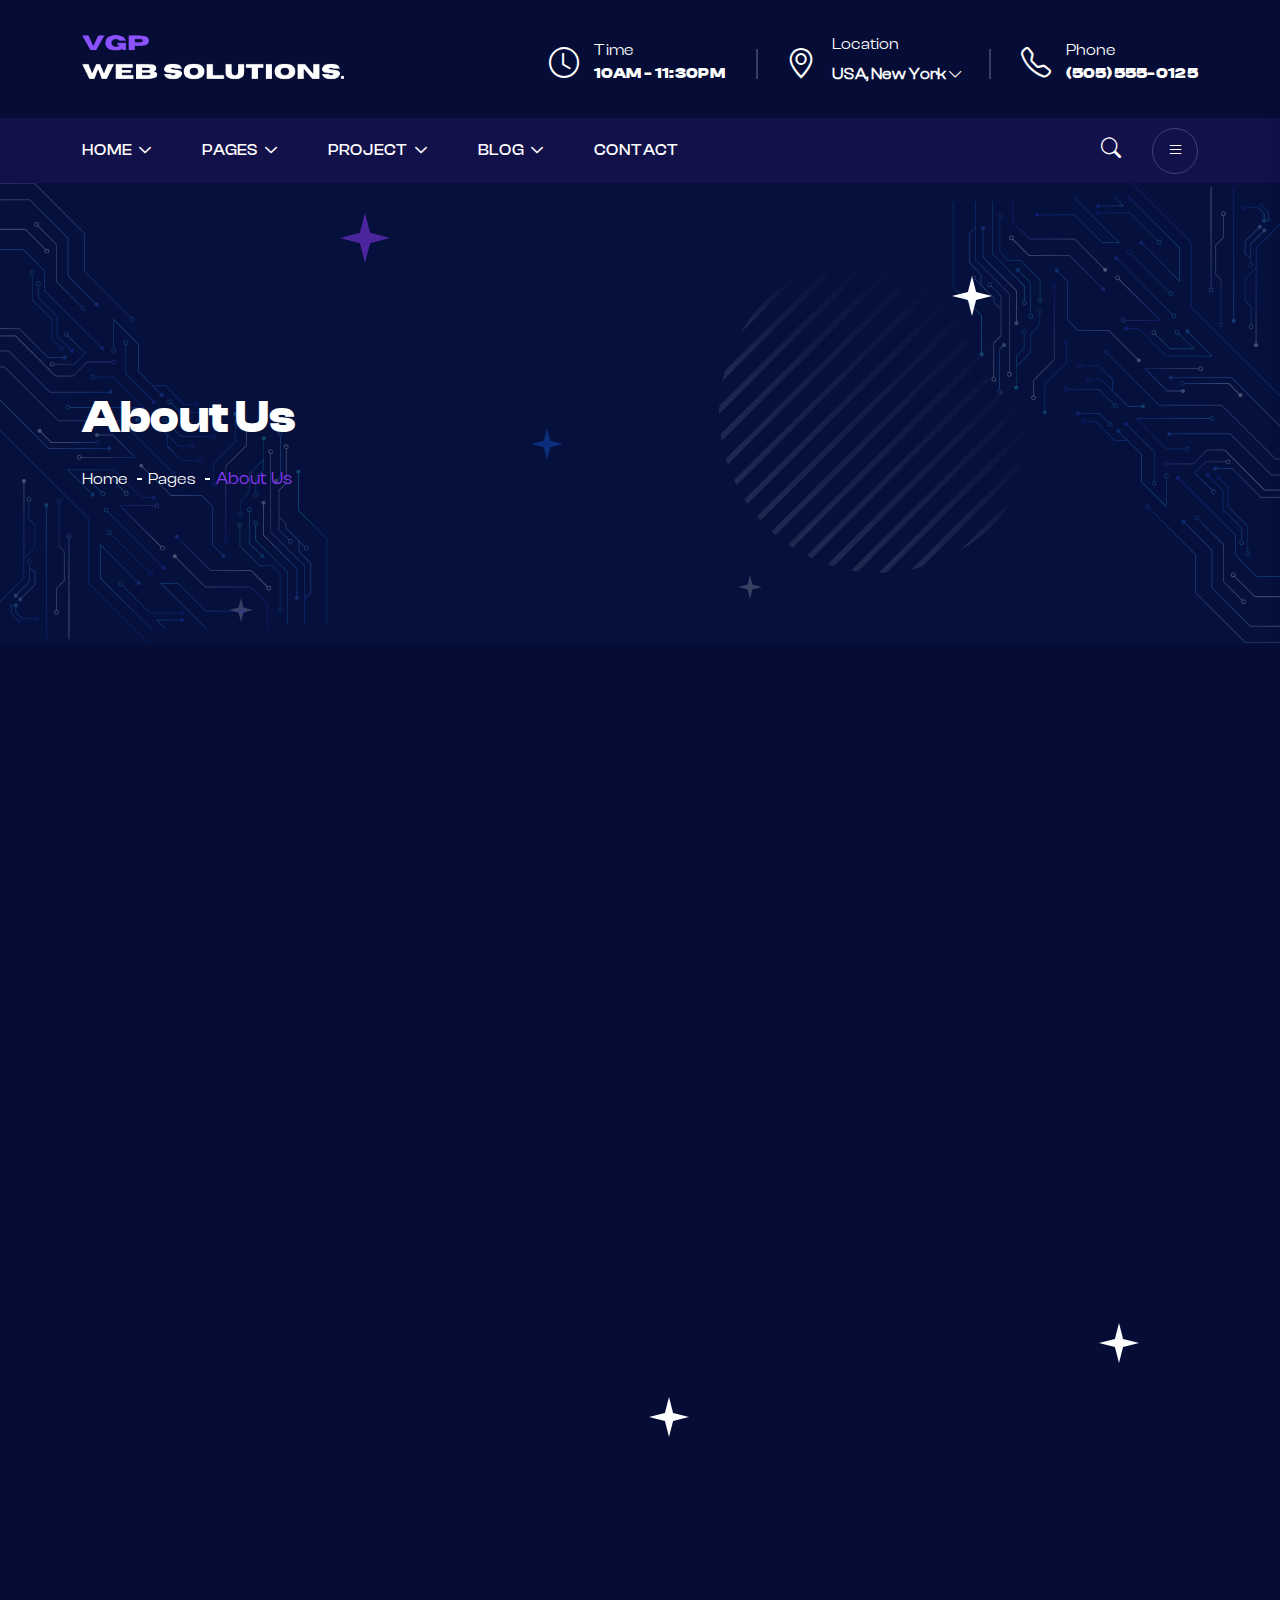
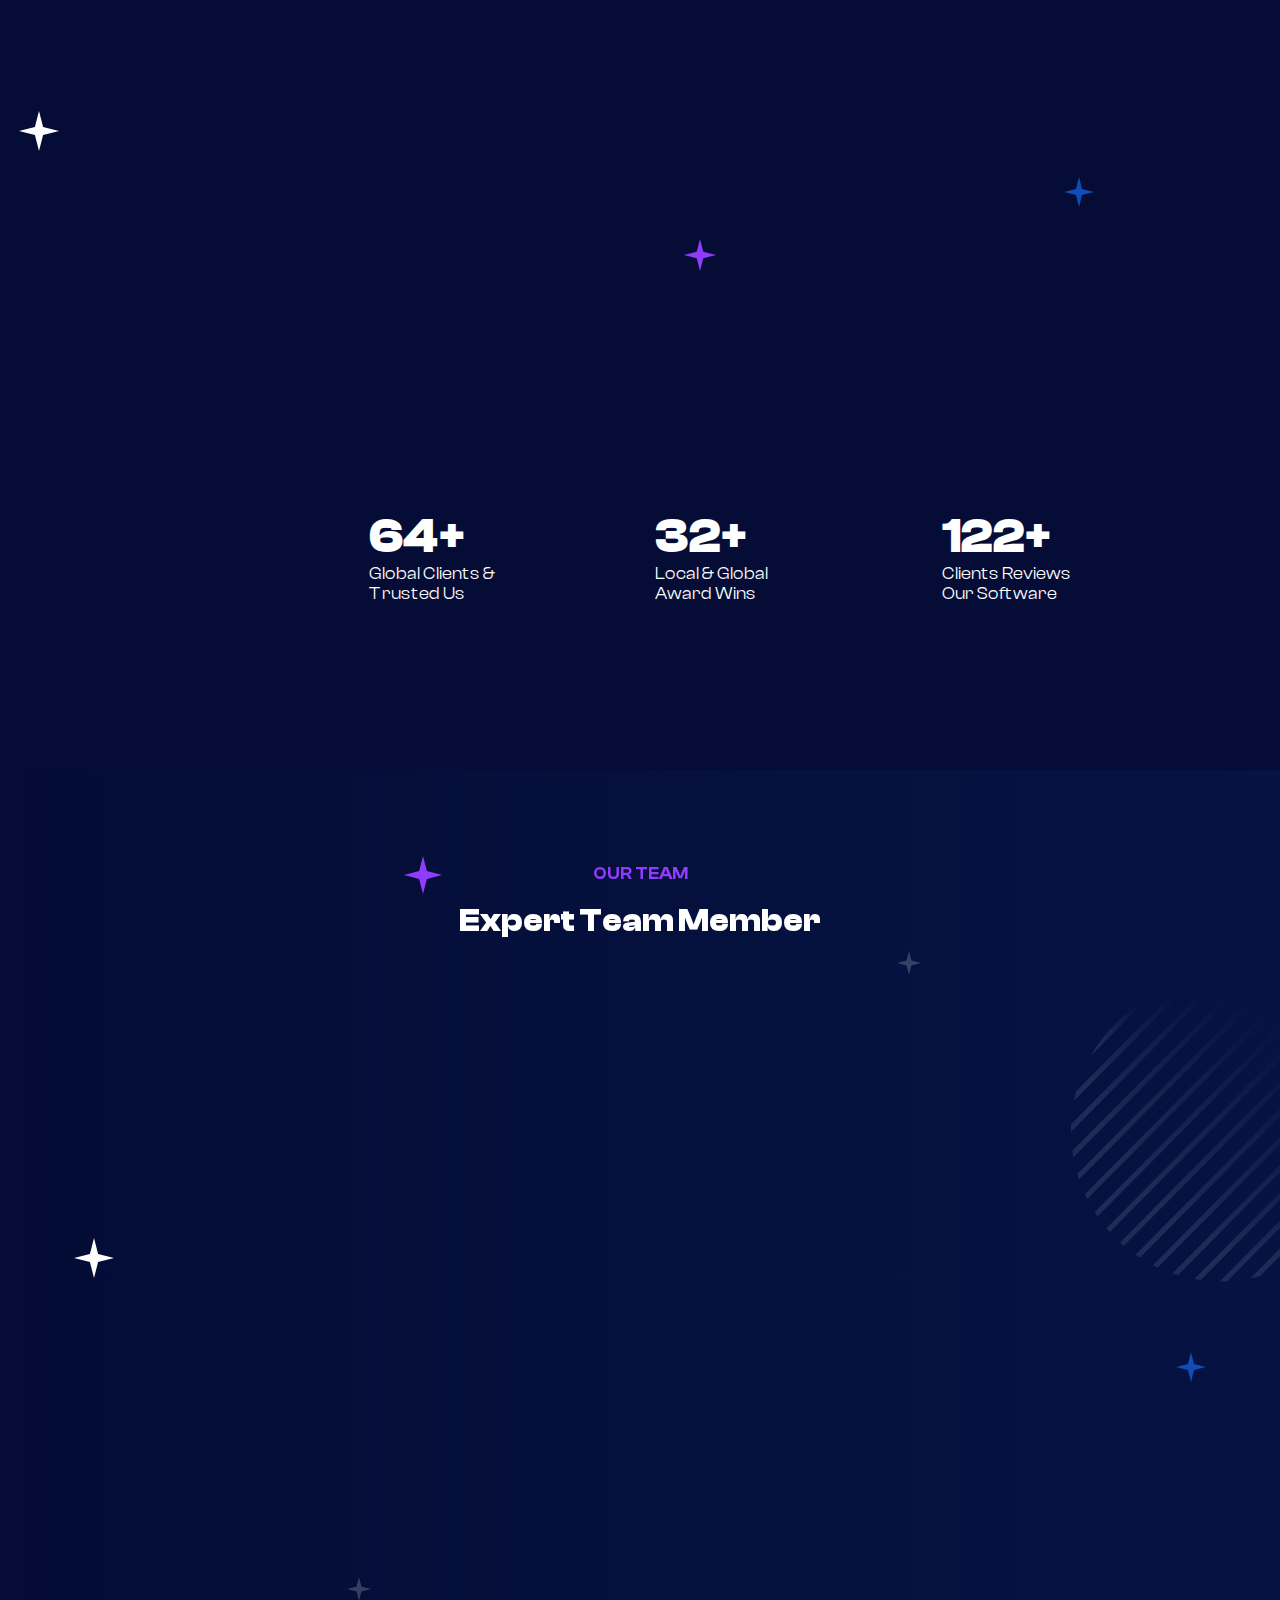
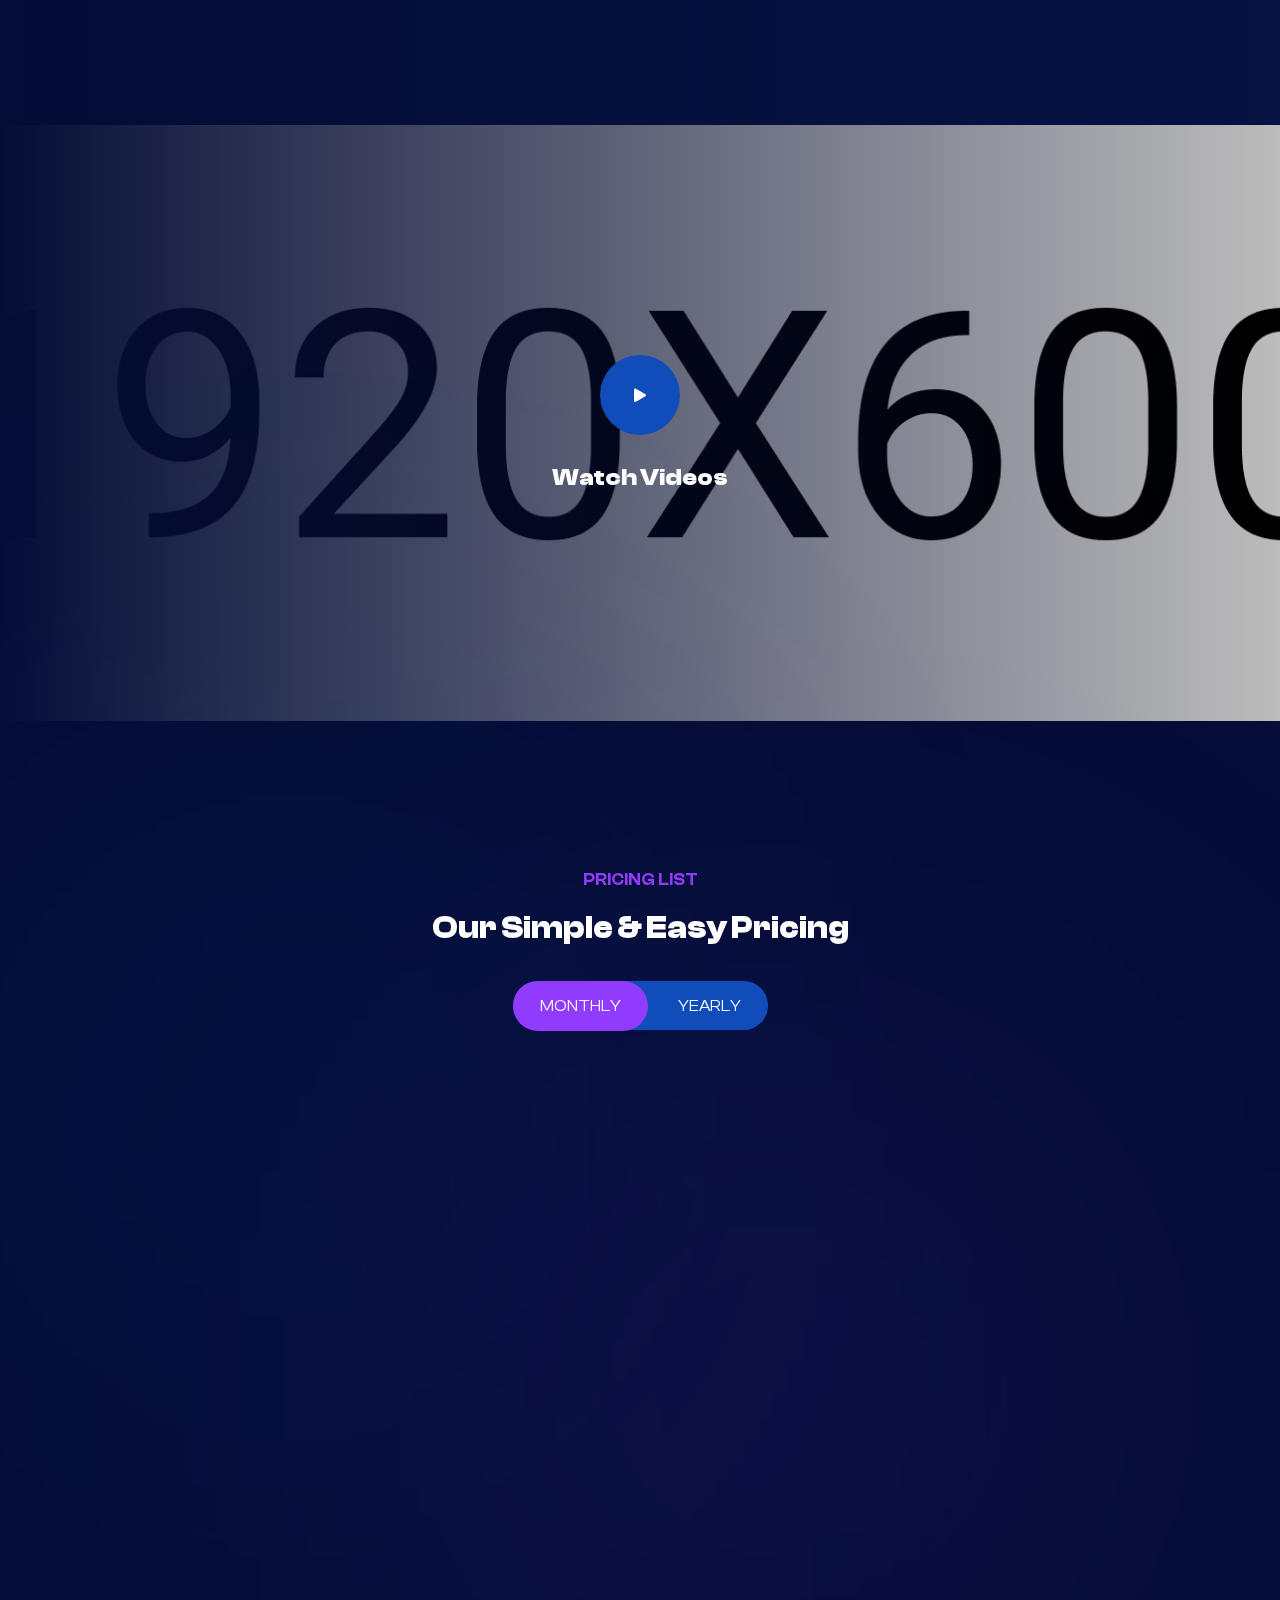
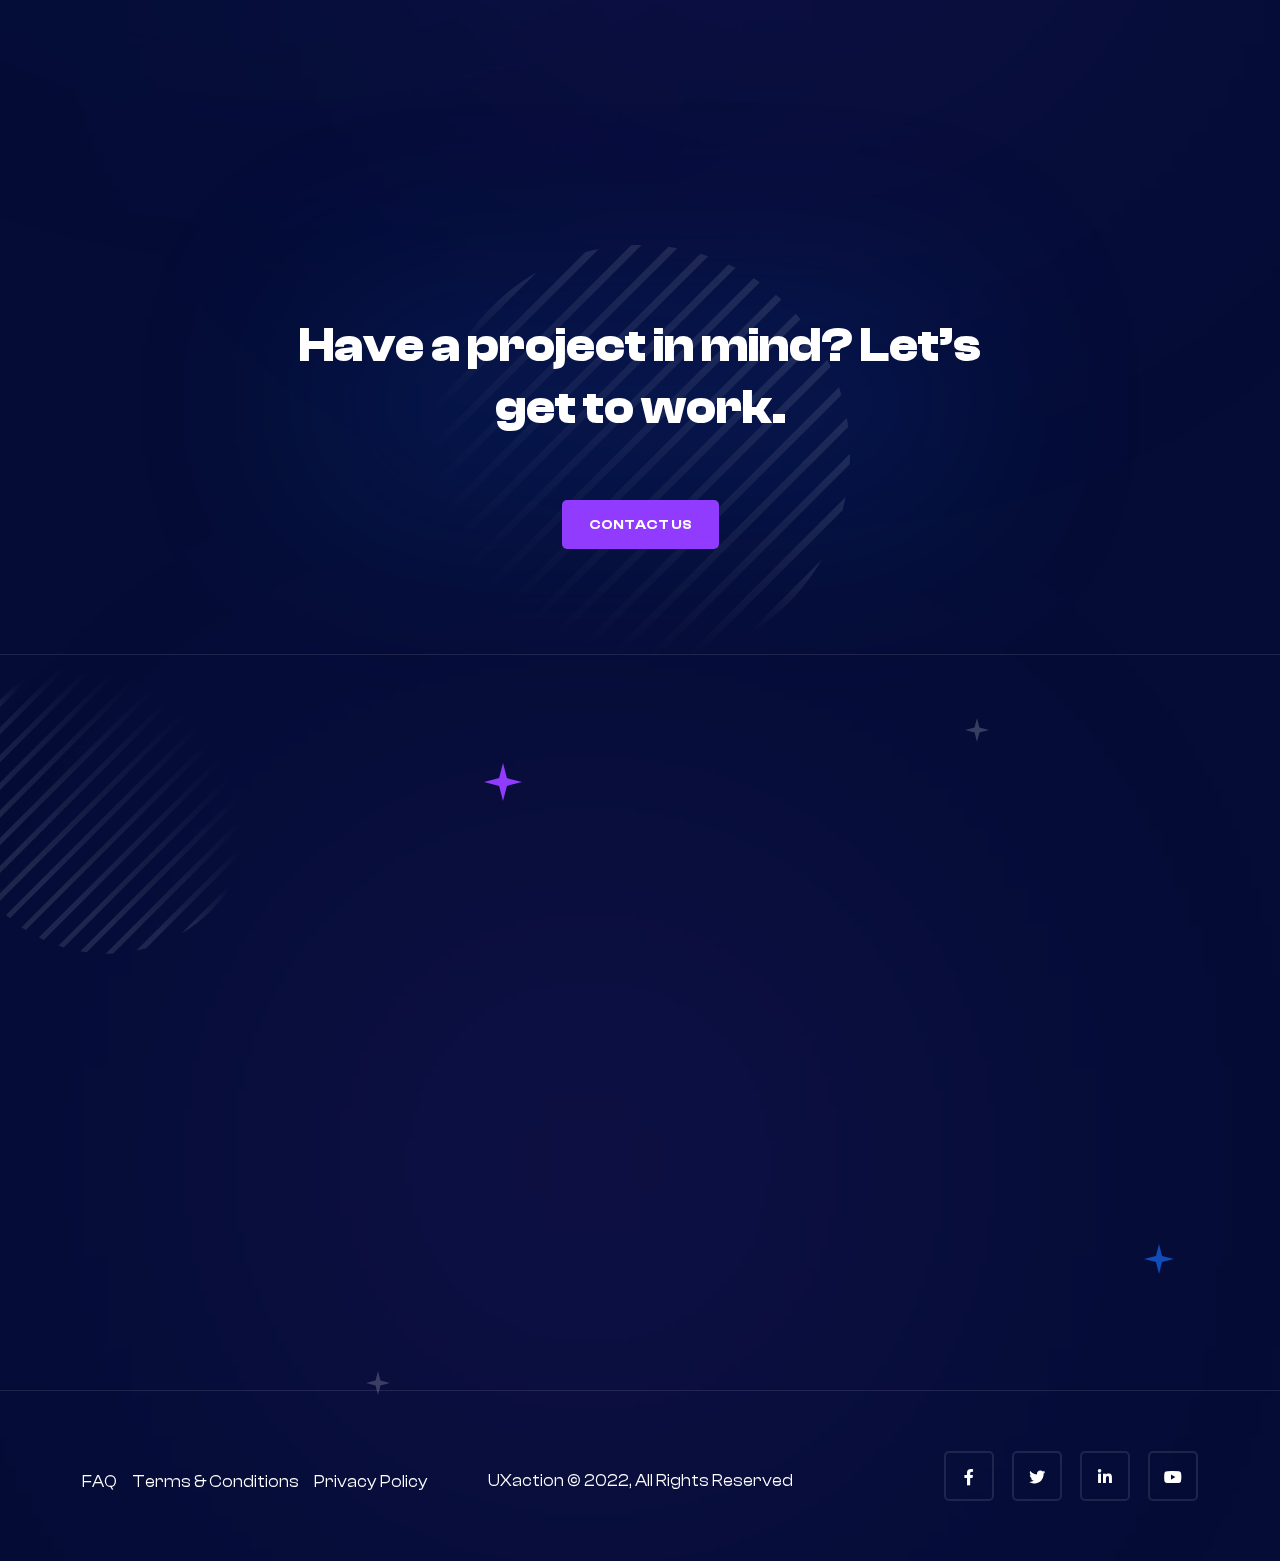
<file: techy/about.html>
<!DOCTYPE html>
<html class="no-js" lang="en">

<head>
	<meta charset="utf-8" />
	<meta http-equiv="x-ua-compatible" content="ie=edge" />
	<meta name="keywords" content="online solution, it, tech, sass, technology, teaching, learning">
	<meta name="description"
		content="Techy is a it solutions HTML template for all kinds of it, technology, online tech website">
	<title>Techy – IT Solution & Web Security HTML5 Template</title>
	<meta property="og:site_name" content="Techy">
	<meta property="og:url" content="">
	<meta property="og:type" content="website">
	<meta property="og:title" content="Techy – IT Solution & Web Security HTML5 Template">
	<meta name='og:image' content='img/ogg.png'>
	<!-- For IE -->
	<meta http-equiv="X-UA-Compatible" content="IE=edge">
	<!-- For Resposive Device -->
	<meta name="viewport" content="width=device-width, initial-scale=1.0">
	<!-- For Window Tab Color -->
	<!-- Chrome, Firefox OS and Opera -->
	<meta name="theme-color" content="#913BFF">
	<!-- Windows Phone -->
	<meta name="msapplication-navbutton-color" content="#913BFF">
	<!-- iOS Safari -->
	<meta name="apple-mobile-web-app-status-bar-style" content="#913BFF">

	<!-- <link rel="manifest" href="site.webmanifest" /> -->
	<link rel="shortcut icon" type="image/x-icon" href="img/favicon.png" />
	<!-- Place favicon.ico in the root directory -->

	<!-- CSS here -->
	<link rel="stylesheet" href="css/bootstrap.min.css" />
	<link rel="stylesheet" href="fonts/custom-font/css/clash-display.css" />
	<link rel="stylesheet" href="fonts/bootstrap-icons/font-css.css" />
	<link rel="stylesheet" href="css/slick.css" />
	<link rel="stylesheet" href="css/all.min.css" />
	<link rel="stylesheet" href="css/magnific-popup.css" />
	<link rel="stylesheet" href="css/metisMenu.css" />
	<link rel="stylesheet" href="css/aos.css" />
	<link rel="stylesheet" href="css/spacing.css" />
	<link rel="stylesheet" href="css/main.css" />
</head>

<body>
	<div class="main-page-wrapper">
		<!--[if lte IE 9]> <p class="browserupgrade"> You are using an <strong>outdated</strong> browser. Please <a href="https://browsehappy.com/">upgrade your browser</a> to improve your experience and security. </p> <![endif]-->

		<!-- Add your site or application content here -->
		<!-- preloader -->
		<div id="preloader">
			<div class="preloader">
				<span></span>
				<span></span>
			</div>
		</div>
		<!-- preloader end  -->
		<!-- offcanvas start  -->
		<div class="offcanvas offcanvas-top theme-bg" tabindex="-1" id="offcanvasTop" aria-labelledby="offcanvasTop">
			<div class="offcanvas-header">
				<a data-bs-dismiss="offcanvas" aria-label="Close">
					<i class="fas fa-times search-close" id="search-close"></i>
				</a>
			</div>
			<div class="offcanvas-body">
				<!-- Fullscreen search -->
				<div class="search-wrap">
					<form method="get">
						<input type="search" class="main-search-input" placeholder="Search Your Keyword...">
					</form>
				</div>
				<!-- end fullscreen search -->
			</div>
		</div>
		<!-- offcanvas end  -->

		<!-- header-area start -->
		<header class="theme-main-menu theme-menu-three pt-25">
			<div class="top-header pb-25">
				<div class="container">
					<div class="row align-items-center">
						<div class="col-xl-4 col-lg-3 text-start d-none d-lg-inline-block">
							<div class="logo-area">
								<a href="index.html"><img src="img/logo/header-logo-1.png" alt="Header-logo"></a>
							</div>
						</div>
						<div class="col-xl-8 col-lg-9">
							<ul
								class="list-none header-info d-flex align-items-center justify-content-center justify-content-lg-end">
								<li class="d-none d-md-inline-block">
									<div class="header-info-box">
										<div class="icon">
											<i class="bi bi-clock"></i>
										</div>
										<div class="text-content">
											<span>Time</span>
											<h6 class="text-white">10AM - 11:30PM</h6>
										</div>
									</div>
								</li>
								<li class="d-md-inline-block">
									<div class="header-info-box">
										<div class="icon">
											<i class="bi bi-geo-alt"></i>
										</div>
										<div class="text-content">
											<span>Location</span>
											<div class="right-language">
												<div class="dropdown">
													<a class="language-btn dropdown-toggle" href="#" role="button"
														id="dropdownMenuLink" data-bs-toggle="dropdown"
														aria-expanded="false">
														USA, New York
														<i class="fal fa-chevron-down"></i>
													</a>
													<ul class="dropdown-menu" aria-labelledby="dropdownMenuLink">
														<li>
															<a class="dropdown-item" href="#">Washington DC</a>
														</li>
														<li>
															<a class="dropdown-item" href="#">Nevrada</a>
														</li>
														<li>
															<a class="dropdown-item" href="#">New Walsh</a>
														</li>
														<li>
															<a class="dropdown-item" href="#">Merily Land</a>
														</li>
														<li>
															<a class="dropdown-item" href="#">Hampshire</a>
														</li>
													</ul>
												</div>
											</div>
										</div>
									</div>
								</li>
								<li>
									<div class="header-info-box">
										<div class="icon">
											<i class="bi bi-telephone"></i>
										</div>
										<div class="text-content">
											<span>Phone</span>
											<h6 class="text-white">(505) 555-0125</h6>
										</div>
									</div>
								</li>
							</ul>
						</div>
					</div>
				</div>
			</div>
			<div class="main-header-area">
				<div class="container">
					<div class="row align-items-center">
						<div class="col-6 d-lg-none d-md-block">
							<div class="logo-area">
								<a href="index.html"><img src="img/logo/header-logo-1.png" alt="Header-logo"></a>
							</div>
						</div>
						<div class="col-xxl-8 col-lg-10 d-none d-lg-block">
							<nav class="navbar navbar-expand-lg">
								<button class="navbar-toggler" type="button" data-bs-toggle="collapse"
									data-bs-target="#navbarSupportedContent" aria-controls="navbarSupportedContent"
									aria-expanded="false" aria-label="Toggle navigation">
									<span class="navbar-toggler-icon"></span>
								</button>
								<div class="collapse navbar-collapse" id="navbarSupportedContent">
									<ul class="navbar-nav list-none ps-0 mb-2 mb-lg-0">
										<li class="nav-item dropdown">
											<a class="nav-link dropdown-toggle" href="#" id="navbarDropdown"
												role="button" data-bs-toggle="dropdown" aria-expanded="false">
												Home
											</a>
											<ul class="dropdown-menu" aria-labelledby="navbarDropdown">
												<li>
													<a class="dropdown-item" href="index.html">Home Style 1</a>
												</li>
												<li>
													<a class="dropdown-item" href="index-2.html">Home Style 2</a>
												</li>
												<li>
													<a class="dropdown-item" href="index-3.html">Home Style 3</a>
												</li>
											</ul>
										</li>
										<li class="nav-item dropdown">
											<a class="nav-link dropdown-toggle" href="#" id="navbarDropdownOne"
												role="button" data-bs-toggle="dropdown" aria-expanded="false">
												Pages
											</a>
											<ul class="dropdown-menu" aria-labelledby="navbarDropdownOne">
												<li>
													<a class="dropdown-item" href="about.html">About Us</a>
												</li>
												<li>
													<a class="dropdown-item" href="services.html">Services</a>
												</li>
												<li>
													<a class="dropdown-item" href="services-details.html">Services
														Details</a>
												</li>
												<li>
													<a class="dropdown-item" href="product.html">Product</a>
												</li>
												<li>
													<a class="dropdown-item" href="product-details.html">Product
														Details</a>
												</li>
												<li>
													<a class="dropdown-item" href="team.html">Team</a>
												</li>
												<li>
													<a class="dropdown-item" href="team-details.html">Team
														Details</a>
												</li>
												<li>
													<a class="dropdown-item" href="price.html">Price</a>
												</li>
												<li>
													<a class="dropdown-item" href="faq.html">FAQ</a>
												</li>
												<li>
													<a class="dropdown-item" href="error.html">Error - 404</a>
												</li>
												<li>
													<a class="dropdown-item" href="login.html">Login</a>
												</li>
												<li>
													<a class="dropdown-item" href="signup.html">Signup</a>
												</li>
												<li>
													<a class="dropdown-item" href="coming-soon.html">Comming
														Soon</a>
												</li>
											</ul>
										</li>
										<li class="nav-item dropdown">
											<a class="nav-link dropdown-toggle" href="#" id="navbarDropdownTwo"
												role="button" data-bs-toggle="dropdown" aria-expanded="false">
												Project
											</a>
											<ul class="dropdown-menu" aria-labelledby="navbarDropdownTwo">
												<li>
													<a class="dropdown-item" href="project-grid.html">Project
														Grid</a>
												</li>
												<li>
													<a class="dropdown-item" href="project-masonry.html">Project
														Masonry</a>
												</li>
												<li>
													<a class="dropdown-item" href="project-details.html">Project
														Details</a>
												</li>
											</ul>
										</li>
										<li class="nav-item dropdown">
											<a class="nav-link dropdown-toggle" href="#" id="navbarDropdownThree"
												role="button" data-bs-toggle="dropdown" aria-expanded="false">
												Blog
											</a>
											<ul class="dropdown-menu" aria-labelledby="navbarDropdownThree">
												<li>
													<a class="dropdown-item" href="blog-grid.html">Blog Grid</a>
												</li>
												<li>
													<a class="dropdown-item" href="blog-masonry.html">Blog
														Masonry</a>
												</li>
												<li>
													<a class="dropdown-item" href="blog-classic.html">Blog
														Classic</a>
												</li>
												<li>
													<a class="dropdown-item" href="blog-single-v1.html">Blog Details
														V1</a>
												</li>
												<li>
													<a class="dropdown-item" href="blog-single-v2.html">Blog Details
														V2</a>
												</li>
											</ul>
										</li>
										<li class="nav-item">
											<a class="nav-link" href="contact.html">contact</a>
										</li>
									</ul>
								</div>
							</nav>
						</div>
						<div class="col-xxl-4 col-lg-2 col-6 text-end">
							<ul class="right-nav mb-0 d-flex align-items-center justify-content-end">
								<li class="search-area">
									<a class="search_input" href="#" data-bs-toggle="offcanvas"
										data-bs-target="#offcanvasTop" aria-controls="offcanvasTop">
										<i class="bi bi-search"></i>
									</a>
								</li>
								<li>
									<div class="hamburger-menu">
										<a class="round-menu" href="javascript:void(0);">
											<i class="bi bi-list"></i>
										</a>
									</div>
								</li>
							</ul>
						</div>
					</div>
				</div>
			</div>
			<!-- /.theme-main-menu -->
		</header>
		<!-- header-area end -->

		<!-- slide-bar start -->
		<aside class="slide-bar">
			<div class="close-mobile-menu">
				<a href="javascript:void(0);">
					<i class="fas fa-times"></i>
				</a>
			</div>
			<!-- offset-sidebar start -->
			<div class="offset-sidebar">
				<div class="offset-widget offset-logo mb-30">
					<a href="index.html">
						<img src="img/logo/header-logo-1.png" alt="logo">
					</a>
				</div>
				<div class="offset-widget mb-40">
					<div class="info-widget">
						<h4 class="offset-title mb-20">About Us</h4>
						<p class="mb-30">
							But I must explain to you how all this mistaken idea of denouncing pleasure and
							praising pain was born and will give you a complete account of the system and
							expound the actual teachings of the great explore
						</p>
					</div>
				</div>
				<div class="offset-widget mb-30 pr-10">
					<div class="info-widget info-widget2">
						<h4 class="offset-title mb-20">Contact Info</h4>
						<p>
							<i class="fal fa-address-book"></i>
							23/A, Miranda City Likaoli Prikano, Dope</p>
						<p>
							<i class="fal fa-phone"></i>
							+0989 7876 9865 9
						</p>
						<p>
							<i class="fal fa-envelope-open"></i>
							info@example.com
						</p>
					</div>
				</div>
				<div class="login-btn text-center">
					<a class="theme_btn w-100" href="login.html">Login</a>
				</div>
			</div>
			<!-- offset-sidebar end -->
			<!-- side-mobile-menu start -->
			<nav class="side-mobile-menu">
				<ul id="mobile-menu-active">
					<li class="has-dropdown">
						<a href="#">Home</a>
						<ul class="sub-menu">
							<li>
								<a href="index.html">Home Style 1</a>
							</li>
							<li>
								<a href="index-2.html">Home Style 2</a>
							</li>
							<li>
								<a href="index-3.html">Home Style 3</a>
							</li>
						</ul>
					</li>
					<li class="has-dropdown">
						<a href="#">Pages</a>
						<ul class="sub-menu">
							<li>
								<a href="about.html">About Us</a>
							</li>
							<li>
								<a href="services.html">Services</a>
							</li>
							<li>
								<a href="services-details.html">Services
									Details</a>
							</li>
							<li>
								<a href="product.html">Product</a>
							</li>
							<li>
								<a href="product-details.html">Product
									Details</a>
							</li>
							<li>
								<a href="price.html">Price</a>
							</li>
							<li>
								<a href="team.html">Team</a>
							</li>
							<li>
								<a href="team-details.html">Team
									Details</a>
							</li>
							<li>
								<a href="faq.html">FAQ</a>
							</li>
							<li>
								<a href="error.html">Error - 404</a>
							</li>
							<li>
								<a href="login.html">Login</a>
							</li>
							<li>
								<a href="signup.html">Signup</a>
							</li>
							<li>
								<a href="coming-soon.html">Comming
									Soon</a>
							</li>
						</ul>
					</li>
					<li class="has-dropdown">
						<a href="#">Project</a>
						<ul class="sub-menu">
							<li>
								<a href="project-grid.html">Project Grid</a>
							</li>
							<li>
								<a href="project-masonry.html">Project Masonry</a>
							</li>
							<li>
								<a href="project-details.html">Project Details</a>
							</li>
						</ul>
					</li>
					<li class="has-dropdown">
						<a href="#">Blog</a>
						<ul class="sub-menu">
							<li>
								<a href="blog-grid.html">Blog Grid</a>
							</li>
							<li>
								<a href="blog-masonry.html">Blog Masonry</a>
							</li>
							<li>
								<a href="blog-classic.html">Blog Classic</a>
							</li>
							<li>
								<a href="blog-single-v1.html">Blog Single V1</a>
							</li>
							<li>
								<a href="blog-single-v2.html">Blog Single V2</a>
							</li>
						</ul>
					</li>
					<li>
						<a href="contact.html">Contact Us</a>
					</li>
				</ul>
			</nav>
			<!-- side-mobile-menu end -->
		</aside>
		<div class="body-overlay"></div>
		<!-- slide-bar end -->

		<main>
			<!--page-title-area start-->
			<div class="page-title-area pt-210 pb-150 pt-lg-120 pb-lg-125 pb-md-100">
				<img class="page-title-shape shape-one " src="img/shape/star-10d.svg" alt="shape">
				<img class="page-title-shape shape-three" src="img/shape/star-2.svg" alt="shape">
				<img class="page-title-shape shape-four d-none d-md-inline-block " src="img/shape/star-4b.svg"
					alt="shape">
				<img class="page-title-shape shape-five d-none d-lg-inline-block " src="img/shape/line-round-9d.svg"
					alt="shape">
				<img class="page-title-shape shape-six" src="img/shape/star-5b.svg" alt="shape">
				<img class="page-title-shape shape-seven" src="img/shape/star-5b.svg" alt="shape">
				<img class="page-title-shape shape-eight d-none d-xl-inline-block" src="img/page-title/img-01.png"
					alt="img">
				<img class="page-title-shape shape-nine d-none d-xl-inline-block" src="img/page-title/img-02.png"
					alt="img">

				<div class="container">
					<div class="row gx-4 gx-xxl-5 align-items-center">
						<div class="col-xl-6 col-md-6">
							<div class="page-title-wrapper text-md-start text-center">
								<h2 class="page-title mb-20">About Us</h2>
								<nav aria-label="breadcrumb">
									<ul class="breadcrumb list-none justify-content-center justify-content-md-start">
										<li><a href="index.html">Home</a></li>
										<li><a href="#">Pages</a></li>
										<li class="active" aria-current="page">About Us</li>
									</ul>
								</nav>
							</div>
						</div>
					</div>
				</div>
			</div>
			<!--page-title-area end-->
			<!--techy-feature start-->
			<section class="techy-feature pt-150 pt-lg-100 pb-30 pb-lg-15">
				<div class="container">
					<div class="row gx-4 gx-xxl-5 justify-content-center">
						<div class="col-lg-4 col-md-6" data-aos="fade-up">
							<div class="feature-style-three text-center mb-45">
								<div class="icon"><img src="img/icon/icon-15b.svg" alt="icon"></div>
								<h3>
									<a class="sect-title-two" href="project-details.html">Hybrid Apps</a>
								</h3>
								<p>Authoritatively revolutionize the realise is performance based content.</p>
							</div>
						</div>
						<div class="col-lg-4 col-md-6" data-aos="fade-up" data-aos-delay="100">
							<div class="feature-style-three text-center mb-45">
								<div class="icon"><img src="img/icon/icon-16b.svg" alt="icon"></div>
								<h3>
									<a class="sect-title-two" href="price.html">Simple Pricing</a>
								</h3>
								<p>Authoritatively revolutionize the realise is performance based content.</p>
							</div>
						</div>
						<div class="col-lg-4 col-md-8" data-aos="fade-rup" data-aos-delay="200">
							<div class="feature-style-three text-center mb-45">
								<div class="icon"><img src="img/icon/icon-17b.svg" alt="icon"></div>
								<h3>
									<a class="sect-title-two" href="contact.html">24/7 Support</a>
								</h3>
								<p>Authoritatively revolutionize the realise is performance based content.</p>
							</div>
						</div>
					</div>
				</div>
			</section>
			<!--techy-feature end-->
			<!--about-techy start-->
			<section class="about-techy about-techy-4d pt-140 pb-75 pt-lg-60 pb-lg-15">
				<img class="about-shape-4d shape-1b d-none d-xl-inline-block" src="img/shape/star-3b.svg" alt="shape">
				<img class="about-shape-4d shape-2b d-none d-lg-inline-block" src="img/shape/star-4b.svg" alt="shape">
				<img class="about-shape-4d shape-3b d-none d-md-inline-block" src="img/shape/star-4b.svg" alt="shape">
				<img class="about-shape-4d shape-4b d-none d-md-inline-block" src="img/shape/star-7c.svg" alt="shape">
				<img class="about-shape-4d shape-5b d-none d-xl-inline-block" src="img/shape/star-4b.svg" alt="shape">
				<div class="container">
					<div class="row gx-4 gx-xxl-5 align-items-center">
						<div class="col-lg-7" data-aos="fade-right" data-aos-delay="100">
							<div class="about-img-wrapper-four position-relative mb-45">
								<img class="main-img" src="img/about/about-3d.jpg" alt="img">
								<img class="main-img-two d-none d-xl-inline-block" src="img/about/about-4d.jpg"
									alt="img">
								<img class="shape-one" src="img/shape/line-round-2a.svg" alt="shape">
							</div>
						</div>
						<div class="col-lg-5" data-aos="fade-left" data-aos-delay="100">
							<div class="block-style-one pl-lg-20 mb-45">
								<h2 class="mb-15">About Our Techy Innovative IT Agency & Solutions</h2>
								<p>Dramatically supply transparent deliverables before caward comp internal or
									"organic" sources. Comp transparent and leverage backward other.</p>
								<ul class="block-box box-two list-none">
									<li>
										<a href="contact.html">
											<span class="img-bg"><img src="img/icon/icon-1a.svg" alt="icon"></span>
											<span>Money Back Guarantee</span>
										</a>
									</li>
									<li>
										<a href="contact.html">
											<span class="img-bg"><img src="img/icon/icon-2a.svg" alt="icon"></span>
											<span>24/7 Online Support</span>
										</a>
									</li>
								</ul>
								<a class="theme_btn mt-60" href="about.html">More Details</a>
							</div>
						</div>
					</div>
				</div>
			</section>
			<!--about-techy end-->
			<!--counter-area end-->
			<section class="counter-area pt-70 pb-100 pt-lg-25 pb-lg-15">
				<div class="container">
					<div class="row gx-4 gx-xxl-5">
						<div class="col-lg-3 col-md-6 col-sm-6" data-aos="fade-up">
							<div class="counter-style-two boder-style d-xxl-flex align-items-center mb-45">
								<h3><span class="counter">125</span>+</h3>
								<p class="text-white">We Develop Over 125+ Software</p>
							</div>
						</div>
						<div class="col-lg-3 col-md-6 col-sm-6">
							<div class="counter-style-two boder-style d-xxl-flex align-items-center mb-45">
								<h3><span class="counter">64</span>+</h3>
								<p class="text-white">Global Clients & Trusted Us</p>
							</div>
						</div>
						<div class="col-lg-3 col-md-6 col-sm-6">
							<div class="counter-style-two boder-style d-xxl-flex align-items-center mb-45">
								<h3><span class="counter">32</span>+</h3>
								<p class="text-white">Local & Global
									Award Wins</p>
							</div>
						</div>
						<div class="col-lg-3 col-md-6 col-sm-6">
							<div class="counter-style-two boder-style d-xxl-flex align-items-center mb-45">
								<h3><span class="counter">122</span>+</h3>
								<p class="text-white">Clients Reviews Our Software</p>
							</div>
						</div>
					</div>
				</div>
			</section>
			<!--counter-area start-->
			<!--techy-team start-->
			<section class="gradient-bg techy-team team-sec-two mt-0 pt-95  pb-90 pt-lg-55 pb-lg-60">
				<img class="team-shape shape-1b" src="img/shape/star-3b.svg" alt="shape">
				<img class="team-shape shape-2b" src="img/shape/star-4b.svg" alt="shape">
				<img class="team-shape shape-3b" src="img/shape/star-6b.svg" alt="shape">
				<img class="team-shape shape-4b" src="img/shape/star-5b.svg" alt="shape">
				<img class="team-shape shape-5b" src="img/shape/star-5b.svg" alt="shape">
				<img class="team-shape shape-6b" src="img/shape/line-round-6b.svg" alt="shape">
				<div class="container">
					<div class="row gx-4 gx-xxl-5">
						<div class="col-lg-12">
							<div class="section-title-two text-center mb-55">
								<h6 class="sub-title mb-20">Our Team</h6>
								<h2 class="sect-title">Expert Team Member</h2>
							</div>
						</div>
					</div>
					<div class="row gx-4 gx-xxl-5 justify-content-center">
						<div class="col-lg-4 col-md-6" data-aos="fade-up" data-aos-delay="100">
							<div class="team-style-two text-center mb-45">
								<div class="team-thumb">
									<a href="team-details.html"><img src="img/team/team-4d.jpg" alt="img"></a>
									<div class="team-social-two">
										<a href="#">
											<i class="fab fa-facebook-f"></i>
										</a>
										<a href="#">
											<i class="fab fa-twitter"></i>
										</a>
										<a href="#">
											<i class="fab fa-linkedin-in"></i>
										</a>
										<a href="#">
											<i class="fab fa-youtube"></i>
										</a>
									</div>
								</div>
								<div class="team-content">
									<p>Chief Excutive</p>
									<h3 class="sect-title-two"><a href="team-details.html">Savannah Nguyen</a></h3>
								</div>
							</div>
						</div>
						<div class="col-lg-4 col-md-6" data-aos="fade-up" data-aos-delay="100">
							<div class="team-style-two text-center mb-45">
								<div class="team-thumb">
									<a href="team-details.html"><img src="img/team/team-5d.jpg" alt="img"></a>
									<div class="team-social-two">
										<a href="#">
											<i class="fab fa-facebook-f"></i>
										</a>
										<a href="#">
											<i class="fab fa-twitter"></i>
										</a>
										<a href="#">
											<i class="fab fa-linkedin-in"></i>
										</a>
										<a href="#">
											<i class="fab fa-youtube"></i>
										</a>
									</div>
								</div>
								<div class="team-content">
									<p>Chief Excutive</p>
									<h3 class="sect-title-two"><a href="team-details.html">Jane Cooper</a></h3>
								</div>
							</div>
						</div>
						<div class="col-lg-4 col-md-6" data-aos="fade-up" data-aos-delay="100">
							<div class="team-style-two text-center mb-45">
								<div class="team-thumb">
									<a href="team-details.html"><img src="img/team/team-6d.jpg" alt="img"></a>
									<div class="team-social-two">
										<a href="#">
											<i class="fab fa-facebook-f"></i>
										</a>
										<a href="#">
											<i class="fab fa-twitter"></i>
										</a>
										<a href="#">
											<i class="fab fa-linkedin-in"></i>
										</a>
										<a href="#">
											<i class="fab fa-youtube"></i>
										</a>
									</div>
								</div>
								<div class="team-content">
									<p>Chief Excutive</p>
									<h3 class="sect-title-two"><a href="team-details.html">Esther Howard</a></h3>
								</div>
							</div>
						</div>
					</div>
					<div class="row gx-4 gx-xxl-5">
						<div class="col-lg-12 text-center pt-15" data-aos="fade-up" data-aos-delay="200">
							<a class="theme_btn" href="team.html">See All Member</a>
						</div>
					</div>
				</div>
			</section>
			<!--techy-team end-->
			<!--techy-video start-->
			<section class="techy-video pt-230 pb-230 pt-lg-150 pb-lg-150">
				<div class="container">
					<div class="row align-items-center">
						<div class="col-lg-12">
							<div class="video-wrapper-two text-center">
								<a class="popup-video mb-30" href="https://www.youtube.com/watch?v=lTxn2BuqyzU"><i
										class="bi bi-play-fill"></i></a>
								<h4>Watch Videos</h4>
							</div>
						</div>
					</div>
				</div>
			</section>
			<!--techy-video end-->
			<!--teachy-price start-->
			<section class="techy-price price-bg pt-150 pb-50 pt-lg-60">
				<div class="container">
					<div class="row gx-4 gx-xxl-5">
						<div class="col-lg-12">
							<div class="section-title-two text-center mb-30 pb-1">
								<h6 class="sub-title mb-20">Pricing List</h6>
								<h2 class="sect-title">Our Simple & Easy Pricing</h2>
							</div>
						</div>
					</div>
					<div class="row gx-4 gx-xxl-5">
						<div class="col-lg-12 text-center mb-60">
							<ul class="nav nav-tabs price-tab" id="myTab" role="tablist">
								<li class="nav-item" role="presentation">
									<button class="nav-link active" id="home-tab" data-bs-toggle="tab"
										data-bs-target="#home" type="button" role="tab" aria-controls="home"
										aria-selected="true">Monthly</button>
								</li>
								<li class="nav-item" role="presentation">
									<button class="nav-link" id="profile-tab" data-bs-toggle="tab"
										data-bs-target="#profile" type="button" role="tab" aria-controls="profile"
										aria-selected="false">Yearly</button>
								</li>
							</ul>
						</div>
					</div>
					<div class="tab-content" id="myTabContent">
						<div class="tab-pane fade show active" id="home" role="tabpanel" aria-labelledby="home-tab">
							<div class="row gx-4 gx-xxl-5">
								<div class="col-lg-4 col-md-6" data-aos="fade-left" data-aos-delay="100">
									<div class="plan mb-45">
										<div class="plan__header">
											<h3>Starter</h3>
											<p>For most businesses that want to the otpimize web queries</p>
										</div>
										<div class="plan__price">
											$500
											<sub>/month</sub>
										</div>
										<ul class="plan__body list-none">
											<li>All limited links</li>
											<li>Own analytics platform</li>
											<li>Chat support</li>
											<li>Optimize hashtags</li>
											<li>Unlimited users</li>
										</ul>
										<div class="plan__footer">
											<a class="price-btn" href="#">Choose Plan</a>
										</div>
									</div>
								</div>
								<div class="col-lg-4 col-md-6" data-aos="fade-left" data-aos-delay="200">
									<div class="plan mb-45">
										<div class="plan__header">
											<h3>Medium</h3>
											<p>For most businesses that want to the otpimize web queries</p>
										</div>
										<div class="plan__price">
											$100
											<sub>/month</sub>
										</div>
										<ul class="plan__body list-none">
											<li>All limited links</li>
											<li>Own analytics platform</li>
											<li>Chat support</li>
											<li>Optimize hashtags</li>
											<li>Unlimited users</li>
										</ul>
										<div class="plan__footer">
											<a class="price-btn" href="#">Choose Plan</a>
										</div>
									</div>
								</div>
								<div class="col-lg-4 col-md-6" data-aos="fade-left" data-aos-delay="300">
									<div class="plan mb-45">
										<div class="plan__header">
											<h3>Advance</h3>
											<p>For most businesses that want to the otpimize web queries</p>
										</div>
										<div class="plan__price">
											$800
											<sub>/month</sub>
										</div>
										<ul class="plan__body list-none">
											<li>All limited links</li>
											<li>Own analytics platform</li>
											<li>Chat support</li>
											<li>Optimize hashtags</li>
											<li>Unlimited users</li>
										</ul>
										<div class="plan__footer">
											<a class="price-btn" href="#">Choose Plan</a>
										</div>
									</div>
								</div>
							</div>
						</div>
						<div class="row tab-pane fade" id="profile" role="tabpanel" aria-labelledby="profile-tab">
							<div class="row gx-4 gx-xxl-5">
								<div class="col-lg-4 col-md-6" data-aos="fade-left" data-aos-delay="100">
									<div class="plan mb-45">
										<div class="plan__header">
											<h3>Starter</h3>
											<p>For most businesses that want to the otpimize web queries</p>
										</div>
										<div class="plan__price">
											$500
											<sub>/month</sub>
										</div>
										<ul class="plan__body list-none">
											<li>All limited links</li>
											<li>Own analytics platform</li>
											<li>Chat support</li>
											<li>Optimize hashtags</li>
											<li>Unlimited users</li>
										</ul>
										<div class="plan__footer">
											<a class="price-btn" href="#">Choose Plan</a>
										</div>
									</div>
								</div>
								<div class="col-lg-4 col-md-6" data-aos="fade-left" data-aos-delay="200">
									<div class="plan mb-45">
										<div class="plan__header">
											<h3>Medium</h3>
											<p>For most businesses that want to the otpimize web queries</p>
										</div>
										<div class="plan__price">
											$100
											<sub>/month</sub>
										</div>
										<ul class="plan__body list-none">
											<li>All limited links</li>
											<li>Own analytics platform</li>
											<li>Chat support</li>
											<li>Optimize hashtags</li>
											<li>Unlimited users</li>
										</ul>
										<div class="plan__footer">
											<a class="price-btn" href="#">Choose Plan</a>
										</div>
									</div>
								</div>
								<div class="col-lg-4 col-md-6" data-aos="fade-left" data-aos-delay="300">
									<div class="plan mb-45">
										<div class="plan__header">
											<h3>Advance</h3>
											<p>For most businesses that want to the otpimize web queries</p>
										</div>
										<div class="plan__price">
											$800
											<sub>/month</sub>
										</div>
										<ul class="plan__body list-none">
											<li>All limited links</li>
											<li>Own analytics platform</li>
											<li>Chat support</li>
											<li>Optimize hashtags</li>
											<li>Unlimited users</li>
										</ul>
										<div class="plan__footer">
											<a class="price-btn" href="#">Choose Plan</a>
										</div>
									</div>
								</div>
							</div>
						</div>
					</div>
				</div>
			</section>
			<!--teachy-price end-->
			<!--techy-newsletter start-->
			<section class="techy-newsletter pt-120 pb-95 pt-md-20">
				<div class="container">
					<div class="row gx-4 gx-xxl-5 align-items-center justify-content-center">
						<div class="col-lg-8">
							<div class="block-style-two text-center">
								<img class="news-shape-one" src="img/shape/line-round-3a.svg" alt="shape">
								<h3>Have a project in mind? Let’s get to work.</h3>
								<a href="contact.html" class="theme_btn">Contact us</a>
							</div>
						</div>
					</div>
				</div>
			</section>
			<!--techy-newsletter end-->

		</main>
		<!--footer-area start-->
		<footer class="footer-area theme-footer-three pt-145 pt-lg-100 pt-sm-100">
			<img class="footer-shape shape-1b" src="img/shape/star-3b.svg" alt="shape">
			<img class="footer-shape shape-2b" src="img/shape/star-4b.svg" alt="shape">
			<img class="footer-shape shape-3b" src="img/shape/star-6b.svg" alt="shape">
			<img class="footer-shape shape-4b" src="img/shape/star-5b.svg" alt="shape">
			<img class="footer-shape shape-5b" src="img/shape/star-5b.svg" alt="shape">
			<img class="fot-shape-one" src="img/shape/line-round-7b.svg" alt="footer shape">
			<div class="container">
				<div class="row gx-4 gx-xxl-5 mb-10">
					<div class="col-xxl-3 col-md-4" data-aos="fade-up">
						<div class="footer__widget mb-40">
							<a class="logo-title" href="index.html">Techy.</a>
						</div>
					</div>
					<div class="col-xxl-3 col-md-4" data-aos="fade-up">
						<div class="footer__widget mb-40">
							<h4 class="widget-title">Contact</h4>
							<ul class="fot-list">
								<li>
									<a href="#">techy@mail.com</a>
								</li>
								<li>
									<a href="#">(505) 555-0125</a>
								</li>
								<li>
									<a href="#">6391 Elgin St. Celina,<br /> Delaware 10299</a>
								</li>
								<li>
									<a href="#">+235 3654 7856</a>
								</li>
							</ul>
						</div>
					</div>
					<div class="col-xxl-3 col-md-4" data-aos="fade-up" data-aos-delay="100">
						<div class="footer__widget mb-40">
							<h4 class="widget-title">Our Instagram</h4>
							<ul class="insta-feed list-none">
								<li>
									<a href="#"><img src="img/instagram/insta-01.jpg" alt="img"></a>
								</li>
								<li>
									<a href="#"><img src="img/instagram/insta-02.jpg" alt="img"></a>
								</li>
								<li>
									<a href="#"><img src="img/instagram/insta-03.jpg" alt="img"></a>
								</li>
								<li>
									<a href="#"><img src="img/instagram/insta-04.jpg" alt="img"></a>
								</li>
							</ul>
						</div>
					</div>
					<div class="col-xxl-3 col-xl-4 col-md-6" data-aos="fade-up" data-aos-delay="200">
						<div class="footer__widget mb-40">
							<h4 class="widget-title">Subscribe</h4>
							<p class="fs-17 text-white mb-0 pb-20">Phosfluorescentl aggregate bleed channels rather
								global
								araa.
							</p>
							<form class="sub-form" action="#">
								<input type="text" placeholder="Email">
								<button type="submit">
									<i class="bi bi-arrow-right"></i>
								</button>
							</form>
						</div>
					</div>
				</div>
			</div>
			<div class="copyright-three">
				<div class="container">
					<div class="row gx-4 gx-xxl-5 pt-60 align-items-center">
						<div class="col-xl-4 col-lg-6 pb-30">
							<ul
								class="fot-list text-center d-sm-flex align-items-center justify-content-center justify-content-lg-start">
								<li>
									<a href="faq.html">FAQ</a>
								</li>
								<li>
									<a href="faq.html">Terms & Conditions</a>
								</li>
								<li>
									<a href="faq.html">Privacy Policy</a>
								</li>
							</ul>
						</div>
						<div class="col-xl-4 col-lg-6  text-center pb-30">
							<p class="text-white mb-20">
								<a href="https://themeforest.net/user/uxaction/portfolio">UXaction</a>
								© 2022, All Rights Reserved</p>
						</div>
						<div
							class="col-xl-4 col-lg-6 d-flex justify-content-center justify-content-lg-start justify-content-xl-end pb-30">
							<div class="footer__social mb-30">
								<a href="#">
									<i class="fab fa-facebook-f"></i>
								</a>
								<a href="#">
									<i class="fab fa-twitter"></i>
								</a>
								<a href="#">
									<i class="fab fa-linkedin-in"></i>
								</a>
								<a href="#">
									<i class="fab fa-youtube"></i>
								</a>
							</div>
						</div>
					</div>
				</div>
			</div>
		</footer>
		<!--footer-area end-->
	</div>

	<!-- JS here -->

	<script src="js/vendor/modernizr-3.5.0.min.js"></script>
	<script src="js/vendor/jquery-2.2.4.min.js"></script>
	<script src="js/vendor/popper.min.js"></script>
	<script src="js/vendor/bootstrap.min.js"></script>
	<script src="js/slick.min.js"></script>
	<script src="js/jquery.supermarquee.min.js"></script>
	<script src="js/imagesloaded.pkgd.min.js"></script>
	<script src="js/isotope.pkgd.min.js"></script>
	<script src="js/jquery.magnific-popup.min.js"></script>
	<script src="js/metisMenu.min.js"></script>
	<script src="js/wow.min.js"></script>
	<script src="js/aos.js"></script>
	<script src="js/jquery.counterup.min.js"></script>
	<script src="js/jquery.waypoints.min.js"></script>
	<script src="js/tilt.jquery.min.js"></script>
	<script src="js/jquery.easypiechart.min.js"></script>
	<script src="js/jquery-ui.js"></script>
	<script src="js/jquery.scrollUp.min.js"></script>
	<script src="js/plugins.js"></script>

	<!--Custom JS here -->
	<script src="js/main.js"></script>
</body>

</html>
</file>
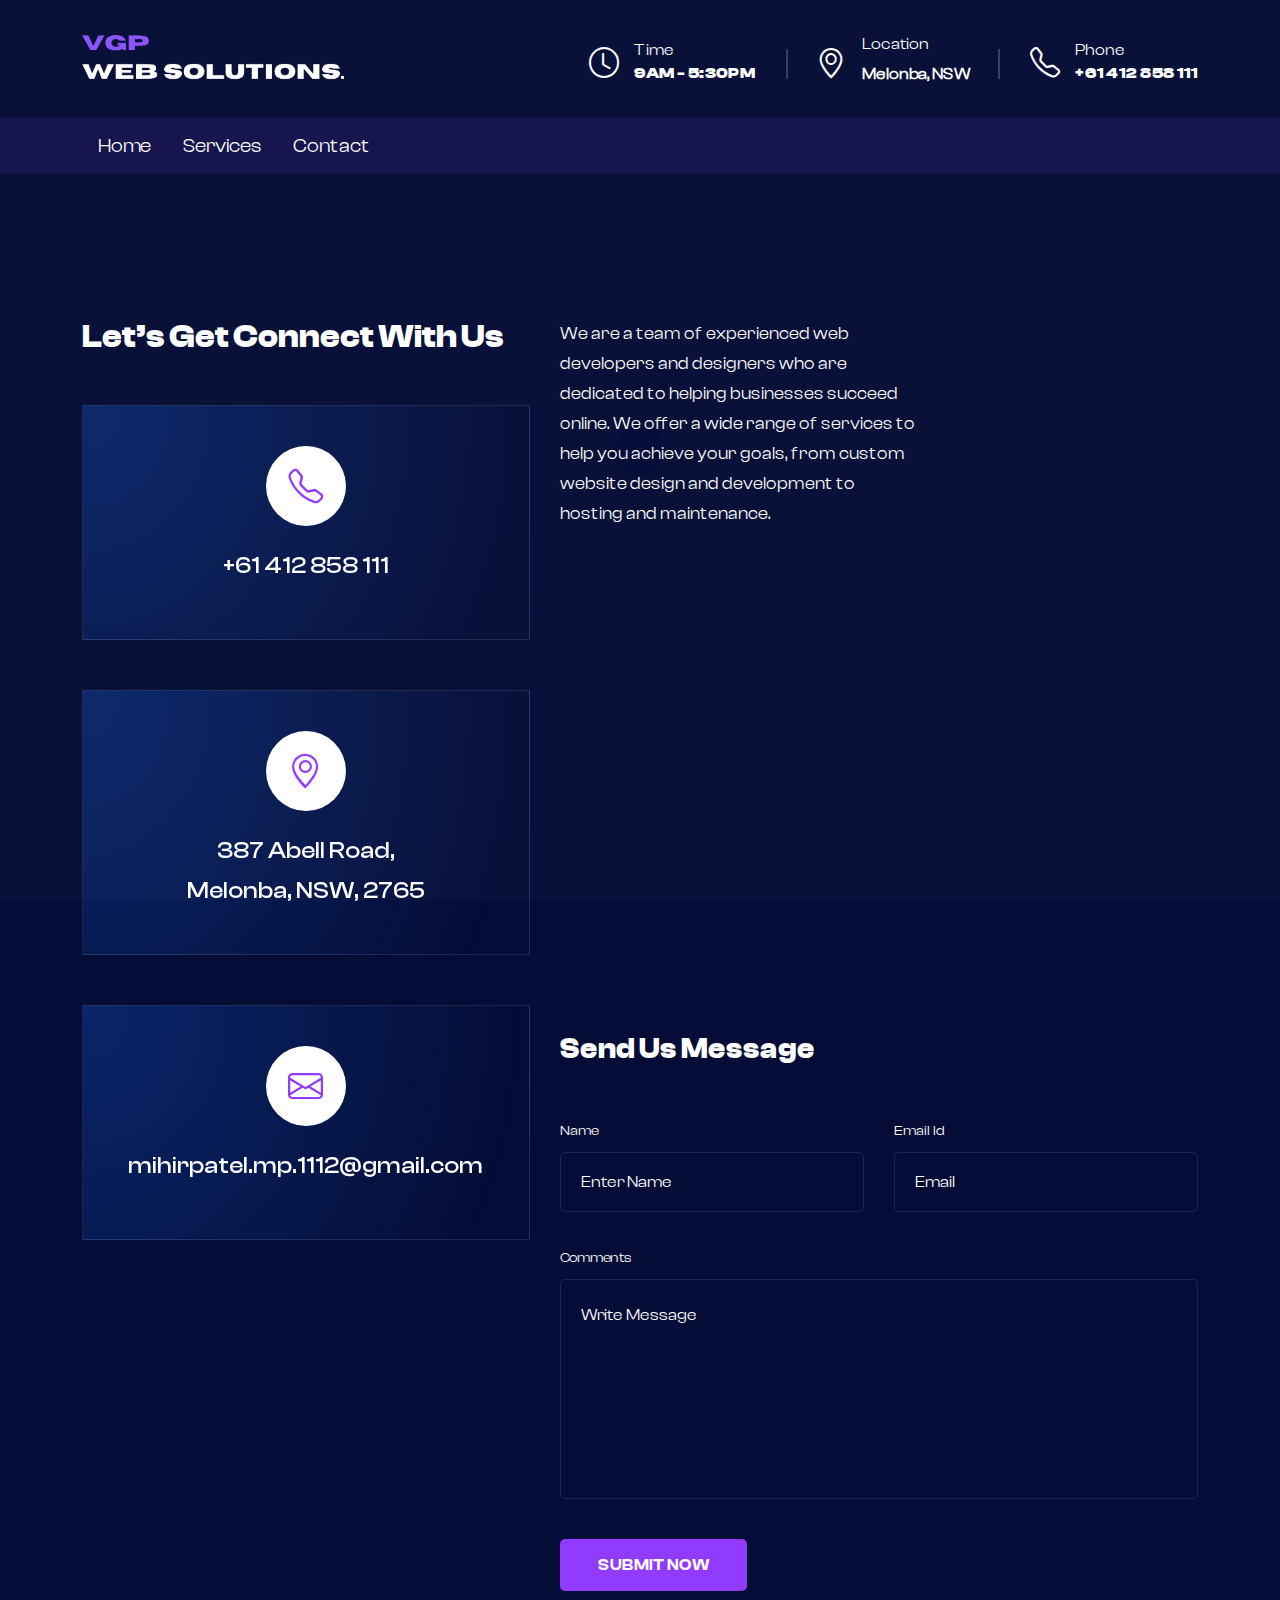
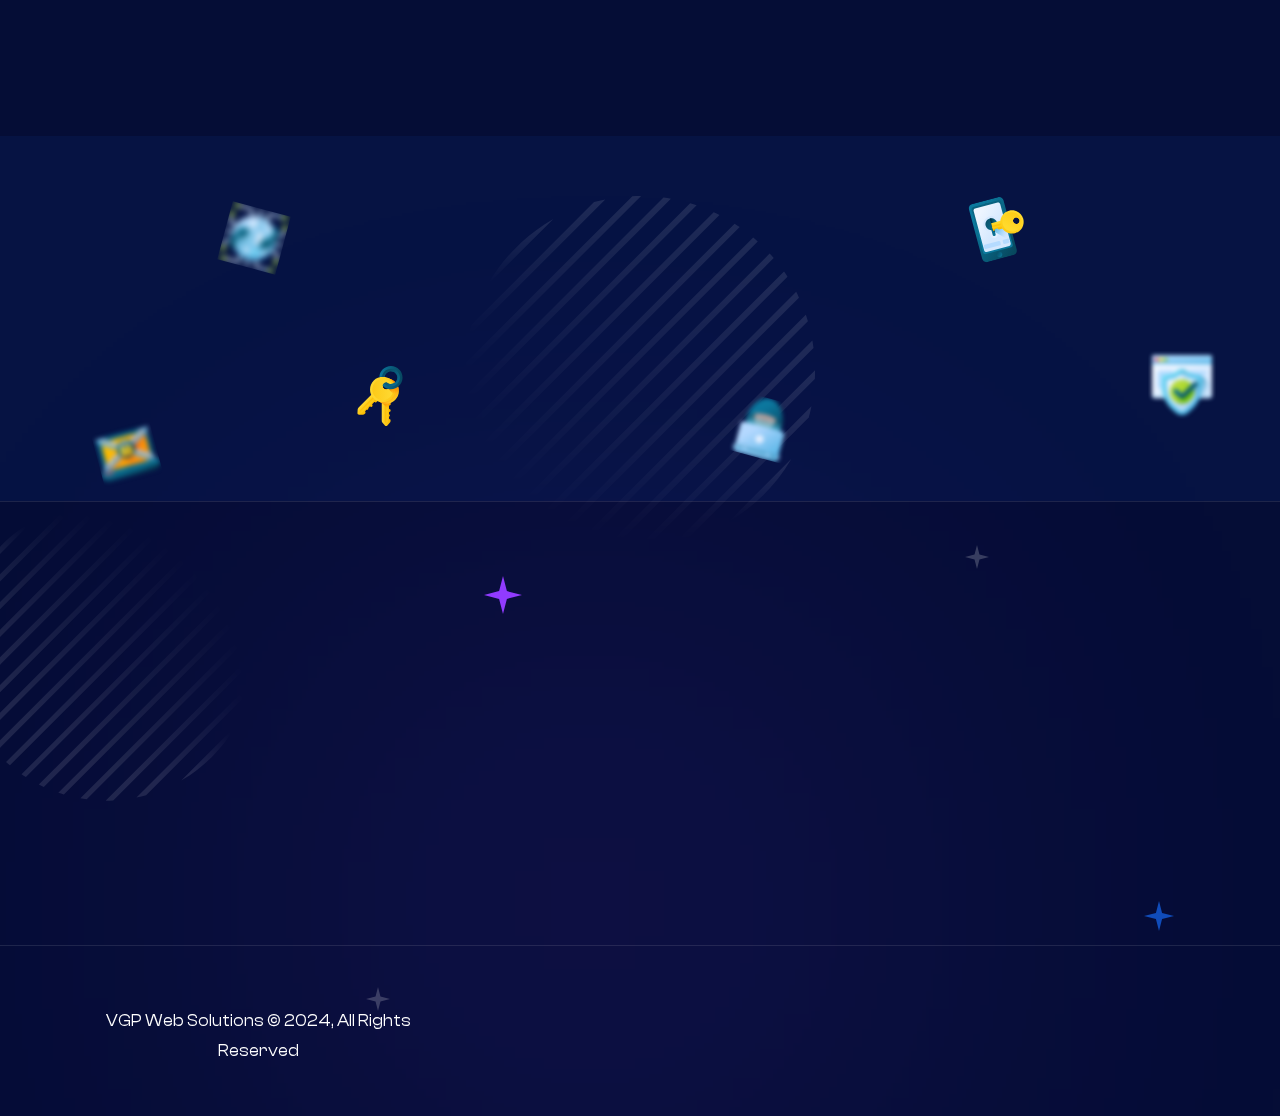
<file: techy/contact.html>
<!DOCTYPE html>
<html class="no-js" lang="en">

<head>
	<meta charset="utf-8" />
	<meta http-equiv="x-ua-compatible" content="ie=edge" />
	<meta name="keywords" content="online solution, it, tech, sass, technology, teaching, learning">
	<meta name="description"
		content="VGP Web Solutions.">
	<title>VGP Web Solutions</title>
	<meta property="og:site_name" content="VGP Web Solutions">
	<meta property="og:url" content="">
	<meta property="og:type" content="website">
	<meta property="og:title" content="VGP Web Solutions.">
	<meta name='og:image' content='img/ogg.png'>
	<!-- For IE -->
	<meta http-equiv="X-UA-Compatible" content="IE=edge">
	<!-- For Resposive Device -->
	<meta name="viewport" content="width=device-width, initial-scale=1.0">
	<!-- For Window Tab Color -->
	<!-- Chrome, Firefox OS and Opera -->
	<meta name="theme-color" content="#913BFF">
	<!-- Windows Phone -->
	<meta name="msapplication-navbutton-color" content="#913BFF">
	<!-- iOS Safari -->
	<meta name="apple-mobile-web-app-status-bar-style" content="#913BFF">

	<!-- <link rel="manifest" href="site.webmanifest" /> -->
	<link rel="shortcut icon" type="image/x-icon" href="img/favicon.png" />
	<!-- Place favicon.ico in the root directory -->

	<!-- CSS here -->
	<link rel="stylesheet" href="css/bootstrap.min.css" />
	<link rel="stylesheet" href="fonts/custom-font/css/clash-display.css" />
	<link rel="stylesheet" href="fonts/bootstrap-icons/font-css.css" />
	<link rel="stylesheet" href="css/slick.css" />
	<link rel="stylesheet" href="css/all.min.css" />
	<link rel="stylesheet" href="css/magnific-popup.css" />
	<link rel="stylesheet" href="css/metisMenu.css" />
	<link rel="stylesheet" href="css/aos.css" />
	<link rel="stylesheet" href="css/spacing.css" />
	<link rel="stylesheet" href="css/main.css" />
</head>

<body>
	<div class="main-page-wrapper">
		<!--[if lte IE 9]> <p class="browserupgrade"> You are using an <strong>outdated</strong> browser. Please <a href="https://browsehappy.com/">upgrade your browser</a> to improve your experience and security. </p> <![endif]-->

		<!-- Add your site or application content here -->
		<!-- preloader -->
		<div id="preloader">
			<div class="preloader">
				<span></span>
				<span></span>
			</div>
		</div>
		<!-- preloader end  -->
		<!-- offcanvas start  -->
		<div class="offcanvas offcanvas-top theme-bg" tabindex="-1" id="offcanvasTop" aria-labelledby="offcanvasTop">
			<div class="offcanvas-header">
				<a data-bs-dismiss="offcanvas" aria-label="Close">
					<i class="fas fa-times search-close" id="search-close"></i>
				</a>
			</div>
			<div class="offcanvas-body">
				<!-- Fullscreen search -->
				<div class="search-wrap">
					<form method="get">
						<input type="search" class="main-search-input" placeholder="Search Your Keyword...">
					</form>
				</div>
				<!-- end fullscreen search -->
			</div>
		</div>
		<!-- offcanvas end  -->

		<!-- header-area start -->
		<header class="theme-main-menu theme-menu-three pt-25">
			<div class="top-header pb-25">
				<div class="container">
					<div class="row align-items-center">
						<div class="col-xl-4 col-lg-3 text-start d-none d-lg-inline-block">
							<div class="logo-area">
								<a href="index-3.html"><img src="img/logo/header-logo-1.png" alt="Header-logo"></a>
							</div>
						</div>
						<div class="col-xl-8 col-lg-9">
							<ul
								class="list-none header-info d-flex align-items-center justify-content-center justify-content-lg-end">
								<li class="d-none d-md-inline-block">
									<div class="header-info-box">
										<div class="icon">
											<i class="bi bi-clock"></i>
										</div>
										<div class="text-content">
											<span>Time</span>
											<h6 class="text-white">9AM - 5:30PM</h6>
										</div>
									</div>
								</li>
								<li class="d-md-inline-block">
									<div class="header-info-box">
										<div class="icon">
											<i class="bi bi-geo-alt"></i>
										</div>
										<div class="text-content">
											<span>Location</span>
											<div class="right-language">
												<div class="dropdown">
													<a class="language-btn dropdown-toggle" href="#" role="button"
														id="dropdownMenuLink" data-bs-toggle="dropdown"
														aria-expanded="false">
														Melonba, NSW
														<!-- <i class="fal fa-chevron-down"></i> -->
													</a>
													<!-- <ul class="dropdown-menu" aria-labelledby="dropdownMenuLink">
														<li>
															<a class="dropdown-item" href="#">Washington DC</a>
														</li>
														<li>
															<a class="dropdown-item" href="#">Nevrada</a>
														</li>
														<li>
															<a class="dropdown-item" href="#">New Walsh</a>
														</li>
														<li>
															<a class="dropdown-item" href="#">Merily Land</a>
														</li>
														<li>
															<a class="dropdown-item" href="#">Hampshire</a>
														</li>
													</ul> -->
												</div>
											</div>
										</div>
									</div>
								</li>
								<li>
									<div class="header-info-box">
										<div class="icon">
											<i class="bi bi-telephone"></i>
										</div>
										<div class="text-content">
											<span>Phone</span>
											<h6 class="text-white">+61 412 858 111</h6>
										</div>
									</div>
								</li>
							</ul>
						</div>
					</div>
				</div>
			</div>
			<div class="main-header-area">
				<div class="container">
					<div class="row align-items-center">
						<div class="col-6 d-lg-none d-md-block">
							<div class="logo-area">
								<a href="index-3.html"><img src="img/logo/header-logo-1.png" alt="Header-logo"></a>
							</div>
						</div>
						<div class="col-xxl-8 col-lg-10 d-none d-lg-block">
							<nav class="navbar navbar-expand-lg">
								<button class="navbar-toggler" type="button" data-bs-toggle="collapse"
									data-bs-target="#navbarSupportedContent" aria-controls="navbarSupportedContent"
									aria-expanded="false" aria-label="Toggle navigation">
									<span class="navbar-toggler-icon"></span>
								</button>
								<div class="collapse navbar-collapse" id="navbarSupportedContent">
									<!-- <ul class="navbar-nav list-none ps-0 mb-2 mb-lg-0">
										<li class="nav-item">
											<a class="nav-link" href="#">Home</a>
									
											<ul class="dropdown-menu" aria-labelledby="navbarDropdown">
												<li>
													<a class="dropdown-item" href="index.html">Home Style 1</a>
												</li>
												<li>
													<a class="dropdown-item" href="index-2.html">Home Style 2</a>
												</li>
												<li>
													<a class="dropdown-item" href="index-3.html">Home Style 3</a>
												</li>
											</ul>
										</li>
			
										<li class="nav-item dropdown">
											<a class="nav-link dropdown-toggle" href="#" id="navbarDropdownOne"
												role="button" data-bs-toggle="dropdown" aria-expanded="false">
												Pages
											</a>
											<ul class="dropdown-menu" aria-labelledby="navbarDropdownOne">
												<li>
													<a class="dropdown-item" href="about.html">About Us</a>
												</li>
												<li>
													<a class="dropdown-item" href="services.html">Services</a>
												</li>
												<li>
													<a class="dropdown-item" href="services-details.html">Services
														Details</a>
												</li>
												<li>
													<a class="dropdown-item" href="product.html">Product</a>
												</li>
												<li>
													<a class="dropdown-item" href="product-details.html">Product
														Details</a>
												</li>
												<li>
													<a class="dropdown-item" href="team.html">Team</a>
												</li>
												<li>
													<a class="dropdown-item" href="team-details.html">Team
														Details</a>
												</li>
												<li>
													<a class="dropdown-item" href="price.html">Price</a>
												</li>
												<li>
													<a class="dropdown-item" href="faq.html">FAQ</a>
												</li>
												<li>
													<a class="dropdown-item" href="error.html">Error - 404</a>
												</li>
												<li>
													<a class="dropdown-item" href="login.html">Login</a>
												</li>
												<li>
													<a class="dropdown-item" href="signup.html">Signup</a>
												</li>
												<li>
													<a class="dropdown-item" href="coming-soon.html">Comming
														Soon</a>
												</li>
											</ul>
										</li>
										<li class="nav-item dropdown">
											<a class="nav-link dropdown-toggle" href="#" id="navbarDropdownTwo"
												role="button" data-bs-toggle="dropdown" aria-expanded="false">
												Project
											</a>
											<ul class="dropdown-menu" aria-labelledby="navbarDropdownTwo">
												<li>
													<a class="dropdown-item" href="project-grid.html">Project
														Grid</a>
												</li>
												<li>
													<a class="dropdown-item" href="project-masonry.html">Project
														Masonry</a>
												</li>
												<li>
													<a class="dropdown-item" href="project-details.html">Project
														Details</a>
												</li>
											</ul>
										</li>
										<li class="nav-item dropdown">
											<a class="nav-link dropdown-toggle" href="#" id="navbarDropdownThree"
												role="button" data-bs-toggle="dropdown" aria-expanded="false">
												Blog
											</a>
											<ul class="dropdown-menu" aria-labelledby="navbarDropdownThree">
												<li>
													<a class="dropdown-item" href="blog-grid.html">Blog Grid</a>
												</li>
												<li>
													<a class="dropdown-item" href="blog-masonry.html">Blog
														Masonry</a>
												</li>
												<li>
													<a class="dropdown-item" href="blog-classic.html">Blog
														Classic</a>
												</li>
												<li>
													<a class="dropdown-item" href="blog-single-v1.html">Blog Details
														V1</a>
												</li>
												<li>
													<a class="dropdown-item" href="blog-single-v2.html">Blog Details
														V2</a>
												</li>
											</ul>
										</li>
										
										<li class="nav-item">
											<a class="nav-link" href="contact.html">contact</a>
										</li>
									</ul> -->
									<ul class="navbar-nav list-none ps-0 mb-2 mb-lg-0">
										<li class="nav-item">
											<a href="index-3.html" style="text-decoration: none; color: white; font-size: 1.2rem; padding: 0.5rem 1rem; display: block;">Home</a>
										</li>
										<li class="nav-item">
											<a href="services.html" style="text-decoration: none; color: white; font-size: 1.2rem; padding: 0.5rem 1rem; display: block;">Services</a>
										</li>
										<!-- <li class="nav-item">
											<a href="about.html" style="text-decoration: none; color: white; font-size: 1.2rem; padding: 0.5rem 1rem; display: block;">About</a>
										</li> -->
										<li class="nav-item">
											<a href="contact.html" style="text-decoration: none; color: white; font-size: 1.2rem; padding: 0.5rem 1rem; display: block;">Contact</a>
										</li>
									</ul>
								</div>
							</nav>
						</div>
						<div class="col-xxl-4 col-lg-2 col-6 text-end">
							<ul class="right-nav mb-0 d-flex align-items-center justify-content-end">
								<li class="search-area">
									<!-- <a class="search_input" href="#" data-bs-toggle="offcanvas"
										data-bs-target="#offcanvasTop" aria-controls="offcanvasTop">
										<i class="bi bi-search"></i>
									</a>
								</li> -->
								<li class="d-lg-none">
									<div class="hamburger-menu">
										<a class="round-menu" href="javascript:void(0);">
											<i class="bi bi-list"></i>
										</a>
									</div>
								</li>
							</ul>
						</div>
					</div>
				</div>
			</div>
			<!-- /.theme-main-menu -->
		</header>
		<!-- header-area end -->

		<!-- slide-bar start -->
		<aside class="slide-bar">
			<div class="close-mobile-menu">
				<a href="javascript:void(0);">
					<i class="fas fa-times"></i>
				</a>
			</div>
			<!-- offset-sidebar start -->
			<div class="offset-sidebar">
				<div class="offset-widget offset-logo mb-30">
					<a href="index-3.html">
						<img src="img/logo/header-logo-1.png" alt="logo">
					</a>
				</div>
				<div class="offset-widget mb-40">
					<div class="info-widget">
						<h4 class="offset-title mb-20">About Us</h4>
						<p class="mb-30">
							But I must explain to you how all this mistaken idea of denouncing pleasure and
							praising pain was born and will give you a complete account of the system and
							expound the actual teachings of the great explore
						</p>
					</div>
				</div>
				<div class="offset-widget mb-30 pr-10">
					<div class="info-widget info-widget2">
						<h4 class="offset-title mb-20">Contact Info</h4>
						<p>
							<i class="fal fa-address-book"></i>
							23/A, Miranda City Likaoli Prikano, Dope</p>
						<p>
							<i class="fal fa-phone"></i>
							+0989 7876 9865 9
						</p>
						<p>
							<i class="fal fa-envelope-open"></i>
							info@example.com
						</p>
					</div>
				</div>
				<div class="login-btn text-center">
					<a class="theme_btn w-100" href="login.html">Login</a>
				</div>
			</div>
			<!-- offset-sidebar end -->
			<!-- side-mobile-menu start -->
			<nav class="side-mobile-menu">
				<ul id="mobile-menu-active">
					<li>
						<a href="index-3.html">Home</a>
					</li>
					<li>
						<a href="services.html">Services</a>
					</li>
					<!-- <li>
						<a href="about.html">About</a>
					</li> -->
					<li>
						<a href="contact.html">Contact</a>
					</li>
				</ul>
			</nav>
			<!-- side-mobile-menu end -->
		</aside>
		<div class="body-overlay"></div>
		<!-- slide-bar end -->
		<main>
			<!--page-title-area start-->
			<!-- <div class="page-title-area pt-210 pb-150 pt-lg-120 pb-lg-125 pb-md-100">
				<img class="page-title-shape shape-one " src="img/shape/star-10d.svg" alt="shape">
				<img class="page-title-shape shape-three" src="img/shape/star-2.svg" alt="shape">
				<img class="page-title-shape shape-four d-none d-md-inline-block " src="img/shape/star-4b.svg"
					alt="shape">
				<img class="page-title-shape shape-five d-none d-lg-inline-block " src="img/shape/line-round-9d.svg"
					alt="shape">
				<img class="page-title-shape shape-six" src="img/shape/star-5b.svg" alt="shape">
				<img class="page-title-shape shape-seven" src="img/shape/star-5b.svg" alt="shape">
				<img class="page-title-shape shape-eight d-none d-xl-inline-block" src="img/page-title/img-01.png"
					alt="img">
				<img class="page-title-shape shape-nine d-none d-xl-inline-block" src="img/page-title/img-02.png"
					alt="img">

				<div class="container">
					<div class="row gx-4 gx-xxl-5 align-items-center">
						<div class="col-xl-6 col-md-6">
							<div class="page-title-wrapper text-md-start text-center">
								<h2 class="page-title mb-20">Contact Us</h2>
								<nav aria-label="breadcrumb">
									<ul class="breadcrumb list-none justify-content-center justify-content-md-start">
										<li><a href="index.html">Home</a></li>
										<li><a href="#">Contact</a></li>
										<li class="active" aria-current="page">Contact Us</li>
									</ul>
								</nav>
							</div>
						</div>
					</div>
				</div>
			</div> -->
			<!--page-title-area end-->
			<!--contact-section start-->
			<div class="contact-section pt-145 pb-100 pt-lg-60 pb-lg-15">
				<div class="container">
					<div class="row gx-4 gx-xxl-5">
						<div class="col-lg-5">
							<div class="contact-info-wrapper me-xxl-5 pe-xxl-5 mb-45">
								<h2 class="sect-title mb-5">Let’s Get Connect With Us</h2>
								<div class="single-info-box mb-50">
									<div class="icon">
										<i class="bi bi-telephone"></i>
									</div>
									<span class="mb-10">+61 412 858 111</span>
									
								</div>
								<div class="single-info-box mb-50">
									<div class="icon">
										<i class="bi bi-geo-alt"></i>
									</div>
									<span class="mb-10">387 Abell Road,</span>
									<span>Melonba, NSW, 2765</span>
								</div>
								<div class="single-info-box mb-50">
									<div class="icon">
										<i class="bi bi-envelope"></i>
									</div>
									<span class="mb-10">mihirpatel.mp.1112@gmail.com</span>
									<!-- <span>michael.mitc@example.com</span> -->
								</div>
								<!-- <div class="single-info-box mb-40">
									<div class="icon">
										<i class="bi bi-briefcase"></i>
									</div>
									<span class="mb-10">Starbucks</span>
									<span>Louis Vuitton</span>
								</div> -->
							</div>
						</div>
						<div class="col-lg-7">
							<div class="contact-content-wrapper mb-45">
								<div class="row gx-4 gx-xxl-5 px-0 align-items-center mb-25">
									<div class="col-xxl-8 col-md-7">
										<div class="text-center text-md-start">
											<p class="text-white mb-40">We are a team of experienced web developers and designers who are dedicated to helping businesses succeed online. We offer a wide range of services to help you achieve your goals, from custom website design and development to hosting and maintenance.</p>
										</div>
									</div>
									<!-- <div class="col-xxl-4 col-md-5">
										<div
											class="text-center text-md-end team-social-three social-style-five d-block mb-40">
											<a href="#">
												<i class="fab fa-facebook-f"></i>
											</a>
											<a href="#">
												<i class="fab fa-twitter"></i>
											</a>
											<a href="#">
												<i class="fab fa-linkedin-in"></i>
											</a>
											<a class="me-0" href="#">
												<i class="fab fa-youtube"></i>
											</a>
										</div>
									</div> -->
								</div>
								<div class="contact-map pb-40 mb-xxl-4">
									<div class="mapouter"><div class="gmap_canvas"><iframe class="gmap_iframe" width="100%" frameborder="0" scrolling="no" marginheight="0" marginwidth="0" src="https://maps.google.com/maps?width=501&amp;height=400&amp;hl=en&amp;q=387 Abell Road&amp;t=&amp;z=14&amp;ie=UTF8&amp;iwloc=B&amp;output=embed"></iframe><a href="https://embed-googlemap.com">embed google maps in website</a></div><style>.mapouter{position:relative;text-align:right;width:100%;height:400px;}.gmap_canvas {overflow:hidden;background:none!important;width:100%;height:400px;}.gmap_iframe {height:400px!important;}</style></div>
								</div>
								<div class="contact-form-two">
									<h3 class="post-title mb-50">Send Us Message</h3>
									<form class="widget-form" action="https://formspree.io/f/mlddplpa" method="POST">
										<div class="row gx-4 gx-xxl-5 px-0">
											<div class="col-md-6 mb-10">
												<label class="fs-16 text-white">Name</label>
												<input type="text" name="name" placeholder="Enter Name">
											</div>
											<div class="col-md-6 mb-10">
												<label class="fs-16 text-white">Email Id</label>
												<input type="email" name="email" placeholder="Email">
											</div>
											<div class="col-md-12 mb-20">
												<label class="fs-16 text-white">Comments</label>
												<textarea name="message" placeholder="Write Message"></textarea>
											</div>
											<div class="col-12">
												<button class="theme_btn">Submit Now</button>
											</div>
										</div>
									</form>
								</div>
							</div>
						</div>
					</div>
				</div>
			</div>
			<!--contact-section end-->
			<!--call-to-action start-->
			<section class="call-to-action pt-100 pb-100">
				<img class="call-shape shape-one" src="img/shape/line-round-8c.svg" alt="shape">
				<img class="call-shape shape-two d-none d-lg-inline-block" src="img/icon/icon-39c.svg" alt="icon">
				<img class="call-shape shape-three d-none d-lg-inline-block" src="img/icon/icon-40c.svg" alt="icon">
				<img class="call-shape shape-four d-none d-lg-inline-block" src="img/icon/icon-41c.svg" alt="icon">
				<img class="call-shape shape-five d-none d-lg-inline-block" src="img/icon/icon-42c.svg" alt="icon">
				<img class="call-shape shape-six d-none d-lg-inline-block" src="img/icon/icon-43c.svg" alt="">
				<img class="call-shape shape-seven d-none d-lg-inline-block" src="img/icon/icon-44c.svg" alt="">
				<div class="container">
					<div class="row justify-content-center">
						<div class="col-xl-8 col-md-8">
							<div class="call-to-wrapper">
								<h3 class="title-big mb-60" data-aos="fade-up">
									Want to work with us?
								</h3>
								<a class="theme_btn" data-aos="fade-up" href="contact.html">Contact Us</a>
							</div>
						</div>
					</div>
				</div>
			</section>
			<!--call-to-action end-->

		</main>
		<!--footer-area start-->
		<footer class="footer-area theme-footer-three pt-145 pt-lg-100 pt-sm-100">
			<img class="footer-shape shape-1b" src="img/shape/star-3b.svg" alt="shape">
			<img class="footer-shape shape-2b" src="img/shape/star-4b.svg" alt="shape">
			<img class="footer-shape shape-3b" src="img/shape/star-6b.svg" alt="shape">
			<img class="footer-shape shape-4b" src="img/shape/star-5b.svg" alt="shape">
			<img class="footer-shape shape-5b" src="img/shape/star-5b.svg" alt="shape">
			<img class="fot-shape-one" src="img/shape/line-round-7b.svg" alt="footer shape">
			<div class="container">
				<div class="row gx-4 gx-xxl-5 mb-10">
					<div class="col-xxl-3 col-md-4" data-aos="fade-up">
						<div class="footer__widget mb-40">
							<a href="index-3.html" class="logo-title">
								
							</a>
						</div>
					</div>
					<div class="col-xxl-3 col-md-4" data-aos="fade-up">
						<div class="footer__widget mb-40">
							<h4 class="widget-title">Contact</h4>
							<ul class="fot-list">
								<li>
									<a href="#">mihirpatel.mp.1112@gmail.com</a>
								</li>
								<li>
									<a href="#">+61 412 858 111</a>
								</li>
								<li>
									<a href="#">387 Abell Road,<br /> Melonba, NSW, 2765</a>
								</li>
								
							</ul>
						</div>
					</div>
					<!-- <div class="col-xxl-3 col-md-4" data-aos="fade-up" data-aos-delay="100">
						<div class="footer__widget mb-40">
							<h4 class="widget-title">Our Instagram</h4>
							<ul class="insta-feed list-none">
								<li>
									<a href="#"><img src="img/instagram/insta-01.jpg" alt="img"></a>
								</li>
								<li>
									<a href="#"><img src="img/instagram/insta-02.jpg" alt="img"></a>
								</li>
								<li>
									<a href="#"><img src="img/instagram/insta-03.jpg" alt="img"></a>
								</li>
								<li>
									<a href="#"><img src="img/instagram/insta-04.jpg" alt="img"></a>
								</li>
							</ul>
						</div>
					</div> -->
					<div class="col-xxl-3 col-xl-4 col-md-6" data-aos="fade-up" data-aos-delay="200">
						<div class="footer__widget mb-40">
							<h4 class="widget-title">Subscribe</h4>
							<p class="fs-17 text-white mb-0 pb-20">
								Subscribe to our newsletter to stay updated on our latest projects and services.
							</p>
							<form class="sub-form" action="#">
								<input type="text" placeholder="Email">
								<button type="submit">
									<i class="bi bi-arrow-right"></i>
								</button>
							</form>
						</div>
					</div>
				</div>
			</div>
			<div class="copyright-three">
				<div class="container">
					<div class="row gx-4 gx-xxl-5 pt-60 align-items-center">
						<!-- <div class="col-xl-4 col-lg-6 pb-30">
							<ul
								class="fot-list text-center d-sm-flex align-items-center justify-content-center justify-content-lg-start">
								<li>
									<a href="faq.html">FAQ</a>
								</li>
								<li>
									<a href="faq.html">Terms & Conditions</a>
								</li>
								<li>
									<a href="faq.html">Privacy Policy</a>
								</li>
							</ul>
						</div> -->
						<div class="col-xl-4 col-lg-6  text-center pb-30">
							<p class="text-white mb-20">
								<a href="https://themeforest.net/user/uxaction/portfolio">VGP Web Solutions</a>
								© 2024, All Rights Reserved</p>
						</div>
						<!-- <div
							class="col-xl-4 col-lg-6 d-flex justify-content-center justify-content-lg-start justify-content-xl-end pb-30">
							<div class="footer__social mb-30">
								<a href="#">
									<i class="fab fa-facebook-f"></i>
								</a>
								<a href="#">
									<i class="fab fa-twitter"></i>
								</a>
								<a href="#">
									<i class="fab fa-linkedin-in"></i>
								</a>
								<a href="#">
									<i class="fab fa-youtube"></i>
								</a>
							</div>
						</div> -->
					</div>
				</div>
			</div>
		</footer>
		<!--footer-area end-->
	</div>

	<!-- JS here -->

	<script src="js/vendor/modernizr-3.5.0.min.js"></script>
	<script src="js/vendor/jquery-2.2.4.min.js"></script>
	<script src="js/vendor/popper.min.js"></script>
	<script src="js/vendor/bootstrap.min.js"></script>
	<script src="js/slick.min.js"></script>
	<script src="js/jquery.supermarquee.min.js"></script>
	<script src="js/imagesloaded.pkgd.min.js"></script>
	<script src="js/isotope.pkgd.min.js"></script>
	<script src="js/jquery.magnific-popup.min.js"></script>
	<script src="js/metisMenu.min.js"></script>
	<script src="js/wow.min.js"></script>
	<script src="js/aos.js"></script>
	<script src="js/jquery.counterup.min.js"></script>
	<script src="js/jquery.waypoints.min.js"></script>
	<script src="js/tilt.jquery.min.js"></script>
	<script src="js/jquery.easypiechart.min.js"></script>
	<script src="js/jquery-ui.js"></script>
	<script src="js/jquery.scrollUp.min.js"></script>
	<script src="js/plugins.js"></script>

	<!--Custom JS here -->
	<script src="js/main.js"></script>
</body>

</html>
</file>
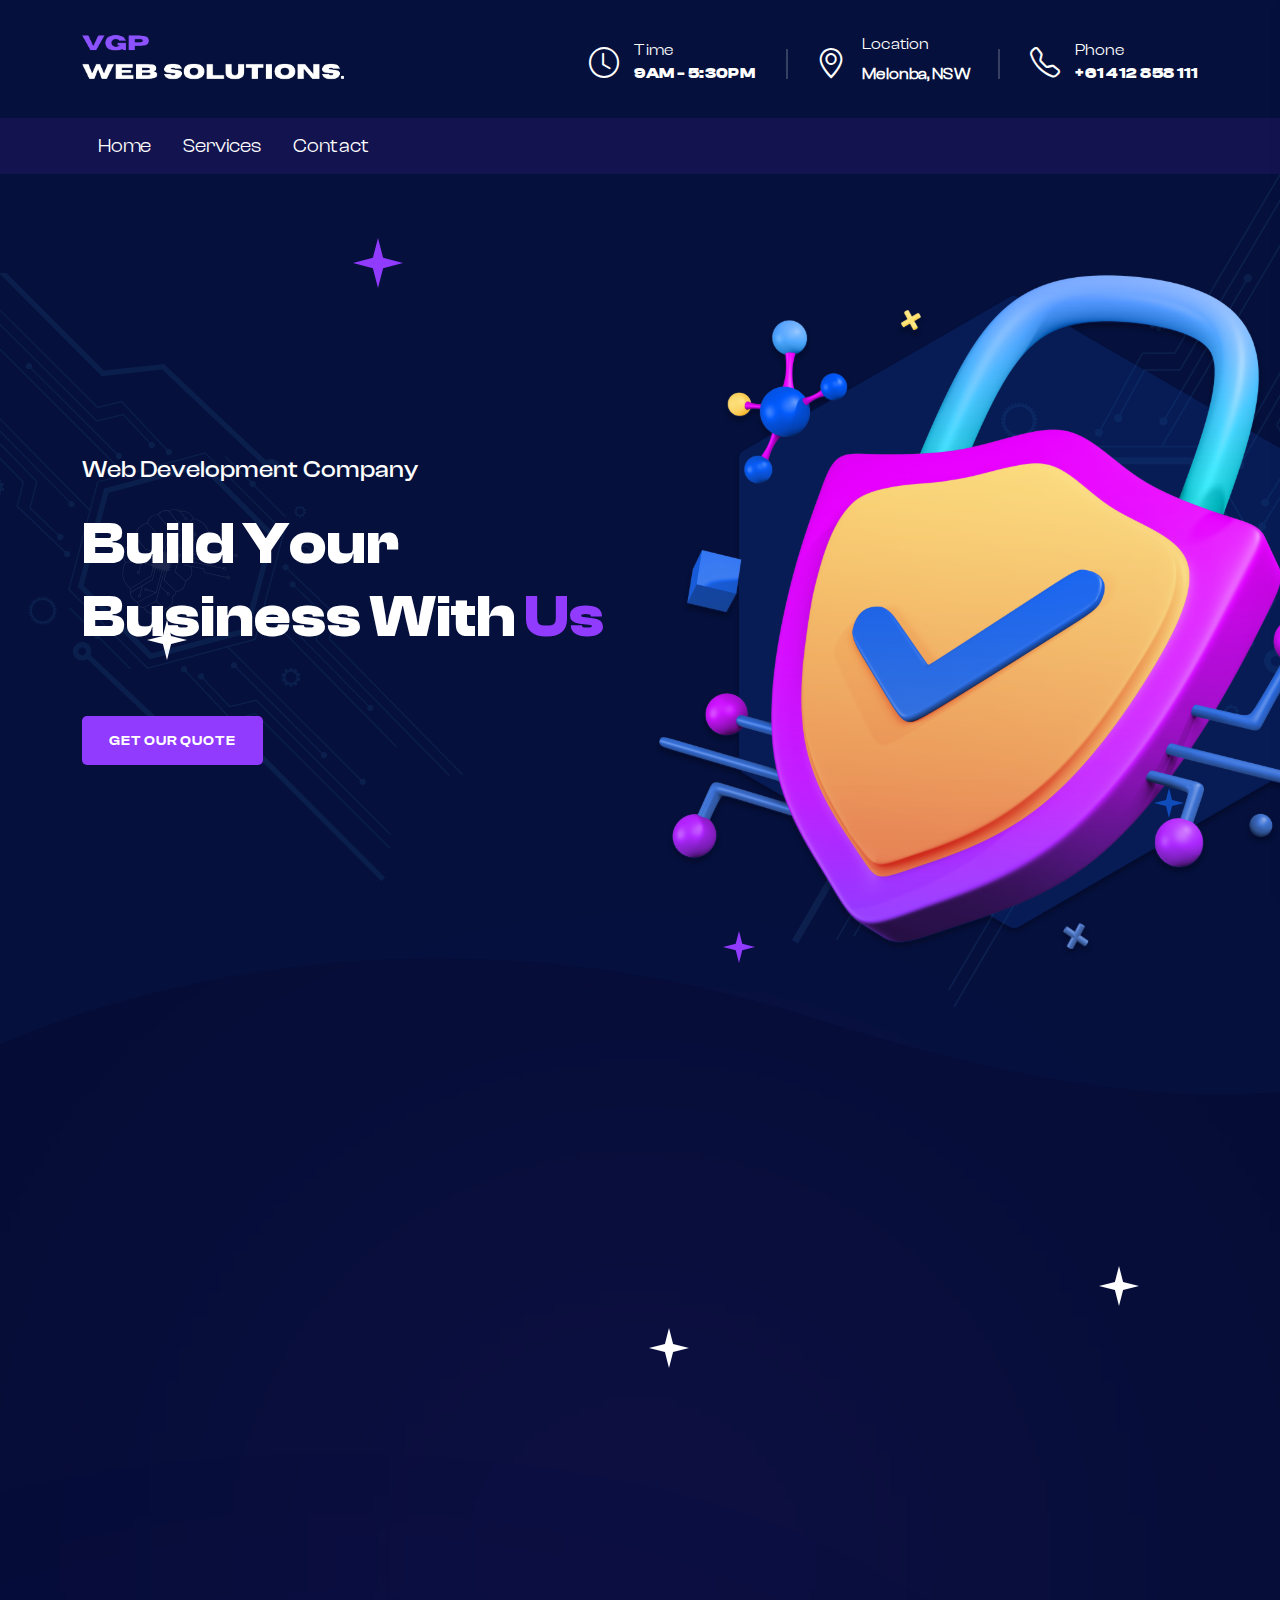
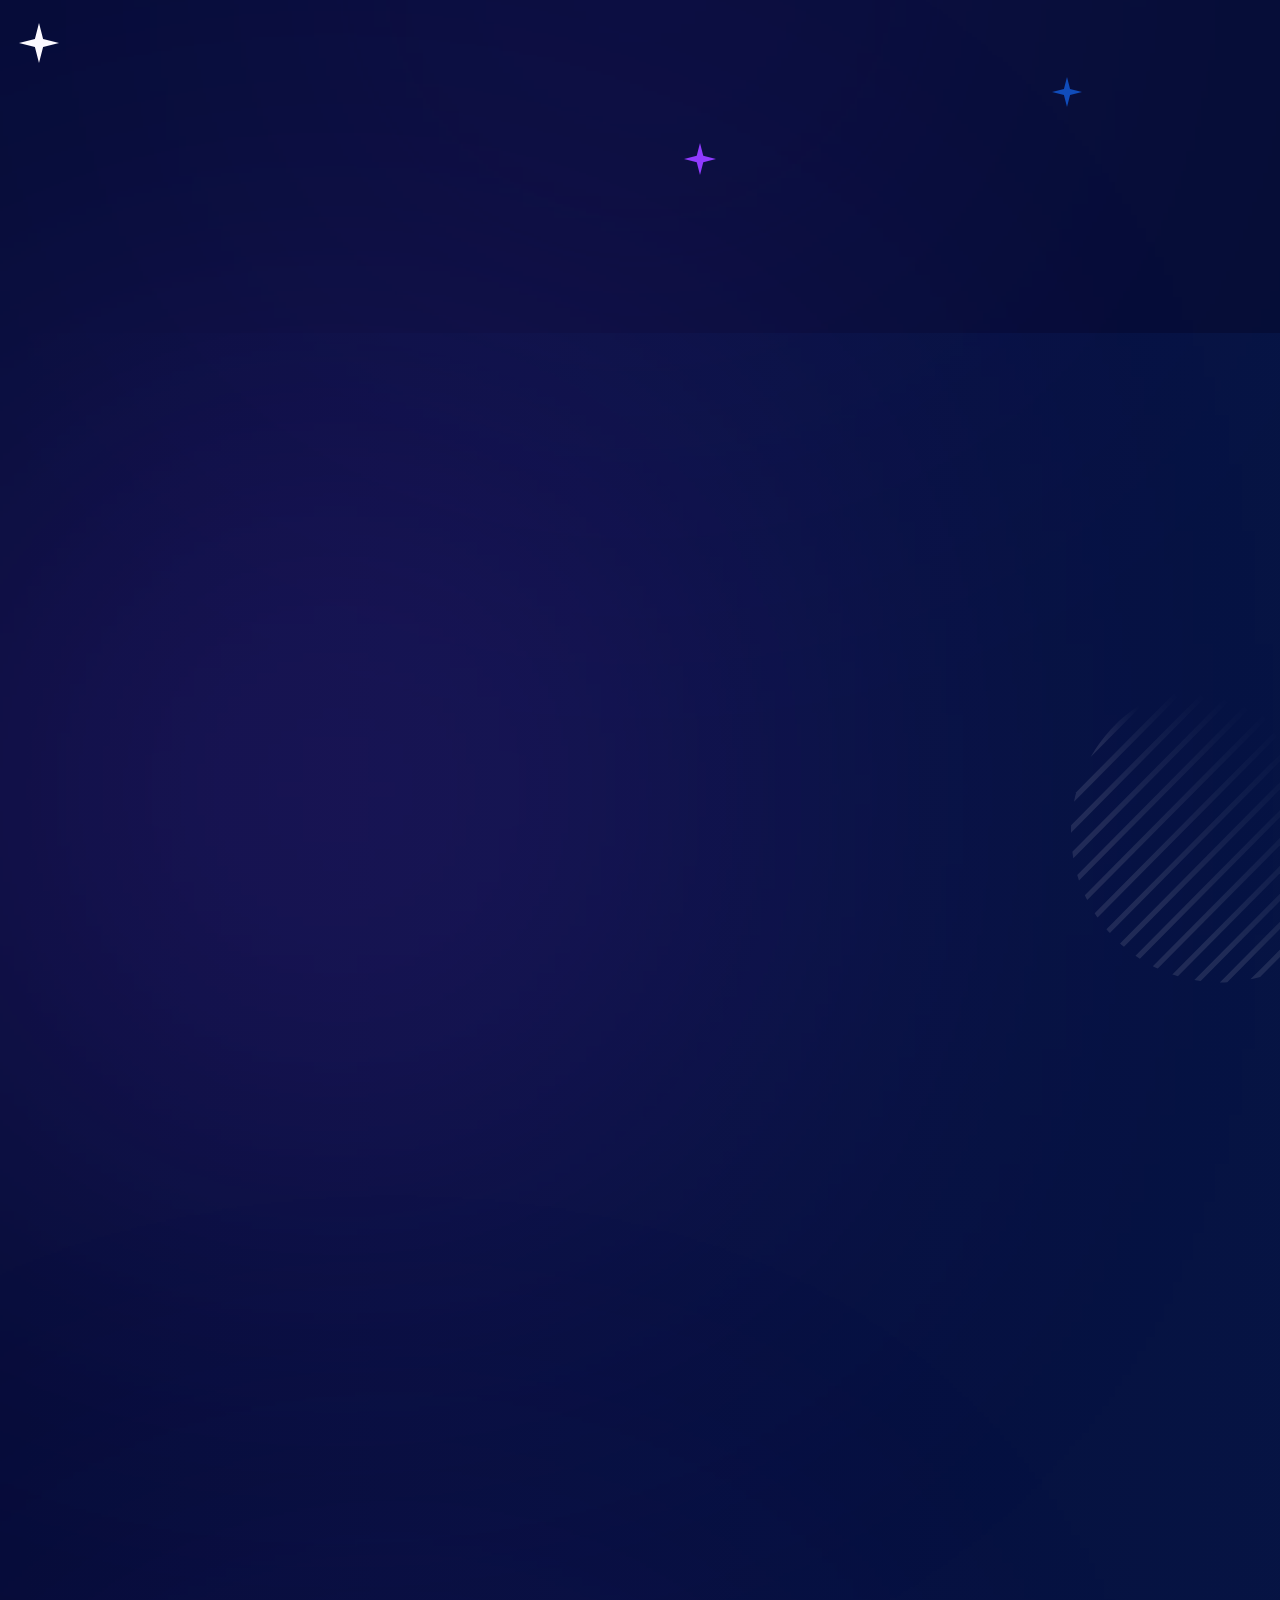
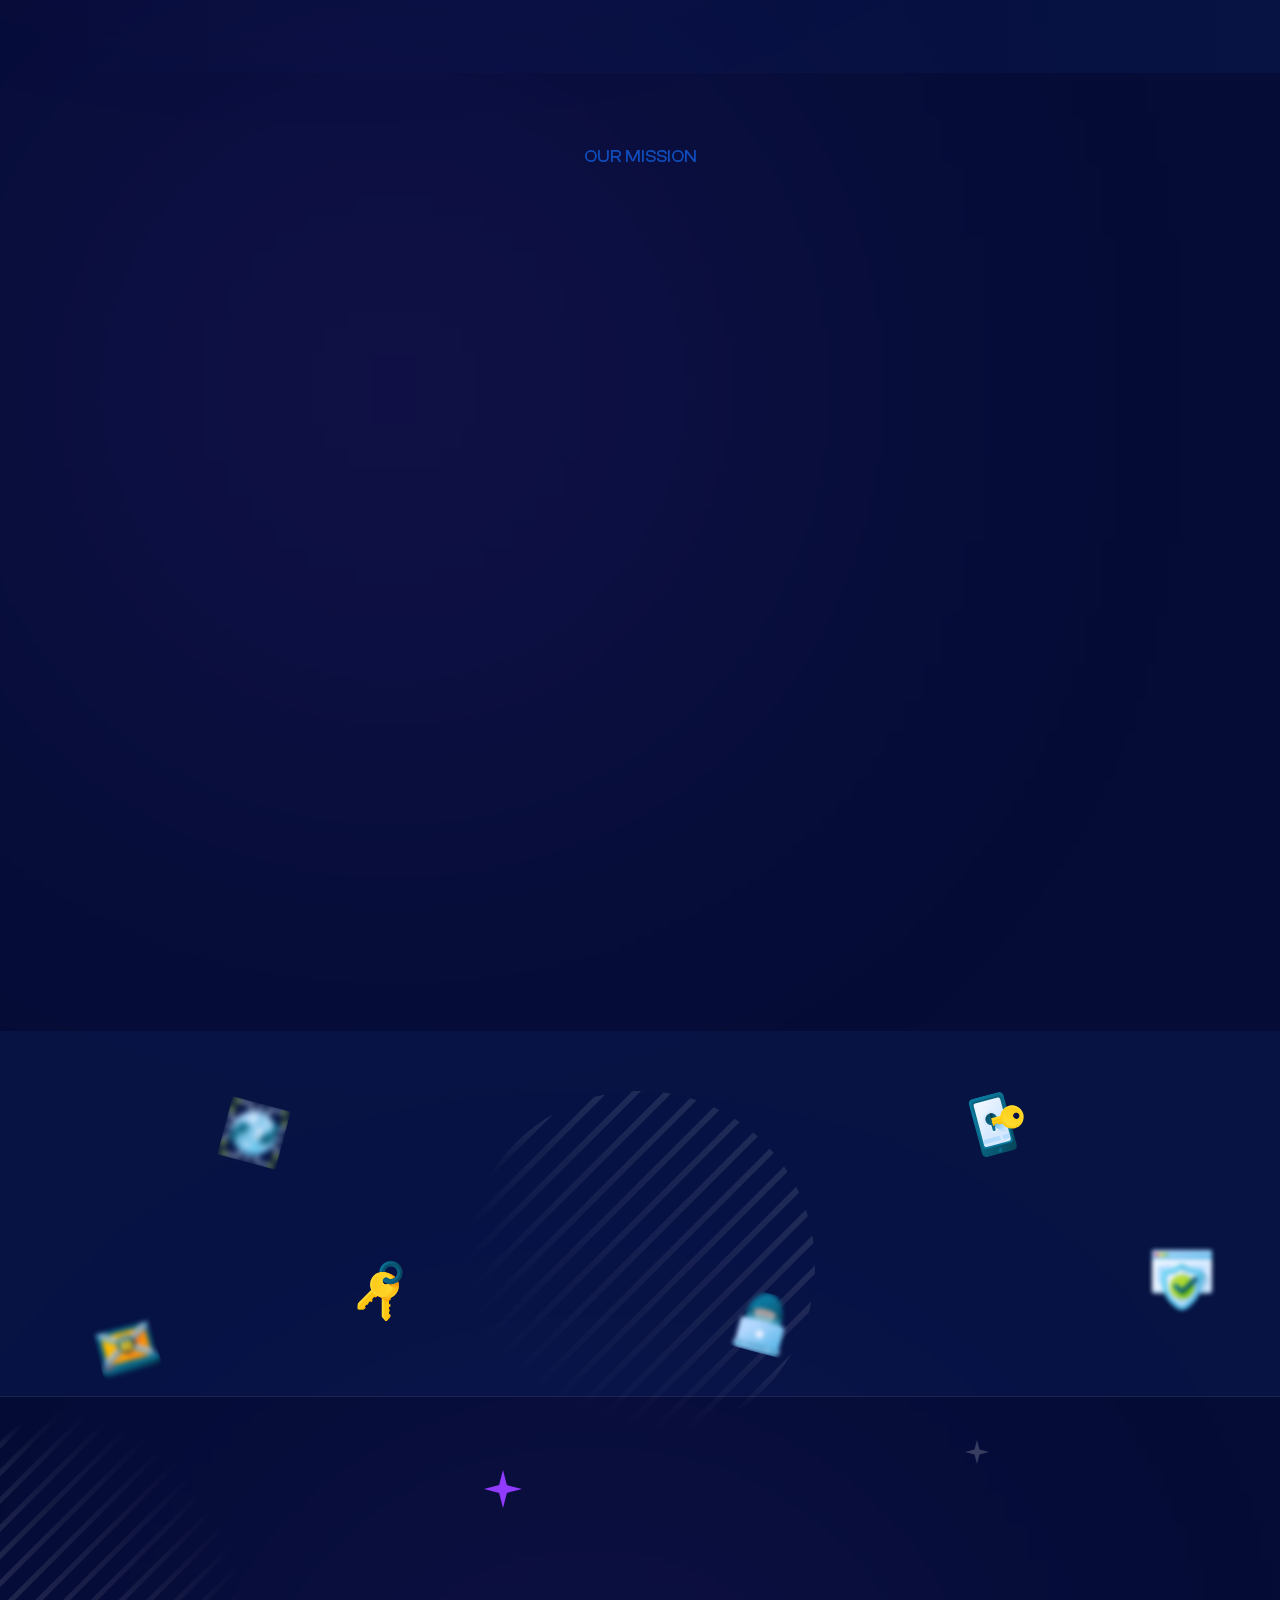
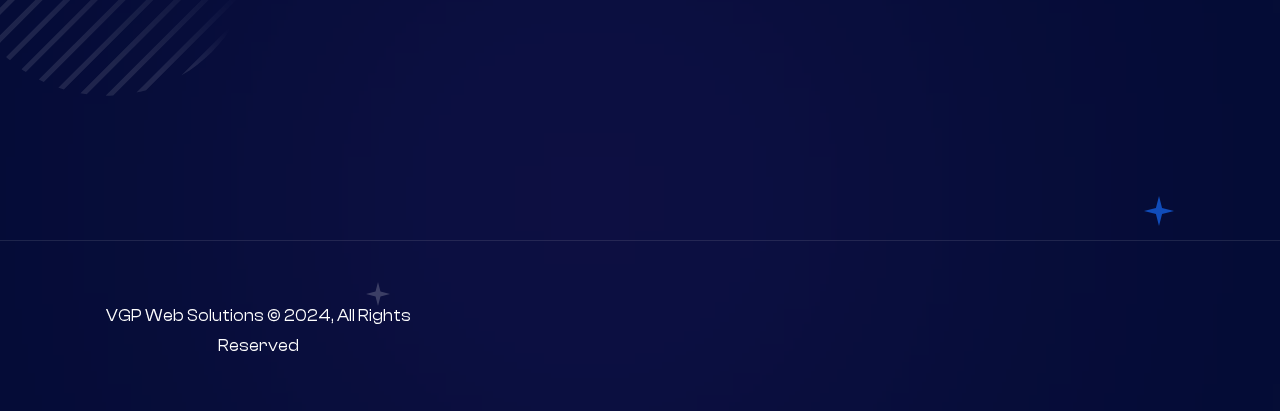
<file: techy/index-3.html>
<!DOCTYPE html>
<html class="no-js" lang="en">

<head>
	<meta charset="utf-8" />
	<meta http-equiv="x-ua-compatible" content="ie=edge" />
	<meta name="keywords" content="">
	<meta name="description"
		content="VGP Web Solutions.">
	<title>VGP Web Solutions</title>
	<meta property="og:site_name" content="VGP Web Solutions">
	<meta property="og:url" content="">
	<meta property="og:type" content="website">
	<meta property="og:title" content="VGP Web Solutions.">
	<meta name='og:image' content='img/ogg.png'>
	<!-- For IE -->
	<meta http-equiv="X-UA-Compatible" content="IE=edge">
	<!-- For Resposive Device -->
	<meta name="viewport" content="width=device-width, initial-scale=1.0">
	<!-- For Window Tab Color -->
	<!-- Chrome, Firefox OS and Opera -->
	<meta name="theme-color" content="#913BFF">
	<!-- Windows Phone -->
	<meta name="msapplication-navbutton-color" content="#913BFF">
	<!-- iOS Safari -->
	<meta name="apple-mobile-web-app-status-bar-style" content="#913BFF">

	<!-- <link rel="manifest" href="site.webmanifest" /> -->
	<link rel="shortcut icon" type="image/x-icon" href="img/favicon.png" />
	<!-- Place favicon.ico in the root directory -->

	<!-- CSS here -->
	<link rel="stylesheet" href="css/bootstrap.min.css" />
	<link rel="stylesheet" href="fonts/custom-font/css/clash-display.css" />
	<link rel="stylesheet" href="fonts/bootstrap-icons/font-css.css" />
	<link rel="stylesheet" href="css/slick.css" />
	<link rel="stylesheet" href="css/all.min.css" />
	<link rel="stylesheet" href="css/magnific-popup.css" />
	<link rel="stylesheet" href="css/metisMenu.css" />
	<link rel="stylesheet" href="css/aos.css" />
	<link rel="stylesheet" href="css/spacing.css" />
	<link rel="stylesheet" href="css/main.css" />
</head>

<body>
	<div class="main-page-wrapper">
		<!--[if lte IE 9]> <p class="browserupgrade"> You are using an <strong>outdated</strong> browser. Please <a href="https://browsehappy.com/">upgrade your browser</a> to improve your experience and security. </p> <![endif]-->

		<!-- Add your site or application content here -->
		<!-- preloader -->
		<div id="preloader">
			<div class="preloader">
				<span></span>
				<span></span>
			</div>
		</div>
		<!-- preloader end  -->
		<!-- offcanvas start  -->
		<div class="offcanvas offcanvas-top theme-bg" tabindex="-1" id="offcanvasTop" aria-labelledby="offcanvasTop">
			<div class="offcanvas-header">
				<a data-bs-dismiss="offcanvas" aria-label="Close">
					<i class="fas fa-times search-close" id="search-close"></i>
				</a>
			</div>
			<div class="offcanvas-body">
				<!-- Fullscreen search -->
				<div class="search-wrap">
					<form method="get">
						<input type="search" class="main-search-input" placeholder="Search Your Keyword...">
					</form>
				</div>
				<!-- end fullscreen search -->
			</div>
		</div>
		<!-- offcanvas end  -->

		<!-- header-area start -->
		<header class="theme-main-menu theme-menu-three pt-25">
			<div class="top-header pb-25">
				<div class="container">
					<div class="row align-items-center">
						<div class="col-xl-4 col-lg-3 text-start d-none d-lg-inline-block">
							<div class="logo-area">
								<a href="index-3.html"><img src="img/logo/header-logo-1.png" alt="Header-logo"></a>
							</div>
						</div>
						<div class="col-xl-8 col-lg-9">
							<ul
								class="list-none header-info d-flex align-items-center justify-content-center justify-content-lg-end">
								<li class="d-none d-md-inline-block">
									<div class="header-info-box">
										<div class="icon">
											<i class="bi bi-clock"></i>
										</div>
										<div class="text-content">
											<span>Time</span>
											<h6 class="text-white">9AM - 5:30PM</h6>
										</div>
									</div>
								</li>
								<li class="d-md-inline-block">
									<div class="header-info-box">
										<div class="icon">
											<i class="bi bi-geo-alt"></i>
										</div>
										<div class="text-content">
											<span>Location</span>
											<div class="right-language">
												<div class="dropdown">
													<a class="language-btn dropdown-toggle" href="#" role="button"
														id="dropdownMenuLink" data-bs-toggle="dropdown"
														aria-expanded="false">
														Melonba, NSW
														<!-- <i class="fal fa-chevron-down"></i> -->
													</a>
													<!-- <ul class="dropdown-menu" aria-labelledby="dropdownMenuLink">
														<li>
															<a class="dropdown-item" href="#">Washington DC</a>
														</li>
														<li>
															<a class="dropdown-item" href="#">Nevrada</a>
														</li>
														<li>
															<a class="dropdown-item" href="#">New Walsh</a>
														</li>
														<li>
															<a class="dropdown-item" href="#">Merily Land</a>
														</li>
														<li>
															<a class="dropdown-item" href="#">Hampshire</a>
														</li>
													</ul> -->
												</div>
											</div>
										</div>
									</div>
								</li>
								<li>
									<div class="header-info-box">
										<div class="icon">
											<i class="bi bi-telephone"></i>
										</div>
										<div class="text-content">
											<span>Phone</span>
											<h6 class="text-white">+61 412 858 111</h6>
										</div>
									</div>
								</li>
							</ul>
						</div>
					</div>
				</div>
			</div>
			<div class="main-header-area">
				<div class="container">
					<div class="row align-items-center">
						<div class="col-6 d-lg-none d-md-block">
							<div class="logo-area">
								<a href="index-3.html"><img src="img/logo/header-logo-1.png" alt="Header-logo"></a>
							</div>
						</div>
						<div class="col-xxl-8 col-lg-10 d-none d-lg-block">
							<nav class="navbar navbar-expand-lg">
								<button class="navbar-toggler" type="button" data-bs-toggle="collapse"
									data-bs-target="#navbarSupportedContent" aria-controls="navbarSupportedContent"
									aria-expanded="false" aria-label="Toggle navigation">
									<span class="navbar-toggler-icon"></span>
								</button>
								<div class="collapse navbar-collapse" id="navbarSupportedContent">
									<!-- <ul class="navbar-nav list-none ps-0 mb-2 mb-lg-0">
										<li class="nav-item">
											<a class="nav-link" href="#">Home</a>
									
											<ul class="dropdown-menu" aria-labelledby="navbarDropdown">
												<li>
													<a class="dropdown-item" href="index.html">Home Style 1</a>
												</li>
												<li>
													<a class="dropdown-item" href="index-2.html">Home Style 2</a>
												</li>
												<li>
													<a class="dropdown-item" href="index-3.html">Home Style 3</a>
												</li>
											</ul>
										</li>
			
										<li class="nav-item dropdown">
											<a class="nav-link dropdown-toggle" href="#" id="navbarDropdownOne"
												role="button" data-bs-toggle="dropdown" aria-expanded="false">
												Pages
											</a>
											<ul class="dropdown-menu" aria-labelledby="navbarDropdownOne">
												<li>
													<a class="dropdown-item" href="about.html">About Us</a>
												</li>
												<li>
													<a class="dropdown-item" href="services.html">Services</a>
												</li>
												<li>
													<a class="dropdown-item" href="services-details.html">Services
														Details</a>
												</li>
												<li>
													<a class="dropdown-item" href="product.html">Product</a>
												</li>
												<li>
													<a class="dropdown-item" href="product-details.html">Product
														Details</a>
												</li>
												<li>
													<a class="dropdown-item" href="team.html">Team</a>
												</li>
												<li>
													<a class="dropdown-item" href="team-details.html">Team
														Details</a>
												</li>
												<li>
													<a class="dropdown-item" href="price.html">Price</a>
												</li>
												<li>
													<a class="dropdown-item" href="faq.html">FAQ</a>
												</li>
												<li>
													<a class="dropdown-item" href="error.html">Error - 404</a>
												</li>
												<li>
													<a class="dropdown-item" href="login.html">Login</a>
												</li>
												<li>
													<a class="dropdown-item" href="signup.html">Signup</a>
												</li>
												<li>
													<a class="dropdown-item" href="coming-soon.html">Comming
														Soon</a>
												</li>
											</ul>
										</li>
										<li class="nav-item dropdown">
											<a class="nav-link dropdown-toggle" href="#" id="navbarDropdownTwo"
												role="button" data-bs-toggle="dropdown" aria-expanded="false">
												Project
											</a>
											<ul class="dropdown-menu" aria-labelledby="navbarDropdownTwo">
												<li>
													<a class="dropdown-item" href="project-grid.html">Project
														Grid</a>
												</li>
												<li>
													<a class="dropdown-item" href="project-masonry.html">Project
														Masonry</a>
												</li>
												<li>
													<a class="dropdown-item" href="project-details.html">Project
														Details</a>
												</li>
											</ul>
										</li>
										<li class="nav-item dropdown">
											<a class="nav-link dropdown-toggle" href="#" id="navbarDropdownThree"
												role="button" data-bs-toggle="dropdown" aria-expanded="false">
												Blog
											</a>
											<ul class="dropdown-menu" aria-labelledby="navbarDropdownThree">
												<li>
													<a class="dropdown-item" href="blog-grid.html">Blog Grid</a>
												</li>
												<li>
													<a class="dropdown-item" href="blog-masonry.html">Blog
														Masonry</a>
												</li>
												<li>
													<a class="dropdown-item" href="blog-classic.html">Blog
														Classic</a>
												</li>
												<li>
													<a class="dropdown-item" href="blog-single-v1.html">Blog Details
														V1</a>
												</li>
												<li>
													<a class="dropdown-item" href="blog-single-v2.html">Blog Details
														V2</a>
												</li>
											</ul>
										</li>
										
										<li class="nav-item">
											<a class="nav-link" href="contact.html">contact</a>
										</li>
									</ul> -->
									<ul class="navbar-nav list-none ps-0 mb-2 mb-lg-0">
										<li class="nav-item">
											<a href="index-3.html" style="text-decoration: none; color: white; font-size: 1.2rem; padding: 0.5rem 1rem; display: block;">Home</a>
										</li>
										<li class="nav-item">
											<a href="services.html" style="text-decoration: none; color: white; font-size: 1.2rem; padding: 0.5rem 1rem; display: block;">Services</a>
										</li>
										<!-- <li class="nav-item">
											<a href="about.html" style="text-decoration: none; color: white; font-size: 1.2rem; padding: 0.5rem 1rem; display: block;">About</a>
										</li> -->
										<li class="nav-item">
											<a href="contact.html" style="text-decoration: none; color: white; font-size: 1.2rem; padding: 0.5rem 1rem; display: block;">Contact</a>
										</li>
									</ul>
								</div>
							</nav>
						</div>
						<div class="col-xxl-4 col-lg-2 col-6 text-end">
							<ul class="right-nav mb-0 d-flex align-items-center justify-content-end">
								<li class="search-area">
									<!-- <a class="search_input" href="#" data-bs-toggle="offcanvas"
										data-bs-target="#offcanvasTop" aria-controls="offcanvasTop">
										<i class="bi bi-search"></i>
									</a>
								</li> -->
								<li class="d-lg-none">
									<div class="hamburger-menu">
										<a class="round-menu" href="javascript:void(0);">
											<i class="bi bi-list"></i>
										</a>
									</div>
								</li>
							</ul>
						</div>
					</div>
				</div>
			</div>
			<!-- /.theme-main-menu -->
		</header>
		<!-- header-area end -->

		<!-- slide-bar start -->
		<aside class="slide-bar">
			<div class="close-mobile-menu">
				<a href="javascript:void(0);">
					<i class="fas fa-times"></i>
				</a>
			</div>
			<!-- offset-sidebar start -->
			<div class="offset-sidebar">
				<div class="offset-widget offset-logo mb-30">
					<a href="index-3.html">
						<img src="img/logo/header-logo-1.png" alt="logo">
					</a>
				</div>
				<div class="offset-widget mb-40">
					<div class="info-widget">
						<h4 class="offset-title mb-20">About Us</h4>
						<p class="mb-30">
							But I must explain to you how all this mistaken idea of denouncing pleasure and
							praising pain was born and will give you a complete account of the system and
							expound the actual teachings of the great explore
						</p>
					</div>
				</div>
				<div class="offset-widget mb-30 pr-10">
					<div class="info-widget info-widget2">
						<h4 class="offset-title mb-20">Contact Info</h4>
						<p>
							<i class="fal fa-address-book"></i>
							23/A, Miranda City Likaoli Prikano, Dope</p>
						<p>
							<i class="fal fa-phone"></i>
							+0989 7876 9865 9
						</p>
						<p>
							<i class="fal fa-envelope-open"></i>
							info@example.com
						</p>
					</div>
				</div>
				<div class="login-btn text-center">
					<a class="theme_btn w-100" href="login.html">Login</a>
				</div>
			</div>
			<!-- offset-sidebar end -->
			<!-- side-mobile-menu start -->
			<nav class="side-mobile-menu">
				<ul id="mobile-menu-active">
					<li>
						<a href="index-3.html">Home</a>
					</li>
					<li>
						<a href="services.html">Services</a>
					</li>
					<!-- <li>
						<a href="about.html">About</a>
					</li> -->
					<li>
						<a href="contact.html">Contact</a>
					</li>
				</ul>
			</nav>
			<!-- side-mobile-menu end -->
		</aside>
		<div class="body-overlay"></div>
		<!-- slide-bar end -->

		<main>
			<!--theme-banner-two start-->
			<div class="theme-banner-three pt-100 pb-155 pt-lg-120 pb-lg-100 pt-md-80 pb-md-40">
				<img class="banner-shape shape-one d-none d-sm-inline-block" src="img/shape/star-3b.svg" alt="shape">
				<img class="banner-shape shape-two d-none d-lg-inline-block" src="img/shape/star-4b.svg" alt="shape">
				<img class="banner-shape shape-three d-none d-sm-inline-block" src="img/shape/star-2.svg" alt="shape">
				<img class="banner-shape shape-four d-none d-md-inline-block " src="img/shape/star-4b.svg" alt="shape">
				<img class="banner-shape shape-five" src="img/shape/star-7c.svg" alt="shape">
				<img class="banner-shape shape-six d-none d-xl-inline-block" src="img/hero/hero-shape-3a.svg"
					alt="shape">
				<img class="banner-shape shape-seven d-none d-xl-inline-block" src="img/hero/hero-shape-3b.svg"
					alt="shape">

				<div class="container">
					<div class="row gx-4 gx-xxl-5 align-items-center">
						<div class="col-xl-6 col-md-6">
							<div class="theme__content__two text-md-start text-center mb-45">
								<h4 class="hero-sub-title mb-25">Web Development Company</h4>
								<h1 class="main-title-two">
									Build Your
									<br />
									Business With
									<span>Us</span>
								</h1>
								<a class="theme_btn" href="contact.html">Get Our Quote</a>
							</div>
						</div>
						<div class="col-xl-6 col-md-6">
							<div data-tilt class="hero-ilustration-wrapper mb-45">
								<img src="img/hero/hero-3c.svg" alt="ilus">
							</div>
						</div>
					</div>
				</div>
			</div>
			<!--theme-banner-two end-->
			<!--brand-area start-->
			<!-- <section class="brand-area position-relative pt-75 pb-70 pt-lg-50 pb-lg-20">
				<div class="blur-shape"></div>
				<div class="container">
					<div class="row">
						<div class="col-12 text-center mb-55">
							<h2 class="sect-title">Over
								<span class="text-theme">100+</span>
								Trusted Company</h2>
						</div>
					</div>
					<div class="row brand-border gx-4 gx-xxl-5">
						<div class="col">
							<div class="brand-logo mb-40">
								<a href="#"><img src="img/brand/brand-1.svg" alt="brand"></a>
							</div>
						</div>
						<div class="col">
							<div class="brand-logo mb-40">
								<a href="#"><img src="img/brand/brand-2.svg" alt="brand"></a>
							</div>
						</div>
						<div class="col">
							<div class="brand-logo mb-40">
								<a href="#"><img src="img/brand/brand-3.svg" alt="brand"></a>
							</div>
						</div>
						<div class="col">
							<div class="brand-logo mb-40">
								<a href="#"><img src="img/brand/brand-4.svg" alt="brand"></a>
							</div>
						</div>
						<div class="col d-none d-md-inline-block">
							<div class="brand-logo mb-40">
								<a href="#"><img src="img/brand/brand-5.svg" alt="brand"></a>
							</div>
						</div>
					</div>
					<div class="row justify-content-center gx-4 gx-xxl-5 pt-40">
						<div class="col d-none d-md-inline-block"></div>
						<div class="col">
							<div class="brand-logo mb-40">
								<a href="#"><img src="img/brand/brand-1.svg" alt="brand"></a>
							</div>
						</div>
						<div class="col">
							<div class="brand-logo mb-40">
								<a href="#"><img src="img/brand/brand-2.svg" alt="brand"></a>
							</div>
						</div>
						<div class="col d-none d-md-inline-block">
							<div class="brand-logo mb-40">
								<a href="#"><img src="img/brand/brand-3.svg" alt="brand"></a>
							</div>
						</div>
						<div class="col d-none d-md-inline-block"></div>
					</div>
				</div>
			</section> -->
			<!--brand-area end-->
			<!--about-techy start-->
			<section class="about-techy bg-shape-3c pt-40 pb-105 pt-lg-60 pb-lg-10">
				<img class="about-shape-3c shape-1b d-none d-xl-inline-block" src="img/shape/star-3b.svg" alt="shape">
				<img class="about-shape-3c shape-2b d-none d-md-inline-block" src="img/shape/star-4b.svg" alt="shape">
				<img class="about-shape-3c shape-3b d-none d-lg-inline-block" src="img/shape/star-4b.svg" alt="shape">
				<img class="about-shape-3c shape-4b" src="img/shape/star-7c.svg" alt="shape">
				<img class="about-shape-3c shape-5b d-none d-xl-inline-block" src="img/shape/star-4b.svg " alt="shape">
				<div class="container">
					<div class="row gx-4 gx-xxl-5 align-items-center">
						<div class="col-lg-6" data-aos="fade-right" data-aos-delay="100">
							<div data-tilt class="about-img-wrapper-three text-lg-end position-relative mb-45">
								<img class="main-img" src="img/about/ilus-1c.svg" alt="ilustrate">
							</div>
						</div>
						<div class="col-lg-6" data-aos="fade-left" data-aos-delay="100">
							<div class="block-style-seven pl-90 mb-45 pl-md-0">
								<h6 class="sub-title-two mb-20">About Us</h6>
								<h2 class="sect-title mb-20">We do Website Design & Development</h2>
								<p>We are a team of experienced web developers who are dedicated to providing high-quality web design and development services to our clients. We understand that every business is unique, and we tailor our services to meet your specific needs.</p>
								<div class="icon-box">
									<span><img src="img/icon/icon-28c.svg" alt="icon"></span>
									<span><img src="img/icon/icon-29c.svg" alt="icon"></span>
									<span><img src="img/icon/icon-30c.svg" alt="icon"></span>
									<span><img src="img/icon/icon-31c.svg" alt="icon"></span>
									<span><img src="img/icon/icon-32c.svg" alt="icon"></span>
								</div>
								<a class="theme_btn mt-55" href="services.html">More Details</a>
							</div>
						</div>
					</div>
				</div>
			</section>
			<!--about-techy end-->
			<!--our-services start-->
			<section class="gradient-bg our-services service-bg-three pt-95 pb-55 pt-lg-55 pb-lg-15">
				<img class="service-shape-3c" src="img/shape/line-round-6b.svg" alt="shape">
				<div class="container">
					<div class="row gx-4 gx-xxl-5 align-items-center justify-content-center">
						<div class="col-xl-5 col-lg-6 col-md-8">
							<div class="section-title text-center mb-55">
								<h3 class="sect-title mb-25" data-aos="fade-up">Our Services</h3>
								<p data-aos="fade-up" data-aos-delay="100">We offer a wide range of web design and development services to help you achieve your business goals.</p>
							</div>
						</div>
					</div>
					<div class="row gx-4 gx-xxl-5">
						<div class="col-lg-4 col-md-6" data-aos="fade-up">
							<div class="feature-style-five mb-45">
								<div class="icon mb-30">
									<img src="img/icon/icon-18b.svg" alt="icon">
								</div>
								
								<h2 class="mb-20">
									<a class="sect-title-two" href="services-details.html">Custom Website Design</a>
								</h2>
								<p>We create custom website designs that are tailored to your brand and business goals.</p>
							</div>
						</div>
						<div class="col-lg-4 col-md-6" data-aos="fade-up" data-aos-delay="100">
							<div class="feature-style-five mb-45">
								<div class="icon mb-30">
									<img src="img/icon/icon-19b.svg" alt="icon">
								</div>
								<h2 class="mb-20">
									<a class="sect-title-two" href="services-details.html">E-commerce Website Development</a>
								</h2>
								<p>We develop e-commerce websites that are optimized for online sales and customer engagement.</p>
							</div>
						</div>
						<div class="col-lg-4 col-md-6" data-aos="fade-up" data-aos-delay="200">
							<div class="feature-style-five mb-45">
								<div class="icon mb-30">
									<img src="img/icon/icon-20b.svg" alt="icon">
								</div>
								<h2 class="mb-20">
									<a class="sect-title-two" href="services-details.html">Custom Web Application Development</a>
								</h2>
								<p>We develop custom web applications that are tailored to your business needs and improve your operational efficiency.</p>
							</div>
						</div>
						<div class="col-lg-4 col-md-6" data-aos="fade-up" data-aos-delay="100">
							<div class="feature-style-five mb-45">
								<div class="icon mb-30">
									<img src="img/icon/icon-21b.svg" alt="icon">
								</div>
								<h2 class="mb-20">
									<a class="sect-title-two" href="services-details.html">Hosting & Maintenance</a>
								</h2>
								<p>We provide hosting and maintenance services for your website to ensure it is always up and running.</p>
							</div>
						</div>
						<div class="col-lg-4 col-md-6" data-aos="fade-up" data-aos-delay="200">
							<div class="feature-style-five mb-45">
								<div class="icon mb-30">
									<img src="img/icon/icon-22b.svg" alt="icon">
								</div>
								<h2 class="mb-20">
									<a class="sect-title-two" href="services-details.html">Marketing & SEO</a>
								</h2>
								<p>We provide marketing and SEO services to help you increase your online visibility and drive more traffic to your website.</p>
							</div>
						</div>
						<div class="col-lg-4 col-md-6" data-aos="fade-up" data-aos-delay="300">
							<div class="feature-style-five mb-45">
								<div class="icon mb-30">
									<img src="img/icon/icon-23b.svg" alt="icon">
								</div>
								<h2 class="mb-20">
									<a class="sect-title-two" href="services-details.html">Maintenance & Support</a>
								</h2>
								<p>We provide maintenance and support services for your website to ensure it is always up and running.</p>
							</div>
						</div>
					</div>
				</div>
			</section>
			<!--our-services end-->
			<!--teachy-work start-->
			<!-- <section class="teachy-work work-bg-three pt-150 pb-30 pt-lg-50 pb-lg-20">
				<img class="work-shape-c shape-one" src="img/shape/star-7c.svg" alt="shape">
				<img class="work-shape-c shape-two" src="img/shape/star-7c.svg" alt="shape">
				<img class="work-shape-c shape-three" src="img/shape/star-8c.svg" alt="shape">
				<img class="work-shape-c shape-four" src="img/shape/star-8c.svg" alt="shape">
				<div class="container">
					<div class="row gx-4 gx-xxl-5 align-items-center pb-30">
						<div class="col-lg-6">
							<div data-tilt class="feature-img-wrapper mb-45" data-aos="fade-up">
								<img src="img/ilustration/ilus-01.svg" alt="ilustration">
							</div>
						</div>
						<div class="col-lg-6 order-lg-first">
							<div class="section-title mb-45 pe-xxl-5" data-aos="fade-up">
								<h6 class="sub-title-two mb-20">Face Recognition System</h6>
								<h3 class="sect-title mb-25">Protect Your System With Face Recognition</h3>
								<p class="mb-15">Continually strategize standards compliant ideas rather than
									perfor mance based alignments. Globally leverage existing alternative solutions
									through virtual users.</p>
								<p>Continually strategize standards compliant ideas rather than perfor mance
									based alignments. Globally leverage existing.</p>
								<a class="theme_btn mt-55" href="project-details.html">More Details</a>
							</div>
						</div>
					</div>
					<div class="row gx-4 gx-xxl-5 align-items-center pt-75 pt-lg-55">
						<div class="col-lg-6">
							<div data-tilt class="feature-img-wrapper mb-45" data-aos="fade-up">
								<img src="img/ilustration/ilus-02.svg" alt="ilustration">
							</div>
						</div>
						<div class="col-lg-6">
							<div class="block-style-eight mb-45 ps-xxl-5" data-aos="fade-up">
								<h6 class="sub-title-two mb-20">Fingerprint System</h6>
								<h3 class="sect-title mb-25">We do Website & Apps Security System</h3>
								<ul class="block-list list-none">
									<li>Continually strategize standards compliant ideas rather than.</li>
									<li>Globally leverage existing alternative solutions through.</li>
									<li>Mance based alignments. Globally leverage existing altern.</li>
								</ul>
								<a class="theme_btn mt-35" href="project-details.html">More Details</a>
							</div>
						</div>
					</div>
				</div>
			</section> -->
			<!--teachy-work end-->
			<!--teachy-security start-->
			<section class="techy-security pt-75 pb-150 pt-lg-55 pb-lg-60">
				<div class="container">
					<div class="row gx-4 gx-xxl-5 justify-content-center">
						<div class="col-lg-6 col-md-8">
							<div class="section-title text-center mb-55">
								<h6 class="sub-title-two mb-20">Our Mission</h6>
								<h3 class="sect-title" data-aos="fade-up">To Help You Achieve Your Business Goals
								</h3>
							</div>
						</div>
					</div>
					<div class="row gx-4 gx-xxl-5">
						<div class="col-lg-12">
							<div class="ilustration-wrapper" data-aos="zoom-in">
								<img class="w-100" src="img/ilustration/ilus-03.svg" alt="ilustration">
							</div>
						</div>
					</div>
				</div>
			</section>
			<!--teachy-security end-->
			<!--teachy-price start-->
			<!-- <section class="techy-price">
				<div class="bg-wrapper-one">
					<div class="container">
						<div class="row gx-4 gx-xxl-5 align-items-center justify-content-center">
							<div class="col-xl-12">
								<div class="section-title text-center mb-40">
									<h6 class="sub-title-two mb-20">Wallet Secure</h6>
									<h3 class="sect-title" data-aos="fade-up">Our Simple & Easy Pricing</h3>
								</div>
							</div>
						</div>
						<div class="row gx-4 gx-xxl-5">
							<div class="col-lg-12 text-center mb-60 pb-1">
								<ul class="nav nav-tabs price-tab" id="myTab" role="tablist">
									<li class="nav-item" role="presentation">
										<button class="nav-link active" id="home-tab" data-bs-toggle="tab"
											data-bs-target="#home" type="button" role="tab" aria-controls="home"
											aria-selected="true">Monthly</button>
									</li>
									<li class="nav-item" role="presentation">
										<button class="nav-link" id="profile-tab" data-bs-toggle="tab"
											data-bs-target="#profile" type="button" role="tab" aria-controls="profile"
											aria-selected="false">Yearly</button>
									</li>
								</ul>
							</div>
						</div>
						<div class="tab-content" id="myTabContent">
							<div class="tab-pane fade show active" id="home" role="tabpanel" aria-labelledby="home-tab">
								<div class="row gx-4 gx-xxl-5">
									<div class="col-lg-4 col-md-6" data-aos="fade-left" data-aos-delay="100">
										<div class="plan mb-45">
											<div class="plan__header">
												<h3>Starter</h3>
												<p>For most businesses that want to the otpimize web queries</p>
											</div>
											<div class="plan__price">
												$500
												<sub>/month</sub>
											</div>
											<ul class="plan__body list-none">
												<li>All limited links</li>
												<li>Own analytics platform</li>
												<li>Chat support</li>
												<li>Optimize hashtags</li>
												<li>Unlimited users</li>
											</ul>
											<div class="plan__footer">
												<a class="price-btn" href="#">Choose Plan</a>
											</div>
										</div>
									</div>
									<div class="col-lg-4 col-md-6" data-aos="fade-left" data-aos-delay="200">
										<div class="plan mb-45">
											<div class="plan__header">
												<h3>Medium</h3>
												<p>For most businesses that want to the otpimize web queries</p>
											</div>
											<div class="plan__price">
												$100
												<sub>/month</sub>
											</div>
											<ul class="plan__body list-none">
												<li>All limited links</li>
												<li>Own analytics platform</li>
												<li>Chat support</li>
												<li>Optimize hashtags</li>
												<li>Unlimited users</li>
											</ul>
											<div class="plan__footer">
												<a class="price-btn" href="#">Choose Plan</a>
											</div>
										</div>
									</div>
									<div class="col-lg-4 col-md-6" data-aos="fade-left" data-aos-delay="300">
										<div class="plan mb-45">
											<div class="plan__header">
												<h3>Advance</h3>
												<p>For most businesses that want to the otpimize web queries</p>
											</div>
											<div class="plan__price">
												$800
												<sub>/month</sub>
											</div>
											<ul class="plan__body list-none">
												<li>All limited links</li>
												<li>Own analytics platform</li>
												<li>Chat support</li>
												<li>Optimize hashtags</li>
												<li>Unlimited users</li>
											</ul>
											<div class="plan__footer">
												<a class="price-btn" href="#">Choose Plan</a>
											</div>
										</div>
									</div>
								</div>
							</div>
							<div class="row tab-pane fade" id="profile" role="tabpanel" aria-labelledby="profile-tab">
								<div class="row gx-4 gx-xxl-5">
									<div class="col-lg-4 col-md-6" data-aos="fade-left" data-aos-delay="100">
										<div class="plan mb-45">
											<div class="plan__header">
												<h3>Starter</h3>
												<p>For most businesses that want to the otpimize web queries</p>
											</div>
											<div class="plan__price">
												$500
												<sub>/month</sub>
											</div>
											<ul class="plan__body list-none">
												<li>All limited links</li>
												<li>Own analytics platform</li>
												<li>Chat support</li>
												<li>Optimize hashtags</li>
												<li>Unlimited users</li>
											</ul>
											<div class="plan__footer">
												<a class="price-btn" href="#">Choose Plan</a>
											</div>
										</div>
									</div>
									<div class="col-lg-4 col-md-6" data-aos="fade-left" data-aos-delay="200">
										<div class="plan mb-45">
											<div class="plan__header">
												<h3>Medium</h3>
												<p>For most businesses that want to the otpimize web queries</p>
											</div>
											<div class="plan__price">
												$100
												<sub>/month</sub>
											</div>
											<ul class="plan__body list-none">
												<li>All limited links</li>
												<li>Own analytics platform</li>
												<li>Chat support</li>
												<li>Optimize hashtags</li>
												<li>Unlimited users</li>
											</ul>
											<div class="plan__footer">
												<a class="price-btn" href="#">Choose Plan</a>
											</div>
										</div>
									</div>
									<div class="col-lg-4 col-md-6" data-aos="fade-left" data-aos-delay="300">
										<div class="plan mb-45">
											<div class="plan__header">
												<h3>Advance</h3>
												<p>For most businesses that want to the otpimize web queries</p>
											</div>
											<div class="plan__price">
												$800
												<sub>/month</sub>
											</div>
											<ul class="plan__body list-none">
												<li>All limited links</li>
												<li>Own analytics platform</li>
												<li>Chat support</li>
												<li>Optimize hashtags</li>
												<li>Unlimited users</li>
											</ul>
											<div class="plan__footer">
												<a class="price-btn" href="#">Choose Plan</a>
											</div>
										</div>
									</div>
								</div>
							</div>
						</div>
					</div>
				</div>
			</section> -->
			<!--teachy-price end-->
			<!--client-feedback start-->
			<!-- <section class="client-feedback feedback-three pt-145 pb-115 pt-lg-60 pb-lg-30">
				<div class="container">
					<div class="row gx-4 gx-xxl-5">
						<div class="col-lg-12">
							<div class="section-title text-center mb-55">
								<h6 class="sub-title-two mb-20" data-aos="fade-up">Testimonials</h6>
								<h2 class="sect-title" data-aos="fade-up" data-aos-delay="100">What Our Client Says</h2>
							</div>
						</div>
					</div>
					<div class="row feedback-slider-three" data-aos="fade-up">
						<div class="col-lg-4">
							<div class="feedback-style-three text-center">
								<img src="img/testimonial/author-6c.jpg" alt="author">
								<div class="rating mt-30 mb-10">
									<a href="#">
										<i class="bi bi-star-fill"></i>
									</a>
									<a href="#">
										<i class="bi bi-star-fill"></i>
									</a>
									<a href="#">
										<i class="bi bi-star-fill"></i>
									</a>
									<a href="#">
										<i class="bi bi-star-fill"></i>
									</a>
									<a href="#">
										<i class="bi bi-star-half"></i>
									</a>
									<span>4.5</span>
								</div>
								<p>Credibly engineer empowered niche markets via superior & vortal. Int eractive
									maintain team & driven data for longterm highimpact internal or organic.</p>
								<h4>Eleanor Pena</h4>
								<p class="text-white">Web Designer</p>
							</div>
						</div>
						<div class="col-lg-4">
							<div class="feedback-style-three text-center">
								<img src="img/testimonial/author-7c.jpg" alt="author">
								<div class="rating mt-30 mb-10">
									<a href="#">
										<i class="bi bi-star-fill"></i>
									</a>
									<a href="#">
										<i class="bi bi-star-fill"></i>
									</a>
									<a href="#">
										<i class="bi bi-star-fill"></i>
									</a>
									<a href="#">
										<i class="bi bi-star-fill"></i>
									</a>
									<a href="#">
										<i class="bi bi-star-half"></i>
									</a>
									<span>4.5</span>
								</div>
								<p>Credibly engineer empowered niche markets via superior & vortal. Int eractive
									maintain team & driven data for longterm highimpact internal or organic.</p>
								<h4>Kathryn Murphy</h4>
								<p class="text-white">President of Sales</p>
							</div>
						</div>
						<div class="col-lg-4">
							<div class="feedback-style-three text-center">
								<img src="img/testimonial/author-8c.jpg" alt="author">
								<div class="rating mt-30 mb-10">
									<a href="#">
										<i class="bi bi-star-fill"></i>
									</a>
									<a href="#">
										<i class="bi bi-star-fill"></i>
									</a>
									<a href="#">
										<i class="bi bi-star-fill"></i>
									</a>
									<a href="#">
										<i class="bi bi-star-fill"></i>
									</a>
									<a href="#">
										<i class="bi bi-star-half"></i>
									</a>
									<span>4.5</span>
								</div>
								<p>Credibly engineer empowered niche markets via superior & vortal. Int eractive
									maintain team & driven data for longterm highimpact internal or organic.</p>
								<h4>Ronald Richards</h4>
								<p class="text-white">Nursing Assistant</p>
							</div>
						</div>
						<div class="col-lg-4">
							<div class="feedback-style-three text-center">
								<img src="img/testimonial/author-6c.jpg" alt="author">
								<div class="rating mt-30 mb-10">
									<a href="#">
										<i class="bi bi-star-fill"></i>
									</a>
									<a href="#">
										<i class="bi bi-star-fill"></i>
									</a>
									<a href="#">
										<i class="bi bi-star-fill"></i>
									</a>
									<a href="#">
										<i class="bi bi-star-fill"></i>
									</a>
									<a href="#">
										<i class="bi bi-star-half"></i>
									</a>
									<span>4.5</span>
								</div>
								<p>Credibly engineer empowered niche markets via superior & vortal. Int eractive
									maintain team & driven data for longterm highimpact internal or organic.</p>
								<h4>Eleanor Pena</h4>
								<p class="text-white">Web Designer</p>
							</div>
						</div>
						<div class="col-lg-4">
							<div class="feedback-style-three text-center">
								<img src="img/testimonial/author-7c.jpg" alt="author">
								<div class="rating mt-30 mb-10">
									<a href="#">
										<i class="bi bi-star-fill"></i>
									</a>
									<a href="#">
										<i class="bi bi-star-fill"></i>
									</a>
									<a href="#">
										<i class="bi bi-star-fill"></i>
									</a>
									<a href="#">
										<i class="bi bi-star-fill"></i>
									</a>
									<a href="#">
										<i class="bi bi-star-half"></i>
									</a>
									<span>4.5</span>
								</div>
								<p>Credibly engineer empowered niche markets via superior & vortal. Int eractive
									maintain team & driven data for longterm highimpact internal or organic.</p>
								<h4>Kathryn Murphy</h4>
								<p class="text-white">President of Sales</p>
							</div>
						</div>
					</div>
				</div>
			</section> -->
			<!--client-feedback end-->
			<!--call-to-action start-->
			<section class="call-to-action pt-100 pb-100">
				<img class="call-shape shape-one" src="img/shape/line-round-8c.svg" alt="shape">
				<img class="call-shape shape-two d-none d-lg-inline-block" src="img/icon/icon-39c.svg" alt="icon">
				<img class="call-shape shape-three d-none d-lg-inline-block" src="img/icon/icon-40c.svg" alt="icon">
				<img class="call-shape shape-four d-none d-lg-inline-block" src="img/icon/icon-41c.svg" alt="icon">
				<img class="call-shape shape-five d-none d-lg-inline-block" src="img/icon/icon-42c.svg" alt="icon">
				<img class="call-shape shape-six d-none d-lg-inline-block" src="img/icon/icon-43c.svg" alt="">
				<img class="call-shape shape-seven d-none d-lg-inline-block" src="img/icon/icon-44c.svg" alt="">
				<div class="container">
					<div class="row justify-content-center">
						<div class="col-xl-8 col-md-8">
							<div class="call-to-wrapper">
								<h3 class="title-big mb-60" data-aos="fade-up">
									Want to work with us?
								</h3>
								<a class="theme_btn" data-aos="fade-up" href="contact.html">Contact Us</a>
							</div>
						</div>
					</div>
				</div>
			</section>
			<!--call-to-action end-->

		</main>
		<!--footer-area start-->
		<footer class="footer-area theme-footer-three pt-145 pt-lg-100 pt-sm-100">
			<img class="footer-shape shape-1b" src="img/shape/star-3b.svg" alt="shape">
			<img class="footer-shape shape-2b" src="img/shape/star-4b.svg" alt="shape">
			<img class="footer-shape shape-3b" src="img/shape/star-6b.svg" alt="shape">
			<img class="footer-shape shape-4b" src="img/shape/star-5b.svg" alt="shape">
			<img class="footer-shape shape-5b" src="img/shape/star-5b.svg" alt="shape">
			<img class="fot-shape-one" src="img/shape/line-round-7b.svg" alt="footer shape">
			<div class="container">
				<div class="row gx-4 gx-xxl-5 mb-10">
					<div class="col-xxl-3 col-md-4" data-aos="fade-up">
						<div class="footer__widget mb-40">
							<a href="index.html" class="logo-title">
								
							</a>
						</div>
					</div>
					<div class="col-xxl-3 col-md-4" data-aos="fade-up">
						<div class="footer__widget mb-40">
							<h4 class="widget-title">Contact</h4>
							<ul class="fot-list">
								<li>
									<a href="#">mihirpatel.mp.1112@gmail.com</a>
								</li>
								<li>
									<a href="#">+61 412 858 111</a>
								</li>
								<li>
									<a href="#">387 Abell Road,<br /> Melonba, NSW, 2765</a>
								</li>
								
							</ul>
						</div>
					</div>
					<!-- <div class="col-xxl-3 col-md-4" data-aos="fade-up" data-aos-delay="100">
						<div class="footer__widget mb-40">
							<h4 class="widget-title">Our Instagram</h4>
							<ul class="insta-feed list-none">
								<li>
									<a href="#"><img src="img/instagram/insta-01.jpg" alt="img"></a>
								</li>
								<li>
									<a href="#"><img src="img/instagram/insta-02.jpg" alt="img"></a>
								</li>
								<li>
									<a href="#"><img src="img/instagram/insta-03.jpg" alt="img"></a>
								</li>
								<li>
									<a href="#"><img src="img/instagram/insta-04.jpg" alt="img"></a>
								</li>
							</ul>
						</div>
					</div> -->
					<div class="col-xxl-3 col-xl-4 col-md-6" data-aos="fade-up" data-aos-delay="200">
						<div class="footer__widget mb-40">
							<h4 class="widget-title">Subscribe</h4>
							<p class="fs-17 text-white mb-0 pb-20">
								Subscribe to our newsletter to stay updated on our latest projects and services.
							</p>
							<form class="sub-form" action="#">
								<input type="text" placeholder="Email">
								<button type="submit">
									<i class="bi bi-arrow-right"></i>
								</button>
							</form>
						</div>
					</div>
				</div>
			</div>
			<div class="copyright-three">
				<div class="container">
					<div class="row gx-4 gx-xxl-5 pt-60 align-items-center">
						<!-- <div class="col-xl-4 col-lg-6 pb-30">
							<ul
								class="fot-list text-center d-sm-flex align-items-center justify-content-center justify-content-lg-start">
								<li>
									<a href="faq.html">FAQ</a>
								</li>
								<li>
									<a href="faq.html">Terms & Conditions</a>
								</li>
								<li>
									<a href="faq.html">Privacy Policy</a>
								</li>
							</ul>
						</div> -->
						<div class="col-xl-4 col-lg-6  text-center pb-30">
							<p class="text-white mb-20">
								<a href="https://themeforest.net/user/uxaction/portfolio">VGP Web Solutions</a>
								© 2024, All Rights Reserved</p>
						</div>
						<!-- <div
							class="col-xl-4 col-lg-6 d-flex justify-content-center justify-content-lg-start justify-content-xl-end pb-30">
							<div class="footer__social mb-30">
								<a href="#">
									<i class="fab fa-facebook-f"></i>
								</a>
								<a href="#">
									<i class="fab fa-twitter"></i>
								</a>
								<a href="#">
									<i class="fab fa-linkedin-in"></i>
								</a>
								<a href="#">
									<i class="fab fa-youtube"></i>
								</a>
							</div>
						</div> -->
					</div>
				</div>
			</div>
		</footer>
		<!--footer-area end-->
	</div>

	<!-- JS here -->

	<script src="js/vendor/modernizr-3.5.0.min.js"></script>
	<script src="js/vendor/jquery-2.2.4.min.js"></script>
	<script src="js/vendor/popper.min.js"></script>
	<script src="js/vendor/bootstrap.min.js"></script>
	<script src="js/slick.min.js"></script>
	<script src="js/jquery.supermarquee.min.js"></script>
	<script src="js/imagesloaded.pkgd.min.js"></script>
	<script src="js/isotope.pkgd.min.js"></script>
	<script src="js/jquery.magnific-popup.min.js"></script>
	<script src="js/metisMenu.min.js"></script>
	<script src="js/wow.min.js"></script>
	<script src="js/aos.js"></script>
	<script src="js/jquery.counterup.min.js"></script>
	<script src="js/jquery.waypoints.min.js"></script>
	<script src="js/tilt.jquery.min.js"></script>
	<script src="js/jquery.easypiechart.min.js"></script>
	<script src="js/jquery-ui.js"></script>
	<script src="js/jquery.scrollUp.min.js"></script>
	<script src="js/plugins.js"></script>

	<!--Custom JS here -->
	<script src="js/main.js"></script>
</body>

</html>
</file>
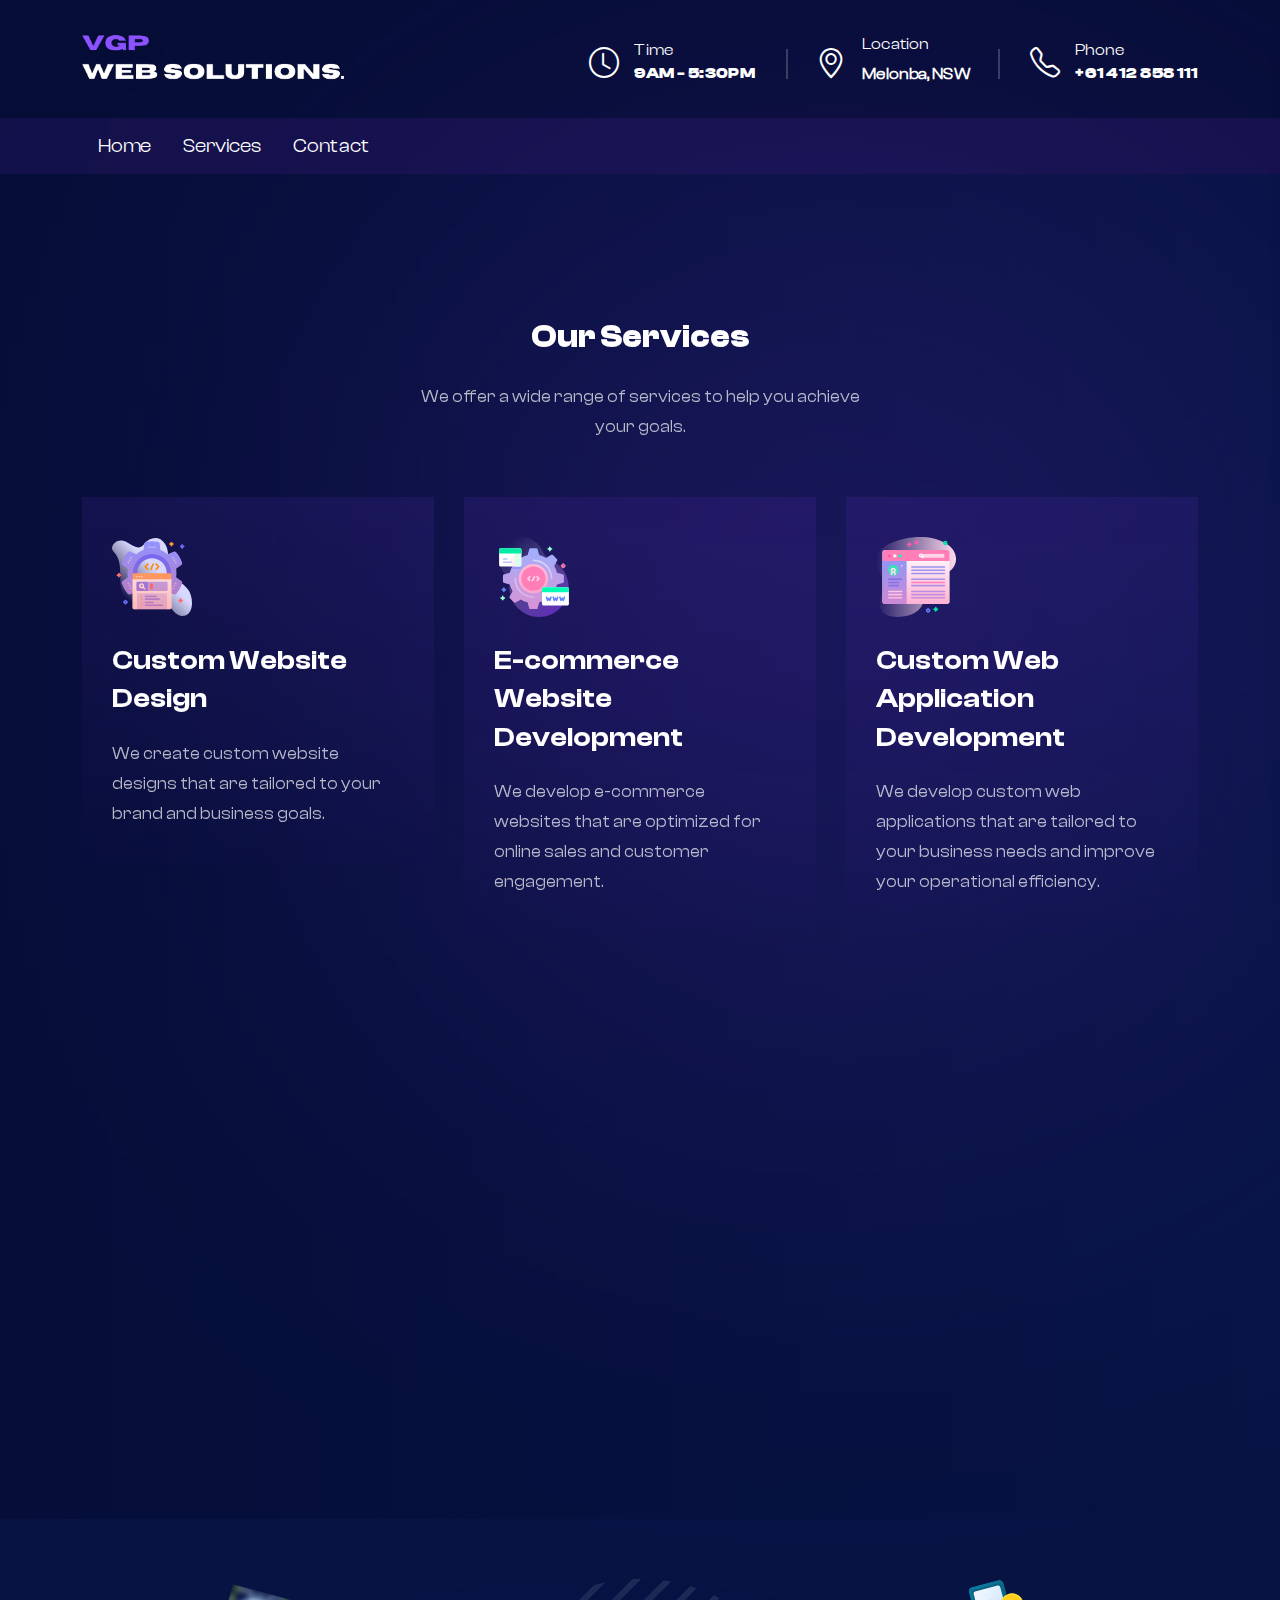
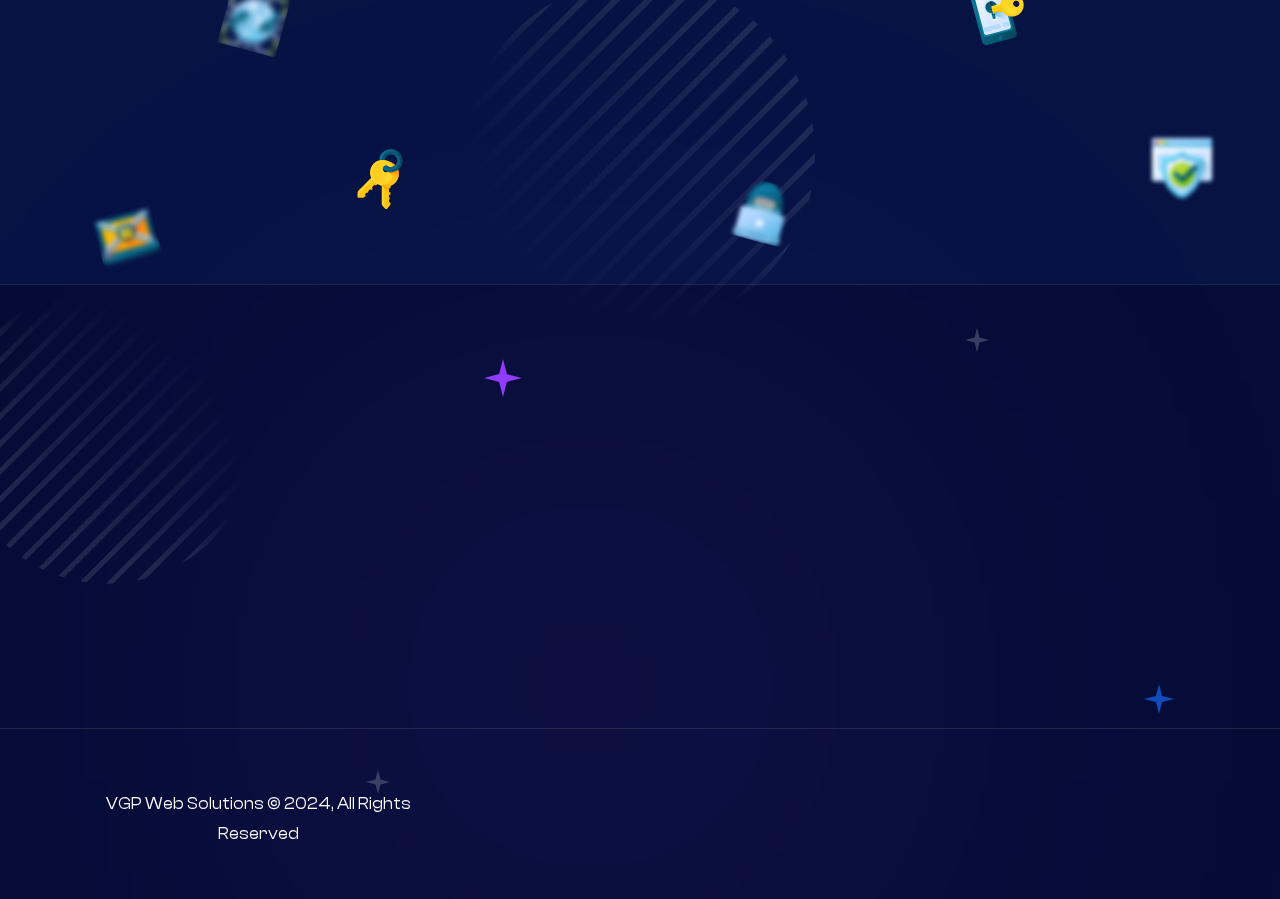
<file: techy/services.html>
<!DOCTYPE html>
<html class="no-js" lang="en">

<head>
	<meta charset="utf-8" />
	<meta http-equiv="x-ua-compatible" content="ie=edge" />
	<meta name="keywords" content="online solution, it, tech, sass, technology, teaching, learning">
	<meta name="description"
		content="VGP Web Solutions.">
	<title>VGP Web Solutions</title>
	<meta property="og:site_name" content="Techy">
	<meta property="og:url" content="">
	<meta property="og:type" content="website">
	<meta property="og:title" content="VGP Web Solutions.">
	<meta name='og:image' content='img/ogg.png'>
	<!-- For IE -->
	<meta http-equiv="X-UA-Compatible" content="IE=edge">
	<!-- For Resposive Device -->
	<meta name="viewport" content="width=device-width, initial-scale=1.0">
	<!-- For Window Tab Color -->
	<!-- Chrome, Firefox OS and Opera -->
	<meta name="theme-color" content="#913BFF">
	<!-- Windows Phone -->
	<meta name="msapplication-navbutton-color" content="#913BFF">
	<!-- iOS Safari -->
	<meta name="apple-mobile-web-app-status-bar-style" content="#913BFF">

	<!-- <link rel="manifest" href="site.webmanifest" /> -->
	<link rel="shortcut icon" type="image/x-icon" href="img/favicon.png" />
	<!-- Place favicon.ico in the root directory -->

	<!-- CSS here -->
	<link rel="stylesheet" href="css/bootstrap.min.css" />
	<link rel="stylesheet" href="fonts/custom-font/css/clash-display.css" />
	<link rel="stylesheet" href="fonts/bootstrap-icons/font-css.css" />
	<link rel="stylesheet" href="css/slick.css" />
	<link rel="stylesheet" href="css/all.min.css" />
	<link rel="stylesheet" href="css/magnific-popup.css" />
	<link rel="stylesheet" href="css/metisMenu.css" />
	<link rel="stylesheet" href="css/aos.css" />
	<link rel="stylesheet" href="css/spacing.css" />
	<link rel="stylesheet" href="css/main.css" />
</head>

<body>
	<div class="main-page-wrapper">
		<!--[if lte IE 9]> <p class="browserupgrade"> You are using an <strong>outdated</strong> browser. Please <a href="https://browsehappy.com/">upgrade your browser</a> to improve your experience and security. </p> <![endif]-->

		<!-- Add your site or application content here -->
		<!-- preloader -->
		<div id="preloader">
			<div class="preloader">
				<span></span>
				<span></span>
			</div>
		</div>
		<!-- preloader end  -->
		<!-- offcanvas start  -->
		<div class="offcanvas offcanvas-top theme-bg" tabindex="-1" id="offcanvasTop" aria-labelledby="offcanvasTop">
			<div class="offcanvas-header">
				<a data-bs-dismiss="offcanvas" aria-label="Close">
					<i class="fas fa-times search-close" id="search-close"></i>
				</a>
			</div>
			<div class="offcanvas-body">
				<!-- Fullscreen search -->
				<div class="search-wrap">
					<form method="get">
						<input type="search" class="main-search-input" placeholder="Search Your Keyword...">
					</form>
				</div>
				<!-- end fullscreen search -->
			</div>
		</div>
		<!-- offcanvas end  -->

		<!-- header-area start -->
		<header class="theme-main-menu theme-menu-three pt-25">
			<div class="top-header pb-25">
				<div class="container">
					<div class="row align-items-center">
						<div class="col-xl-4 col-lg-3 text-start d-none d-lg-inline-block">
							<div class="logo-area">
								<a href="index-3.html"><img src="img/logo/header-logo-1.png" alt="Header-logo"></a>
							</div>
						</div>
						<div class="col-xl-8 col-lg-9">
							<ul
								class="list-none header-info d-flex align-items-center justify-content-center justify-content-lg-end">
								<li class="d-none d-md-inline-block">
									<div class="header-info-box">
										<div class="icon">
											<i class="bi bi-clock"></i>
										</div>
										<div class="text-content">
											<span>Time</span>
											<h6 class="text-white">9AM - 5:30PM</h6>
										</div>
									</div>
								</li>
								<li class="d-md-inline-block">
									<div class="header-info-box">
										<div class="icon">
											<i class="bi bi-geo-alt"></i>
										</div>
										<div class="text-content">
											<span>Location</span>
											<div class="right-language">
												<div class="dropdown">
													<a class="language-btn dropdown-toggle" href="#" role="button"
														id="dropdownMenuLink" data-bs-toggle="dropdown"
														aria-expanded="false">
														Melonba, NSW
														<!-- <i class="fal fa-chevron-down"></i> -->
													</a>
													<!-- <ul class="dropdown-menu" aria-labelledby="dropdownMenuLink">
														<li>
															<a class="dropdown-item" href="#">Washington DC</a>
														</li>
														<li>
															<a class="dropdown-item" href="#">Nevrada</a>
														</li>
														<li>
															<a class="dropdown-item" href="#">New Walsh</a>
														</li>
														<li>
															<a class="dropdown-item" href="#">Merily Land</a>
														</li>
														<li>
															<a class="dropdown-item" href="#">Hampshire</a>
														</li>
													</ul> -->
												</div>
											</div>
										</div>
									</div>
								</li>
								<li>
									<div class="header-info-box">
										<div class="icon">
											<i class="bi bi-telephone"></i>
										</div>
										<div class="text-content">
											<span>Phone</span>
											<h6 class="text-white">+61 412 858 111</h6>
										</div>
									</div>
								</li>
							</ul>
						</div>
					</div>
				</div>
			</div>
			<div class="main-header-area">
				<div class="container">
					<div class="row align-items-center">
						<div class="col-6 d-lg-none d-md-block">
							<div class="logo-area">
								<a href="index-3.html"><img src="img/logo/header-logo-1.png" alt="Header-logo"></a>
							</div>
						</div>
						<div class="col-xxl-8 col-lg-10 d-none d-lg-block">
							<nav class="navbar navbar-expand-lg">
								<button class="navbar-toggler" type="button" data-bs-toggle="collapse"
									data-bs-target="#navbarSupportedContent" aria-controls="navbarSupportedContent"
									aria-expanded="false" aria-label="Toggle navigation">
									<span class="navbar-toggler-icon"></span>
								</button>
								<div class="collapse navbar-collapse" id="navbarSupportedContent">
									<!-- <ul class="navbar-nav list-none ps-0 mb-2 mb-lg-0">
										<li class="nav-item">
											<a class="nav-link" href="#">Home</a>
									
											<ul class="dropdown-menu" aria-labelledby="navbarDropdown">
												<li>
													<a class="dropdown-item" href="index.html">Home Style 1</a>
												</li>
												<li>
													<a class="dropdown-item" href="index-2.html">Home Style 2</a>
												</li>
												<li>
													<a class="dropdown-item" href="index-3.html">Home Style 3</a>
												</li>
											</ul>
										</li>
			
										<li class="nav-item dropdown">
											<a class="nav-link dropdown-toggle" href="#" id="navbarDropdownOne"
												role="button" data-bs-toggle="dropdown" aria-expanded="false">
												Pages
											</a>
											<ul class="dropdown-menu" aria-labelledby="navbarDropdownOne">
												<li>
													<a class="dropdown-item" href="about.html">About Us</a>
												</li>
												<li>
													<a class="dropdown-item" href="services.html">Services</a>
												</li>
												<li>
													<a class="dropdown-item" href="services-details.html">Services
														Details</a>
												</li>
												<li>
													<a class="dropdown-item" href="product.html">Product</a>
												</li>
												<li>
													<a class="dropdown-item" href="product-details.html">Product
														Details</a>
												</li>
												<li>
													<a class="dropdown-item" href="team.html">Team</a>
												</li>
												<li>
													<a class="dropdown-item" href="team-details.html">Team
														Details</a>
												</li>
												<li>
													<a class="dropdown-item" href="price.html">Price</a>
												</li>
												<li>
													<a class="dropdown-item" href="faq.html">FAQ</a>
												</li>
												<li>
													<a class="dropdown-item" href="error.html">Error - 404</a>
												</li>
												<li>
													<a class="dropdown-item" href="login.html">Login</a>
												</li>
												<li>
													<a class="dropdown-item" href="signup.html">Signup</a>
												</li>
												<li>
													<a class="dropdown-item" href="coming-soon.html">Comming
														Soon</a>
												</li>
											</ul>
										</li>
										<li class="nav-item dropdown">
											<a class="nav-link dropdown-toggle" href="#" id="navbarDropdownTwo"
												role="button" data-bs-toggle="dropdown" aria-expanded="false">
												Project
											</a>
											<ul class="dropdown-menu" aria-labelledby="navbarDropdownTwo">
												<li>
													<a class="dropdown-item" href="project-grid.html">Project
														Grid</a>
												</li>
												<li>
													<a class="dropdown-item" href="project-masonry.html">Project
														Masonry</a>
												</li>
												<li>
													<a class="dropdown-item" href="project-details.html">Project
														Details</a>
												</li>
											</ul>
										</li>
										<li class="nav-item dropdown">
											<a class="nav-link dropdown-toggle" href="#" id="navbarDropdownThree"
												role="button" data-bs-toggle="dropdown" aria-expanded="false">
												Blog
											</a>
											<ul class="dropdown-menu" aria-labelledby="navbarDropdownThree">
												<li>
													<a class="dropdown-item" href="blog-grid.html">Blog Grid</a>
												</li>
												<li>
													<a class="dropdown-item" href="blog-masonry.html">Blog
														Masonry</a>
												</li>
												<li>
													<a class="dropdown-item" href="blog-classic.html">Blog
														Classic</a>
												</li>
												<li>
													<a class="dropdown-item" href="blog-single-v1.html">Blog Details
														V1</a>
												</li>
												<li>
													<a class="dropdown-item" href="blog-single-v2.html">Blog Details
														V2</a>
												</li>
											</ul>
										</li>
										
										<li class="nav-item">
											<a class="nav-link" href="contact.html">contact</a>
										</li>
									</ul> -->
									<ul class="navbar-nav list-none ps-0 mb-2 mb-lg-0">
										<li class="nav-item">
											<a href="index-3.html" style="text-decoration: none; color: white; font-size: 1.2rem; padding: 0.5rem 1rem; display: block;">Home</a>
										</li>
										<li class="nav-item">
											<a href="services.html" style="text-decoration: none; color: white; font-size: 1.2rem; padding: 0.5rem 1rem; display: block;">Services</a>
										</li>
										<!-- <li class="nav-item">
											<a href="#" style="text-decoration: none; color: white; font-size: 1.2rem; padding: 0.5rem 1rem; display: block;">About</a>
										</li> -->
										<li class="nav-item">
											<a href="contact.html" style="text-decoration: none; color: white; font-size: 1.2rem; padding: 0.5rem 1rem; display: block;">Contact</a>
										</li>
									</ul>
								</div>
							</nav>
						</div>
						<div class="col-xxl-4 col-lg-2 col-6 text-end">
							<ul class="right-nav mb-0 d-flex align-items-center justify-content-end">
								<li class="search-area">
									<!-- <a class="search_input" href="#" data-bs-toggle="offcanvas"
										data-bs-target="#offcanvasTop" aria-controls="offcanvasTop">
										<i class="bi bi-search"></i>
									</a>
								</li> -->
								<li class="d-lg-none">
									<div class="hamburger-menu">
										<a class="round-menu" href="javascript:void(0);">
											<i class="bi bi-list"></i>
										</a>
									</div>
								</li>
							</ul>
						</div>
					</div>
				</div>
			</div>
			<!-- /.theme-main-menu -->
		</header>
		<!-- header-area end -->

		<!-- slide-bar start -->
		<aside class="slide-bar">
			<div class="close-mobile-menu">
				<a href="javascript:void(0);">
					<i class="fas fa-times"></i>
				</a>
			</div>
			<!-- offset-sidebar start -->
			<div class="offset-sidebar">
				<div class="offset-widget offset-logo mb-30">
					<a href="index-3.html">
						<img src="img/logo/header-logo-1.png" alt="logo">
					</a>
				</div>
				<div class="offset-widget mb-40">
					<div class="info-widget">
						<h4 class="offset-title mb-20">About Us</h4>
						<p class="mb-30">
							But I must explain to you how all this mistaken idea of denouncing pleasure and
							praising pain was born and will give you a complete account of the system and
							expound the actual teachings of the great explore
						</p>
					</div>
				</div>
				<div class="offset-widget mb-30 pr-10">
					<div class="info-widget info-widget2">
						<h4 class="offset-title mb-20">Contact Info</h4>
						<p>
							<i class="fal fa-address-book"></i>
							23/A, Miranda City Likaoli Prikano, Dope</p>
						<p>
							<i class="fal fa-phone"></i>
							+0989 7876 9865 9
						</p>
						<p>
							<i class="fal fa-envelope-open"></i>
							info@example.com
						</p>
					</div>
				</div>
				<div class="login-btn text-center">
					<a class="theme_btn w-100" href="login.html">Login</a>
				</div>
			</div>
			<!-- offset-sidebar end -->
			<!-- side-mobile-menu start -->
			<nav class="side-mobile-menu">
				<ul id="mobile-menu-active">
					<li>
						<a href="index-3.html">Home</a>
					</li>
					<li>
						<a href="services.html">Services</a>
					</li>
					<!-- <li>
						<a href="about.html">About</a>
					</li> -->
					<li>
						<a href="contact.html">Contact</a>
					</li>
				</ul>
			</nav>
			<!-- side-mobile-menu end -->
		</aside>
		<div class="body-overlay"></div>
		<!-- slide-bar end -->
		<main>
			<!--page-title-area start-->
			<!-- <div class="page-title-area pt-210 pb-150 pt-lg-120 pb-lg-125 pb-md-100">
				<img class="page-title-shape shape-one " src="img/shape/star-10d.svg" alt="shape">
				<img class="page-title-shape shape-three" src="img/shape/star-2.svg" alt="shape">
				<img class="page-title-shape shape-four d-none d-md-inline-block " src="img/shape/star-4b.svg"
					alt="shape">
				<img class="page-title-shape shape-five d-none d-lg-inline-block " src="img/shape/line-round-9d.svg"
					alt="shape">
				<img class="page-title-shape shape-six" src="img/shape/star-5b.svg" alt="shape">
				<img class="page-title-shape shape-seven" src="img/shape/star-5b.svg" alt="shape">
				<img class="page-title-shape shape-eight d-none d-xl-inline-block" src="img/page-title/img-01.png"
					alt="img">
				<img class="page-title-shape shape-nine d-none d-xl-inline-block" src="img/page-title/img-02.png"
					alt="img">

				<div class="container">
					<div class="row gx-4 gx-xxl-5 align-items-center">
						<div class="col-xl-6 col-md-6">
							<div class="page-title-wrapper text-md-start text-center">
								<h2 class="page-title mb-20">Our Services</h2>
								<nav aria-label="breadcrumb">
									<ul class="breadcrumb list-none justify-content-center justify-content-md-start">
										<li><a href="index.html">Home</a></li>
										<li><a href="#">Pages</a></li>
										<li class="active" aria-current="page">Services</li>
									</ul>
								</nav>
							</div>
						</div>
					</div>
				</div>
			</div> -->
			<!--page-title-area end-->
			<!--our-services start-->
			<section class="our-services service-bg-two pt-145 pb-100 pt-lg-60 pb-lg-20">
				<div class="container">
					<div class="row gx-4 gx-xxl-5 align-items-center justify-content-center">
						<div class="col-xl-5 col-lg-6 col-md-8">
							<div class="section-title text-center mb-55">
								<h3 class="sect-title mb-25" data-aos="fade-up">Our Services</h3>
								<p data-aos="fade-up" data-aos-delay="100">We offer a wide range of services to help you achieve your goals.</p>
							</div>
						</div>
					</div>
					<div class="row gx-4 gx-xxl-5">
						<div class="col-lg-4 col-md-6" data-aos="fade-up">
							<div class="feature-style-four mb-45">
								<img class="shape-over" data-aos="fade-down" data-aos-delay="100"
									src="img/shape/line-round-5b.svg" alt="shape">
								<img src="img/icon/icon-18b.svg" alt="icon">
								<h2>
									<a class="sect-title-two" href="services-details.html">Custom Website Design</a>
								</h2>
								<p>We create custom website designs that are tailored to your brand and business goals.</p>
							</div>
						</div>
						<div class="col-lg-4 col-md-6" data-aos="fade-up" data-aos-delay="100">
							<div class="feature-style-four mb-45">
								<img class="shape-over" data-aos="fade-down" data-aos-delay="100"
									src="img/shape/line-round-5b.svg" alt="shape">
								<img src="img/icon/icon-19b.svg" alt="icon">
								<h2>
									<a class="sect-title-two" href="services-details.html">E-commerce Website Development</a>
								</h2>
								<p>We develop e-commerce websites that are optimized for online sales and customer engagement.</p>
							</div>
						</div>
						<div class="col-lg-4 col-md-6" data-aos="fade-up" data-aos-delay="200">
							<div class="feature-style-four mb-45">
								<img class="shape-over" data-aos="fade-down" data-aos-delay="100"
									src="img/shape/line-round-5b.svg" alt="shape">
								<img src="img/icon/icon-20b.svg" alt="icon">
								<h2>
									<a class="sect-title-two" href="services-details.html">Custom Web Application Development</a>
								</h2>
								<p>We develop custom web applications that are tailored to your business needs and improve your operational efficiency.</p>
							</div>
						</div>
						<div class="col-lg-4 col-md-6" data-aos="fade-up" data-aos-delay="300">
							<div class="feature-style-four mb-45">
								<img class="shape-over" data-aos="fade-down" data-aos-delay="100"
									src="img/shape/line-round-5b.svg" alt="shape">
								<img src="img/icon/icon-21b.svg" alt="icon">
								<h2>
									<a class="sect-title-two" href="services-details.html">Hosting & Maintenance</a>
								</h2>
								<p>We provide hosting and maintenance services for your website to ensure it is always up and running.</p>
							</div>
						</div>
						<div class="col-lg-4 col-md-6" data-aos="fade-up" data-aos-delay="400">
							<div class="feature-style-four mb-45">
								<img class="shape-over" data-aos="fade-down" data-aos-delay="100"
									src="img/shape/line-round-5b.svg" alt="shape">
								<img src="img/icon/icon-22b.svg" alt="icon">
								<h2>
									<a class="sect-title-two" href="services-details.html">Marketing & SEO</a>
								</h2>
								<p>We provide marketing and SEO services to help you increase your online visibility and drive more traffic to your website.</p>
							</div>
						</div>
						<div class="col-lg-4 col-md-6" data-aos="fade-up" data-aos-delay="500">
							<div class="feature-style-four mb-45">
								<img class="shape-over" data-aos="fade-down" data-aos-delay="100"
									src="img/shape/line-round-5b.svg" alt="shape">
								<img src="img/icon/icon-23b.svg" alt="icon">
								<h2>
									<a class="sect-title-two" href="services-details.html">Maintenance & Support</a>
								</h2>
								<p>We provide maintenance and support services for your website to ensure it is always up and running.</p>
							</div>
						</div>
					</div>
				</div>
			</section>
			<!--our-services end-->
			<!--call-to-action start-->
			<section class="call-to-action pt-100 pb-100">
				<img class="call-shape shape-one" src="img/shape/line-round-8c.svg" alt="shape">
				<img class="call-shape shape-two d-none d-lg-inline-block" src="img/icon/icon-39c.svg" alt="icon">
				<img class="call-shape shape-three d-none d-lg-inline-block" src="img/icon/icon-40c.svg" alt="icon">
				<img class="call-shape shape-four d-none d-lg-inline-block" src="img/icon/icon-41c.svg" alt="icon">
				<img class="call-shape shape-five d-none d-lg-inline-block" src="img/icon/icon-42c.svg" alt="icon">
				<img class="call-shape shape-six d-none d-lg-inline-block" src="img/icon/icon-43c.svg" alt="">
				<img class="call-shape shape-seven d-none d-lg-inline-block" src="img/icon/icon-44c.svg" alt="">
				<div class="container">
					<div class="row justify-content-center">
						<div class="col-xl-8 col-md-8">
							<div class="call-to-wrapper">
								<h3 class="title-big mb-60" data-aos="fade-up">
									Want to work with us?
								</h3>
								<a class="theme_btn" data-aos="fade-up" href="contact.html">Contact Us</a>
							</div>
						</div>
					</div>
				</div>
			</section>
			<!--call-to-action end-->

		</main>
		<!--footer-area start-->
		<footer class="footer-area theme-footer-three pt-145 pt-lg-100 pt-sm-100">
			<img class="footer-shape shape-1b" src="img/shape/star-3b.svg" alt="shape">
			<img class="footer-shape shape-2b" src="img/shape/star-4b.svg" alt="shape">
			<img class="footer-shape shape-3b" src="img/shape/star-6b.svg" alt="shape">
			<img class="footer-shape shape-4b" src="img/shape/star-5b.svg" alt="shape">
			<img class="footer-shape shape-5b" src="img/shape/star-5b.svg" alt="shape">
			<img class="fot-shape-one" src="img/shape/line-round-7b.svg" alt="footer shape">
			<div class="container">
				<div class="row gx-4 gx-xxl-5 mb-10">
					<div class="col-xxl-3 col-md-4" data-aos="fade-up">
						<div class="footer__widget mb-40">
							<a href="index-3.html" class="logo-title">
								
							</a>
						</div>
					</div>
					<div class="col-xxl-3 col-md-4" data-aos="fade-up">
						<div class="footer__widget mb-40">
							<h4 class="widget-title">Contact</h4>
							<ul class="fot-list">
								<li>
									<a href="#">mihirpatel.mp.1112@gmail.com</a>
								</li>
								<li>
									<a href="#">+61 412 858 111</a>
								</li>
								<li>
									<a href="#">387 Abell Road,<br /> Melonba, NSW, 2765</a>
								</li>
								
							</ul>
						</div>
					</div>
					<!-- <div class="col-xxl-3 col-md-4" data-aos="fade-up" data-aos-delay="100">
						<div class="footer__widget mb-40">
							<h4 class="widget-title">Our Instagram</h4>
							<ul class="insta-feed list-none">
								<li>
									<a href="#"><img src="img/instagram/insta-01.jpg" alt="img"></a>
								</li>
								<li>
									<a href="#"><img src="img/instagram/insta-02.jpg" alt="img"></a>
								</li>
								<li>
									<a href="#"><img src="img/instagram/insta-03.jpg" alt="img"></a>
								</li>
								<li>
									<a href="#"><img src="img/instagram/insta-04.jpg" alt="img"></a>
								</li>
							</ul>
						</div>
					</div> -->
					<div class="col-xxl-3 col-xl-4 col-md-6" data-aos="fade-up" data-aos-delay="200">
						<div class="footer__widget mb-40">
							<h4 class="widget-title">Subscribe</h4>
							<p class="fs-17 text-white mb-0 pb-20">
								Subscribe to our newsletter to stay updated on our latest projects and services.
							</p>
							<form class="sub-form" action="#">
								<input type="text" placeholder="Email">
								<button type="submit">
									<i class="bi bi-arrow-right"></i>
								</button>
							</form>
						</div>
					</div>
				</div>
			</div>
			<div class="copyright-three">
				<div class="container">
					<div class="row gx-4 gx-xxl-5 pt-60 align-items-center">
						<!-- <div class="col-xl-4 col-lg-6 pb-30">
							<ul
								class="fot-list text-center d-sm-flex align-items-center justify-content-center justify-content-lg-start">
								<li>
									<a href="faq.html">FAQ</a>
								</li>
								<li>
									<a href="faq.html">Terms & Conditions</a>
								</li>
								<li>
									<a href="faq.html">Privacy Policy</a>
								</li>
							</ul>
						</div> -->
						<div class="col-xl-4 col-lg-6  text-center pb-30">
							<p class="text-white mb-20">
								<a href="https://themeforest.net/user/uxaction/portfolio">VGP Web Solutions</a>
								© 2024, All Rights Reserved</p>
						</div>
						<!-- <div
							class="col-xl-4 col-lg-6 d-flex justify-content-center justify-content-lg-start justify-content-xl-end pb-30">
							<div class="footer__social mb-30">
								<a href="#">
									<i class="fab fa-facebook-f"></i>
								</a>
								<a href="#">
									<i class="fab fa-twitter"></i>
								</a>
								<a href="#">
									<i class="fab fa-linkedin-in"></i>
								</a>
								<a href="#">
									<i class="fab fa-youtube"></i>
								</a>
							</div>
						</div> -->
					</div>
				</div>
			</div>
		</footer>
		<!--footer-area end-->
	</div>

	<!-- JS here -->

	<script src="js/vendor/modernizr-3.5.0.min.js"></script>
	<script src="js/vendor/jquery-2.2.4.min.js"></script>
	<script src="js/vendor/popper.min.js"></script>
	<script src="js/vendor/bootstrap.min.js"></script>
	<script src="js/slick.min.js"></script>
	<script src="js/jquery.supermarquee.min.js"></script>
	<script src="js/imagesloaded.pkgd.min.js"></script>
	<script src="js/isotope.pkgd.min.js"></script>
	<script src="js/jquery.magnific-popup.min.js"></script>
	<script src="js/metisMenu.min.js"></script>
	<script src="js/wow.min.js"></script>
	<script src="js/aos.js"></script>
	<script src="js/jquery.counterup.min.js"></script>
	<script src="js/jquery.waypoints.min.js"></script>
	<script src="js/tilt.jquery.min.js"></script>
	<script src="js/jquery.easypiechart.min.js"></script>
	<script src="js/jquery-ui.js"></script>
	<script src="js/jquery.scrollUp.min.js"></script>
	<script src="js/plugins.js"></script>

	<!--Custom JS here -->
	<script src="js/main.js"></script>
</body>

</html>
</file>
<file: techy/fonts/custom-font/css/clash-display.css>
/**
 * @license
 *
 * Font Family: Clash Display
 * Designed by: Indian Type Foundry
 * URL: https://www.fontshare.com/fonts/clash-display
 * © 2022 Indian Type Foundry
 *
 * Font Styles:
 * Clash Display Variable(Variable font)
 * Clash Display Extralight
 * Clash Display Light
 * Clash Display Regular
 * Clash Display Medium
 * Clash Display Semibold
 * Clash Display Bold
 *
*/


/**
* This is a variable font
* You can controll variable axes as shown below:
* font-variation-settings: 'wght' 700.0;
*
* available axes:

* 'wght' (range from 200.0 to 700.0)

*/

@font-face {
  font-family: 'ClashDisplay-Variable';
  src: url('../fonts/ClashDisplay-Variable.woff2') format('woff2'),
       url('../fonts/ClashDisplay-Variable.woff') format('woff'),
       url('../fonts/ClashDisplay-Variable.ttf') format('truetype');
       font-weight: 200 700;
       font-display: swap;
       font-style: normal;
}


@font-face {
  font-family: 'ClashDisplay-Extralight';
  src: url('../fonts/ClashDisplay-Extralight.woff2') format('woff2'),
       url('../fonts/ClashDisplay-Extralight.woff') format('woff'),
       url('../fonts/ClashDisplay-Extralight.ttf') format('truetype');
       font-weight: 200;
       font-display: swap;
       font-style: normal;
}


@font-face {
  font-family: 'ClashDisplay-Light';
  src: url('../fonts/ClashDisplay-Light.woff2') format('woff2'),
       url('../fonts/ClashDisplay-Light.woff') format('woff'),
       url('../fonts/ClashDisplay-Light.ttf') format('truetype');
       font-weight: 300;
       font-display: swap;
       font-style: normal;
}


@font-face {
  font-family: 'ClashDisplay-Regular';
  src: url('../fonts/ClashDisplay-Regular.woff2') format('woff2'),
       url('../fonts/ClashDisplay-Regular.woff') format('woff'),
       url('../fonts/ClashDisplay-Regular.ttf') format('truetype');
       font-weight: 400;
       font-display: swap;
       font-style: normal;
}


@font-face {
  font-family: 'ClashDisplay-Medium';
  src: url('../fonts/ClashDisplay-Medium.woff2') format('woff2'),
       url('../fonts/ClashDisplay-Medium.woff') format('woff'),
       url('../fonts/ClashDisplay-Medium.ttf') format('truetype');
       font-weight: 500;
       font-display: swap;
       font-style: normal;
}


@font-face {
  font-family: 'ClashDisplay-Semibold';
  src: url('../fonts/ClashDisplay-Semibold.woff2') format('woff2'),
       url('../fonts/ClashDisplay-Semibold.woff') format('woff'),
       url('../fonts/ClashDisplay-Semibold.ttf') format('truetype');
       font-weight: 600;
       font-display: swap;
       font-style: normal;
}


@font-face {
  font-family: 'ClashDisplay-Bold';
  src: url('../fonts/ClashDisplay-Bold.woff2') format('woff2'),
       url('../fonts/ClashDisplay-Bold.woff') format('woff'),
       url('../fonts/ClashDisplay-Bold.ttf') format('truetype');
       font-weight: 700;
       font-display: swap;
       font-style: normal;
}
</file>
<file: techy/css/spacing.css>
/* Margin Top */
.mt-5 {
  margin-top: 5px;
}

.mt-10 {
  margin-top: 10px;
}

.mt-15 {
  margin-top: 15px;
}

.mt-20 {
  margin-top: 20px;
}

.mt-25 {
  margin-top: 25px;
}

.mt-30 {
  margin-top: 30px;
}

.mt-35 {
  margin-top: 35px;
}

.mt-40 {
  margin-top: 40px;
}

.mt-45 {
  margin-top: 45px;
}

.mt-50 {
  margin-top: 50px;
}

.mt-55 {
  margin-top: 55px;
}

.mt-60 {
  margin-top: 60px;
}

.mt-65 {
  margin-top: 65px;
}

.mt-70 {
  margin-top: 70px;
}

.mt-75 {
  margin-top: 75px;
}

.mt-80 {
  margin-top: 80px;
}

.mt-85 {
  margin-top: 85px;
}

.mt-90 {
  margin-top: 90px;
}

.mt-95 {
  margin-top: 95px;
}

.mt-100 {
  margin-top: 100px;
}

.mt-105 {
  margin-top: 105px;
}

.mt-110 {
  margin-top: 110px;
}

.mt-115 {
  margin-top: 115px;
}

.mt-120 {
  margin-top: 120px;
}

.mt-125 {
  margin-top: 125px;
}

.mt-130 {
  margin-top: 130px;
}

.mt-135 {
  margin-top: 135px;
}

.mt-140 {
  margin-top: 140px;
}

.mt-145 {
  margin-top: 145px;
}

.mt-150 {
  margin-top: 150px;
}

.mt-155 {
  margin-top: 155px;
}

.mt-160 {
  margin-top: 160px;
}

.mt-165 {
  margin-top: 165px;
}

.mt-170 {
  margin-top: 170px;
}

.mt-175 {
  margin-top: 175px;
}

.mt-180 {
  margin-top: 180px;
}

.mt-185 {
  margin-top: 185px;
}

.mt-190 {
  margin-top: 190px;
}

.mt-195 {
  margin-top: 195px;
}

.mt-200 {
  margin-top: 200px;
}

.mt-205 {
  margin-top: 205px;
}

.mt-210 {
  margin-top: 210px;
}

.mt-215 {
  margin-top: 215px;
}

.mt-220 {
  margin-top: 220px;
}

.mt-225 {
  margin-top: 225px;
}

.mt-230 {
  margin-top: 230px;
}

.mt-235 {
  margin-top: 235px;
}

.mt-240 {
  margin-top: 240px;
}

.mt-245 {
  margin-top: 245px;
}

.mt-250 {
  margin-top: 250px;
}

.mt-255 {
  margin-top: 255px;
}

.mt-260 {
  margin-top: 260px;
}

.mt-265 {
  margin-top: 265px;
}

.mt-270 {
  margin-top: 270px;
}

.mt-275 {
  margin-top: 275px;
}

.mt-280 {
  margin-top: 280px;
}

.mt-285 {
  margin-top: 285px;
}

.mt-290 {
  margin-top: 290px;
}

.mt-295 {
  margin-top: 295px;
}

.mt-300 {
  margin-top: 300px;
}

.mt-305 {
  margin-top: 305px;
}

.mt-310 {
  margin-top: 310px;
}

.mt-315 {
  margin-top: 315px;
}

.mt-320 {
  margin-top: 320px;
}

.mt-325 {
  margin-top: 325px;
}

.mt--5 {
  margin-top: -5px;
}

.mt--10 {
  margin-top: -10px;
}

.mt--15 {
  margin-top: -15px;
}

.mt--20 {
  margin-top: -20px;
}

.mt--25 {
  margin-top: -25px;
}

.mt--30 {
  margin-top: -30px;
}

.mt--35 {
  margin-top: -35px;
}

.mt--40 {
  margin-top: -40px;
}

.mt--45 {
  margin-top: -45px;
}

.mt--50 {
  margin-top: -50px;
}

.mt--55 {
  margin-top: -55px;
}

.mt--60 {
  margin-top: -60px;
}

.mt--65 {
  margin-top: -65px;
}

.mt--70 {
  margin-top: -70px;
}

.mt--75 {
  margin-top: -75px;
}

.mt--80 {
  margin-top: -80px;
}

.mt--85 {
  margin-top: -85px;
}

.mt--90 {
  margin-top: -90px;
}

.mt--95 {
  margin-top: -95px;
}

.mt--100 {
  margin-top: -100px;
}

.mt--105 {
  margin-top: -105px;
}

.mt--110 {
  margin-top: -110px;
}

.mt--115 {
  margin-top: -115px;
}

.mt--120 {
  margin-top: -120px;
}

.mt--125 {
  margin-top: -125px;
}

.mt--130 {
  margin-top: -130px;
}

.mt--135 {
  margin-top: -135px;
}

.mt--140 {
  margin-top: -140px;
}

.mt--145 {
  margin-top: -145px;
}

.mt--150 {
  margin-top: -150px;
}

.mt--155 {
  margin-top: -155px;
}

.mt--160 {
  margin-top: -160px;
}

.mt--165 {
  margin-top: -165px;
}

.mt--170 {
  margin-top: -170px;
}

.mt--175 {
  margin-top: -175px;
}

.mt--180 {
  margin-top: -180px;
}

.mt--185 {
  margin-top: -185px;
}

.mt--190 {
  margin-top: -190px;
}

.mt--195 {
  margin-top: -195px;
}

.mt--200 {
  margin-top: -200px;
}

.mt--205 {
  margin-top: -205px;
}

.mt--210 {
  margin-top: -210px;
}

.mt--215 {
  margin-top: -215px;
}

.mt--220 {
  margin-top: -220px;
}

.mt--225 {
  margin-top: -225px;
}

.mt--230 {
  margin-top: -230px;
}

.mt--235 {
  margin-top: -235px;
}

.mt--240 {
  margin-top: -240px;
}

.mt--245 {
  margin-top: -245px;
}

.mt--250 {
  margin-top: -250px;
}

.mt--255 {
  margin-top: -255px;
}

.mt--260 {
  margin-top: -260px;
}

.mt--265 {
  margin-top: -265px;
}

.mt--270 {
  margin-top: -270px;
}

.mt--275 {
  margin-top: -275px;
}

.mt--280 {
  margin-top: -280px;
}

.mt--285 {
  margin-top: -285px;
}

.mt--290 {
  margin-top: -290px;
}

.mt--295 {
  margin-top: -295px;
}

.mt--300 {
  margin-top: -300px;
}

.mt--305 {
  margin-top: -305px;
}

.mt--310 {
  margin-top: -310px;
}

.mt--315 {
  margin-top: -315px;
}

.mt--320 {
  margin-top: -320px;
}

.mt--325 {
  margin-top: -325px;
}

/* Margin Bottom */
.mb-5 {
  margin-bottom: 5px;
}

.mb-10 {
  margin-bottom: 10px;
}

.mb-15 {
  margin-bottom: 15px;
}

.mb-20 {
  margin-bottom: 20px;
}

.mb-25 {
  margin-bottom: 25px;
}

.mb-30 {
  margin-bottom: 30px;
}

.mb-35 {
  margin-bottom: 35px;
}

.mb-40 {
  margin-bottom: 40px;
}

.mb-45 {
  margin-bottom: 45px;
}

.mb-50 {
  margin-bottom: 50px;
}

.mb-55 {
  margin-bottom: 55px;
}

.mb-60 {
  margin-bottom: 60px;
}

.mb-65 {
  margin-bottom: 65px;
}

.mb-70 {
  margin-bottom: 70px;
}

.mb-75 {
  margin-bottom: 75px;
}

.mb-80 {
  margin-bottom: 80px;
}

.mb-85 {
  margin-bottom: 85px;
}

.mb-90 {
  margin-bottom: 90px;
}

.mb-95 {
  margin-bottom: 95px;
}

.mb-100 {
  margin-bottom: 100px;
}

.mb-105 {
  margin-bottom: 105px;
}

.mb-110 {
  margin-bottom: 110px;
}

.mb-115 {
  margin-bottom: 115px;
}

.mb-120 {
  margin-bottom: 120px;
}

.mb-125 {
  margin-bottom: 125px;
}

.mb-130 {
  margin-bottom: 130px;
}

.mb-135 {
  margin-bottom: 135px;
}

.mb-140 {
  margin-bottom: 140px;
}

.mb-145 {
  margin-bottom: 145px;
}

.mb-150 {
  margin-bottom: 150px;
}

.mb-155 {
  margin-bottom: 155px;
}

.mb-160 {
  margin-bottom: 160px;
}

.mb-165 {
  margin-bottom: 165px;
}

.mb-170 {
  margin-bottom: 170px;
}

.mb-175 {
  margin-bottom: 175px;
}

.mb-180 {
  margin-bottom: 180px;
}

.mb-185 {
  margin-bottom: 185px;
}

.mb-190 {
  margin-bottom: 190px;
}

.mb-195 {
  margin-bottom: 195px;
}

.mb-200 {
  margin-bottom: 200px;
}

.mb-205 {
  margin-bottom: 205px;
}

.mb-210 {
  margin-bottom: 210px;
}

.mb-215 {
  margin-bottom: 215px;
}

.mb-220 {
  margin-bottom: 220px;
}

.mb-225 {
  margin-bottom: 225px;
}

.mb-230 {
  margin-bottom: 230px;
}

.mb-235 {
  margin-bottom: 235px;
}

.mb-240 {
  margin-bottom: 240px;
}

.mb-245 {
  margin-bottom: 245px;
}

.mb-250 {
  margin-bottom: 250px;
}

.mb-255 {
  margin-bottom: 255px;
}

.mb-260 {
  margin-bottom: 260px;
}

.mb-265 {
  margin-bottom: 265px;
}

.mb-270 {
  margin-bottom: 270px;
}

.mb-275 {
  margin-bottom: 275px;
}

.mb-280 {
  margin-bottom: 280px;
}

.mb-285 {
  margin-bottom: 285px;
}

.mb-290 {
  margin-bottom: 290px;
}

.mb-295 {
  margin-bottom: 295px;
}

.mb-300 {
  margin-bottom: 300px;
}

.mb-305 {
  margin-bottom: 305px;
}

.mb-310 {
  margin-bottom: 310px;
}

.mb-315 {
  margin-bottom: 315px;
}

.mb-320 {
  margin-bottom: 320px;
}

.mb-325 {
  margin-bottom: 325px;
}

.mb--5 {
  margin-bottom: -5px;
}

.mb--10 {
  margin-bottom: -10px;
}

.mb--15 {
  margin-bottom: -15px;
}

.mb--20 {
  margin-bottom: -20px;
}

.mb--25 {
  margin-bottom: -25px;
}

/* Margin Left */
.ml-5 {
  margin-left: 5px;
}

.ml-10 {
  margin-left: 10px;
}

.ml-15 {
  margin-left: 15px;
}

.ml-20 {
  margin-left: 20px;
}

.ml-25 {
  margin-left: 25px;
}

.ml-30 {
  margin-left: 30px;
}

.ml-35 {
  margin-left: 35px;
}

.ml-40 {
  margin-left: 40px;
}

.ml-45 {
  margin-left: 45px;
}

.ml-50 {
  margin-left: 50px;
}

.ml-55 {
  margin-left: 55px;
}

.ml-60 {
  margin-left: 60px;
}

.ml-65 {
  margin-left: 65px;
}

.ml-70 {
  margin-left: 70px;
}

.ml-75 {
  margin-left: 75px;
}

.ml-80 {
  margin-left: 80px;
}

.ml-85 {
  margin-left: 85px;
}

.ml-90 {
  margin-left: 90px;
}

.ml-95 {
  margin-left: 95px;
}

.ml-100 {
  margin-left: 100px;
}

.ml-105 {
  margin-left: 105px;
}

.ml-110 {
  margin-left: 110px;
}

.ml-115 {
  margin-left: 115px;
}

.ml-120 {
  margin-left: 120px;
}

.ml-125 {
  margin-left: 125px;
}

.ml-130 {
  margin-left: 130px;
}

.ml-135 {
  margin-left: 135px;
}

.ml-140 {
  margin-left: 140px;
}

.ml-145 {
  margin-left: 145px;
}

.ml-150 {
  margin-left: 150px;
}

.ml-155 {
  margin-left: 155px;
}

.ml-160 {
  margin-left: 160px;
}

.ml-165 {
  margin-left: 165px;
}

.ml-170 {
  margin-left: 170px;
}

.ml-175 {
  margin-left: 175px;
}

.ml-180 {
  margin-left: 180px;
}

.ml-185 {
  margin-left: 185px;
}

.ml-190 {
  margin-left: 190px;
}

.ml-195 {
  margin-left: 195px;
}

.ml-200 {
  margin-left: 200px;
}

.ml-205 {
  margin-left: 205px;
}

.ml-210 {
  margin-left: 210px;
}

.ml-215 {
  margin-left: 215px;
}

.ml-220 {
  margin-left: 220px;
}

.ml-225 {
  margin-left: 225px;
}

.ml-230 {
  margin-left: 230px;
}

.ml-235 {
  margin-left: 235px;
}

.ml-240 {
  margin-left: 240px;
}

.ml-245 {
  margin-left: 245px;
}

.ml-250 {
  margin-left: 250px;
}

.ml-255 {
  margin-left: 255px;
}

.ml-260 {
  margin-left: 260px;
}

.ml-265 {
  margin-left: 265px;
}

.ml-270 {
  margin-left: 270px;
}

.ml-275 {
  margin-left: 275px;
}

.ml-280 {
  margin-left: 280px;
}

.ml-285 {
  margin-left: 285px;
}

.ml-290 {
  margin-left: 290px;
}

.ml-295 {
  margin-left: 295px;
}

.ml-300 {
  margin-left: 300px;
}

.ml-305 {
  margin-left: 305px;
}

.ml-310 {
  margin-left: 310px;
}

.ml-315 {
  margin-left: 315px;
}

.ml-320 {
  margin-left: 320px;
}

.ml-325 {
  margin-left: 325px;
}

/* Margin Right */
.mr-5 {
  margin-right: 5px;
}

.mr-10 {
  margin-right: 10px;
}

.mr-15 {
  margin-right: 15px;
}

.mr-20 {
  margin-right: 20px;
}

.mr-25 {
  margin-right: 25px;
}

.mr-30 {
  margin-right: 30px;
}

.mr-35 {
  margin-right: 35px;
}

.mr-40 {
  margin-right: 40px;
}

.mr-45 {
  margin-right: 45px;
}

.mr-50 {
  margin-right: 50px;
}

.mr-55 {
  margin-right: 55px;
}

.mr-60 {
  margin-right: 60px;
}

.mr-65 {
  margin-right: 65px;
}

.mr-70 {
  margin-right: 70px;
}

.mr-75 {
  margin-right: 75px;
}

.mr-80 {
  margin-right: 80px;
}

.mr-85 {
  margin-right: 85px;
}

.mr-90 {
  margin-right: 90px;
}

.mr-95 {
  margin-right: 95px;
}

.mr-100 {
  margin-right: 100px;
}

.mr-105 {
  margin-right: 105px;
}

.mr-110 {
  margin-right: 110px;
}

.mr-115 {
  margin-right: 115px;
}

.mr-120 {
  margin-right: 120px;
}

.mr-125 {
  margin-right: 125px;
}

.mr-130 {
  margin-right: 130px;
}

.mr-135 {
  margin-right: 135px;
}

.mr-140 {
  margin-right: 140px;
}

.mr-145 {
  margin-right: 145px;
}

.mr-150 {
  margin-right: 150px;
}

.mr-155 {
  margin-right: 155px;
}

.mr-160 {
  margin-right: 160px;
}

.mr-165 {
  margin-right: 165px;
}

.mr-170 {
  margin-right: 170px;
}

.mr-175 {
  margin-right: 175px;
}

.mr-180 {
  margin-right: 180px;
}

.mr-185 {
  margin-right: 185px;
}

.mr-190 {
  margin-right: 190px;
}

.mr-195 {
  margin-right: 195px;
}

.mr-200 {
  margin-right: 200px;
}

.mr-205 {
  margin-right: 205px;
}

.mr-210 {
  margin-right: 210px;
}

.mr-215 {
  margin-right: 215px;
}

.mr-220 {
  margin-right: 220px;
}

.mr-225 {
  margin-right: 225px;
}

.mr-230 {
  margin-right: 230px;
}

.mr-235 {
  margin-right: 235px;
}

.mr-240 {
  margin-right: 240px;
}

.mr-245 {
  margin-right: 245px;
}

.mr-250 {
  margin-right: 250px;
}

.mr-255 {
  margin-right: 255px;
}

.mr-260 {
  margin-right: 260px;
}

.mr-265 {
  margin-right: 265px;
}

.mr-270 {
  margin-right: 270px;
}

.mr-275 {
  margin-right: 275px;
}

.mr-280 {
  margin-right: 280px;
}

.mr-285 {
  margin-right: 285px;
}

.mr-290 {
  margin-right: 290px;
}

.mr-295 {
  margin-right: 295px;
}

.mr-300 {
  margin-right: 300px;
}

.mr-305 {
  margin-right: 305px;
}

.mr-310 {
  margin-right: 310px;
}

.mr-315 {
  margin-right: 315px;
}

.mr-320 {
  margin-right: 320px;
}

.mr-325 {
  margin-right: 325px;
}

/* Padding Top */
.pt-5 {
  padding-top: 5px;
}

.pt-10 {
  padding-top: 10px;
}

.pt-15 {
  padding-top: 15px;
}

.pt-20 {
  padding-top: 20px;
}

.pt-25 {
  padding-top: 25px;
}

.pt-30 {
  padding-top: 30px;
}

.pt-35 {
  padding-top: 35px;
}

.pt-40 {
  padding-top: 40px;
}

.pt-45 {
  padding-top: 45px;
}

.pt-50 {
  padding-top: 50px;
}

.pt-55 {
  padding-top: 55px;
}

.pt-60 {
  padding-top: 60px;
}

.pt-65 {
  padding-top: 65px;
}

.pt-70 {
  padding-top: 70px;
}

.pt-75 {
  padding-top: 75px;
}

.pt-80 {
  padding-top: 80px;
}

.pt-85 {
  padding-top: 85px;
}

.pt-90 {
  padding-top: 90px;
}

.pt-95 {
  padding-top: 95px;
}

.pt-100 {
  padding-top: 100px;
}

.pt-105 {
  padding-top: 105px;
}

.pt-110 {
  padding-top: 110px;
}

.pt-115 {
  padding-top: 115px;
}

.pt-120 {
  padding-top: 120px;
}

.pt-125 {
  padding-top: 125px;
}

.pt-130 {
  padding-top: 130px;
}

.pt-135 {
  padding-top: 135px;
}

.pt-140 {
  padding-top: 140px;
}

.pt-145 {
  padding-top: 145px;
}

.pt-150 {
  padding-top: 150px;
}

.pt-155 {
  padding-top: 155px;
}

.pt-160 {
  padding-top: 160px;
}

.pt-165 {
  padding-top: 165px;
}

.pt-170 {
  padding-top: 170px;
}

.pt-175 {
  padding-top: 175px;
}

.pt-180 {
  padding-top: 180px;
}

.pt-185 {
  padding-top: 185px;
}

.pt-190 {
  padding-top: 190px;
}

.pt-195 {
  padding-top: 195px;
}

.pt-200 {
  padding-top: 200px;
}

.pt-205 {
  padding-top: 205px;
}

.pt-210 {
  padding-top: 210px;
}

.pt-215 {
  padding-top: 215px;
}

.pt-220 {
  padding-top: 220px;
}

.pt-225 {
  padding-top: 225px;
}

.pt-230 {
  padding-top: 230px;
}

.pt-235 {
  padding-top: 235px;
}

.pt-240 {
  padding-top: 240px;
}

.pt-245 {
  padding-top: 245px;
}

.pt-250 {
  padding-top: 250px;
}

.pt-255 {
  padding-top: 255px;
}

.pt-260 {
  padding-top: 260px;
}

.pt-265 {
  padding-top: 265px;
}

.pt-270 {
  padding-top: 270px;
}

.pt-275 {
  padding-top: 275px;
}

.pt-280 {
  padding-top: 280px;
}

.pt-285 {
  padding-top: 285px;
}

.pt-290 {
  padding-top: 290px;
}

.pt-295 {
  padding-top: 295px;
}

.pt-300 {
  padding-top: 300px;
}

.pt-305 {
  padding-top: 305px;
}

.pt-310 {
  padding-top: 310px;
}

.pt-315 {
  padding-top: 315px;
}

.pt-320 {
  padding-top: 320px;
}

.pt-325 {
  padding-top: 325px;
}

.pt--5 {
  padding-top: -5px;
}

.pt--10 {
  padding-top: -10px;
}

.pt--15 {
  padding-top: -15px;
}

.pt--20 {
  padding-top: -20px;
}

.pt--25 {
  padding-top: -25px;
}

/* Padding Bottom */
.pb-5 {
  padding-bottom: 5px;
}

.pb-10 {
  padding-bottom: 10px;
}

.pb-15 {
  padding-bottom: 15px;
}

.pb-20 {
  padding-bottom: 20px;
}

.pb-25 {
  padding-bottom: 25px;
}

.pb-30 {
  padding-bottom: 30px;
}

.pb-35 {
  padding-bottom: 35px;
}

.pb-40 {
  padding-bottom: 40px;
}

.pb-45 {
  padding-bottom: 45px;
}

.pb-50 {
  padding-bottom: 50px;
}

.pb-55 {
  padding-bottom: 55px;
}

.pb-60 {
  padding-bottom: 60px;
}

.pb-65 {
  padding-bottom: 65px;
}

.pb-70 {
  padding-bottom: 70px;
}

.pb-75 {
  padding-bottom: 75px;
}

.pb-80 {
  padding-bottom: 80px;
}

.pb-85 {
  padding-bottom: 85px;
}

.pb-90 {
  padding-bottom: 90px;
}

.pb-95 {
  padding-bottom: 95px;
}

.pb-100 {
  padding-bottom: 100px;
}

.pb-105 {
  padding-bottom: 105px;
}

.pb-110 {
  padding-bottom: 110px;
}

.pb-115 {
  padding-bottom: 115px;
}

.pb-120 {
  padding-bottom: 120px;
}

.pb-125 {
  padding-bottom: 125px;
}

.pb-130 {
  padding-bottom: 130px;
}

.pb-135 {
  padding-bottom: 135px;
}

.pb-140 {
  padding-bottom: 140px;
}

.pb-145 {
  padding-bottom: 145px;
}

.pb-150 {
  padding-bottom: 150px;
}

.pb-155 {
  padding-bottom: 155px;
}

.pb-160 {
  padding-bottom: 160px;
}

.pb-165 {
  padding-bottom: 165px;
}

.pb-170 {
  padding-bottom: 170px;
}

.pb-175 {
  padding-bottom: 175px;
}

.pb-180 {
  padding-bottom: 180px;
}

.pb-185 {
  padding-bottom: 185px;
}

.pb-190 {
  padding-bottom: 190px;
}

.pb-195 {
  padding-bottom: 195px;
}

.pb-200 {
  padding-bottom: 200px;
}

.pb-205 {
  padding-bottom: 205px;
}

.pb-210 {
  padding-bottom: 210px;
}

.pb-215 {
  padding-bottom: 215px;
}

.pb-220 {
  padding-bottom: 220px;
}

.pb-225 {
  padding-bottom: 225px;
}

.pb-230 {
  padding-bottom: 230px;
}

.pb-235 {
  padding-bottom: 235px;
}

.pb-240 {
  padding-bottom: 240px;
}

.pb-245 {
  padding-bottom: 245px;
}

.pb-250 {
  padding-bottom: 250px;
}

.pb-255 {
  padding-bottom: 255px;
}

.pb-260 {
  padding-bottom: 260px;
}

.pb-265 {
  padding-bottom: 265px;
}

.pb-270 {
  padding-bottom: 270px;
}

.pb-275 {
  padding-bottom: 275px;
}

.pb-280 {
  padding-bottom: 280px;
}

.pb-285 {
  padding-bottom: 285px;
}

.pb-290 {
  padding-bottom: 290px;
}

.pb-295 {
  padding-bottom: 295px;
}

.pb-300 {
  padding-bottom: 300px;
}

.pb-305 {
  padding-bottom: 305px;
}

.pb-310 {
  padding-bottom: 310px;
}

.pb-315 {
  padding-bottom: 315px;
}

.pb-320 {
  padding-bottom: 320px;
}

.pb-325 {
  padding-bottom: 325px;
}

.pb--5 {
  padding-bottom: -5px;
}

.pb--10 {
  padding-bottom: -10px;
}

.pb--15 {
  padding-bottom: -15px;
}

.pb--20 {
  padding-bottom: -20px;
}

.pb--25 {
  padding-bottom: -25px;
}

/* Padding Left */
.pl-5 {
  padding-left: 5px;
}

.pl-5 {
  padding-left: 5px;
}

.pl-10 {
  padding-left: 10px;
}

.pl-10 {
  padding-left: 10px;
}

.pl-15 {
  padding-left: 15px;
}

.pl-15 {
  padding-left: 15px;
}

.pl-20 {
  padding-left: 20px;
}

.pl-20 {
  padding-left: 20px;
}

.pl-25 {
  padding-left: 25px;
}

.pl-25 {
  padding-left: 25px;
}

.pl-30 {
  padding-left: 30px;
}

.pl-30 {
  padding-left: 30px;
}

.pl-35 {
  padding-left: 35px;
}

.pl-35 {
  padding-left: 35px;
}

.pl-40 {
  padding-left: 40px;
}

.pl-40 {
  padding-left: 40px;
}

.pl-45 {
  padding-left: 45px;
}

.pl-45 {
  padding-left: 45px;
}

.pl-50 {
  padding-left: 50px;
}

.pl-50 {
  padding-left: 50px;
}

.pl-55 {
  padding-left: 55px;
}

.pl-55 {
  padding-left: 55px;
}

.pl-60 {
  padding-left: 60px;
}

.pl-60 {
  padding-left: 60px;
}

.pl-65 {
  padding-left: 65px;
}

.pl-65 {
  padding-left: 65px;
}

.pl-70 {
  padding-left: 70px;
}

.pl-70 {
  padding-left: 70px;
}

.pl-75 {
  padding-left: 75px;
}

.pl-75 {
  padding-left: 75px;
}

.pl-80 {
  padding-left: 80px;
}

.pl-80 {
  padding-left: 80px;
}

.pl-85 {
  padding-left: 85px;
}

.pl-85 {
  padding-left: 85px;
}

.pl-90 {
  padding-left: 90px;
}

.pl-90 {
  padding-left: 90px;
}

.pl-95 {
  padding-left: 95px;
}

.pl-95 {
  padding-left: 95px;
}

.pl-100 {
  padding-left: 100px;
}

.pl-100 {
  padding-left: 100px;
}

.pl-105 {
  padding-left: 105px;
}

.pl-105 {
  padding-left: 105px;
}

.pl-110 {
  padding-left: 110px;
}

.pl-110 {
  padding-left: 110px;
}

.pl-115 {
  padding-left: 115px;
}

.pl-115 {
  padding-left: 115px;
}

.pl-120 {
  padding-left: 120px;
}

.pl-120 {
  padding-left: 120px;
}

.pl-125 {
  padding-left: 125px;
}

.pl-125 {
  padding-left: 125px;
}

.pl-130 {
  padding-left: 130px;
}

.pl-130 {
  padding-left: 130px;
}

.pl-135 {
  padding-left: 135px;
}

.pl-135 {
  padding-left: 135px;
}

.pl-140 {
  padding-left: 140px;
}

.pl-140 {
  padding-left: 140px;
}

.pl-145 {
  padding-left: 145px;
}

.pl-145 {
  padding-left: 145px;
}

.pl-150 {
  padding-left: 150px;
}

.pl-150 {
  padding-left: 150px;
}

.pl-155 {
  padding-left: 155px;
}

.pl-155 {
  padding-left: 155px;
}

.pl-160 {
  padding-left: 160px;
}

.pl-160 {
  padding-left: 160px;
}

.pl-165 {
  padding-left: 165px;
}

.pl-165 {
  padding-left: 165px;
}

.pl-170 {
  padding-left: 170px;
}

.pl-170 {
  padding-left: 170px;
}

.pl-175 {
  padding-left: 175px;
}

.pl-175 {
  padding-left: 175px;
}

.pl-180 {
  padding-left: 180px;
}

.pl-180 {
  padding-left: 180px;
}

.pl-185 {
  padding-left: 185px;
}

.pl-185 {
  padding-left: 185px;
}

.pl-190 {
  padding-left: 190px;
}

.pl-190 {
  padding-left: 190px;
}

.pl-195 {
  padding-left: 195px;
}

.pl-195 {
  padding-left: 195px;
}

.pl-200 {
  padding-left: 200px;
}

.pl-200 {
  padding-left: 200px;
}

.pl-205 {
  padding-left: 205px;
}

.pl-205 {
  padding-left: 205px;
}

.pl-210 {
  padding-left: 210px;
}

.pl-210 {
  padding-left: 210px;
}

.pl-215 {
  padding-left: 215px;
}

.pl-215 {
  padding-left: 215px;
}

.pl-220 {
  padding-left: 220px;
}

.pl-220 {
  padding-left: 220px;
}

.pl-225 {
  padding-left: 225px;
}

.pl-225 {
  padding-left: 225px;
}

.pl-230 {
  padding-left: 230px;
}

.pl-230 {
  padding-left: 230px;
}

.pl-235 {
  padding-left: 235px;
}

.pl-235 {
  padding-left: 235px;
}

.pl-240 {
  padding-left: 240px;
}

.pl-240 {
  padding-left: 240px;
}

.pl-245 {
  padding-left: 245px;
}

.pl-245 {
  padding-left: 245px;
}

.pl-250 {
  padding-left: 250px;
}

.pl-250 {
  padding-left: 250px;
}

.pl-255 {
  padding-left: 255px;
}

.pl-255 {
  padding-left: 255px;
}

.pl-260 {
  padding-left: 260px;
}

.pl-260 {
  padding-left: 260px;
}

.pl-265 {
  padding-left: 265px;
}

.pl-265 {
  padding-left: 265px;
}

.pl-270 {
  padding-left: 270px;
}

.pl-270 {
  padding-left: 270px;
}

.pl-275 {
  padding-left: 275px;
}

.pl-275 {
  padding-left: 275px;
}

.pl-280 {
  padding-left: 280px;
}

.pl-280 {
  padding-left: 280px;
}

.pl-285 {
  padding-left: 285px;
}

.pl-285 {
  padding-left: 285px;
}

.pl-290 {
  padding-left: 290px;
}

.pl-290 {
  padding-left: 290px;
}

.pl-295 {
  padding-left: 295px;
}

.pl-295 {
  padding-left: 295px;
}

.pl-300 {
  padding-left: 300px;
}

.pl-300 {
  padding-left: 300px;
}

.pl-305 {
  padding-left: 305px;
}

.pl-305 {
  padding-left: 305px;
}

.pl-310 {
  padding-left: 310px;
}

.pl-310 {
  padding-left: 310px;
}

.pl-315 {
  padding-left: 315px;
}

.pl-315 {
  padding-left: 315px;
}

.pl-320 {
  padding-left: 320px;
}

.pl-320 {
  padding-left: 320px;
}

.pl-325 {
  padding-left: 325px;
}

.pl-325 {
  padding-left: 325px;
}

/* Padding Right */
.pr-5 {
  padding-right: 5px;
}

.pr-5 {
  padding-right: 5px;
}

.pr-10 {
  padding-right: 10px;
}

.pr-10 {
  padding-right: 10px;
}

.pr-15 {
  padding-right: 15px;
}

.pr-15 {
  padding-right: 15px;
}

.pr-20 {
  padding-right: 20px;
}

.pr-20 {
  padding-right: 20px;
}

.pr-25 {
  padding-right: 25px;
}

.pr-25 {
  padding-right: 25px;
}

.pr-30 {
  padding-right: 30px;
}

.pr-30 {
  padding-right: 30px;
}

.pr-35 {
  padding-right: 35px;
}

.pr-35 {
  padding-right: 35px;
}

.pr-40 {
  padding-right: 40px;
}

.pr-40 {
  padding-right: 40px;
}

.pr-45 {
  padding-right: 45px;
}

.pr-45 {
  padding-right: 45px;
}

.pr-50 {
  padding-right: 50px;
}

.pr-50 {
  padding-right: 50px;
}

.pr-55 {
  padding-right: 55px;
}

.pr-55 {
  padding-right: 55px;
}

.pr-60 {
  padding-right: 60px;
}

.pr-60 {
  padding-right: 60px;
}

.pr-65 {
  padding-right: 65px;
}

.pr-65 {
  padding-right: 65px;
}

.pr-70 {
  padding-right: 70px;
}

.pr-70 {
  padding-right: 70px;
}

.pr-75 {
  padding-right: 75px;
}

.pr-75 {
  padding-right: 75px;
}

.pr-80 {
  padding-right: 80px;
}

.pr-80 {
  padding-right: 80px;
}

.pr-85 {
  padding-right: 85px;
}

.pr-85 {
  padding-right: 85px;
}

.pr-90 {
  padding-right: 90px;
}

.pr-90 {
  padding-right: 90px;
}

.pr-95 {
  padding-right: 95px;
}

.pr-95 {
  padding-right: 95px;
}

.pr-100 {
  padding-right: 100px;
}

.pr-100 {
  padding-right: 100px;
}

.pr-105 {
  padding-right: 105px;
}

.pr-105 {
  padding-right: 105px;
}

.pr-110 {
  padding-right: 110px;
}

.pr-110 {
  padding-right: 110px;
}

.pr-115 {
  padding-right: 115px;
}

.pr-115 {
  padding-right: 115px;
}

.pr-120 {
  padding-right: 120px;
}

.pr-120 {
  padding-right: 120px;
}

.pr-125 {
  padding-right: 125px;
}

.pr-125 {
  padding-right: 125px;
}

.pr-130 {
  padding-right: 130px;
}

.pr-130 {
  padding-right: 130px;
}

.pr-135 {
  padding-right: 135px;
}

.pr-135 {
  padding-right: 135px;
}

.pr-140 {
  padding-right: 140px;
}

.pr-140 {
  padding-right: 140px;
}

.pr-145 {
  padding-right: 145px;
}

.pr-145 {
  padding-right: 145px;
}

.pr-150 {
  padding-right: 150px;
}

.pr-150 {
  padding-right: 150px;
}

.pr-155 {
  padding-right: 155px;
}

.pr-155 {
  padding-right: 155px;
}

.pr-160 {
  padding-right: 160px;
}

.pr-160 {
  padding-right: 160px;
}

.pr-165 {
  padding-right: 165px;
}

.pr-165 {
  padding-right: 165px;
}

.pr-170 {
  padding-right: 170px;
}

.pr-170 {
  padding-right: 170px;
}

.pr-175 {
  padding-right: 175px;
}

.pr-175 {
  padding-right: 175px;
}

.pr-180 {
  padding-right: 180px;
}

.pr-180 {
  padding-right: 180px;
}

.pr-185 {
  padding-right: 185px;
}

.pr-185 {
  padding-right: 185px;
}

.pr-190 {
  padding-right: 190px;
}

.pr-190 {
  padding-right: 190px;
}

.pr-195 {
  padding-right: 195px;
}

.pr-195 {
  padding-right: 195px;
}

.pr-200 {
  padding-right: 200px;
}

.pr-200 {
  padding-right: 200px;
}

.pr-205 {
  padding-right: 205px;
}

.pr-205 {
  padding-right: 205px;
}

.pr-210 {
  padding-right: 210px;
}

.pr-210 {
  padding-right: 210px;
}

.pr-215 {
  padding-right: 215px;
}

.pr-215 {
  padding-right: 215px;
}

.pr-220 {
  padding-right: 220px;
}

.pr-220 {
  padding-right: 220px;
}

.pr-225 {
  padding-right: 225px;
}

.pr-225 {
  padding-right: 225px;
}

.pr-230 {
  padding-right: 230px;
}

.pr-230 {
  padding-right: 230px;
}

.pr-235 {
  padding-right: 235px;
}

.pr-235 {
  padding-right: 235px;
}

.pr-240 {
  padding-right: 240px;
}

.pr-240 {
  padding-right: 240px;
}

.pr-245 {
  padding-right: 245px;
}

.pr-245 {
  padding-right: 245px;
}

.pr-250 {
  padding-right: 250px;
}

.pr-250 {
  padding-right: 250px;
}

.pr-255 {
  padding-right: 255px;
}

.pr-255 {
  padding-right: 255px;
}

.pr-260 {
  padding-right: 260px;
}

.pr-260 {
  padding-right: 260px;
}

.pr-265 {
  padding-right: 265px;
}

.pr-265 {
  padding-right: 265px;
}

.pr-270 {
  padding-right: 270px;
}

.pr-270 {
  padding-right: 270px;
}

.pr-275 {
  padding-right: 275px;
}

.pr-275 {
  padding-right: 275px;
}

.pr-280 {
  padding-right: 280px;
}

.pr-280 {
  padding-right: 280px;
}

.pr-285 {
  padding-right: 285px;
}

.pr-285 {
  padding-right: 285px;
}

.pr-290 {
  padding-right: 290px;
}

.pr-290 {
  padding-right: 290px;
}

.pr-295 {
  padding-right: 295px;
}

.pr-295 {
  padding-right: 295px;
}

.pr-300 {
  padding-right: 300px;
}

.pr-300 {
  padding-right: 300px;
}

.pr-305 {
  padding-right: 305px;
}

.pr-305 {
  padding-right: 305px;
}

.pr-310 {
  padding-right: 310px;
}

.pr-310 {
  padding-right: 310px;
}

.pr-315 {
  padding-right: 315px;
}

.pr-315 {
  padding-right: 315px;
}

.pr-320 {
  padding-right: 320px;
}

.pr-320 {
  padding-right: 320px;
}

.pr-325 {
  padding-right: 325px;
}

.pr-325 {
  padding-right: 325px;
}

/* Margin + Padding LG */
@media (max-width: 1200px) {
  .mt-lg-5 {
    margin-top: 5px;
  }

  .mt-lg-10 {
    margin-top: 10px;
  }

  .mt-lg-15 {
    margin-top: 15px;
  }

  .mt-lg-20 {
    margin-top: 20px;
  }

  .mt-lg-25 {
    margin-top: 25px;
  }

  .mt-lg-30 {
    margin-top: 30px;
  }

  .mt-lg-35 {
    margin-top: 35px;
  }

  .mt-lg-40 {
    margin-top: 40px;
  }

  .mt-lg-45 {
    margin-top: 45px;
  }

  .mt-lg-50 {
    margin-top: 50px;
  }

  .mt-lg-55 {
    margin-top: 55px;
  }

  .mt-lg-60 {
    margin-top: 60px;
  }

  .mt-lg-65 {
    margin-top: 65px;
  }

  .mt-lg-70 {
    margin-top: 70px;
  }

  .mt-lg-75 {
    margin-top: 75px;
  }

  .mt-lg-80 {
    margin-top: 80px;
  }

  .mt-lg-85 {
    margin-top: 85px;
  }

  .mt-lg-90 {
    margin-top: 90px;
  }

  .mt-lg-95 {
    margin-top: 95px;
  }

  .mt-lg-100 {
    margin-top: 100px;
  }

  .mt-lg-105 {
    margin-top: 105px;
  }

  .mt-lg-110 {
    margin-top: 110px;
  }

  .mt-lg-115 {
    margin-top: 115px;
  }

  .mt-lg-120 {
    margin-top: 120px;
  }

  .mt-lg-125 {
    margin-top: 125px;
  }

  .mt-lg-130 {
    margin-top: 130px;
  }

  .mt-lg-135 {
    margin-top: 135px;
  }

  .mt-lg-140 {
    margin-top: 140px;
  }

  .mt-lg-145 {
    margin-top: 145px;
  }

  .mt-lg-150 {
    margin-top: 150px;
  }

  .mt-lg-155 {
    margin-top: 155px;
  }

  .mt-lg-160 {
    margin-top: 160px;
  }

  .mt-lg-165 {
    margin-top: 165px;
  }

  .mt-lg-170 {
    margin-top: 170px;
  }

  .mt-lg-175 {
    margin-top: 175px;
  }

  .mt-lg-180 {
    margin-top: 180px;
  }

  .mt-lg-185 {
    margin-top: 185px;
  }

  .mt-lg-190 {
    margin-top: 190px;
  }

  .mt-lg-195 {
    margin-top: 195px;
  }

  .mt-lg-200 {
    margin-top: 200px;
  }

  .mt-lg-205 {
    margin-top: 205px;
  }

  .mt-lg-210 {
    margin-top: 210px;
  }

  .mt-lg-215 {
    margin-top: 215px;
  }

  .mt-lg-220 {
    margin-top: 220px;
  }

  .mt-lg-225 {
    margin-top: 225px;
  }

  .mt-lg-230 {
    margin-top: 230px;
  }

  .mt-lg-235 {
    margin-top: 235px;
  }

  .mt-lg-240 {
    margin-top: 240px;
  }

  .mt-lg-245 {
    margin-top: 245px;
  }

  .mt-lg-250 {
    margin-top: 250px;
  }

  .mt-lg-255 {
    margin-top: 255px;
  }

  .mt-lg-260 {
    margin-top: 260px;
  }

  .mt-lg-265 {
    margin-top: 265px;
  }

  .mt-lg-270 {
    margin-top: 270px;
  }

  .mt-lg-275 {
    margin-top: 275px;
  }

  .mt-lg-280 {
    margin-top: 280px;
  }

  .mt-lg-285 {
    margin-top: 285px;
  }

  .mt-lg-290 {
    margin-top: 290px;
  }

  .mt-lg-295 {
    margin-top: 295px;
  }

  .mt-lg-300 {
    margin-top: 300px;
  }

  .mt-lg-305 {
    margin-top: 305px;
  }

  .mt-lg-310 {
    margin-top: 310px;
  }

  .mt-lg-315 {
    margin-top: 315px;
  }

  .mt-lg-320 {
    margin-top: 320px;
  }

  .mt-lg-325 {
    margin-top: 325px;
  }

  .mb-lg-5 {
    margin-bottom: 5px;
  }

  .mb-lg-10 {
    margin-bottom: 10px;
  }

  .mb-lg-15 {
    margin-bottom: 15px;
  }

  .mb-lg-20 {
    margin-bottom: 20px;
  }

  .mb-lg-25 {
    margin-bottom: 25px;
  }

  .mb-lg-30 {
    margin-bottom: 30px;
  }

  .mb-lg-35 {
    margin-bottom: 35px;
  }

  .mb-lg-40 {
    margin-bottom: 40px;
  }

  .mb-lg-45 {
    margin-bottom: 45px;
  }

  .mb-lg-50 {
    margin-bottom: 50px;
  }

  .mb-lg-55 {
    margin-bottom: 55px;
  }

  .mb-lg-60 {
    margin-bottom: 60px;
  }

  .mb-lg-65 {
    margin-bottom: 65px;
  }

  .mb-lg-70 {
    margin-bottom: 70px;
  }

  .mb-lg-75 {
    margin-bottom: 75px;
  }

  .mb-lg-80 {
    margin-bottom: 80px;
  }

  .mb-lg-85 {
    margin-bottom: 85px;
  }

  .mb-lg-90 {
    margin-bottom: 90px;
  }

  .mb-lg-95 {
    margin-bottom: 95px;
  }

  .mb-lg-100 {
    margin-bottom: 100px;
  }

  .mb-lg-105 {
    margin-bottom: 105px;
  }

  .mb-lg-110 {
    margin-bottom: 110px;
  }

  .mb-lg-115 {
    margin-bottom: 115px;
  }

  .mb-lg-120 {
    margin-bottom: 120px;
  }

  .mb-lg-125 {
    margin-bottom: 125px;
  }

  .mb-lg-130 {
    margin-bottom: 130px;
  }

  .mb-lg-135 {
    margin-bottom: 135px;
  }

  .mb-lg-140 {
    margin-bottom: 140px;
  }

  .mb-lg-145 {
    margin-bottom: 145px;
  }

  .mb-lg-150 {
    margin-bottom: 150px;
  }

  .mb-lg-155 {
    margin-bottom: 155px;
  }

  .mb-lg-160 {
    margin-bottom: 160px;
  }

  .mb-lg-165 {
    margin-bottom: 165px;
  }

  .mb-lg-170 {
    margin-bottom: 170px;
  }

  .mb-lg-175 {
    margin-bottom: 175px;
  }

  .mb-lg-180 {
    margin-bottom: 180px;
  }

  .mb-lg-185 {
    margin-bottom: 185px;
  }

  .mb-lg-190 {
    margin-bottom: 190px;
  }

  .mb-lg-195 {
    margin-bottom: 195px;
  }

  .mb-lg-200 {
    margin-bottom: 200px;
  }

  .mb-lg-205 {
    margin-bottom: 205px;
  }

  .mb-lg-210 {
    margin-bottom: 210px;
  }

  .mb-lg-215 {
    margin-bottom: 215px;
  }

  .mb-lg-220 {
    margin-bottom: 220px;
  }

  .mb-lg-225 {
    margin-bottom: 225px;
  }

  .mb-lg-230 {
    margin-bottom: 230px;
  }

  .mb-lg-235 {
    margin-bottom: 235px;
  }

  .mb-lg-240 {
    margin-bottom: 240px;
  }

  .mb-lg-245 {
    margin-bottom: 245px;
  }

  .mb-lg-250 {
    margin-bottom: 250px;
  }

  .mb-lg-255 {
    margin-bottom: 255px;
  }

  .mb-lg-260 {
    margin-bottom: 260px;
  }

  .mb-lg-265 {
    margin-bottom: 265px;
  }

  .mb-lg-270 {
    margin-bottom: 270px;
  }

  .mb-lg-275 {
    margin-bottom: 275px;
  }

  .mb-lg-280 {
    margin-bottom: 280px;
  }

  .mb-lg-285 {
    margin-bottom: 285px;
  }

  .mb-lg-290 {
    margin-bottom: 290px;
  }

  .mb-lg-295 {
    margin-bottom: 295px;
  }

  .mb-lg-300 {
    margin-bottom: 300px;
  }

  .mb-lg-305 {
    margin-bottom: 305px;
  }

  .mb-lg-310 {
    margin-bottom: 310px;
  }

  .mb-lg-315 {
    margin-bottom: 315px;
  }

  .mb-lg-320 {
    margin-bottom: 320px;
  }

  .mb-lg-325 {
    margin-bottom: 325px;
  }

  .ml-lg-5 {
    margin-left: 5px;
  }

  .ml-lg-10 {
    margin-left: 10px;
  }

  .ml-lg-15 {
    margin-left: 15px;
  }

  .ml-lg-20 {
    margin-left: 20px;
  }

  .ml-lg-25 {
    margin-left: 25px;
  }

  .ml-lg-30 {
    margin-left: 30px;
  }

  .ml-lg-35 {
    margin-left: 35px;
  }

  .ml-lg-40 {
    margin-left: 40px;
  }

  .ml-lg-45 {
    margin-left: 45px;
  }

  .ml-lg-50 {
    margin-left: 50px;
  }

  .ml-lg-55 {
    margin-left: 55px;
  }

  .ml-lg-60 {
    margin-left: 60px;
  }

  .ml-lg-65 {
    margin-left: 65px;
  }

  .ml-lg-70 {
    margin-left: 70px;
  }

  .ml-lg-75 {
    margin-left: 75px;
  }

  .ml-lg-80 {
    margin-left: 80px;
  }

  .ml-lg-85 {
    margin-left: 85px;
  }

  .ml-lg-90 {
    margin-left: 90px;
  }

  .ml-lg-95 {
    margin-left: 95px;
  }

  .ml-lg-100 {
    margin-left: 100px;
  }

  .ml-lg-105 {
    margin-left: 105px;
  }

  .ml-lg-110 {
    margin-left: 110px;
  }

  .ml-lg-115 {
    margin-left: 115px;
  }

  .ml-lg-120 {
    margin-left: 120px;
  }

  .ml-lg-125 {
    margin-left: 125px;
  }

  .ml-lg-130 {
    margin-left: 130px;
  }

  .ml-lg-135 {
    margin-left: 135px;
  }

  .ml-lg-140 {
    margin-left: 140px;
  }

  .ml-lg-145 {
    margin-left: 145px;
  }

  .ml-lg-150 {
    margin-left: 150px;
  }

  .ml-lg-155 {
    margin-left: 155px;
  }

  .ml-lg-160 {
    margin-left: 160px;
  }

  .ml-lg-165 {
    margin-left: 165px;
  }

  .ml-lg-170 {
    margin-left: 170px;
  }

  .ml-lg-175 {
    margin-left: 175px;
  }

  .ml-lg-180 {
    margin-left: 180px;
  }

  .ml-lg-185 {
    margin-left: 185px;
  }

  .ml-lg-190 {
    margin-left: 190px;
  }

  .ml-lg-195 {
    margin-left: 195px;
  }

  .ml-lg-200 {
    margin-left: 200px;
  }

  .mr-lg-5 {
    margin-right: 5px;
  }

  .mr-lg-10 {
    margin-right: 10px;
  }

  .mr-lg-15 {
    margin-right: 15px;
  }

  .mr-lg-20 {
    margin-right: 20px;
  }

  .mr-lg-25 {
    margin-right: 25px;
  }

  .mr-lg-30 {
    margin-right: 30px;
  }

  .mr-lg-35 {
    margin-right: 35px;
  }

  .mr-lg-40 {
    margin-right: 40px;
  }

  .mr-lg-45 {
    margin-right: 45px;
  }

  .mr-lg-50 {
    margin-right: 50px;
  }

  .mr-lg-55 {
    margin-right: 55px;
  }

  .mr-lg-60 {
    margin-right: 60px;
  }

  .mr-lg-65 {
    margin-right: 65px;
  }

  .mr-lg-70 {
    margin-right: 70px;
  }

  .mr-lg-75 {
    margin-right: 75px;
  }

  .mr-lg-80 {
    margin-right: 80px;
  }

  .mr-lg-85 {
    margin-right: 85px;
  }

  .mr-lg-90 {
    margin-right: 90px;
  }

  .mr-lg-95 {
    margin-right: 95px;
  }

  .mr-lg-100 {
    margin-right: 100px;
  }

  .mr-lg-105 {
    margin-right: 105px;
  }

  .mr-lg-110 {
    margin-right: 110px;
  }

  .mr-lg-115 {
    margin-right: 115px;
  }

  .mr-lg-120 {
    margin-right: 120px;
  }

  .mr-lg-125 {
    margin-right: 125px;
  }

  .mr-lg-130 {
    margin-right: 130px;
  }

  .mr-lg-135 {
    margin-right: 135px;
  }

  .mr-lg-140 {
    margin-right: 140px;
  }

  .mr-lg-145 {
    margin-right: 145px;
  }

  .mr-lg-150 {
    margin-right: 150px;
  }

  .mr-lg-155 {
    margin-right: 155px;
  }

  .mr-lg-160 {
    margin-right: 160px;
  }

  .mr-lg-165 {
    margin-right: 165px;
  }

  .mr-lg-170 {
    margin-right: 170px;
  }

  .mr-lg-175 {
    margin-right: 175px;
  }

  .mr-lg-180 {
    margin-right: 180px;
  }

  .mr-lg-185 {
    margin-right: 185px;
  }

  .mr-lg-190 {
    margin-right: 190px;
  }

  .mr-lg-195 {
    margin-right: 195px;
  }

  .mr-lg-200 {
    margin-right: 200px;
  }

  .mt-lg-0 {
    margin-top: 0;
  }

  .mb-lg-0 {
    margin-bottom: 0;
  }

  .ml-lg-0 {
    margin-left: 0;
  }

  .mr-lg-0 {
    margin-right: 0;
  }

  .pt-lg-5 {
    padding-top: 5px;
  }

  .pt-lg-10 {
    padding-top: 10px;
  }

  .pt-lg-15 {
    padding-top: 15px;
  }

  .pt-lg-20 {
    padding-top: 20px;
  }

  .pt-lg-25 {
    padding-top: 25px;
  }

  .pt-lg-30 {
    padding-top: 30px;
  }

  .pt-lg-35 {
    padding-top: 35px;
  }

  .pt-lg-40 {
    padding-top: 40px;
  }

  .pt-lg-45 {
    padding-top: 45px;
  }

  .pt-lg-50 {
    padding-top: 50px;
  }

  .pt-lg-55 {
    padding-top: 55px;
  }

  .pt-lg-60 {
    padding-top: 60px;
  }

  .pt-lg-65 {
    padding-top: 65px;
  }

  .pt-lg-70 {
    padding-top: 70px;
  }

  .pt-lg-75 {
    padding-top: 75px;
  }

  .pt-lg-80 {
    padding-top: 80px;
  }

  .pt-lg-85 {
    padding-top: 85px;
  }

  .pt-lg-90 {
    padding-top: 90px;
  }

  .pt-lg-95 {
    padding-top: 95px;
  }

  .pt-lg-100 {
    padding-top: 100px;
  }

  .pt-lg-105 {
    padding-top: 105px;
  }

  .pt-lg-110 {
    padding-top: 110px;
  }

  .pt-lg-115 {
    padding-top: 115px;
  }

  .pt-lg-120 {
    padding-top: 120px;
  }

  .pt-lg-125 {
    padding-top: 125px;
  }

  .pt-lg-130 {
    padding-top: 130px;
  }

  .pt-lg-135 {
    padding-top: 135px;
  }

  .pt-lg-140 {
    padding-top: 140px;
  }

  .pt-lg-145 {
    padding-top: 145px;
  }

  .pt-lg-150 {
    padding-top: 150px;
  }

  .pt-lg-155 {
    padding-top: 155px;
  }

  .pt-lg-160 {
    padding-top: 160px;
  }

  .pt-lg-165 {
    padding-top: 165px;
  }

  .pt-lg-170 {
    padding-top: 170px;
  }

  .pt-lg-175 {
    padding-top: 175px;
  }

  .pt-lg-180 {
    padding-top: 180px;
  }

  .pt-lg-185 {
    padding-top: 185px;
  }

  .pt-lg-190 {
    padding-top: 190px;
  }

  .pt-lg-195 {
    padding-top: 195px;
  }

  .pt-lg-200 {
    padding-top: 200px;
  }

  .pt-lg-205 {
    padding-top: 205px;
  }

  .pt-lg-210 {
    padding-top: 210px;
  }

  .pt-lg-215 {
    padding-top: 215px;
  }

  .pt-lg-220 {
    padding-top: 220px;
  }

  .pt-lg-225 {
    padding-top: 225px;
  }

  .pt-lg-230 {
    padding-top: 230px;
  }

  .pt-lg-235 {
    padding-top: 235px;
  }

  .pt-lg-240 {
    padding-top: 240px;
  }

  .pt-lg-245 {
    padding-top: 245px;
  }

  .pt-lg-250 {
    padding-top: 250px;
  }

  .pt-lg-255 {
    padding-top: 255px;
  }

  .pt-lg-260 {
    padding-top: 260px;
  }

  .pt-lg-265 {
    padding-top: 265px;
  }

  .pt-lg-270 {
    padding-top: 270px;
  }

  .pt-lg-275 {
    padding-top: 275px;
  }

  .pt-lg-280 {
    padding-top: 280px;
  }

  .pt-lg-285 {
    padding-top: 285px;
  }

  .pt-lg-290 {
    padding-top: 290px;
  }

  .pt-lg-295 {
    padding-top: 295px;
  }

  .pt-lg-300 {
    padding-top: 300px;
  }

  .pt-lg-305 {
    padding-top: 305px;
  }

  .pt-lg-310 {
    padding-top: 310px;
  }

  .pt-lg-315 {
    padding-top: 315px;
  }

  .pt-lg-320 {
    padding-top: 320px;
  }

  .pt-lg-325 {
    padding-top: 325px;
  }

  .pb-lg-5 {
    padding-bottom: 5px;
  }

  .pb-lg-10 {
    padding-bottom: 10px;
  }

  .pb-lg-15 {
    padding-bottom: 15px;
  }

  .pb-lg-20 {
    padding-bottom: 20px;
  }

  .pb-lg-25 {
    padding-bottom: 25px;
  }

  .pb-lg-30 {
    padding-bottom: 30px;
  }

  .pb-lg-35 {
    padding-bottom: 35px;
  }

  .pb-lg-40 {
    padding-bottom: 40px;
  }

  .pb-lg-45 {
    padding-bottom: 45px;
  }

  .pb-lg-50 {
    padding-bottom: 50px;
  }

  .pb-lg-55 {
    padding-bottom: 55px;
  }

  .pb-lg-60 {
    padding-bottom: 60px;
  }

  .pb-lg-65 {
    padding-bottom: 65px;
  }

  .pb-lg-70 {
    padding-bottom: 70px;
  }

  .pb-lg-75 {
    padding-bottom: 75px;
  }

  .pb-lg-80 {
    padding-bottom: 80px;
  }

  .pb-lg-85 {
    padding-bottom: 85px;
  }

  .pb-lg-90 {
    padding-bottom: 90px;
  }

  .pb-lg-95 {
    padding-bottom: 95px;
  }

  .pb-lg-100 {
    padding-bottom: 100px;
  }

  .pb-lg-105 {
    padding-bottom: 105px;
  }

  .pb-lg-110 {
    padding-bottom: 110px;
  }

  .pb-lg-115 {
    padding-bottom: 115px;
  }

  .pb-lg-120 {
    padding-bottom: 120px;
  }

  .pb-lg-125 {
    padding-bottom: 125px;
  }

  .pb-lg-130 {
    padding-bottom: 130px;
  }

  .pb-lg-135 {
    padding-bottom: 135px;
  }

  .pb-lg-140 {
    padding-bottom: 140px;
  }

  .pb-lg-145 {
    padding-bottom: 145px;
  }

  .pb-lg-150 {
    padding-bottom: 150px;
  }

  .pb-lg-155 {
    padding-bottom: 155px;
  }

  .pb-lg-160 {
    padding-bottom: 160px;
  }

  .pb-lg-165 {
    padding-bottom: 165px;
  }

  .pb-lg-170 {
    padding-bottom: 170px;
  }

  .pb-lg-175 {
    padding-bottom: 175px;
  }

  .pb-lg-180 {
    padding-bottom: 180px;
  }

  .pb-lg-185 {
    padding-bottom: 185px;
  }

  .pb-lg-190 {
    padding-bottom: 190px;
  }

  .pb-lg-195 {
    padding-bottom: 195px;
  }

  .pb-lg-200 {
    padding-bottom: 200px;
  }

  .pb-lg-205 {
    padding-bottom: 205px;
  }

  .pb-lg-210 {
    padding-bottom: 210px;
  }

  .pb-lg-215 {
    padding-bottom: 215px;
  }

  .pb-lg-220 {
    padding-bottom: 220px;
  }

  .pb-lg-225 {
    padding-bottom: 225px;
  }

  .pb-lg-230 {
    padding-bottom: 230px;
  }

  .pb-lg-235 {
    padding-bottom: 235px;
  }

  .pb-lg-240 {
    padding-bottom: 240px;
  }

  .pb-lg-245 {
    padding-bottom: 245px;
  }

  .pb-lg-250 {
    padding-bottom: 250px;
  }

  .pb-lg-255 {
    padding-bottom: 255px;
  }

  .pb-lg-260 {
    padding-bottom: 260px;
  }

  .pb-lg-265 {
    padding-bottom: 265px;
  }

  .pb-lg-270 {
    padding-bottom: 270px;
  }

  .pb-lg-275 {
    padding-bottom: 275px;
  }

  .pb-lg-280 {
    padding-bottom: 280px;
  }

  .pb-lg-285 {
    padding-bottom: 285px;
  }

  .pb-lg-290 {
    padding-bottom: 290px;
  }

  .pb-lg-295 {
    padding-bottom: 295px;
  }

  .pb-lg-300 {
    padding-bottom: 300px;
  }

  .pb-lg-305 {
    padding-bottom: 305px;
  }

  .pb-lg-310 {
    padding-bottom: 310px;
  }

  .pb-lg-315 {
    padding-bottom: 315px;
  }

  .pb-lg-320 {
    padding-bottom: 320px;
  }

  .pb-lg-325 {
    padding-bottom: 325px;
  }

  .pl-lg-5 {
    padding-left: 5px;
  }

  .pl-lg-10 {
    padding-left: 10px;
  }

  .pl-lg-15 {
    padding-left: 15px;
  }

  .pl-lg-20 {
    padding-left: 20px;
  }

  .pl-lg-25 {
    padding-left: 25px;
  }

  .pl-lg-30 {
    padding-left: 30px;
  }

  .pl-lg-35 {
    padding-left: 35px;
  }

  .pl-lg-40 {
    padding-left: 40px;
  }

  .pl-lg-45 {
    padding-left: 45px;
  }

  .pl-lg-50 {
    padding-left: 50px;
  }

  .pl-lg-55 {
    padding-left: 55px;
  }

  .pl-lg-60 {
    padding-left: 60px;
  }

  .pl-lg-65 {
    padding-left: 65px;
  }

  .pl-lg-70 {
    padding-left: 70px;
  }

  .pl-lg-75 {
    padding-left: 75px;
  }

  .pl-lg-80 {
    padding-left: 80px;
  }

  .pl-lg-85 {
    padding-left: 85px;
  }

  .pl-lg-90 {
    padding-left: 90px;
  }

  .pl-lg-95 {
    padding-left: 95px;
  }

  .pl-lg-100 {
    padding-left: 100px;
  }

  .pl-lg-105 {
    padding-left: 105px;
  }

  .pl-lg-110 {
    padding-left: 110px;
  }

  .pl-lg-115 {
    padding-left: 115px;
  }

  .pl-lg-120 {
    padding-left: 120px;
  }

  .pl-lg-125 {
    padding-left: 125px;
  }

  .pl-lg-130 {
    padding-left: 130px;
  }

  .pl-lg-135 {
    padding-left: 135px;
  }

  .pl-lg-140 {
    padding-left: 140px;
  }

  .pl-lg-145 {
    padding-left: 145px;
  }

  .pl-lg-150 {
    padding-left: 150px;
  }

  .pl-lg-155 {
    padding-left: 155px;
  }

  .pl-lg-160 {
    padding-left: 160px;
  }

  .pl-lg-165 {
    padding-left: 165px;
  }

  .pl-lg-170 {
    padding-left: 170px;
  }

  .pl-lg-175 {
    padding-left: 175px;
  }

  .pl-lg-180 {
    padding-left: 180px;
  }

  .pl-lg-185 {
    padding-left: 185px;
  }

  .pl-lg-190 {
    padding-left: 190px;
  }

  .pl-lg-195 {
    padding-left: 195px;
  }

  .pl-lg-200 {
    padding-left: 200px;
  }

  .pr-lg-5 {
    padding-right: 5px;
  }

  .pr-lg-10 {
    padding-right: 10px;
  }

  .pr-lg-15 {
    padding-right: 15px;
  }

  .pr-lg-20 {
    padding-right: 20px;
  }

  .pr-lg-25 {
    padding-right: 25px;
  }

  .pr-lg-30 {
    padding-right: 30px;
  }

  .pr-lg-35 {
    padding-right: 35px;
  }

  .pr-lg-40 {
    padding-right: 40px;
  }

  .pr-lg-45 {
    padding-right: 45px;
  }

  .pr-lg-50 {
    padding-right: 50px;
  }

  .pr-lg-55 {
    padding-right: 55px;
  }

  .pr-lg-60 {
    padding-right: 60px;
  }

  .pr-lg-65 {
    padding-right: 65px;
  }

  .pr-lg-70 {
    padding-right: 70px;
  }

  .pr-lg-75 {
    padding-right: 75px;
  }

  .pr-lg-80 {
    padding-right: 80px;
  }

  .pr-lg-85 {
    padding-right: 85px;
  }

  .pr-lg-90 {
    padding-right: 90px;
  }

  .pr-lg-95 {
    padding-right: 95px;
  }

  .pr-lg-100 {
    padding-right: 100px;
  }

  .pr-lg-105 {
    padding-right: 105px;
  }

  .pr-lg-110 {
    padding-right: 110px;
  }

  .pr-lg-115 {
    padding-right: 115px;
  }

  .pr-lg-120 {
    padding-right: 120px;
  }

  .pr-lg-125 {
    padding-right: 125px;
  }

  .pr-lg-130 {
    padding-right: 130px;
  }

  .pr-lg-135 {
    padding-right: 135px;
  }

  .pr-lg-140 {
    padding-right: 140px;
  }

  .pr-lg-145 {
    padding-right: 145px;
  }

  .pr-lg-150 {
    padding-right: 150px;
  }

  .pr-lg-155 {
    padding-right: 155px;
  }

  .pr-lg-160 {
    padding-right: 160px;
  }

  .pr-lg-165 {
    padding-right: 165px;
  }

  .pr-lg-170 {
    padding-right: 170px;
  }

  .pr-lg-175 {
    padding-right: 175px;
  }

  .pr-lg-180 {
    padding-right: 180px;
  }

  .pr-lg-185 {
    padding-right: 185px;
  }

  .pr-lg-190 {
    padding-right: 190px;
  }

  .pr-lg-195 {
    padding-right: 195px;
  }

  .pr-lg-200 {
    padding-right: 200px;
  }

  .pt-lg-0 {
    padding-top: 0;
  }

  .pb-lg-0 {
    padding-bottom: 0;
  }

  .pl-lg-0 {
    padding-left: 0;
  }

  .pr-lg-0 {
    padding-right: 0;
  }
}
/* Margin + Padding MD */
@media (max-width: 991.98px) {
  .mt-md-5 {
    margin-top: 5px;
  }

  .mt-md-10 {
    margin-top: 10px;
  }

  .mt-md-15 {
    margin-top: 15px;
  }

  .mt-md-20 {
    margin-top: 20px;
  }

  .mt-md-25 {
    margin-top: 25px;
  }

  .mt-md-30 {
    margin-top: 30px;
  }

  .mt-md-35 {
    margin-top: 35px;
  }

  .mt-md-40 {
    margin-top: 40px;
  }

  .mt-md-45 {
    margin-top: 45px;
  }

  .mt-md-50 {
    margin-top: 50px;
  }

  .mt-md-55 {
    margin-top: 55px;
  }

  .mt-md-60 {
    margin-top: 60px;
  }

  .mt-md-65 {
    margin-top: 65px;
  }

  .mt-md-70 {
    margin-top: 70px;
  }

  .mt-md-75 {
    margin-top: 75px;
  }

  .mt-md-80 {
    margin-top: 80px;
  }

  .mt-md-85 {
    margin-top: 85px;
  }

  .mt-md-90 {
    margin-top: 90px;
  }

  .mt-md-95 {
    margin-top: 95px;
  }

  .mt-md-100 {
    margin-top: 100px;
  }

  .mt-md-105 {
    margin-top: 105px;
  }

  .mt-md-110 {
    margin-top: 110px;
  }

  .mt-md-115 {
    margin-top: 115px;
  }

  .mt-md-120 {
    margin-top: 120px;
  }

  .mt-md-125 {
    margin-top: 125px;
  }

  .mt-md-130 {
    margin-top: 130px;
  }

  .mt-md-135 {
    margin-top: 135px;
  }

  .mt-md-140 {
    margin-top: 140px;
  }

  .mt-md-145 {
    margin-top: 145px;
  }

  .mt-md-150 {
    margin-top: 150px;
  }

  .mt-md-155 {
    margin-top: 155px;
  }

  .mt-md-160 {
    margin-top: 160px;
  }

  .mt-md-165 {
    margin-top: 165px;
  }

  .mt-md-170 {
    margin-top: 170px;
  }

  .mt-md-175 {
    margin-top: 175px;
  }

  .mt-md-180 {
    margin-top: 180px;
  }

  .mt-md-185 {
    margin-top: 185px;
  }

  .mt-md-190 {
    margin-top: 190px;
  }

  .mt-md-195 {
    margin-top: 195px;
  }

  .mt-md-200 {
    margin-top: 200px;
  }

  .mb-md-5 {
    margin-bottom: 5px;
  }

  .mb-md-10 {
    margin-bottom: 10px;
  }

  .mb-md-15 {
    margin-bottom: 15px;
  }

  .mb-md-20 {
    margin-bottom: 20px;
  }

  .mb-md-25 {
    margin-bottom: 25px;
  }

  .mb-md-30 {
    margin-bottom: 30px;
  }

  .mb-md-35 {
    margin-bottom: 35px;
  }

  .mb-md-40 {
    margin-bottom: 40px;
  }

  .mb-md-45 {
    margin-bottom: 45px;
  }

  .mb-md-50 {
    margin-bottom: 50px;
  }

  .mb-md-55 {
    margin-bottom: 55px;
  }

  .mb-md-60 {
    margin-bottom: 60px;
  }

  .mb-md-65 {
    margin-bottom: 65px;
  }

  .mb-md-70 {
    margin-bottom: 70px;
  }

  .mb-md-75 {
    margin-bottom: 75px;
  }

  .mb-md-80 {
    margin-bottom: 80px;
  }

  .mb-md-85 {
    margin-bottom: 85px;
  }

  .mb-md-90 {
    margin-bottom: 90px;
  }

  .mb-md-95 {
    margin-bottom: 95px;
  }

  .mb-md-100 {
    margin-bottom: 100px;
  }

  .mb-md-105 {
    margin-bottom: 105px;
  }

  .mb-md-110 {
    margin-bottom: 110px;
  }

  .mb-md-115 {
    margin-bottom: 115px;
  }

  .mb-md-120 {
    margin-bottom: 120px;
  }

  .mb-md-125 {
    margin-bottom: 125px;
  }

  .mb-md-130 {
    margin-bottom: 130px;
  }

  .mb-md-135 {
    margin-bottom: 135px;
  }

  .mb-md-140 {
    margin-bottom: 140px;
  }

  .mb-md-145 {
    margin-bottom: 145px;
  }

  .mb-md-150 {
    margin-bottom: 150px;
  }

  .mb-md-155 {
    margin-bottom: 155px;
  }

  .mb-md-160 {
    margin-bottom: 160px;
  }

  .mb-md-165 {
    margin-bottom: 165px;
  }

  .mb-md-170 {
    margin-bottom: 170px;
  }

  .mb-md-175 {
    margin-bottom: 175px;
  }

  .mb-md-180 {
    margin-bottom: 180px;
  }

  .mb-md-185 {
    margin-bottom: 185px;
  }

  .mb-md-190 {
    margin-bottom: 190px;
  }

  .mb-md-195 {
    margin-bottom: 195px;
  }

  .mb-md-200 {
    margin-bottom: 200px;
  }

  .ml-md-5 {
    margin-left: 5px;
  }

  .ml-md-10 {
    margin-left: 10px;
  }

  .ml-md-15 {
    margin-left: 15px;
  }

  .ml-md-20 {
    margin-left: 20px;
  }

  .ml-md-25 {
    margin-left: 25px;
  }

  .ml-md-30 {
    margin-left: 30px;
  }

  .ml-md-35 {
    margin-left: 35px;
  }

  .ml-md-40 {
    margin-left: 40px;
  }

  .ml-md-45 {
    margin-left: 45px;
  }

  .ml-md-50 {
    margin-left: 50px;
  }

  .ml-md-55 {
    margin-left: 55px;
  }

  .ml-md-60 {
    margin-left: 60px;
  }

  .ml-md-65 {
    margin-left: 65px;
  }

  .ml-md-70 {
    margin-left: 70px;
  }

  .ml-md-75 {
    margin-left: 75px;
  }

  .ml-md-80 {
    margin-left: 80px;
  }

  .ml-md-85 {
    margin-left: 85px;
  }

  .ml-md-90 {
    margin-left: 90px;
  }

  .ml-md-95 {
    margin-left: 95px;
  }

  .ml-md-100 {
    margin-left: 100px;
  }

  .mr-md-5 {
    margin-right: 5px;
  }

  .mr-md-10 {
    margin-right: 10px;
  }

  .mr-md-15 {
    margin-right: 15px;
  }

  .mr-md-20 {
    margin-right: 20px;
  }

  .mr-md-25 {
    margin-right: 25px;
  }

  .mr-md-30 {
    margin-right: 30px;
  }

  .mr-md-35 {
    margin-right: 35px;
  }

  .mr-md-40 {
    margin-right: 40px;
  }

  .mr-md-45 {
    margin-right: 45px;
  }

  .mr-md-50 {
    margin-right: 50px;
  }

  .mr-md-55 {
    margin-right: 55px;
  }

  .mr-md-60 {
    margin-right: 60px;
  }

  .mr-md-65 {
    margin-right: 65px;
  }

  .mr-md-70 {
    margin-right: 70px;
  }

  .mr-md-75 {
    margin-right: 75px;
  }

  .mr-md-80 {
    margin-right: 80px;
  }

  .mr-md-85 {
    margin-right: 85px;
  }

  .mr-md-90 {
    margin-right: 90px;
  }

  .mr-md-95 {
    margin-right: 95px;
  }

  .mr-md-100 {
    margin-right: 100px;
  }

  .mt-md-0 {
    margin-top: 0;
  }

  .mb-md-0 {
    margin-bottom: 0;
  }

  .ml-md-0 {
    margin-left: 0;
  }

  .mr-md-0 {
    margin-right: 0;
  }

  .pt-md-5 {
    padding-top: 5px;
  }

  .pt-md-10 {
    padding-top: 10px;
  }

  .pt-md-15 {
    padding-top: 15px;
  }

  .pt-md-20 {
    padding-top: 20px;
  }

  .pt-md-25 {
    padding-top: 25px;
  }

  .pt-md-30 {
    padding-top: 30px;
  }

  .pt-md-35 {
    padding-top: 35px;
  }

  .pt-md-40 {
    padding-top: 40px;
  }

  .pt-md-45 {
    padding-top: 45px;
  }

  .pt-md-50 {
    padding-top: 50px;
  }

  .pt-md-55 {
    padding-top: 55px;
  }

  .pt-md-60 {
    padding-top: 60px;
  }

  .pt-md-65 {
    padding-top: 65px;
  }

  .pt-md-70 {
    padding-top: 70px;
  }

  .pt-md-75 {
    padding-top: 75px;
  }

  .pt-md-80 {
    padding-top: 80px;
  }

  .pt-md-85 {
    padding-top: 85px;
  }

  .pt-md-90 {
    padding-top: 90px;
  }

  .pt-md-95 {
    padding-top: 95px;
  }

  .pt-md-100 {
    padding-top: 100px;
  }

  .pt-md-105 {
    padding-top: 105px;
  }

  .pt-md-110 {
    padding-top: 110px;
  }

  .pt-md-115 {
    padding-top: 115px;
  }

  .pt-md-120 {
    padding-top: 120px;
  }

  .pt-md-125 {
    padding-top: 125px;
  }

  .pt-md-130 {
    padding-top: 130px;
  }

  .pt-md-135 {
    padding-top: 135px;
  }

  .pt-md-140 {
    padding-top: 140px;
  }

  .pt-md-145 {
    padding-top: 145px;
  }

  .pt-md-150 {
    padding-top: 150px;
  }

  .pt-md-155 {
    padding-top: 155px;
  }

  .pt-md-160 {
    padding-top: 160px;
  }

  .pt-md-165 {
    padding-top: 165px;
  }

  .pt-md-170 {
    padding-top: 170px;
  }

  .pt-md-175 {
    padding-top: 175px;
  }

  .pt-md-180 {
    padding-top: 180px;
  }

  .pt-md-185 {
    padding-top: 185px;
  }

  .pt-md-190 {
    padding-top: 190px;
  }

  .pt-md-195 {
    padding-top: 195px;
  }

  .pt-md-200 {
    padding-top: 200px;
  }

  .pb-md-5 {
    padding-bottom: 5px;
  }

  .pb-md-10 {
    padding-bottom: 10px;
  }

  .pb-md-15 {
    padding-bottom: 15px;
  }

  .pb-md-20 {
    padding-bottom: 20px;
  }

  .pb-md-25 {
    padding-bottom: 25px;
  }

  .pb-md-30 {
    padding-bottom: 30px;
  }

  .pb-md-35 {
    padding-bottom: 35px;
  }

  .pb-md-40 {
    padding-bottom: 40px;
  }

  .pb-md-45 {
    padding-bottom: 45px;
  }

  .pb-md-50 {
    padding-bottom: 50px;
  }

  .pb-md-55 {
    padding-bottom: 55px;
  }

  .pb-md-60 {
    padding-bottom: 60px;
  }

  .pb-md-65 {
    padding-bottom: 65px;
  }

  .pb-md-70 {
    padding-bottom: 70px;
  }

  .pb-md-75 {
    padding-bottom: 75px;
  }

  .pb-md-80 {
    padding-bottom: 80px;
  }

  .pb-md-85 {
    padding-bottom: 85px;
  }

  .pb-md-90 {
    padding-bottom: 90px;
  }

  .pb-md-95 {
    padding-bottom: 95px;
  }

  .pb-md-100 {
    padding-bottom: 100px;
  }

  .pb-md-105 {
    padding-bottom: 105px;
  }

  .pb-md-110 {
    padding-bottom: 110px;
  }

  .pb-md-115 {
    padding-bottom: 115px;
  }

  .pb-md-120 {
    padding-bottom: 120px;
  }

  .pb-md-125 {
    padding-bottom: 125px;
  }

  .pb-md-130 {
    padding-bottom: 130px;
  }

  .pb-md-135 {
    padding-bottom: 135px;
  }

  .pb-md-140 {
    padding-bottom: 140px;
  }

  .pb-md-145 {
    padding-bottom: 145px;
  }

  .pb-md-150 {
    padding-bottom: 150px;
  }

  .pb-md-155 {
    padding-bottom: 155px;
  }

  .pb-md-160 {
    padding-bottom: 160px;
  }

  .pb-md-165 {
    padding-bottom: 165px;
  }

  .pb-md-170 {
    padding-bottom: 170px;
  }

  .pb-md-175 {
    padding-bottom: 175px;
  }

  .pb-md-180 {
    padding-bottom: 180px;
  }

  .pb-md-185 {
    padding-bottom: 185px;
  }

  .pb-md-190 {
    padding-bottom: 190px;
  }

  .pb-md-195 {
    padding-bottom: 195px;
  }

  .pb-md-200 {
    padding-bottom: 200px;
  }

  .pl-md-5 {
    padding-left: 5px;
  }

  .pl-md-10 {
    padding-left: 10px;
  }

  .pl-md-15 {
    padding-left: 15px;
  }

  .pl-md-20 {
    padding-left: 20px;
  }

  .pl-md-25 {
    padding-left: 25px;
  }

  .pl-md-30 {
    padding-left: 30px;
  }

  .pl-md-35 {
    padding-left: 35px;
  }

  .pl-md-40 {
    padding-left: 40px;
  }

  .pl-md-45 {
    padding-left: 45px;
  }

  .pl-md-50 {
    padding-left: 50px;
  }

  .pl-md-55 {
    padding-left: 55px;
  }

  .pl-md-60 {
    padding-left: 60px;
  }

  .pl-md-65 {
    padding-left: 65px;
  }

  .pl-md-70 {
    padding-left: 70px;
  }

  .pl-md-75 {
    padding-left: 75px;
  }

  .pl-md-80 {
    padding-left: 80px;
  }

  .pl-md-85 {
    padding-left: 85px;
  }

  .pl-md-90 {
    padding-left: 90px;
  }

  .pl-md-95 {
    padding-left: 95px;
  }

  .pl-md-100 {
    padding-left: 100px;
  }

  .pr-md-5 {
    padding-right: 5px;
  }

  .pr-md-10 {
    padding-right: 10px;
  }

  .pr-md-15 {
    padding-right: 15px;
  }

  .pr-md-20 {
    padding-right: 20px;
  }

  .pr-md-25 {
    padding-right: 25px;
  }

  .pr-md-30 {
    padding-right: 30px;
  }

  .pr-md-35 {
    padding-right: 35px;
  }

  .pr-md-40 {
    padding-right: 40px;
  }

  .pr-md-45 {
    padding-right: 45px;
  }

  .pr-md-50 {
    padding-right: 50px;
  }

  .pr-md-55 {
    padding-right: 55px;
  }

  .pr-md-60 {
    padding-right: 60px;
  }

  .pr-md-65 {
    padding-right: 65px;
  }

  .pr-md-70 {
    padding-right: 70px;
  }

  .pr-md-75 {
    padding-right: 75px;
  }

  .pr-md-80 {
    padding-right: 80px;
  }

  .pr-md-85 {
    padding-right: 85px;
  }

  .pr-md-90 {
    padding-right: 90px;
  }

  .pr-md-95 {
    padding-right: 95px;
  }

  .pr-md-100 {
    padding-right: 100px;
  }

  .pt-md-0 {
    padding-top: 0;
  }

  .pb-md-0 {
    padding-bottom: 0;
  }

  .pl-md-0 {
    padding-left: 0;
  }

  .pr-md-0 {
    padding-right: 0;
  }
}
/* Margin XS */
@media (max-width: 767.98px) {
  .mt-sm-5 {
    margin-top: 5px;
  }

  .mt-sm-10 {
    margin-top: 10px;
  }

  .mt-sm-15 {
    margin-top: 15px;
  }

  .mt-sm-20 {
    margin-top: 20px;
  }

  .mt-sm-25 {
    margin-top: 25px;
  }

  .mt-sm-30 {
    margin-top: 30px;
  }

  .mt-sm-35 {
    margin-top: 35px;
  }

  .mt-sm-40 {
    margin-top: 40px;
  }

  .mt-sm-45 {
    margin-top: 45px;
  }

  .mt-sm-50 {
    margin-top: 50px;
  }

  .mt-sm-55 {
    margin-top: 55px;
  }

  .mt-sm-60 {
    margin-top: 60px;
  }

  .mt-sm-65 {
    margin-top: 65px;
  }

  .mt-sm-70 {
    margin-top: 70px;
  }

  .mt-sm-75 {
    margin-top: 75px;
  }

  .mt-sm-80 {
    margin-top: 80px;
  }

  .mt-sm-85 {
    margin-top: 85px;
  }

  .mt-sm-90 {
    margin-top: 90px;
  }

  .mt-sm-95 {
    margin-top: 95px;
  }

  .mt-sm-100 {
    margin-top: 100px;
  }

  .mt-sm-105 {
    margin-top: 105px;
  }

  .mt-sm-110 {
    margin-top: 110px;
  }

  .mt-sm-115 {
    margin-top: 115px;
  }

  .mt-sm-120 {
    margin-top: 120px;
  }

  .mt-sm-125 {
    margin-top: 125px;
  }

  .mt-sm-130 {
    margin-top: 130px;
  }

  .mt-sm-135 {
    margin-top: 135px;
  }

  .mt-sm-140 {
    margin-top: 140px;
  }

  .mt-sm-145 {
    margin-top: 145px;
  }

  .mt-sm-150 {
    margin-top: 150px;
  }

  .mb-sm-5 {
    margin-bottom: 5px;
  }

  .mb-sm-10 {
    margin-bottom: 10px;
  }

  .mb-sm-15 {
    margin-bottom: 15px;
  }

  .mb-sm-20 {
    margin-bottom: 20px;
  }

  .mb-sm-25 {
    margin-bottom: 25px;
  }

  .mb-sm-30 {
    margin-bottom: 30px;
  }

  .mb-sm-35 {
    margin-bottom: 35px;
  }

  .mb-sm-40 {
    margin-bottom: 40px;
  }

  .mb-sm-45 {
    margin-bottom: 45px;
  }

  .mb-sm-50 {
    margin-bottom: 50px;
  }

  .mb-sm-55 {
    margin-bottom: 55px;
  }

  .mb-sm-60 {
    margin-bottom: 60px;
  }

  .mb-sm-65 {
    margin-bottom: 65px;
  }

  .mb-sm-70 {
    margin-bottom: 70px;
  }

  .mb-sm-75 {
    margin-bottom: 75px;
  }

  .mb-sm-80 {
    margin-bottom: 80px;
  }

  .mb-sm-85 {
    margin-bottom: 85px;
  }

  .mb-sm-90 {
    margin-bottom: 90px;
  }

  .mb-sm-95 {
    margin-bottom: 95px;
  }

  .mb-sm-100 {
    margin-bottom: 100px;
  }

  .mb-sm-105 {
    margin-bottom: 105px;
  }

  .mb-sm-110 {
    margin-bottom: 110px;
  }

  .mb-sm-115 {
    margin-bottom: 115px;
  }

  .mb-sm-120 {
    margin-bottom: 120px;
  }

  .mb-sm-125 {
    margin-bottom: 125px;
  }

  .mb-sm-130 {
    margin-bottom: 130px;
  }

  .mb-sm-135 {
    margin-bottom: 135px;
  }

  .mb-sm-140 {
    margin-bottom: 140px;
  }

  .mb-sm-145 {
    margin-bottom: 145px;
  }

  .mb-sm-150 {
    margin-bottom: 150px;
  }

  .ml-sm-5 {
    margin-left: 5px;
  }

  .ml-sm-10 {
    margin-left: 10px;
  }

  .ml-sm-15 {
    margin-left: 15px;
  }

  .ml-sm-20 {
    margin-left: 20px;
  }

  .ml-sm-25 {
    margin-left: 25px;
  }

  .ml-sm-30 {
    margin-left: 30px;
  }

  .ml-sm-35 {
    margin-left: 35px;
  }

  .ml-sm-40 {
    margin-left: 40px;
  }

  .ml-sm-45 {
    margin-left: 45px;
  }

  .ml-sm-50 {
    margin-left: 50px;
  }

  .mr-sm-5 {
    margin-right: 5px;
  }

  .mr-sm-10 {
    margin-right: 10px;
  }

  .mr-sm-15 {
    margin-right: 15px;
  }

  .mr-sm-20 {
    margin-right: 20px;
  }

  .mr-sm-25 {
    margin-right: 25px;
  }

  .mr-sm-30 {
    margin-right: 30px;
  }

  .mr-sm-35 {
    margin-right: 35px;
  }

  .mr-sm-40 {
    margin-right: 40px;
  }

  .mr-sm-45 {
    margin-right: 45px;
  }

  .mr-sm-50 {
    margin-right: 50px;
  }

  .mt-sm-0 {
    margin-top: 0;
  }

  .mb-sm-0 {
    margin-bottom: 0;
  }

  .ml-sm-0 {
    margin-left: 0;
  }

  .mr-sm-0 {
    margin-right: 0;
  }

  .pt-sm-5 {
    padding-top: 5px;
  }

  .pt-sm-10 {
    padding-top: 10px;
  }

  .pt-sm-15 {
    padding-top: 15px;
  }

  .pt-sm-20 {
    padding-top: 20px;
  }

  .pt-sm-25 {
    padding-top: 25px;
  }

  .pt-sm-30 {
    padding-top: 30px;
  }

  .pt-sm-35 {
    padding-top: 35px;
  }

  .pt-sm-40 {
    padding-top: 40px;
  }

  .pt-sm-45 {
    padding-top: 45px;
  }

  .pt-sm-50 {
    padding-top: 50px;
  }

  .pt-sm-55 {
    padding-top: 55px;
  }

  .pt-sm-60 {
    padding-top: 60px;
  }

  .pt-sm-65 {
    padding-top: 65px;
  }

  .pt-sm-70 {
    padding-top: 70px;
  }

  .pt-sm-75 {
    padding-top: 75px;
  }

  .pt-sm-80 {
    padding-top: 80px;
  }

  .pt-sm-85 {
    padding-top: 85px;
  }

  .pt-sm-90 {
    padding-top: 90px;
  }

  .pt-sm-95 {
    padding-top: 95px;
  }

  .pt-sm-100 {
    padding-top: 100px;
  }

  .pt-sm-105 {
    padding-top: 105px;
  }

  .pt-sm-110 {
    padding-top: 110px;
  }

  .pt-sm-115 {
    padding-top: 115px;
  }

  .pt-sm-120 {
    padding-top: 120px;
  }

  .pt-sm-125 {
    padding-top: 125px;
  }

  .pt-sm-130 {
    padding-top: 130px;
  }

  .pt-sm-135 {
    padding-top: 135px;
  }

  .pt-sm-140 {
    padding-top: 140px;
  }

  .pt-sm-145 {
    padding-top: 145px;
  }

  .pt-sm-150 {
    padding-top: 150px;
  }

  .pb-sm-5 {
    padding-bottom: 5px;
  }

  .pb-sm-10 {
    padding-bottom: 10px;
  }

  .pb-sm-15 {
    padding-bottom: 15px;
  }

  .pb-sm-20 {
    padding-bottom: 20px;
  }

  .pb-sm-25 {
    padding-bottom: 25px;
  }

  .pb-sm-30 {
    padding-bottom: 30px;
  }

  .pb-sm-35 {
    padding-bottom: 35px;
  }

  .pb-sm-40 {
    padding-bottom: 40px;
  }

  .pb-sm-45 {
    padding-bottom: 45px;
  }

  .pb-sm-50 {
    padding-bottom: 50px;
  }

  .pb-sm-55 {
    padding-bottom: 55px;
  }

  .pb-sm-60 {
    padding-bottom: 60px;
  }

  .pb-sm-65 {
    padding-bottom: 65px;
  }

  .pb-sm-70 {
    padding-bottom: 70px;
  }

  .pb-sm-75 {
    padding-bottom: 75px;
  }

  .pb-sm-80 {
    padding-bottom: 80px;
  }

  .pb-sm-85 {
    padding-bottom: 85px;
  }

  .pb-sm-90 {
    padding-bottom: 90px;
  }

  .pb-sm-95 {
    padding-bottom: 95px;
  }

  .pb-sm-100 {
    padding-bottom: 100px;
  }

  .pb-sm-105 {
    padding-bottom: 105px;
  }

  .pb-sm-110 {
    padding-bottom: 110px;
  }

  .pb-sm-115 {
    padding-bottom: 115px;
  }

  .pb-sm-120 {
    padding-bottom: 120px;
  }

  .pb-sm-125 {
    padding-bottom: 125px;
  }

  .pb-sm-130 {
    padding-bottom: 130px;
  }

  .pb-sm-135 {
    padding-bottom: 135px;
  }

  .pb-sm-140 {
    padding-bottom: 140px;
  }

  .pb-sm-145 {
    padding-bottom: 145px;
  }

  .pb-sm-150 {
    padding-bottom: 150px;
  }

  .pl-sm-5 {
    padding-left: 5px;
  }

  .pl-sm-10 {
    padding-left: 10px;
  }

  .pl-sm-15 {
    padding-left: 15px;
  }

  .pl-sm-20 {
    padding-left: 20px;
  }

  .pl-sm-25 {
    padding-left: 25px;
  }

  .pl-sm-30 {
    padding-left: 30px;
  }

  .pl-sm-35 {
    padding-left: 35px;
  }

  .pl-sm-40 {
    padding-left: 40px;
  }

  .pl-sm-45 {
    padding-left: 45px;
  }

  .pl-sm-50 {
    padding-left: 50px;
  }

  .pr-sm-5 {
    padding-right: 5px;
  }

  .pr-sm-10 {
    padding-right: 10px;
  }

  .pr-sm-15 {
    padding-right: 15px;
  }

  .pr-sm-20 {
    padding-right: 20px;
  }

  .pr-sm-25 {
    padding-right: 25px;
  }

  .pr-sm-30 {
    padding-right: 30px;
  }

  .pr-sm-35 {
    padding-right: 35px;
  }

  .pr-sm-40 {
    padding-right: 40px;
  }

  .pr-sm-45 {
    padding-right: 45px;
  }

  .pr-sm-50 {
    padding-right: 50px;
  }

  .pt-sm-0 {
    padding-top: 0;
  }

  .pb-sm-0 {
    padding-bottom: 0;
  }

  .pl-sm-0 {
    padding-left: 0;
  }

  .pr-xs-0 {
    padding-right: 0;
  }
}
@media (max-width: 575.98px) {
  .mt-xs-5 {
    margin-top: 5px;
  }

  .mt-xs-10 {
    margin-top: 10px;
  }

  .mt-xs-15 {
    margin-top: 15px;
  }

  .mt-xs-20 {
    margin-top: 20px;
  }

  .mt-xs-25 {
    margin-top: 25px;
  }

  .mt-xs-30 {
    margin-top: 30px;
  }

  .mt-xs-35 {
    margin-top: 35px;
  }

  .mt-xs-40 {
    margin-top: 40px;
  }

  .mt-xs-45 {
    margin-top: 45px;
  }

  .mt-xs-50 {
    margin-top: 50px;
  }

  .mt-xs-55 {
    margin-top: 55px;
  }

  .mt-xs-60 {
    margin-top: 60px;
  }

  .mt-xs-65 {
    margin-top: 65px;
  }

  .mt-xs-70 {
    margin-top: 70px;
  }

  .mt-xs-75 {
    margin-top: 75px;
  }

  .mt-xs-80 {
    margin-top: 80px;
  }

  .mt-xs-85 {
    margin-top: 85px;
  }

  .mt-xs-90 {
    margin-top: 90px;
  }

  .mt-xs-95 {
    margin-top: 95px;
  }

  .mt-xs-100 {
    margin-top: 100px;
  }

  .mt-xs-105 {
    margin-top: 105px;
  }

  .mt-xs-110 {
    margin-top: 110px;
  }

  .mt-xs-115 {
    margin-top: 115px;
  }

  .mt-xs-120 {
    margin-top: 120px;
  }

  .mt-xs-125 {
    margin-top: 125px;
  }

  .mt-xs-130 {
    margin-top: 130px;
  }

  .mt-xs-135 {
    margin-top: 135px;
  }

  .mt-xs-140 {
    margin-top: 140px;
  }

  .mt-xs-145 {
    margin-top: 145px;
  }

  .mt-xs-150 {
    margin-top: 150px;
  }

  .mb-xs-5 {
    margin-bottom: 5px;
  }

  .mb-xs-10 {
    margin-bottom: 10px;
  }

  .mb-xs-15 {
    margin-bottom: 15px;
  }

  .mb-xs-20 {
    margin-bottom: 20px;
  }

  .mb-xs-25 {
    margin-bottom: 25px;
  }

  .mb-xs-30 {
    margin-bottom: 30px;
  }

  .mb-xs-35 {
    margin-bottom: 35px;
  }

  .mb-xs-40 {
    margin-bottom: 40px;
  }

  .mb-xs-45 {
    margin-bottom: 45px;
  }

  .mb-xs-50 {
    margin-bottom: 50px;
  }

  .mb-xs-55 {
    margin-bottom: 55px;
  }

  .mb-xs-60 {
    margin-bottom: 60px;
  }

  .mb-xs-65 {
    margin-bottom: 65px;
  }

  .mb-xs-70 {
    margin-bottom: 70px;
  }

  .mb-xs-75 {
    margin-bottom: 75px;
  }

  .mb-xs-80 {
    margin-bottom: 80px;
  }

  .mb-xs-85 {
    margin-bottom: 85px;
  }

  .mb-xs-90 {
    margin-bottom: 90px;
  }

  .mb-xs-95 {
    margin-bottom: 95px;
  }

  .mb-xs-100 {
    margin-bottom: 100px;
  }

  .mb-xs-105 {
    margin-bottom: 105px;
  }

  .mb-xs-110 {
    margin-bottom: 110px;
  }

  .mb-xs-115 {
    margin-bottom: 115px;
  }

  .mb-xs-120 {
    margin-bottom: 120px;
  }

  .mb-xs-125 {
    margin-bottom: 125px;
  }

  .mb-xs-130 {
    margin-bottom: 130px;
  }

  .mb-xs-135 {
    margin-bottom: 135px;
  }

  .mb-xs-140 {
    margin-bottom: 140px;
  }

  .mb-xs-145 {
    margin-bottom: 145px;
  }

  .mb-xs-150 {
    margin-bottom: 150px;
  }

  .ml-xs-5 {
    margin-left: 5px;
  }

  .ml-xs-10 {
    margin-left: 10px;
  }

  .ml-xs-15 {
    margin-left: 15px;
  }

  .ml-xs-20 {
    margin-left: 20px;
  }

  .ml-xs-25 {
    margin-left: 25px;
  }

  .ml-xs-30 {
    margin-left: 30px;
  }

  .ml-xs-35 {
    margin-left: 35px;
  }

  .ml-xs-40 {
    margin-left: 40px;
  }

  .ml-xs-45 {
    margin-left: 45px;
  }

  .ml-xs-50 {
    margin-left: 50px;
  }

  .mr-xs-5 {
    margin-right: 5px;
  }

  .mr-xs-10 {
    margin-right: 10px;
  }

  .mr-xs-15 {
    margin-right: 15px;
  }

  .mr-xs-20 {
    margin-right: 20px;
  }

  .mr-xs-25 {
    margin-right: 25px;
  }

  .mr-xs-30 {
    margin-right: 30px;
  }

  .mr-xs-35 {
    margin-right: 35px;
  }

  .mr-xs-40 {
    margin-right: 40px;
  }

  .mr-xs-45 {
    margin-right: 45px;
  }

  .mr-xs-50 {
    margin-right: 50px;
  }

  .mt-xs-0 {
    margin-top: 0;
  }

  .mb-xs-0 {
    margin-bottom: 0;
  }

  .ml-xs-0 {
    margin-left: 0;
  }

  .mr-xs-0 {
    margin-right: 0;
  }

  .pt-xs-5 {
    padding-top: 5px;
  }

  .pt-xs-10 {
    padding-top: 10px;
  }

  .pt-xs-15 {
    padding-top: 15px;
  }

  .pt-xs-20 {
    padding-top: 20px;
  }

  .pt-xs-25 {
    padding-top: 25px;
  }

  .pt-xs-30 {
    padding-top: 30px;
  }

  .pt-xs-35 {
    padding-top: 35px;
  }

  .pt-xs-40 {
    padding-top: 40px;
  }

  .pt-xs-45 {
    padding-top: 45px;
  }

  .pt-xs-50 {
    padding-top: 50px;
  }

  .pt-xs-55 {
    padding-top: 55px;
  }

  .pt-xs-60 {
    padding-top: 60px;
  }

  .pt-xs-65 {
    padding-top: 65px;
  }

  .pt-xs-70 {
    padding-top: 70px;
  }

  .pt-xs-75 {
    padding-top: 75px;
  }

  .pt-xs-80 {
    padding-top: 80px;
  }

  .pt-xs-85 {
    padding-top: 85px;
  }

  .pt-xs-90 {
    padding-top: 90px;
  }

  .pt-xs-95 {
    padding-top: 95px;
  }

  .pt-xs-100 {
    padding-top: 100px;
  }

  .pt-xs-105 {
    padding-top: 105px;
  }

  .pt-xs-110 {
    padding-top: 110px;
  }

  .pt-xs-115 {
    padding-top: 115px;
  }

  .pt-xs-120 {
    padding-top: 120px;
  }

  .pt-xs-125 {
    padding-top: 125px;
  }

  .pt-xs-130 {
    padding-top: 130px;
  }

  .pt-xs-135 {
    padding-top: 135px;
  }

  .pt-xs-140 {
    padding-top: 140px;
  }

  .pt-xs-145 {
    padding-top: 145px;
  }

  .pt-xs-150 {
    padding-top: 150px;
  }

  .pb-xs-5 {
    padding-bottom: 5px;
  }

  .pb-xs-10 {
    padding-bottom: 10px;
  }

  .pb-xs-15 {
    padding-bottom: 15px;
  }

  .pb-xs-20 {
    padding-bottom: 20px;
  }

  .pb-xs-25 {
    padding-bottom: 25px;
  }

  .pb-xs-30 {
    padding-bottom: 30px;
  }

  .pb-xs-35 {
    padding-bottom: 35px;
  }

  .pb-xs-40 {
    padding-bottom: 40px;
  }

  .pb-xs-45 {
    padding-bottom: 45px;
  }

  .pb-xs-50 {
    padding-bottom: 50px;
  }

  .pb-xs-55 {
    padding-bottom: 55px;
  }

  .pb-xs-60 {
    padding-bottom: 60px;
  }

  .pb-xs-65 {
    padding-bottom: 65px;
  }

  .pb-xs-70 {
    padding-bottom: 70px;
  }

  .pb-xs-75 {
    padding-bottom: 75px;
  }

  .pb-xs-80 {
    padding-bottom: 80px;
  }

  .pb-xs-85 {
    padding-bottom: 85px;
  }

  .pb-xs-90 {
    padding-bottom: 90px;
  }

  .pb-xs-95 {
    padding-bottom: 95px;
  }

  .pb-xs-100 {
    padding-bottom: 100px;
  }

  .pb-xs-105 {
    padding-bottom: 105px;
  }

  .pb-xs-110 {
    padding-bottom: 110px;
  }

  .pb-xs-115 {
    padding-bottom: 115px;
  }

  .pb-xs-120 {
    padding-bottom: 120px;
  }

  .pb-xs-125 {
    padding-bottom: 125px;
  }

  .pb-xs-130 {
    padding-bottom: 130px;
  }

  .pb-xs-135 {
    padding-bottom: 135px;
  }

  .pb-xs-140 {
    padding-bottom: 140px;
  }

  .pb-xs-145 {
    padding-bottom: 145px;
  }

  .pb-xs-150 {
    padding-bottom: 150px;
  }

  .pl-xs-5 {
    padding-left: 5px;
  }

  .pl-xs-10 {
    padding-left: 10px;
  }

  .pl-xs-15 {
    padding-left: 15px;
  }

  .pl-xs-20 {
    padding-left: 20px;
  }

  .pl-xs-25 {
    padding-left: 25px;
  }

  .pl-xs-30 {
    padding-left: 30px;
  }

  .pl-xs-35 {
    padding-left: 35px;
  }

  .pl-xs-40 {
    padding-left: 40px;
  }

  .pl-xs-45 {
    padding-left: 45px;
  }

  .pl-xs-50 {
    padding-left: 50px;
  }

  .pr-xs-5 {
    padding-right: 5px;
  }

  .pr-xs-10 {
    padding-right: 10px;
  }

  .pr-xs-15 {
    padding-right: 15px;
  }

  .pr-xs-20 {
    padding-right: 20px;
  }

  .pr-xs-25 {
    padding-right: 25px;
  }

  .pr-xs-30 {
    padding-right: 30px;
  }

  .pr-xs-35 {
    padding-right: 35px;
  }

  .pr-xs-40 {
    padding-right: 40px;
  }

  .pr-xs-45 {
    padding-right: 45px;
  }

  .pr-xs-50 {
    padding-right: 50px;
  }

  .pt-xs-0 {
    padding-top: 0;
  }

  .pb-xs-0 {
    padding-bottom: 0;
  }

  .pl-xs-0 {
    padding-left: 0;
  }

  .pr-xs-0 {
    padding-right: 0;
  }
}
</file>
<file: techy/css/main.css>
@charset "UTF-8";
/*-----------------------------------------------------------------------------------

    Template Name:  Techy – IT Solution & Web Security HTML5 Template
    Author: Hamina-Themes
    Version: 1.0

-----------------------------------------------------------------------------------

    CSS INDEX
    ===================

    01. Theme default CSS
	02. variables
    03. mixins
    04. common
    05. overlay
    06. header
    07. breadcrumb 
    08. mobile-menu
    09. typography
    10. search
    11. custom-animation
    12. btn
    13. section-title
    14. theme-banner
    15. marque
    16. brand
    17. block-style
    18. about
    19. slick-nav
    20. testimonial
    21. counter
    22. blog
    23. contact
    24. service
    25. case-study
    26. video
    27. team
    28. form
    29. price
    30. call-to-action
    31. widget
    32. progress-bar
    33. shop
    34. faq
    35. error
    36. footer

-----------------------------------------------------------------------------------*/
/*----------------------------------------*/
/*  01. Theme default CSS
/*----------------------------------------*/
/* 1. Theme default css */
body {
  font-family: "ClashDisplay-Regular";
  font-size: 17px;
  line-height: 30px;
  font-weight: 400;
  font-style: normal;
  color: rgba(255, 255, 255, 0.7);
}

.main-page-wrapper {
  overflow-x: hidden;
  background-color: #050d36;
}

.f-left {
  float: left;
}

.f-right {
  float: right;
}

.fix {
  overflow: hidden;
}

a,
.button {
  -webkit-transition: all 0.3s ease 0s;
  -moz-transition: all 0.3s ease 0s;
  -ms-transition: all 0.3s ease 0s;
  -o-transition: all 0.3s ease 0s;
  transition: all 0.3s ease 0s;
}

a:focus,
.button:focus {
  text-decoration: none;
  outline: none;
}

a:focus,
a:hover {
  color: inherit;
  text-decoration: none;
}

a,
button {
  color: inherit;
  outline: medium none;
  text-decoration: none;
}

button:focus,
input:focus,
input:focus,
textarea,
textarea:focus {
  outline: 0;
}

.uppercase {
  text-transform: uppercase;
}

.capitalize {
  text-transform: capitalize;
}

h1,
.h1,
h2,
.h2,
h3,
.h3,
h4,
.h4,
h5,
.h5,
h6,
.h6 {
  font-family: "ClashDisplay-Bold";
  color: #050d36;
  line-height: 1.1;
  margin-top: 0px;
  margin-bottom: 0;
  font-style: normal;
  font-weight: 700;
  text-transform: normal;
}

h1 a,
h2 a,
h3 a,
h4 a,
h5 a,
h6 a {
  color: inherit;
  text-decoration: none;
}

h1 {
  font-size: 40px;
}

h2 {
  font-size: 35px;
}

h3 {
  font-size: 28px;
}

h4 {
  font-size: 22px;
}

h5 {
  font-size: 18px;
}

h6 {
  font-size: 16px;
}

.list-none {
  margin: 0px;
  padding: 0px;
}

li {
  list-style: none;
}

p {
  font-size: 17px;
  font-weight: 400;
  line-height: 30px;
  font-family: "ClashDisplay-Regular";
  color: rgba(255, 255, 255, 0.7);
  margin-bottom: 0;
}

hr {
  border-bottom: 1px solid rgab(white, 0.1);
  border-top: 0 none;
  margin: 30px 0;
  padding: 0;
}

label {
  cursor: pointer;
  font-size: 14px;
  font-weight: 400;
}

*::-moz-selection {
  background: black;
  color: white;
  text-shadow: none;
}

::-moz-selection {
  background: black;
  color: white;
  text-shadow: none;
}

::selection {
  background: black;
  color: white;
  text-shadow: none;
}

/*--
    - Input Placeholder
-----------------------------------------*/
*::-moz-placeholder {
  color: black;
  font-size: 14px;
  opacity: 1;
}

*::placeholder {
  color: black;
  font-size: 14px;
  opacity: 1;
}

/*--
    - position Classes
-----------------------------------------*/
.pos-rel {
  position: relative;
}

.pos-abl {
  position: absolute;
}

/*--
    - Common Classes
-----------------------------------------*/
.fix {
  overflow: hidden;
}

.clear {
  clear: both;
}

.style-text {
  font-size: 140px;
  line-height: 0.5;
  -webkit-text-fill-color: transparent;
  -webkit-text-stroke-width: 1px;
  -webkit-text-stroke-color: rgba(255, 255, 255, 0.7);
  opacity: 0.1;
  position: absolute;
  left: 0;
  top: -19px;
  text-align: center;
}
@media only screen and (min-width: 768px) and (max-width: 991px) {
  .style-text {
    font-size: 100px;
  }
}
@media (max-width: 767px) {
  .style-text {
    font-size: 60px;
  }
}

.overlay-bg {
  position: relative;
  z-index: 2;
}
.overlay-bg::before {
  content: "";
  position: absolute;
  z-index: -1;
  left: 0;
  top: 0;
  width: 100%;
  height: 100%;
}

.popup-video {
  color: white;
  background: #104cba;
  border-radius: 50%;
  font-size: 24px;
  line-height: 83px;
  display: inline-block;
  width: 80px;
  height: 80px;
  text-align: center;
  -webkit-transition: all 0.4s ease-out 0s;
  -moz-transition: all 0.4s ease-out 0s;
  -ms-transition: all 0.4s ease-out 0s;
  -o-transition: all 0.4s ease-out 0s;
  transition: all 0.4s ease-out 0s;
  position: relative;
  z-index: 1;
  animation: pulseBig infinite 5s linear;
}
.popup-video:hover {
  color: white;
  background: #913bff;
}

.dark #preloader {
  background-color: #232323;
}

#preloader {
  position: fixed;
  top: 0;
  left: 0;
  right: 0;
  bottom: 0;
  background-color: #f7f7f7;
  z-index: 999999;
}

.preloader {
  width: 50px;
  height: 50px;
  display: inline-block;
  padding: 0px;
  text-align: left;
  box-sizing: border-box;
  position: absolute;
  top: 50%;
  left: 50%;
  margin-left: -25px;
  margin-top: -25px;
}

.preloader span {
  position: absolute;
  display: inline-block;
  width: 50px;
  height: 50px;
  border-radius: 100%;
  background: #913bff;
  -webkit-animation: preloader 1.3s linear infinite;
  animation: preloader 1.3s linear infinite;
}

.preloader span:last-child {
  animation-delay: -0.8s;
  -webkit-animation-delay: -0.8s;
}

@keyframes preloader {
  0% {
    transform: scale(0, 0);
    opacity: 0.5;
  }

  100% {
    transform: scale(1, 1);
    opacity: 0;
  }
}
@-webkit-keyframes preloader {
  0% {
    -webkit-transform: scale(0, 0);
    opacity: 0.5;
  }

  100% {
    -webkit-transform: scale(1, 1);
    opacity: 0;
  }
}
#scrollUp {
  background: #913bff;
  width: 50px;
  height: 50px;
  position: absolute;
  right: 50px;
  bottom: 50px;
  border-radius: 50%;
  line-height: 50px;
  text-align: center;
}
#scrollUp i {
  color: white;
}

/*--
    - Overlay
------------------------------------------*/
.overlay-soft {
  position: relative;
  z-index: 1;
}
.overlay-soft::after {
  content: '';
  position: absolute;
  background: rgba(0, 0, 0, 0.2);
  height: 100%;
  width: 100%;
  left: 0;
  top: 0;
  z-index: -1;
}

[data-overlay] {
  position: relative;
  background-size: cover;
  background-repeat: no-repeat;
  background-position: center center;
}
[data-overlay]::before {
  position: absolute;
  left: 0;
  top: 0;
  right: 0;
  bottom: 0;
  content: "";
}

/*-- Overlay Color --*/
[data-overlay="light"]::before {
  background-color: white;
}

[data-overlay="dark"]::before {
  background-color: #913bff;
}

/*-- Overlay Opacity --*/
[data-opacity="1"]::before {
  opacity: 0.1;
}

[data-opacity="2"]::before {
  opacity: 0.2;
}

[data-opacity="3"]::before {
  opacity: 0.3;
}

[data-opacity="4"]::before {
  opacity: 0.4;
}

[data-opacity="5"]::before {
  opacity: 0.5;
}

[data-opacity="6"]::before {
  opacity: 0.6;
}

[data-opacity="7"]::before {
  opacity: 0.7;
}

[data-opacity="8"]::before {
  opacity: 0.8;
}

[data-opacity="9"]::before {
  opacity: 0.9;
}

.main-header-area {
  position: relative;
  width: 100%;
  left: 0;
  z-index: 999;
}
.main-header-area .border-tops {
  border-top: 1px solid white;
}

.logo-area img {
  max-width: 100%;
}

/* Hamburger-menu */
.hamburger-menu {
  display: inline-block;
}
.hamburger-menu a {
  display: inline-block;
  width: 46px;
  height: 46px;
  border: 1px solid rgba(255, 255, 255, 0.2);
  border-radius: 50%;
  -webkit-border-radius: 50%;
  -moz-border-radius: 50%;
  -ms-border-radius: 50%;
  -o-border-radius: 50%;
  display: flex;
  align-items: center;
  justify-content: center;
}
.hamburger-menu a i {
  color: white;
}
.hamburger-menu a:hover {
  background: #913bff;
}

.side-mobile-menu {
  display: none;
}
@media only screen and (min-width: 768px) and (max-width: 991px) {
  .side-mobile-menu {
    display: block;
  }
}
@media (max-width: 767px) {
  .side-mobile-menu {
    display: block;
  }
}
@media only screen and (min-width: 576px) and (max-width: 767px) {
  .side-mobile-menu {
    display: block;
  }
}

.offset-sidebar {
  display: block;
  margin-top: 30px;
}
@media only screen and (min-width: 768px) and (max-width: 991px) {
  .offset-sidebar {
    display: none;
  }
}
@media (max-width: 767px) {
  .offset-sidebar {
    display: none;
  }
}
@media only screen and (min-width: 576px) and (max-width: 767px) {
  .offset-sidebar {
    display: none;
  }
}

.theme-main-menu {
  position: relative;
  z-index: 11;
}
.theme-main-menu .custom-container-nav {
  max-width: 1660px;
  width: 100%;
  margin: 0 auto;
  padding-left: 22px;
  padding-right: 22px;
}
@media only screen and (min-width: 768px) and (max-width: 991px) {
  .theme-main-menu .custom-container-nav {
    padding: 15px;
  }
}
@media (max-width: 767px) {
  .theme-main-menu .custom-container-nav {
    padding: 15px;
  }
}
.theme-main-menu .navbar-nav .nav-item {
  position: relative;
  z-index: 1;
}
.theme-main-menu .navbar-nav .nav-item:last-child .nav-link {
  margin-right: 0;
}
.theme-main-menu .navbar-nav .nav-item:last-child .nav-link:before {
  display: none;
}
.theme-main-menu .navbar-nav .nav-item.active {
  color: #050d36;
}
.theme-main-menu .navbar-nav .nav-item.active .nav-link {
  color: #050d36;
}
.theme-main-menu .navbar-nav .nav-item .nav-link {
  color: white;
  font-family: "ClashDisplay-Medium";
  font-size: 16px;
  text-transform: uppercase;
  font-weight: 500;
  line-height: 1;
  display: inline-block;
  position: relative;
  margin: 0 70px 0 0;
  padding: 19px 0 20px 0;
}
@media only screen and (min-width: 992px) and (max-width: 1200px) {
  .theme-main-menu .navbar-nav .nav-item .nav-link {
    margin: 0 30px 0 0;
  }
}
.theme-main-menu .navbar-nav .nav-item .nav-link::before {
  content: "\F282";
  font-family: "bootstrap-icons";
  font-weight: 700;
  position: absolute;
  font-size: 14px;
  right: -20px;
  top: 20px;
  z-index: 1;
  -webkit-transition: all 0.3s ease 0s;
  -moz-transition: all 0.3s ease 0s;
  -ms-transition: all 0.3s ease 0s;
  -o-transition: all 0.3s ease 0s;
  transition: all 0.3s ease 0s;
}
@media only screen and (min-width: 992px) and (max-width: 1200px) {
  .theme-main-menu .navbar-nav .nav-item .nav-link::before {
    right: -25%;
  }
}
.theme-main-menu .navbar-nav .nav-item .nav-link::after {
  display: none;
}
.theme-main-menu .navbar-nav .nav-item .nav-link:hover {
  color: #913bff;
}
.theme-main-menu .navbar-nav .nav-item .nav-link i {
  font-size: 10px;
}
.theme-main-menu .navbar-nav .nav-item:hover::before {
  width: 100px;
  background-image: -moz-linear-gradient(0deg, #086ad8 0%, #378cff 100%);
  background-image: -webkit-linear-gradient(0deg, #086ad8 0%, #378cff 100%);
  background-image: -ms-linear-gradient(0deg, #086ad8 0%, #378cff 100%);
}
.theme-main-menu .navbar-nav .nav-item:hover > .nav-link {
  color: #913bff;
}
.theme-main-menu .navbar .dropdown-menu {
  border: 0;
  position: absolute;
  z-index: 5;
  background-color: #fff;
  border-radius: 0;
  display: block;
  right: 0;
  left: 0;
  padding: 0;
  top: 100%;
  visibility: hidden;
  transform: scaleY(0);
  opacity: 0;
  min-width: 220px;
  box-shadow: 0px 30px 70px 0px rgba(0, 0, 0, 0.05);
  margin: 0;
  transform-origin: 0 0;
  -webkit-transition: all 0.3s ease-in-out;
  -moz-transition: all 0.3s ease-in-out;
  -ms-transition: all 0.3s ease-in-out;
  -o-transition: all 0.3s ease-in-out;
  transition: all 0.3s ease-in-out;
}
.theme-main-menu .navbar .dropdown-menu .dropdown-item {
  color: #050d36;
  font-size: 14px;
  font-family: "ClashDisplay-Medium";
  font-weight: 500;
  padding: 9px 25px;
  display: block;
  transition: all 0.3s ease-in-out;
}
.theme-main-menu .navbar .dropdown-menu .dropdown-item:hover, .theme-main-menu .navbar .dropdown-menu .dropdown-item.active {
  color: white;
  background-color: transparent;
  background: #913bff;
}
.theme-main-menu .navbar .dropdown:hover .dropdown-menu {
  opacity: 1;
  visibility: visible;
  transform: scale(1);
  -webkit-transform: scale(1);
  -moz-transform: scale(1);
  -ms-transform: scale(1);
  -o-transform: scale(1);
}
.theme-main-menu .navbar .dropdown-submenu .dropdown-toggle::after {
  display: none;
}
.theme-main-menu .navbar .dropdown-submenu .dropdown-menu.dropdown-menu2 {
  left: 100%;
  top: 10%;
  visibility: hidden;
  transform: scaleX(0);
}
.theme-main-menu .navbar .dropdown-submenu .dropdown-menu.dropdown-menu2 .dropdown-item::after {
  display: none;
}
.theme-main-menu .navbar .dropdown-submenu:hover .dropdown-menu.dropdown-menu2 {
  visibility: visible;
  transform: scaleX(1);
  -webkit-transform: scaleX(1);
  -moz-transform: scaleX(1);
  -ms-transform: scaleX(1);
  -o-transform: scaleX(1);
}
.theme-main-menu .navbar .navbar-nav .nav-item.active > .nav-link {
  color: #913bff;
  position: relative;
}

.sticky-menu {
  position: fixed;
  background: #050d36;
  top: 0;
  animation: 300ms ease-in-out 0s normal none 1 running fadeInDown;
  -webkit-transition: all 0.4s ease 0s;
  -moz-transition: all 0.4s ease 0s;
  -ms-transition: all 0.4s ease 0s;
  -o-transition: all 0.4s ease 0s;
  transition: all 0.4s ease 0s;
  box-shadow: 0 0 10px 3px rgba(0, 0, 0, 0.05);
  padding-top: 0;
  padding-bottom: 0;
}
.sticky-menu .logo {
  transform: translateY(2px);
}
.sticky-menu .hamburger-menu {
  top: 17px;
}
@media only screen and (min-width: 768px) and (max-width: 991px) {
  .sticky-menu .hamburger-menu {
    top: 35px;
  }
}
.sticky-menu .navbar-nav .nav-item .nav-link {
  color: white;
}

.right-language .language-btn {
  color: white;
  font-size: 16px;
  font-weight: 700;
}
.right-language .language-btn i {
  color: white;
  font-size: 14px;
  font-weight: 300;
}
.right-language .language-btn::after {
  display: none;
}
.right-language .dropdown-menu {
  min-width: 170px;
  padding: 10px 0;
  background: white;
  box-shadow: 0px 25px 50px 0px rgba(213, 216, 223, 0.5);
  border: 1px solid #f8f8f8;
  border-radius: 0;
  top: 20px;
  text-align: left;
}
.right-language .dropdown-menu li {
  display: block;
}
.right-language .dropdown-menu li a {
  display: block;
  padding: 0 15px;
  font-size: 15px;
  color: #050d36;
  line-height: 35px;
  text-transform: uppercase;
}
.right-language .dropdown-menu li a:hover {
  color: white;
  background: #913bff;
}

.theme-menu-two {
  position: relative;
  z-index: 3;
}
.theme-menu-two .top-header {
  border-bottom: 1px solid rgba(255, 255, 255, 0.1);
}
@media (max-width: 768px) {
  .theme-menu-two .main-header-area {
    padding-top: 15px;
    padding-bottom: 15px;
  }
}
.theme-menu-two .navbar .dropdown-menu {
  left: 0;
}
.theme-menu-two .navbar-nav .nav-item .nav-link:last-child::before {
  display: none;
}
@media only screen and (min-width: 992px) and (max-width: 1200px) {
  .theme-menu-two .navbar-nav .nav-item .nav-link {
    margin: 0 70px 0 0;
  }
  .theme-menu-two .navbar-nav .nav-item .nav-link::before {
    display: none;
  }
}

.header-info li:nth-child(2) .header-info-box {
  padding-right: 30px;
  padding-left: 30px;
  margin-left: 30px;
  margin-right: 30px;
  position: relative;
  z-index: 1;
}
.header-info li:nth-child(2) .header-info-box::before {
  content: "";
  position: absolute;
  background: rgba(255, 255, 255, 0.2);
  display: inline-block;
  width: 2px;
  height: 30px;
  top: 20px;
  left: 0;
  z-index: 1;
}
.header-info li:nth-child(2) .header-info-box::after {
  content: "";
  position: absolute;
  background: rgba(255, 255, 255, 0.2);
  display: inline-block;
  width: 2px;
  height: 30px;
  top: 20px;
  right: 0;
  z-index: 1;
}
@media (min-width: 487px) and (max-width: 575.98px) {
  .header-info li:nth-child(2) .header-info-box {
    margin-left: 0;
    padding-left: 0;
  }
  .header-info li:nth-child(2) .header-info-box::before {
    display: none;
  }
  .header-info li:nth-child(2) .header-info-box::after {
    display: none;
  }
}
@media (max-width: 767px) and (orientation: portrait) {
  .header-info li:nth-child(3) .header-info-box {
    display: none;
  }
}
.header-info .header-info-box {
  display: flex;
  align-items: center;
  justify-content: space-between;
}
.header-info .header-info-box .icon {
  color: white;
  font-size: 30px;
  margin-right: 15px;
  margin-top: 10px;
}
.header-info .header-info-box .text-content span {
  color: white;
  font-size: 16px;
  font-family: "ClashDisplay-Regular";
}

.theme-menu-three .top-header {
  position: relative;
  z-index: 1111;
}
.theme-menu-three .main-header-area {
  background: rgba(145, 59, 255, 0.1);
}
.theme-menu-three .main-header-area.sticky-menu {
  background: #050d36;
}
.theme-menu-three .main-header-area .navbar {
  padding-top: 5px;
  padding-bottom: 5px;
}
@media (max-width: 1199.98px) {
  .theme-menu-three .navbar-nav .nav-item .nav-link {
    margin: 0 50px 0 0;
  }
  .theme-menu-three .navbar-nav .nav-item .nav-link::before {
    right: -27px;
  }
}
@media (max-width: 991.98px) {
  .theme-menu-three .main-header-area {
    padding-top: 10px;
    padding-bottom: 10px;
  }
}

.page-title-area {
  position: relative;
  background: rgba(16, 76, 186, 0.05);
}
.page-title-area .page-title-shape {
  position: absolute;
  z-index: 1;
}
.page-title-area .page-title-shape.shape-one {
  top: 53%;
  right: 56%;
}
@media (max-width: 767.98px) {
  .page-title-area .page-title-shape.shape-one {
    display: none;
  }
}
.page-title-area .page-title-shape.shape-two {
  top: 45.3%;
  left: 147px;
}
.page-title-area .page-title-shape.shape-three {
  top: 6.5%;
  right: 69.5%;
  opacity: 0.5;
}
.page-title-area .page-title-shape.shape-four {
  right: 22.5%;
  top: 20%;
}
.page-title-area .page-title-shape.shape-five {
  top: 70px;
  right: 18.85%;
  border-radius: 50%;
  -webkit-border-radius: 50%;
  -moz-border-radius: 50%;
  -ms-border-radius: 50%;
  -o-border-radius: 50%;
  animation: float-bob infinite 15s linear;
  -webkit-animation: float-bob infinite 15s linear;
}
.page-title-area .page-title-shape.shape-six {
  top: 85%;
  right: 40.5%;
}
.page-title-area .page-title-shape.shape-seven {
  top: 90%;
  right: 80.2%;
}
.page-title-area .page-title-shape.shape-eight {
  left: 0;
  top: 0;
}
.page-title-area .page-title-shape.shape-nine {
  right: 0;
  top: 0;
}

.page-title-wrapper {
  position: relative;
  z-index: 2;
}
.page-title-wrapper .page-title {
  color: white;
  font-size: 46px;
  z-index: 1;
}
@media only screen and (min-width: 768px) and (max-width: 991px) {
  .page-title-wrapper .page-title {
    font-size: 38px;
  }
}
@media (max-width: 767px) {
  .page-title-wrapper .page-title {
    font-size: 32px;
  }
}

ul.breadcrumb li {
  display: inline-block;
}
ul.breadcrumb li a {
  color: white;
  font-size: 16px;
  line-height: 1;
  display: inline-block;
  padding-right: 10px;
  margin-right: 10px;
  position: relative;
  z-index: 1;
}
ul.breadcrumb li a::before {
  content: "";
  position: absolute;
  background: white;
  width: 5px;
  height: 2px;
  right: -4px;
  top: 7px;
  z-index: 1;
}
ul.breadcrumb li.active {
  color: #913bff;
}

.slide-bar {
  position: fixed;
  overflow-y: auto;
  top: 0;
  right: -370px;
  width: 350px;
  padding: 25px 30px;
  height: 100%;
  display: block;
  background-color: #050d36;
  z-index: 1900;
  -webkit-transition: all 600ms cubic-bezier(0.785, 0.135, 0.15, 0.86);
  -moz-transition: all 600ms cubic-bezier(0.785, 0.135, 0.15, 0.86);
  transition: all 600ms cubic-bezier(0.785, 0.135, 0.15, 0.86);
  box-shadow: -5px 0 20px -5px rgba(0, 0, 0, 0.5);
}
@media only screen and (min-width: 576px) and (max-width: 767px) {
  .slide-bar {
    width: 350px;
  }
}
@media (max-width: 767px) {
  .slide-bar {
    width: 310px;
    padding: 25px 20px;
  }
}

.slide-bar.show {
  right: 0;
}

.open-mobile-menu {
  display: inline-block;
}
.open-mobile-menu a {
  display: block;
  width: 50px;
  height: 50px;
  background: #212121;
  text-align: center;
  line-height: 50px;
  font-size: 20px;
  margin-left: 20px;
  color: #fff;
}
.open-mobile-menu a:hover {
  background: #913bff;
}
.open-mobile-menu a.active {
  background: #913bff;
}

.close-mobile-menu a {
  color: white;
  position: relative;
  z-index: 2;
  font-size: 16px;
  top: -10px;
  left: 0;
}
.close-mobile-menu a:hover {
  color: #ff0000;
}

.on-side {
  overflow: hidden;
}

.body-overlay {
  background-color: rgba(0, 0, 0, 0.5);
  height: 100%;
  width: 100%;
  position: fixed;
  top: 0;
  z-index: 1010;
  left: 0;
  opacity: 0;
  display: none;
  -webkit-transition: all 0.3s ease 0s;
  -moz-transition: all 0.3s ease 0s;
  -ms-transition: all 0.3s ease 0s;
  -o-transition: all 0.3s ease 0s;
  transition: all 0.3s ease 0s;
}

.body-overlay.active {
  opacity: 1;
  display: block;
}

.side-mobile-menu ul {
  list-style: none;
  margin: 0;
  padding: 0;
}
.side-mobile-menu ul li a {
  padding: 13px 0;
  display: block;
  border-bottom: 1px solid rgba(0, 0, 0, 0.05);
  font-size: 16px;
  color: white;
  font-weight: 700;
  text-transform: uppercase;
  position: relative;
}
.side-mobile-menu ul li a:hover {
  color: #913bff;
  padding-left: 5px;
}
.side-mobile-menu ul li a[aria-expanded="true"] {
  color: #913bff;
}
.side-mobile-menu ul li a[aria-expanded="true"]:before {
  background: #913bff;
  border-color: #913bff;
}
.side-mobile-menu ul li ul {
  padding-left: 0;
  list-style: none;
}
.side-mobile-menu ul li ul li {
  padding-left: 15px;
}
.side-mobile-menu ul li ul li:hover > a {
  color: #913bff;
  padding-left: 20px;
}
.side-mobile-menu ul li ul li:hover > a:before {
  background: #913bff;
  border-color: #913bff;
}
.side-mobile-menu ul li ul li a {
  position: relative;
  padding-left: 15px;
  text-transform: capitalize;
  font-size: 16px;
}
.side-mobile-menu ul li ul li a:before {
  content: "";
  width: 8px;
  height: 8px;
  position: absolute;
  left: 0;
  top: 50%;
  transform: translateY(-50%);
  border: 2px solid white;
  border-radius: 50%;
}
.side-mobile-menu ul li ul li a[aria-expanded="true"] {
  padding-left: 20px;
}
.side-mobile-menu ul li.has-dropdown > a:after {
  position: absolute;
  content: "";
  width: 8px;
  height: 8px;
  border-width: 2px 0 0 2px;
  border-style: solid;
  border-color: initial;
  right: 16px;
  top: 50%;
  -webkit-transform: rotate(-45deg) translateY(-50%);
  transform: rotate(-45deg) translateY(-50%);
  -webkit-transform-origin: top;
  transform-origin: top;
  transition: all 0.3s ease-out;
}
.side-mobile-menu ul li.has-dropdown a[aria-expanded="true"]:after {
  -webkit-transform: rotate(-135deg) translateY(-50%);
  transform: rotate(-135deg) translateY(-50%);
}

.offset-widget.offset-logo {
  border-bottom: 1px solid #eeecec;
  padding-bottom: 20px;
}
.offset-widget .info-widget .offset-title {
  font-size: 20px;
  font-weight: 800;
  color: white;
}
.offset-widget .info-widget p {
  color: white;
}
.offset-widget .info-widget.info-widget2 p {
  margin-bottom: 15px;
}
.offset-widget .info-widget.info-widget2 p i {
  margin-right: 7px;
  color: white;
}

.fw-bold {
  font-weight: 700;
}

.fw-semi {
  font-weight: 600;
}

.fw-medium {
  font-weight: 500;
}

.fw-normal {
  font-weight: 400;
}

.fw-light {
  font-weight: 300;
}

.fw-thin {
  font-weight: 100;
}

.fs-20 {
  font-size: 20px;
}

.fs-18 {
  font-size: 18px;
}

.fs-17 {
  font-size: 17px !important;
}

.fs-14 {
  font-size: 14px;
}

.fs-12 {
  font-size: 12px;
}

/*--
    - Background color
-----------------------------------------*/
.gradient-bg {
  background: linear-gradient(to bottom, rgba(16, 76, 186, 0.1) 0%, rgba(16, 76, 186, 0));
  background: -moz-linear-gradient(180deg, rgba(16, 76, 186, 0.1) 0%, rgba(16, 76, 186, 0));
  background: -o-linear-gradient(180deg, rgba(16, 76, 186, 0.1) 0%, rgba(16, 76, 186, 0));
  background: -ms-linear-gradient(180deg, rgba(16, 76, 186, 0.1) 0%, rgba(16, 76, 186, 0));
  background: -webkit-linear-gradient(180deg, rgba(16, 76, 186, 0.1) 0%, rgba(16, 76, 186, 0));
}

.grey-bg {
  background: #f7f7f7;
}

.white-bg {
  background: white;
}

.black-bg {
  background: black;
}

.heding-bg {
  background: #050d36;
}

.theme-bg {
  background: #913bff;
}

.prime-bg {
  background: #104cba;
}

/*--
    - color
-----------------------------------------*/
.text-white {
  color: white;
}

.text-prime {
  color: #104cba;
}

.text-black {
  color: black;
}

.text-theme {
  color: #913bff;
}

.text-body {
  color: rgba(255, 255, 255, 0.7);
}

.text-heding {
  color: #050d36;
}

/*--
    - fonts
-----------------------------------------*/
.body-font {
  font-family: "ClashDisplay-Regular";
}

.heding-font {
  font-family: "ClashDisplay-Bold";
}

.uppercase {
  text-transform: uppercase;
}

.capitalize {
  text-transform: capitalize;
}

.capitalize {
  text-transform: lowercase;
}

.bg-none {
  background: none;
}

/* Full screen search
-------------------------------------------------------*/
.offcanvas-top {
  height: 50vh;
  min-height: 150px;
}
.offcanvas-top .search-close {
  position: absolute;
  top: 50px;
  right: 50px;
  font-size: 30px;
  color: #fff;
  cursor: pointer;
}
@media (max-width: 991.98px) {
  .offcanvas-top {
    height: 30vh;
  }
}

.search-wrap {
  padding-top: 100px;
}
.search-wrap input {
  color: white;
  font-size: 80px;
  width: 100%;
  background: transparent;
  border: 0;
  text-align: center;
  display: inline-block;
  height: auto;
  padding: 0;
  display: inline-block;
  display: flex;
  justify-content: center;
  margin: 0 auto;
  border-bottom: 2px solid white;
}
.search-wrap input::placeholder {
  color: white;
  padding-bottom: 80px;
  font-size: 80px;
  font-family: "ClashDisplay-Medium";
}
@media only screen and (min-width: 1200px) and (max-width: 1600px) {
  .search-wrap input::placeholder {
    font-size: 50px;
  }
}
@media only screen and (min-width: 992px) and (max-width: 1200px) {
  .search-wrap input::placeholder {
    font-size: 40px;
  }
}
@media only screen and (min-width: 768px) and (max-width: 991px) {
  .search-wrap input::placeholder {
    font-size: 30px;
  }
}
@media (max-width: 767px) {
  .search-wrap input::placeholder {
    font-size: 20px;
  }
}
.search-wrap input::-moz-placeholder, .search-wrap input::-webkit-placeholder, .search-wrap input::-o-placeholder, .search-wrap input::-ms-placeholder {
  color: white;
  padding-bottom: 80px;
  font-size: 80px;
  font-family: "ClashDisplay-Medium";
}
@media only screen and (min-width: 1200px) and (max-width: 1600px) {
  .search-wrap input::-moz-placeholder, .search-wrap input::-webkit-placeholder, .search-wrap input::-o-placeholder, .search-wrap input::-ms-placeholder {
    font-size: 50px;
  }
}
@media only screen and (min-width: 992px) and (max-width: 1200px) {
  .search-wrap input::-moz-placeholder, .search-wrap input::-webkit-placeholder, .search-wrap input::-o-placeholder, .search-wrap input::-ms-placeholder {
    font-size: 40px;
  }
}
@media only screen and (min-width: 768px) and (max-width: 991px) {
  .search-wrap input::-moz-placeholder, .search-wrap input::-webkit-placeholder, .search-wrap input::-o-placeholder, .search-wrap input::-ms-placeholder {
    font-size: 30px;
  }
}
@media (max-width: 767px) {
  .search-wrap input::-moz-placeholder, .search-wrap input::-webkit-placeholder, .search-wrap input::-o-placeholder, .search-wrap input::-ms-placeholder {
    font-size: 30px;
  }
}

.search-area a {
  display: inline-block;
  font-size: 20px;
  color: white;
  margin-right: 31px;
  line-height: 1;
}

@-webkit-keyframes rotated {
  0% {
    -webkit-transform: rotateY(0);
    transform: rotateY(0);
  }

  100% {
    -webkit-transform: rotateY(360deg);
    transform: rotateY(360deg);
  }
}
@keyframes rotated {
  0% {
    -webkit-transform: rotateY(0);
    transform: rotateY(0);
  }

  100% {
    -webkit-transform: rotateY(360deg);
    transform: rotateY(360deg);
  }
}
@-webkit-keyframes rotatedHalf {
  0% {
    -webkit-transform: rotate(0);
    transform: rotate(0);
  }

  50% {
    -webkit-transform: rotate(90deg);
    transform: rotate(90deg);
  }

  100% {
    -webkit-transform: rotate(0);
    transform: rotate(0);
  }
}
@keyframes rotatedHalf {
  0% {
    -webkit-transform: rotate(0);
    transform: rotate(0);
  }

  50% {
    -webkit-transform: rotate(90deg);
    transform: rotate(90deg);
  }

  100% {
    -webkit-transform: rotate(0);
    transform: rotate(0);
  }
}
@-webkit-keyframes rotatedHalfTwo {
  0% {
    -webkit-transform: rotate(-90deg);
    transform: rotate(-90deg);
  }

  100% {
    -webkit-transform: rotate(90deg);
    transform: rotate(90deg);
  }
}
@keyframes rotatedHalfTwo {
  0% {
    -webkit-transform: rotate(-90deg);
    transform: rotate(-90deg);
  }

  100% {
    -webkit-transform: rotate(90deg);
    transform: rotate(90deg);
  }
}
@-webkit-keyframes scale-upOne {
  0% {
    -webkit-transform: scale(1);
    transform: scale(1);
  }

  100% {
    -webkit-transform: scale(0.2);
    transform: scale(0.2);
  }
}
@keyframes scale-upOne {
  0% {
    -webkit-transform: scale(1);
    transform: scale(1);
  }

  100% {
    -webkit-transform: scale(0.2);
    transform: scale(0.2);
  }
}
@-webkit-keyframes scale-right {
  0% {
    -webkit-transform: translateX(-50%);
    transform: translateX(-50%);
  }

  50% {
    -webkit-transform: translateX(50%);
    transform: translateX(50%);
  }

  100% {
    -webkit-transform: translateX(-50%);
    transform: translateX(-50%);
  }
}
@keyframes scale-right {
  0% {
    -webkit-transform: translateX(-50%);
    transform: translateX(-50%);
  }

  50% {
    -webkit-transform: translateX(50%);
    transform: translateX(50%);
  }

  100% {
    -webkit-transform: translateX(-50%);
    transform: translateX(-50%);
  }
}
@-webkit-keyframes fade-in {
  0% {
    opacity: 0.5;
  }

  40% {
    opacity: 1;
  }

  100% {
    opacity: 0.7;
  }
}
@keyframes fade-in {
  0% {
    opacity: 0.5;
  }

  40% {
    opacity: 1;
  }

  100% {
    opacity: 0.7;
  }
}
@keyframes hvr-ripple-out {
  0% {
    top: 0px;
    right: 0px;
    bottom: 0px;
    left: 0px;
    opacity: 1;
  }

  100% {
    top: -6px;
    right: -6px;
    bottom: -6px;
    left: -6px;
    opacity: 0;
  }
}
@keyframes hvr-ripple-out-two {
  0% {
    top: 0;
    right: 0;
    bottom: 0;
    left: 0;
    opacity: 1;
  }

  100% {
    top: -12px;
    right: -12px;
    bottom: -12px;
    left: -12px;
    opacity: 0;
  }
}
@-webkit-keyframes scale-up-one {
  0% {
    -webkit-transform: scale(1);
    transform: scale(1);
  }

  40% {
    -webkit-transform: scale(0.5);
    transform: scale(0.5);
  }

  100% {
    -webkit-transform: scale(1);
    transform: scale(1);
  }
}
@keyframes scale-up-one {
  0% {
    -webkit-transform: scale(1);
    transform: scale(1);
  }

  40% {
    -webkit-transform: scale(0.5);
    transform: scale(0.5);
  }

  100% {
    -webkit-transform: scale(1);
    transform: scale(1);
  }
}
@-webkit-keyframes scale-up-one-1 {
  0% {
    -webkit-transform: scale(1);
    transform: scale(1);
  }

  40% {
    -webkit-transform: scale(0.8);
    transform: scale(0.8);
  }

  100% {
    -webkit-transform: scale(1);
    transform: scale(1);
  }
}
@keyframes scale-up-one-1 {
  0% {
    -webkit-transform: scale(1);
    transform: scale(1);
  }

  40% {
    -webkit-transform: scale(0.8);
    transform: scale(0.8);
  }

  100% {
    -webkit-transform: scale(1);
    transform: scale(1);
  }
}
@keyframes animationFramesOne {
  0% {
    transform: translate(0px, 0px) rotate(0deg);
  }

  20% {
    transform: translate(73px, -1px) rotate(36deg);
  }

  40% {
    transform: translate(141px, 72px) rotate(72deg);
  }

  60% {
    transform: translate(83px, 122px) rotate(108deg);
  }

  80% {
    transform: translate(-40px, 72px) rotate(144deg);
  }

  100% {
    transform: translate(0px, 0px) rotate(0deg);
  }
}
@-webkit-keyframes animationFramesOne {
  0% {
    -webkit-transform: translate(0px, 0px) rotate(0deg);
  }

  20% {
    -webkit-transform: translate(73px, -1px) rotate(36deg);
  }

  40% {
    -webkit-transform: translate(141px, 72px) rotate(72deg);
  }

  60% {
    -webkit-transform: translate(83px, 122px) rotate(108deg);
  }

  80% {
    -webkit-transform: translate(-40px, 72px) rotate(144deg);
  }

  100% {
    -webkit-transform: translate(0px, 0px) rotate(0deg);
  }
}
/* Move frame*/
@keyframes moveRound {
  0% {
    background-color: #eee3ff;
    left: -24px;
    top: 0px;
  }

  25% {
    background-color: #feddfc;
    left: 100px;
    top: 0px;
  }

  50% {
    background-color: #efe4ff;
    left: 100px;
    top: 100px;
  }

  75% {
    background-color: #e2fcf4;
    left: -24px;
    top: 200px;
  }

  100% {
    background-color: #eee3ff;
    left: -24px;
    top: 0px;
  }
}
@-webkit-keyframes moveRound {
  0% {
    background-color: #eee3ff;
    left: -24px;
    top: 0px;
  }

  25% {
    background-color: #feddfc;
    left: 100px;
    top: 0px;
  }

  50% {
    background-color: #efe4ff;
    left: 100px;
    top: 200px;
  }

  75% {
    background-color: #e2fcf4;
    left: -24px;
    top: 100px;
  }

  100% {
    background-color: #eee3ff;
    left: -24px;
    top: 0px;
  }
}
@keyframes moveShap {
  0% {
    left: 0px;
    top: 0px;
  }

  25% {
    left: 100px;
    top: 0px;
  }

  50% {
    left: 100px;
    top: 100px;
  }

  75% {
    left: 0px;
    top: 200px;
  }

  100% {
    left: 0px;
    top: 0px;
  }
}
@keyframes moveShap2 {
  0% {
    right: 0px;
    top: 0px;
  }

  25% {
    right: 100px;
    top: 0px;
  }

  50% {
    right: 100px;
    top: 100px;
  }

  75% {
    right: 0px;
    top: 200px;
  }

  100% {
    right: 0px;
    top: 0px;
  }
}
/* Heartbeat frame*/
@-webkit-keyframes heartbeat {
  to {
    -webkit-transform: scale(1.2);
    transform: scale(1.2);
  }
}
@keyframes heartbeat {
  to {
    -webkit-transform: scale(1.2);
    transform: scale(1.2);
  }
}
/* Rotation frame*/
@keyframes rotation {
  to {
    transform: rotate(360deg);
  }
}
/* pulseBig */
@keyframes pulseBig {
  0% {
    box-shadow: 0 0 0 0 rgba(55, 140, 255, 0.2);
  }

  50% {
    box-shadow: 0 0 0 30px rgba(1, 93, 199, 0);
  }

  100% {
    box-shadow: 0 0 0 0 rgba(1, 93, 199, 0);
  }
}
.scaleUp1 {
  -webkit-animation-name: scaleUp1;
  animation-name: scaleUp1;
  -webkit-animation-duration: 3s;
  animation-duration: 3s;
  -webkit-animation-iteration-count: infinite;
  animation-iteration-count: infinite;
  -webkit-animation-timing-function: linear;
  animation-timing-function: linear;
}

@-webkit-keyframes scaleUp1 {
  0% {
    -webkit-transform: translateY(1);
    transform: translateY(1);
  }

  20% {
    -webkit-transform: translateY(-15px);
    transform: translateY(-15px);
  }

  40% {
    -webkit-transform: translateY(1);
    transform: translateY(1);
  }

  80% {
    -webkit-transform: translateY(-15px);
    transform: translateY(-15px);
  }

  100% {
    -webkit-transform: translateY(1);
    transform: translateY(1);
  }
}
@keyframes scaleUp1 {
  0% {
    -webkit-transform: translateY(1);
    transform: translateY(1);
  }

  20% {
    -webkit-transform: translateY(-15px);
    transform: translateY(-15px);
  }

  40% {
    -webkit-transform: translateY(1);
    transform: translateY(1);
  }

  80% {
    -webkit-transform: translateY(-15px);
    transform: translateY(-15px);
  }

  100% {
    -webkit-transform: translateY(1);
    transform: translateY(1);
  }
}
@keyframes runs {
  0% {
    transform: translateY(0) rotate(90deg);
  }

  50% {
    transform: translateY(300px) rotate(90deg);
  }

  100% {
    transform: translateY(-300px) rotate(180deg);
  }
}
@-webkit-keyframes runs {
  0% {
    transform: translateY(0) rotate(90deg);
  }

  50% {
    transform: translateY(300px) rotate(90deg);
  }

  100% {
    transform: translateY(-300px) rotate(180deg);
  }
}
@-moz-keyframes runs {
  0% {
    transform: translateY(0) rotate(90deg);
  }

  50% {
    transform: translateY(300px) rotate(90deg);
  }

  100% {
    transform: translateY(-300px) rotate(180deg);
  }
}
@-o-keyframes runs {
  0% {
    transform: translateY(0) rotate(90deg);
  }

  50% {
    transform: translateY(300px) rotate(90deg);
  }

  100% {
    transform: translateY(-300px) rotate(180deg);
  }
}
@keyframes zoomIncolor {
  0% {
    transform: scale(0.8);
  }

  50% {
    transform: scale(1);
    background: #913bff;
    opacity: 0.5;
  }

  100% {
    transform: scale(1.3);
    background: #913bff;
    opacity: 0.8;
  }
}
@-webkit-keyframes zoomIncolor {
  0% {
    transform: scale(0.8);
  }

  50% {
    transform: scale(1);
    background: #913bff;
    opacity: 0.5;
  }

  100% {
    transform: scale(1.3);
    background: #913bff;
    opacity: 0.8;
  }
}
@-moz-keyframes zoomIncolor {
  0% {
    transform: scale(0.8);
  }

  50% {
    transform: scale(1);
    background: #913bff;
    opacity: 0.5;
  }

  100% {
    transform: scale(1.3);
    background: #913bff;
    opacity: 0.8;
  }
}
@keyframes squareMove {
  0% {
    transform: translateX(0px) rotate(0deg);
  }

  33% {
    transform: translateY(-100px) rotate(180deg);
  }

  66% {
    transform: translateX(200px) rotate(-90deg);
  }

  100% {
    transform: translateX(0px) rotate(0deg);
  }
}
@-webkit-keyframes squareMove {
  0% {
    transform: translateX(0px);
  }

  33% {
    transform: translateY(-100px);
  }

  66% {
    transform: translateX(200px);
  }

  100% {
    transform: translateX(0px);
  }
}
@-moz-keyframes squareMove {
  0% {
    transform: translateX(0px);
  }

  33% {
    transform: translateY(-100px);
  }

  66% {
    transform: translateX(200px);
  }

  100% {
    transform: translateX(0px);
  }
}
@keyframes float-bob {
  0% {
    transform: translateY(0px);
    -webkit-transform: translateY(0px);
    -moz-transform: translateY(0px);
    -ms-transform: translateY(0px);
    -o-transform: translateY(0px);
  }

  50% {
    transform: translateY(-100px);
    -webkit-transform: translateY(-100px);
    -moz-transform: translateY(-100px);
    -ms-transform: translateY(-100px);
    -o-transform: translateY(-100px);
  }

  100% {
    transform: translateY(0px);
    -webkit-transform: translateY(0px);
    -moz-transform: translateY(0px);
    -ms-transform: translateY(0px);
    -o-transform: translateY(0px);
  }
}
/*--
	-theme-btn
----------------------------------------*/
.theme_btn {
  overflow: hidden;
  color: white;
  background: #913bff;
  font-size: 14px;
  font-family: "ClashDisplay-Semibold";
  font-weight: 600;
  line-height: 17px;
  padding: 17px 27px 15px 27px;
  display: inline-block;
  position: relative;
  z-index: 17px;
  cursor: pointer;
  text-decoration: none;
  transition: all 0.4s ease-in-out;
  border-radius: 5px;
  -webkit-border-radius: 5px;
  -moz-border-radius: 5px;
  -ms-border-radius: 5px;
  -o-border-radius: 5px;
  text-transform: uppercase;
}
.theme_btn:hover {
  color: white;
  background: black;
}
.theme_btn:hover i {
  transform: translateX(5px);
  -webkit-transform: translateX(5px);
  -moz-transform: translateX(5px);
  -ms-transform: translateX(5px);
  -o-transform: translateX(5px);
}

.section-title {
  position: relative;
  z-index: 1;
}

.sect-title {
  font-size: 48px;
  color: white;
  line-height: 1.17;
}
.sect-title span {
  border-bottom: 2px solid #913bff;
}
@media only screen and (min-width: 1200px) and (max-width: 1600px) {
  .sect-title {
    font-size: 32px;
  }
}
@media only screen and (min-width: 992px) and (max-width: 1200px) {
  .sect-title {
    font-size: 32px;
  }
}
@media only screen and (min-width: 768px) and (max-width: 991px) {
  .sect-title {
    font-size: 24px;
  }
}
@media (max-width: 767px) {
  .sect-title {
    font-size: 24px;
  }
}

.sect-title-two {
  color: white;
  font-size: 32px;
  font-family: "ClashDisplay-Semibold";
  font-weight: 600;
}
@media only screen and (min-width: 1200px) and (max-width: 1600px) {
  .sect-title-two {
    font-size: 28px;
  }
}
@media only screen and (min-width: 992px) and (max-width: 1200px) {
  .sect-title-two {
    font-size: 22px;
  }
}
@media only screen and (min-width: 768px) and (max-width: 991px) {
  .sect-title-two {
    font-size: 20px;
  }
}
@media (max-width: 767px) {
  .sect-title-two {
    font-size: 20px;
  }
}

.sub-title {
  color: white;
  font-size: 17px;
  font-weight: 500;
  font-family: "ClashDisplay-Medium";
}

.sub-title-two {
  color: #104cba;
  text-transform: uppercase;
  font-size: 17px;
  font-weight: 500;
  font-family: "ClashDisplay-Medium";
}

.section-title-two .sub-title {
  color: #913bff;
  font-weight: 600;
  font-family: "ClashDisplay-Semibold";
  text-transform: uppercase;
}

.blog-title {
  color: white;
  font-size: 24px;
  font-family: "ClashDisplay-Semibold";
  font-weight: 600;
  line-height: 1.3;
  display: inline-block;
  margin-bottom: 12px;
}
@media only screen and (min-width: 1200px) and (max-width: 1600px) {
  .blog-title {
    font-size: 20px;
  }
}
@media only screen and (min-width: 992px) and (max-width: 1200px) {
  .blog-title {
    font-size: 20px;
  }
}
@media only screen and (min-width: 768px) and (max-width: 991px) {
  .blog-title {
    font-size: 20px;
  }
}
@media (max-width: 767px) {
  .blog-title {
    font-size: 20px;
  }
}
.blog-title:hover {
  color: white;
}

.semi-title {
  color: white;
  font-size: 24px;
  font-family: "ClashDisplay-Semibold";
  font-weight: 600;
}
@media only screen and (min-width: 992px) and (max-width: 1200px) {
  .semi-title {
    font-size: 18px;
  }
}

.post-title {
  font-size: 40px;
  color: white;
}
@media only screen and (min-width: 1200px) and (max-width: 1600px) {
  .post-title {
    font-size: 28px;
  }
}
@media only screen and (min-width: 992px) and (max-width: 1200px) {
  .post-title {
    font-size: 28px;
  }
}
@media (max-width: 767px) {
  .post-title {
    font-size: 24px;
  }
}

.theme-banner-one {
  position: relative;
  z-index: 1;
}
.theme-banner-one .banner-shape {
  position: absolute;
  z-index: 1;
}
.theme-banner-one .banner-shape.shape-one {
  top: -7.2rem;
  left: -1rem;
}
.theme-banner-one .banner-shape.shape-two {
  top: 29%;
  left: auto;
  right: 15%;
}
.theme-banner-one .banner-shape.shape-three {
  top: 14%;
  left: 0;
  right: 0;
  margin: 0 auto;
  text-align: center;
}
.theme-banner-one .banner-shape.shape-four {
  top: 21%;
  left: 0;
  right: 0;
  margin: 0 auto;
  text-align: center;
}
.theme-banner-one .shadow-text {
  font-size: 127px;
  font-weight: 700;
  font-family: "ClashDisplay-Bold";
  opacity: 0.1;
  position: absolute;
  left: 13.54%;
  top: 14.5%;
  writing-mode: vertical-rl;
  text-orientation: mixed;
  text-transform: uppercase;
  letter-spacing: 0.5em;
  -webkit-writing-mode: vertical-rl;
  -ms-writing-mode: vertical-rl;
  -webkit-text-orientation: mixed;
  transform: rotate(180deg);
  -webkit-transform: rotate(180deg);
  -moz-transform: rotate(180deg);
  -ms-transform: rotate(180deg);
  -o-transform: rotate(180deg);
}
@media only screen and (min-width: 1200px) and (max-width: 1600px) {
  .theme-banner-one .shadow-text {
    font-size: 90px;
    left: 2;
    top: 0;
  }
}
@media only screen and (min-width: 992px) and (max-width: 1200px) {
  .theme-banner-one .shadow-text {
    font-size: 60px;
    left: 2;
    top: 0;
  }
}
@media only screen and (min-width: 768px) and (max-width: 991px) {
  .theme-banner-one .shadow-text {
    font-size: 50px;
    left: 2;
    top: 0;
  }
}
@media (max-width: 767px) {
  .theme-banner-one .shadow-text {
    font-size: 40px;
    left: 2;
    top: 0;
  }
}

.theme__content {
  position: relative;
  z-index: 3;
}
.theme__content .main-title-one {
  color: white;
  font-size: 140px;
  font-family: "ClashDisplay-Bold";
  line-height: 1.22;
  margin-bottom: 35px;
}
.theme__content .main-title-one span {
  display: block;
}
@media only screen and (min-width: 1200px) and (max-width: 1600px) {
  .theme__content .main-title-one {
    font-size: 100px;
  }
}
@media only screen and (min-width: 992px) and (max-width: 1200px) {
  .theme__content .main-title-one {
    font-size: 80px;
  }
}
@media only screen and (min-width: 768px) and (max-width: 991px) {
  .theme__content .main-title-one {
    font-size: 60px;
  }
}
@media (max-width: 767px) {
  .theme__content .main-title-one {
    font-size: 40px;
  }
}

.theme-banner-two {
  position: relative;
  z-index: 1;
}
.theme-banner-two::before {
  content: "";
  position: absolute;
  width: 429px;
  height: 429px;
  right: 52%;
  top: 31%;
  background: #913bff;
  opacity: 0.2;
  filter: blur(300px);
  z-index: 1;
}
.theme-banner-two::after {
  content: "";
  position: absolute;
  width: 863px;
  height: 863px;
  right: -301px;
  top: -271px;
  background: #104cba;
  opacity: 0.2;
  filter: blur(300px);
  z-index: 1;
}
@media (max-width: 1200px) {
  .theme-banner-two::after {
    display: none;
  }
}
.theme-banner-two .banner-shape {
  position: absolute;
  z-index: -1;
}
.theme-banner-two .banner-shape.shape-one {
  top: 91.4%;
  right: 7.5%;
}
.theme-banner-two .banner-shape.shape-two {
  top: 62.3%;
  left: 73px;
}
.theme-banner-two .banner-shape.shape-three {
  top: 11%;
  right: 68.5%;
}
.theme-banner-two .hero-img-wrapper {
  position: absolute;
  z-index: 3;
  width: 34.32%;
  right: 16%;
  top: 17.1%;
}
.theme-banner-two .hero-img-wrapper .hero-img {
  position: absolute;
  z-index: 1;
}
.theme-banner-two .hero-img-wrapper .hero-img.img-1 {
  border-radius: 154px;
  -webkit-border-radius: 154px;
  -moz-border-radius: 154px;
  -ms-border-radius: 154px;
  -o-border-radius: 154px;
  left: 5%;
  margin-top: 95px;
}
@media only screen and (min-width: 992px) and (max-width: 1200px) {
  .theme-banner-two .hero-img-wrapper .hero-img.img-1 {
    top: -140px;
    left: 10%;
    z-index: -1;
  }
}
@media only screen and (min-width: 768px) and (max-width: 991px) {
  .theme-banner-two .hero-img-wrapper .hero-img.img-1 {
    margin-top: -77px;
    z-index: -1;
  }
}
@media (max-width: 767px) {
  .theme-banner-two .hero-img-wrapper .hero-img.img-1 {
    position: relative;
    left: 0;
    right: 0;
    margin: 0 auto;
    margin-top: 95px;
  }
}
.theme-banner-two .hero-img-wrapper .hero-img.img-2 {
  border-radius: 50%;
  -webkit-border-radius: 50%;
  -moz-border-radius: 50%;
  -ms-border-radius: 50%;
  -o-border-radius: 50%;
  right: 0;
  top: 0;
}
@media (max-width: 1200px) {
  .theme-banner-two .hero-img-wrapper .hero-img.img-2 {
    display: none;
  }
}
.theme-banner-two .hero-img-wrapper .hero-img.arrow-1 {
  top: 2rem;
  left: 1%;
}
.theme-banner-two .hero-img-wrapper .hero-img.arrow-2 {
  right: 2%;
  margin-top: 16.5rem;
}
@media (max-width: 1200px) {
  .theme-banner-two .hero-img-wrapper .hero-img.arrow-2 {
    display: none;
  }
}
.theme-banner-two .hero-img-wrapper .hero-img.arrow-3 {
  right: -2%;
  top: -24px;
  transform: rotate(-2deg);
}
@media (max-width: 1200px) {
  .theme-banner-two .hero-img-wrapper .hero-img.arrow-3 {
    display: none;
  }
}
@media only screen and (min-width: 1601px) and (max-width: 1800px) {
  .theme-banner-two .hero-img-wrapper {
    width: 41.32%;
    right: 8%;
  }
}
@media only screen and (min-width: 1200px) and (max-width: 1600px) {
  .theme-banner-two .hero-img-wrapper {
    width: 52%;
    right: 3%;
  }
}
@media only screen and (min-width: 992px) and (max-width: 1200px) {
  .theme-banner-two .hero-img-wrapper {
    width: 40%;
    right: 3%;
  }
}
@media only screen and (min-width: 768px) and (max-width: 991px) {
  .theme-banner-two .hero-img-wrapper {
    right: 10%;
  }
}
@media (max-width: 767px) {
  .theme-banner-two .hero-img-wrapper {
    position: relative;
    z-index: 3;
    width: 100%;
    right: 0;
    margin-top: 120px;
    left: 0;
    /* margin: 0 auto; */
    text-align: center;
  }
}

.theme__content__two {
  position: relative;
  z-index: 4;
}

.hero-sub-title {
  color: white;
  font-size: 24px;
  font-family: "ClashDisplay-Medium";
  font-weight: 500;
}
@media (max-width: 991.98px) {
  .hero-sub-title {
    font-size: 18px;
  }
}

.main-title-two {
  color: white;
  font-size: 72px;
  font-family: "ClashDisplay-Bold";
  font-weight: 700;
  line-height: 1.21;
  margin-bottom: 62px;
}
@media only screen and (min-width: 1200px) and (max-width: 1600px) {
  .main-title-two {
    font-size: 60px;
  }
}
@media only screen and (min-width: 992px) and (max-width: 1200px) {
  .main-title-two {
    font-size: 50px;
  }
}
@media only screen and (min-width: 768px) and (max-width: 991px) {
  .main-title-two {
    font-size: 45px;
  }
}
@media (max-width: 767px) {
  .main-title-two {
    font-size: 42px;
  }
}

.hero-box {
  background: white;
  border-radius: 15px;
  -webkit-border-radius: 15px;
  -moz-border-radius: 15px;
  -ms-border-radius: 15px;
  -o-border-radius: 15px;
  display: flex;
  align-items: center;
  width: 280px;
  position: absolute;
  top: -26px;
  left: 8%;
  padding: 14px 26px 14px 18px;
}
.hero-box .icon {
  background: rgba(16, 76, 186, 0.1);
  display: inline-block;
  width: 54px;
  height: 54px;
  border-radius: 8px;
  -webkit-border-radius: 8px;
  -moz-border-radius: 8px;
  -ms-border-radius: 8px;
  -o-border-radius: 8px;
  text-align: center;
  line-height: 50px;
  margin-right: 12px;
}
.hero-box .box {
  color: #050d36;
  font-size: 20px;
  font-family: "ClashDisplay-Semibold";
  font-weight: 600;
}
.hero-box .box .counter {
  color: #913bff;
}
@media only screen and (min-width: 992px) and (max-width: 1200px) {
  .hero-box {
    left: 15%;
  }
}

.hero-box-two {
  background: white;
  border-radius: 15px;
  -webkit-border-radius: 15px;
  -moz-border-radius: 15px;
  -ms-border-radius: 15px;
  -o-border-radius: 15px;
  width: 256px;
  position: absolute;
  right: 3%;
  margin-top: 59%;
  padding: 26px 33px 26px 26px;
}
@media (max-width: 1200px) {
  .hero-box-two {
    display: none;
  }
}
.hero-box-two .icon {
  background: rgba(145, 59, 255, 0.1);
  display: inline-block;
  width: 60px;
  height: 60px;
  border-radius: 8px;
  -webkit-border-radius: 8px;
  -moz-border-radius: 8px;
  -ms-border-radius: 8px;
  -o-border-radius: 8px;
  text-align: center;
  line-height: 50px;
  margin-bottom: 20px;
}
.hero-box-two .box {
  color: #050d36;
  font-size: 20px;
  font-family: "ClashDisplay-Semibold";
  font-weight: 600;
  line-height: 25px;
}
.hero-box-two .box .counter {
  color: #913bff;
}

.theme-banner-three {
  position: relative;
  z-index: 1;
}
.theme-banner-three::before {
  content: "";
  position: absolute;
  background: url(../img/hero/hero-bg-shap-3a.svg) no-repeat;
  background-size: cover;
  width: 100%;
  height: 1095px;
  left: 0;
  top: -175px;
  z-index: -1;
}
.theme-banner-three .banner-shape {
  position: absolute;
  z-index: -1;
}
.theme-banner-three .banner-shape.shape-one {
  top: 62.4%;
  right: 7.5%;
}
.theme-banner-three .banner-shape.shape-two {
  top: 45.3%;
  left: 147px;
}
.theme-banner-three .banner-shape.shape-three {
  top: 6.5%;
  right: 68.5%;
}
.theme-banner-three .banner-shape.shape-four {
  right: 4.5%;
  top: 13%;
}
.theme-banner-three .banner-shape.shape-five {
  top: 77%;
  right: 41%;
}
.theme-banner-three .banner-shape.shape-six {
  right: 0;
  top: 0;
  z-index: -1;
}
.theme-banner-three .banner-shape.shape-seven {
  left: 0;
  top: 10%;
  z-index: -1;
}
.theme-banner-three .main-title-two span {
  color: #913bff;
}
@media (max-width: 1199.98px) {
  .theme-banner-three .hero-ilustration-wrapper img {
    width: 100%;
  }
  .theme-banner-three::before {
    height: 880px;
  }
}
@media only screen and (min-width: 768px) and (max-width: 991px) {
  .theme-banner-three::before {
    height: 730px;
  }
}
@media (max-width: 767px) {
  .theme-banner-three::before {
    height: 100vh;
  }
}

/* marquee div container */
.marquee {
  overflow: hidden;
  background-color: #913bff;
  position: relative;
  display: flex;
  align-items: center;
  transform: rotate(-5deg);
  -webkit-transform: rotate(-5deg);
  -moz-transform: rotate(-5deg);
  -ms-transform: rotate(-5deg);
  -o-transform: rotate(-5deg);
}
@media (max-width: 1199.98px) {
  .marquee {
    transform: rotate(0);
    -webkit-transform: rotate(0);
    -moz-transform: rotate(0);
    -ms-transform: rotate(0);
    -o-transform: rotate(0);
  }
}
.marquee .marquee-wrapper {
  display: block;
  width: 200%;
  padding: 15px 0;
}
@media (max-width: 991.98px) {
  .marquee .marquee-wrapper {
    padding: 5px 0;
  }
}
.marquee .supermarquee-inner-container .supermarquee-item,
.marquee .supermarquee-inner-container .supermarquee-item-clone {
  font-size: 32px;
  color: #fff;
  font-family: "ClashDisplay-Semibold";
  line-height: 40px;
  letter-spacing: 2px;
  text-transform: uppercase;
}
@media (max-width: 991.98px) {
  .marquee .supermarquee-inner-container .supermarquee-item,
  .marquee .supermarquee-inner-container .supermarquee-item-clone {
    font-size: 24px;
  }
}

.brand-logo {
  text-align: center;
}
.brand-logo a {
  display: inline-block;
}
.brand-logo a img {
  display: inline-block;
}

.brand-area {
  z-index: 2;
}
.brand-area.brand-bg {
  background: #104cba;
}
.brand-area .brand-border {
  border-bottom: 1px dashed rgba(255, 255, 255, 0.1);
}

.blur-shape {
  position: absolute;
  width: 425px;
  height: 425px;
  right: 52.13%;
  top: 4%;
  background: #913bff;
  opacity: 0.2;
  filter: blur(300px);
  z-index: -1;
}

.block-style-one h2 {
  color: white;
  font-size: 48px;
  line-height: 1.25;
}
@media only screen and (min-width: 1200px) and (max-width: 1600px) {
  .block-style-one h2 {
    font-size: 32px;
  }
}
@media only screen and (min-width: 992px) and (max-width: 1200px) {
  .block-style-one h2 {
    font-size: 24px;
  }
}
@media only screen and (min-width: 768px) and (max-width: 991px) {
  .block-style-one h2 {
    font-size: 24px;
  }
}
@media (max-width: 767px) {
  .block-style-one h2 {
    font-size: 24px;
  }
}
.block-style-one p {
  color: rgba(255, 255, 255, 0.7);
}
.block-style-one .block-box {
  display: flex;
  align-items: center;
  justify-content: space-between;
  border-top: 1px solid white;
  padding-top: 25px;
  margin-top: 20px;
}
.block-style-one .block-box li:first-child {
  margin-right: 30px;
}
.block-style-one .block-box a {
  display: flex;
  align-items: center;
  color: #050d36;
  font-size: 20px;
  line-height: 25px;
  font-family: "ClashDisplay-Medium";
  font-weight: 500;
  background: white;
  padding: 11px 22px 10px 20px;
  border-radius: 5px;
  -webkit-border-radius: 5px;
  -moz-border-radius: 5px;
  -ms-border-radius: 5px;
  -o-border-radius: 5px;
}
.block-style-one .block-box a img {
  width: 59px;
  height: 59px;
  background: linear-gradient(180deg, rgba(16, 76, 186, 0.1) 0%, rgba(16, 76, 186, 0.1) 100%);
  border-radius: 50%;
  -webkit-border-radius: 50%;
  -moz-border-radius: 50%;
  -ms-border-radius: 50%;
  -o-border-radius: 50%;
  display: flex;
  align-items: center;
  justify-content: center;
  margin-right: 10px;
}
@media only screen and (min-width: 1200px) and (max-width: 1600px) {
  .block-style-one .block-box {
    display: block;
  }
  .block-style-one .block-box li:first-child {
    margin-right: 0;
    margin-bottom: 15px;
  }
}
@media only screen and (min-width: 992px) and (max-width: 1200px) {
  .block-style-one .block-box {
    display: block;
  }
  .block-style-one .block-box li:first-child {
    margin-right: 0;
    margin-bottom: 15px;
  }
}
@media (max-width: 767px) {
  .block-style-one .block-box {
    display: block;
  }
  .block-style-one .block-box li:first-child {
    margin-right: 0;
    margin-bottom: 15px;
  }
}
@media only screen and (min-width: 576px) and (max-width: 767px) {
  .block-style-one .block-box {
    display: flex;
  }
  .block-style-one .block-box li:first-child {
    margin-right: 15px;
    margin-bottom: 0;
  }
}
.block-style-one .box-two a {
  color: white;
  background: rgba(255, 255, 255, 0.05);
}
.block-style-one .box-two a:hover {
  color: #050d36;
  background: white;
}

.block-style-two {
  position: relative;
  z-index: 2;
}
.block-style-two .news-shape-one {
  position: absolute;
  left: 0;
  right: 0;
  top: -70px;
  margin: 0 auto;
  z-index: -1;
  animation: rotation infinite 24s linear;
  -webkit-animation: rotation infinite 24s linear;
}
@media only screen and (min-width: 992px) and (max-width: 1200px) {
  .block-style-two .news-shape-one {
    top: -140px;
  }
}
@media only screen and (min-width: 768px) and (max-width: 991px) {
  .block-style-two .news-shape-one {
    display: none;
  }
}
@media (max-width: 767px) {
  .block-style-two .news-shape-one {
    display: none;
  }
}
.block-style-two h3 {
  color: white;
  font-size: 64px;
  line-height: 1.3;
  margin-bottom: 60px;
}
@media only screen and (min-width: 1200px) and (max-width: 1600px) {
  .block-style-two h3 {
    font-size: 48px;
  }
}
@media only screen and (min-width: 992px) and (max-width: 1200px) {
  .block-style-two h3 {
    font-size: 32px;
  }
}
@media only screen and (min-width: 768px) and (max-width: 991px) {
  .block-style-two h3 {
    font-size: 32px;
  }
}
@media (max-width: 767px) {
  .block-style-two h3 {
    font-size: 24px;
  }
}

.block-style-three {
  position: relative;
  z-index: 2;
}

.block-style-six .process-box {
  overflow: hidden;
}
.block-style-six .process-box .img {
  display: inline-block;
  width: 100px;
  height: 100px;
  background: rgba(16, 76, 186, 0.1);
  border-radius: 50%;
  -webkit-border-radius: 50%;
  -moz-border-radius: 50%;
  -ms-border-radius: 50%;
  -o-border-radius: 50%;
  text-align: center;
  line-height: 100px;
  float: left;
  margin-right: 30px;
  -webkit-transition: all 0.3s ease 0s;
  -moz-transition: all 0.3s ease 0s;
  -ms-transition: all 0.3s ease 0s;
  -o-transition: all 0.3s ease 0s;
  transition: all 0.3s ease 0s;
}
.block-style-six .process-box .text-wrapper {
  overflow: hidden;
}
.block-style-six .process-box .text-wrapper .sect-title-two {
  margin-bottom: 4px;
}
.block-style-six .process-box:hover .img {
  background: #913bff;
}
@media (max-width: 767px) {
  .block-style-six .process-box {
    text-align: center;
  }
  .block-style-six .process-box .img {
    float: none;
    margin-right: 0;
    margin-bottom: 15px;
  }
}

.block-style-seven .icon-box {
  margin-top: 25px;
  margin-bottom: 3px;
}
.block-style-seven .icon-box span {
  display: inline-block;
  margin-right: 20px;
  background: rgba(145, 59, 255, 0.2);
  width: 68.97px;
  height: 80px;
  text-align: center;
  line-height: 80px;
  border-radius: 5px;
  transform: matrix(-1, 0, 0, 1, 0, 0);
  clip-path: polygon(50% 0, 100% 25%, 100% 75%, 50% 100%, 0 75%, 0 25%);
}
.block-style-seven .icon-box span:hover {
  background: #913bff;
}
@media (max-width: 1200px) {
  .block-style-seven .icon-box span {
    width: 54px;
    height: 65px;
    line-height: 65px;
    margin-right: 10px;
  }
}

.block-style-eight .block-list li {
  position: relative;
  z-index: 1;
  color: rgba(255, 255, 255, 0.7);
  font-size: 17px;
  font-family: "ClashDisplay-Regular";
  font-weight: 400;
  padding-bottom: 26px;
  padding-left: 48px;
}
.block-style-eight .block-list li::before {
  content: "\F272";
  color: white;
  font-family: "bootstrap-icons";
  font-weight: 700;
  position: absolute;
  font-size: 20px;
  text-align: center;
  left: 0;
  top: 0;
  z-index: 1;
  -webkit-transition: all 0.3s ease 0s;
  -moz-transition: all 0.3s ease 0s;
  -ms-transition: all 0.3s ease 0s;
  -o-transition: all 0.3s ease 0s;
  transition: all 0.3s ease 0s;
  width: 30px;
  height: 30px;
  background: #913bff;
  border-radius: 50%;
  -webkit-border-radius: 50%;
  -moz-border-radius: 50%;
  -ms-border-radius: 50%;
  -o-border-radius: 50%;
}

.logo-animated-block {
  position: absolute;
  background: white;
  width: 142px;
  height: 142px;
  border-radius: 50%;
  display: flex;
  align-items: center;
  justify-content: center;
  right: -6px;
  top: -88px;
}
.logo-animated-block .rotate-img {
  animation: rotation infinite 8s linear;
  -webkit-animation: rotation infinite 8s linear;
}
.logo-animated-block .mark-icon {
  position: absolute;
  width: 91px;
  height: 91px;
  border: 1px solid rgba(145, 59, 255, 0.1);
  border-radius: 50%;
  display: flex;
  align-items: center;
  justify-content: center;
}
@media (max-width: 991.98px) {
  .logo-animated-block {
    right: auto;
    left: 0;
  }
}
@media (max-width: 767.98px) {
  .logo-animated-block {
    right: 0;
    left: 0;
    margin: 0 auto;
  }
}

.about-img-wrapper .main-img {
  position: relative;
  z-index: 2;
}
@media only screen and (min-width: 1200px) and (max-width: 1600px) {
  .about-img-wrapper .main-img {
    width: 100%;
  }
}
@media only screen and (min-width: 992px) and (max-width: 1200px) {
  .about-img-wrapper .main-img {
    width: 100%;
  }
}
@media only screen and (min-width: 768px) and (max-width: 991px) {
  .about-img-wrapper .main-img {
    width: 100%;
  }
}
@media (max-width: 767px) {
  .about-img-wrapper .main-img {
    width: 100%;
  }
}
.about-img-wrapper .shape-one {
  border-radius: 50%;
  position: absolute;
  z-index: 1;
  right: 15%;
  bottom: 40px;
  -webkit-border-radius: 50%;
  -moz-border-radius: 50%;
  -ms-border-radius: 50%;
  -o-border-radius: 50%;
  animation: rotation infinite 42s linear;
  -webkit-animation: rotation infinite 42s linear;
}

.about-img-wrapper-two {
  position: relative;
  z-index: 1;
}
@media (max-width: 767px) {
  .about-img-wrapper-two .main-img {
    width: 100%;
  }
}
.about-img-wrapper-two .shape-one {
  position: absolute;
  left: -5.5rem;
  bottom: 4.4rem;
  z-index: 2;
  border-radius: 50%;
  -webkit-border-radius: 50%;
  -moz-border-radius: 50%;
  -ms-border-radius: 50%;
  -o-border-radius: 50%;
}

.about-techy-two {
  position: relative;
  z-index: 1;
}
.about-techy-two::before {
  content: "";
  position: absolute;
  width: 490px;
  height: 490px;
  right: 23%;
  top: 16%;
  background: #913bff;
  opacity: 0.2;
  filter: blur(300px);
  z-index: -1;
}
.about-techy-two .about-shape {
  position: absolute;
  z-index: -1;
}
.about-techy-two .about-shape.shape-1b {
  right: 5.5%;
  top: 67%;
  animation: float-bob infinite 35s linear;
  -webkit-animation: float-bob infinite 35s linear;
}
.about-techy-two .about-shape.shape-2b {
  left: 5.5%;
  top: 48%;
  animation: squareMove infinite 25s linear;
  -webkit-animation: squareMove infinite 25s linear;
  z-index: -2;
}
.about-techy-two .about-shape.shape-3b {
  right: 62.2%;
  top: 5%;
  animation: rotation infinite 35s linear;
  -webkit-animation: rotation infinite 35s linear;
}
.about-techy-two .about-shape.shape-4b {
  right: 71%;
  top: 85.5%;
}
@media (max-width: 991px) {
  .about-techy-two .main-img {
    width: 100%;
  }
}

.about-techy {
  position: relative;
  z-index: 1;
}
.about-techy.bg-shape-3c::before {
  content: "";
  position: absolute;
  width: 636px;
  height: 636px;
  left: 0;
  right: 0;
  margin: 0 auto;
  top: 11%;
  background: #913bff;
  opacity: 0.1;
  filter: blur(300px);
  -webkit-filter: blur(300px);
  z-index: -1;
}
.about-techy .about-shape-3c {
  position: absolute;
  z-index: -1;
}
.about-techy .about-shape-3c.shape-1b {
  right: 15.5%;
  top: 67%;
  animation: float-bob infinite 35s linear;
  -webkit-animation: float-bob infinite 35s linear;
}
.about-techy .about-shape-3c.shape-2b {
  left: 1.5%;
  top: 60%;
  animation: squareMove infinite 25s linear;
  -webkit-animation: squareMove infinite 25s linear;
  z-index: -2;
}
.about-techy .about-shape-3c.shape-3b {
  right: 46.2%;
  top: 22%;
  animation: rotation infinite 35s linear;
  -webkit-animation: rotation infinite 35s linear;
}
.about-techy .about-shape-3c.shape-4b {
  right: 44.1%;
  top: 75.5%;
}
.about-techy .about-shape-3c.shape-5b {
  right: 11%;
  top: 14%;
}

@media (max-width: 1600px) {
  .about-img-wrapper-three .main-img {
    width: 100%;
  }
}

.about-techy-4d {
  position: relative;
  z-index: 1;
}
.about-techy-4d .about-shape-4d {
  position: absolute;
  z-index: -1;
}
.about-techy-4d .about-shape-4d.shape-1b {
  right: 14.5%;
  top: 68%;
  animation: float-bob infinite 35s linear;
  -webkit-animation: float-bob infinite 35s linear;
}
.about-techy-4d .about-shape-4d.shape-2b {
  left: 1.5%;
  top: 60%;
  animation: squareMove infinite 25s linear;
  -webkit-animation: squareMove infinite 25s linear;
  z-index: -2;
}
.about-techy-4d .about-shape-4d.shape-3b {
  right: 46.2%;
  top: 22%;
  animation: rotation infinite 35s linear;
  -webkit-animation: rotation infinite 35s linear;
}
.about-techy-4d .about-shape-4d.shape-4b {
  right: 44.1%;
  top: 75.5%;
}
.about-techy-4d .about-shape-4d.shape-5b {
  right: 11%;
  top: 13%;
}

.about-img-wrapper-four .main-img {
  transform: translateY(-63px);
}
@media (max-width: 1200px) {
  .about-img-wrapper-four .main-img {
    transform: translateY(0);
    -webkit-transform: translateY(0);
    -moz-transform: translateY(0);
    -ms-transform: translateY(0);
    -o-transform: translateY(0);
  }
}
@media (max-width: 991.98px) {
  .about-img-wrapper-four .main-img {
    width: 100%;
  }
}
.about-img-wrapper-four .main-img-two {
  position: absolute;
  right: 45px;
  top: 31%;
  z-index: 1;
}
.about-img-wrapper-four .shape-one {
  position: absolute;
  z-index: -1;
  top: -20px;
  right: 15px;
}

.feature-work {
  background: linear-gradient(180deg, rgba(16, 76, 186, 0.1) 0%, rgba(16, 76, 186, 0) 100%);
  background: -webkit-linear-gradient(180deg, rgba(16, 76, 186, 0.1) 0%, rgba(16, 76, 186, 0) 100%);
  background: -moz-linear-gradient(180deg, rgba(16, 76, 186, 0.1) 0%, rgba(16, 76, 186, 0) 100%);
  background: -o-linear-gradient(180deg, rgba(16, 76, 186, 0.1) 0%, rgba(16, 76, 186, 0) 100%);
  background: -ms-linear-gradient(180deg, rgba(16, 76, 186, 0.1) 0%, rgba(16, 76, 186, 0) 100%);
}

.feature-style-one {
  border: 2px solid rgba(255, 255, 255, 0.3);
  padding: 60px 30px 30px;
  position: relative;
  z-index: 1;
  -webkit-transition: all 0.3s ease 0s;
  -moz-transition: all 0.3s ease 0s;
  -ms-transition: all 0.3s ease 0s;
  -o-transition: all 0.3s ease 0s;
  transition: all 0.3s ease 0s;
}
.feature-style-one::after {
  content: " ";
  position: absolute;
  background: #913bff;
  width: 100%;
  height: 0;
  top: 0;
  left: 0;
  z-index: -1;
  -webkit-transition: all 0.3s ease 0s;
  -moz-transition: all 0.3s ease 0s;
  -ms-transition: all 0.3s ease 0s;
  -o-transition: all 0.3s ease 0s;
  transition: all 0.3s ease 0s;
}
.feature-style-one .top-arrow {
  position: absolute;
  right: 30px;
  top: 30px;
  border: 0;
  font-size: 20px;
  -webkit-transition: all 0.3s ease 0s;
  -moz-transition: all 0.3s ease 0s;
  -ms-transition: all 0.3s ease 0s;
  -o-transition: all 0.3s ease 0s;
  transition: all 0.3s ease 0s;
}
.feature-style-one .top-arrow:hover {
  transform: scale(1.5);
  -webkit-transform: scale(1.5);
  -moz-transform: scale(1.5);
  -ms-transform: scale(1.5);
  -o-transform: scale(1.5);
}
.feature-style-one .front-icon {
  -webkit-transition: all 0.3s ease 0s;
  -moz-transition: all 0.3s ease 0s;
  -ms-transition: all 0.3s ease 0s;
  -o-transition: all 0.3s ease 0s;
  transition: all 0.3s ease 0s;
  transform: scale(1);
  -webkit-transform: scale(1);
  -moz-transform: scale(1);
  -ms-transform: scale(1);
  -o-transform: scale(1);
}
.feature-style-one .back-icon {
  -webkit-transition: all 0.3s ease 0s;
  -moz-transition: all 0.3s ease 0s;
  -ms-transition: all 0.3s ease 0s;
  -o-transition: all 0.3s ease 0s;
  transition: all 0.3s ease 0s;
  transform: scale(0);
  -webkit-transform: scale(0);
  -moz-transform: scale(0);
  -ms-transform: scale(0);
  -o-transform: scale(0);
  display: none;
}
.feature-style-one h2 {
  color: white;
  font-size: 32px;
  margin: 32px 0 22px 0;
}
@media only screen and (min-width: 1200px) and (max-width: 1600px) {
  .feature-style-one h2 {
    font-size: 24px;
  }
}
@media only screen and (min-width: 992px) and (max-width: 1200px) {
  .feature-style-one h2 {
    font-size: 20px;
  }
}
@media only screen and (min-width: 768px) and (max-width: 991px) {
  .feature-style-one h2 {
    font-size: 20px;
  }
}
@media (max-width: 767px) {
  .feature-style-one h2 {
    font-size: 18px;
  }
}
.feature-style-one p {
  margin-bottom: 21px;
}
.feature-style-one a {
  color: white;
  text-transform: uppercase;
  font-weight: 500;
  line-height: 20px;
  -webkit-transition: all 0.3s ease 0s;
  -moz-transition: all 0.3s ease 0s;
  -ms-transition: all 0.3s ease 0s;
  -o-transition: all 0.3s ease 0s;
  transition: all 0.3s ease 0s;
}
.feature-style-one a:hover {
  border-bottom: 1px solid white;
}
.feature-style-one:hover {
  border-color: #913bff;
}
.feature-style-one:hover::after {
  height: 100%;
}
.feature-style-one:hover .front-icon {
  display: none;
  transform: scale(0);
  -webkit-transform: scale(0);
  -moz-transform: scale(0);
  -ms-transform: scale(0);
  -o-transform: scale(0);
}
.feature-style-one:hover .back-icon {
  display: inline-block;
  transform: scale(1);
  -webkit-transform: scale(1);
  -moz-transform: scale(1);
  -ms-transform: scale(1);
  -o-transform: scale(1);
}
@media only screen and (min-width: 992px) and (max-width: 1200px) {
  .feature-style-one {
    padding: 30px 20px 30px;
  }
}
@media (max-width: 767px) {
  .feature-style-one {
    padding: 30px 15px 30px;
  }
}

.feature-style-two {
  background: rgba(16, 76, 186, 0.05);
  padding: 40px 31px 35px;
}
.feature-style-two .icon {
  display: inline-block;
  position: relative;
  z-index: 1;
  width: 120px;
  height: 120px;
  border: 1px solid rgba(255, 255, 255, 0.3);
  border-radius: 50%;
  -webkit-border-radius: 50%;
  -moz-border-radius: 50%;
  -ms-border-radius: 50%;
  -o-border-radius: 50%;
  display: flex;
  align-items: center;
  justify-content: center;
  margin-bottom: 62px;
}
.feature-style-two .icon::before {
  content: "";
  position: absolute;
  left: 0;
  right: auto;
  background: #913bff;
  width: 0px;
  height: 0px;
  border-radius: 50%;
  -webkit-border-radius: 50%;
  -moz-border-radius: 50%;
  -ms-border-radius: 50%;
  -o-border-radius: 50%;
  z-index: -1;
  -webkit-transition: all 0.3s ease 0s;
  -moz-transition: all 0.3s ease 0s;
  -ms-transition: all 0.3s ease 0s;
  -o-transition: all 0.3s ease 0s;
  transition: all 0.3s ease 0s;
}
.feature-style-two h3 {
  color: white;
  font-size: 32px;
  margin-bottom: 25px;
}
@media only screen and (min-width: 1200px) and (max-width: 1600px) {
  .feature-style-two h3 {
    font-size: 24px;
  }
}
@media only screen and (min-width: 992px) and (max-width: 1200px) {
  .feature-style-two h3 {
    font-size: 20px;
  }
}
@media only screen and (min-width: 768px) and (max-width: 991px) {
  .feature-style-two h3 {
    font-size: 20px;
  }
}
@media (max-width: 767px) {
  .feature-style-two h3 {
    font-size: 20px;
  }
}
.feature-style-two h3 a:hover {
  color: #913bff;
  border-bottom: 1px solid #913bff;
}
.feature-style-two:hover .icon {
  transform: translateX(5px);
  -webkit-transform: translateX(5px);
  -moz-transform: translateX(5px);
  -ms-transform: translateX(5px);
  -o-transform: translateX(5px);
}
.feature-style-two:hover .icon::before {
  left: auto;
  right: 0;
  width: 100%;
  height: 100%;
}
@media only screen and (min-width: 992px) and (max-width: 1200px) {
  .feature-style-two {
    padding: 40px 20px 35px;
  }
}
@media only screen and (min-width: 768px) and (max-width: 991px) {
  .feature-style-two {
    padding: 40px 20px 35px;
  }
  .feature-style-two .icon {
    margin-bottom: 40px;
  }
}
@media (max-width: 767px) {
  .feature-style-two {
    padding: 40px 20px 35px;
  }
  .feature-style-two .icon {
    margin-bottom: 40px;
  }
}

.feature-two {
  position: relative;
  z-index: 1;
}
.feature-two .shape-one {
  position: absolute;
  z-index: -1;
  right: 16%;
  bottom: 45px;
  animation: float-bob infinite 8s alternate;
  -webkit-animation: float-bob infinite 8s alternate;
}

.feature-style-three {
  background: linear-gradient(to bottom, rgba(16, 76, 186, 0.1) 0%, rgba(16, 76, 186, 0.01) 100%);
  background: -moz-linear-gradient(to bottom, rgba(16, 76, 186, 0.1) 0%, rgba(16, 76, 186, 0.01) 100%);
  background: -webkit-linear-gradient(to bottom, rgba(16, 76, 186, 0.1) 0%, rgba(16, 76, 186, 0.01) 100%);
  background: -o-linear-gradient(to bottom, rgba(16, 76, 186, 0.1) 0%, rgba(16, 76, 186, 0.01) 100%);
  background: -ms-linear-gradient(to bottom, rgba(16, 76, 186, 0.1) 0%, rgba(16, 76, 186, 0.01) 100%);
  padding: 40px 43px;
}
.feature-style-three .icon {
  background: linear-gradient(180deg, rgba(255, 255, 255, 0.1) 0%, rgba(255, 255, 255, 0.3) 100%);
  background: -webkit-linear-gradient(180deg, rgba(255, 255, 255, 0.1) 0%, rgba(255, 255, 255, 0.3) 100%);
  background: -moz-linear-gradient(180deg, rgba(255, 255, 255, 0.1) 0%, rgba(255, 255, 255, 0.3) 100%);
  background: -o-linear-gradient(180deg, rgba(255, 255, 255, 0.1) 0%, rgba(255, 255, 255, 0.3) 100%);
  background: -ms-linear-gradient(180deg, rgba(255, 255, 255, 0.1) 0%, rgba(255, 255, 255, 0.3) 100%);
  border-radius: 15px;
  display: inline-block;
  width: 100px;
  height: 100px;
  line-height: 100px;
}
.feature-style-three .sect-title-two {
  display: inline-block;
  margin-bottom: 20px;
  margin-top: 26px;
}
.feature-style-three .sect-title-two:hover {
  color: #913bff;
  text-decoration: underline;
}
@media only screen and (min-width: 992px) and (max-width: 1200px) {
  .feature-style-three {
    padding: 40px 13px;
  }
}
@media (max-width: 767px) {
  .feature-style-three {
    padding: 40px 15px;
  }
}

.feature-style-four {
  background: linear-gradient(180deg, rgba(145, 59, 255, 0.1) 0%, rgba(145, 59, 255, 0.01) 100%);
  padding: 40px 36px 35px 30px;
  position: relative;
  z-index: 1;
}
.feature-style-four::after {
  content: " ";
  position: absolute;
  background: #913bff;
  width: 100%;
  height: 0;
  top: 0;
  left: 0;
  z-index: -1;
  -webkit-transition: all 0.3s ease 0s;
  -moz-transition: all 0.3s ease 0s;
  -ms-transition: all 0.3s ease 0s;
  -o-transition: all 0.3s ease 0s;
  transition: all 0.3s ease 0s;
}
.feature-style-four .shape-over {
  position: absolute;
  top: 0;
  right: 0;
  width: 0%;
  -webkit-transition: all 0.3s ease 0s;
  -moz-transition: all 0.3s ease 0s;
  -ms-transition: all 0.3s ease 0s;
  -o-transition: all 0.3s ease 0s;
  transition: all 0.3s ease 0s;
}
.feature-style-four img {
  margin-bottom: 22px;
  -webkit-transition: all 0.6s ease 0s;
  -moz-transition: all 0.6s ease 0s;
  -ms-transition: all 0.6s ease 0s;
  -o-transition: all 0.6s ease 0s;
  transition: all 0.6s ease 0s;
}
.feature-style-four .sect-title-two:hover {
  color: white;
  text-decoration: underline;
}
.feature-style-four p {
  margin-top: 23px;
}
.feature-style-four:hover .shape-over {
  width: 29%;
}
.feature-style-four:hover img {
  transform: translateX(5px);
  -webkit-transform: translateX(5px);
  -moz-transform: translateX(5px);
  -ms-transform: translateX(5px);
  -o-transform: translateX(5px);
}
.feature-style-four:hover::after {
  height: 100%;
}
@media only screen and (min-width: 992px) and (max-width: 1200px) {
  .feature-style-four {
    padding: 40px 15px 35px 20px;
  }
}
@media (max-width: 767px) {
  .feature-style-four {
    padding: 40px 15px 35px 15px;
  }
}

.feature-style-five {
  text-align: center;
  background: linear-gradient(180deg, rgba(145, 59, 255, 0.1) 0%, rgba(145, 59, 255, 0) 100%);
  padding: 40px 33px;
  position: relative;
  z-index: 3;
}
.feature-style-five::before {
  content: "";
  position: absolute;
  background: url(../img/shape/topograph-1c.svg) no-repeat;
  width: 100%;
  height: 0px;
  left: 0;
  top: 0;
  z-index: -1;
  -webkit-transition: all 0.3s ease 0s;
  -moz-transition: all 0.3s ease 0s;
  -ms-transition: all 0.3s ease 0s;
  -o-transition: all 0.3s ease 0s;
  transition: all 0.3s ease 0s;
}
.feature-style-five .icon {
  display: inline-block;
  width: 86px;
  height: 100px;
  text-align: center;
  line-height: 100px;
  clip-path: polygon(50% 0, 100% 25%, 100% 75%, 50% 100%, 0 75%, 0 25%);
  border-radius: 5px 5px 5px 5px;
  -webkit-border-radius: 5px 5px 5px 5px;
  -moz-border-radius: 5px 5px 5px 5px;
  -ms-border-radius: 5px 5px 5px 5px;
  -o-border-radius: 5px 5px 5px 5px;
  position: relative;
  z-index: 1;
  background-color: #050d36;
}
.feature-style-five .sect-title-two:hover {
  color: #913bff;
  text-decoration: underline;
}
.feature-style-five:hover {
  background: linear-gradient(180deg, rgba(145, 59, 255, 0.2) 0%, rgba(145, 59, 255, 0.5) 100%);
}
.feature-style-five:hover::before {
  height: 100%;
}
.feature-style-five:hover .icon {
  background: rgba(16, 76, 186, 0.5);
}
@media (max-width: 1200px) {
  .feature-style-five {
    padding: 40px 15px;
  }
}

@media (max-width: 1600px) {
  .feature-img-wrapper img {
    width: 100%;
  }
}

.slick-nav {
  position: relative;
  z-index: 1;
}
.slick-nav .prev_b1.slick-arrow,
.slick-nav .next_b1.slick-arrow,
.slick-nav .prev_f1.slick-arrow,
.slick-nav .next_f1.slick-arrow,
.slick-nav .prev_v1.slick-arrow,
.slick-nav .next_v1.slick-arrow,
.slick-nav .prev_p1.slick-arrow,
.slick-nav .next_p1.slick-arrow {
  color: white;
  background: transparent;
  border: 1px solid rgba(255, 255, 255, 0.5);
  display: inline-block;
  line-height: 56px;
  width: 60px;
  height: 60px;
  font-size: 22px;
  text-align: center;
  cursor: pointer;
  z-index: 1;
  -webkit-transition: all 0.3s ease 0s;
  -moz-transition: all 0.3s ease 0s;
  -ms-transition: all 0.3s ease 0s;
  -o-transition: all 0.3s ease 0s;
  transition: all 0.3s ease 0s;
}
.slick-nav .prev_b1.slick-arrow::before,
.slick-nav .next_b1.slick-arrow::before,
.slick-nav .prev_f1.slick-arrow::before,
.slick-nav .next_f1.slick-arrow::before,
.slick-nav .prev_v1.slick-arrow::before,
.slick-nav .next_v1.slick-arrow::before,
.slick-nav .prev_p1.slick-arrow::before,
.slick-nav .next_p1.slick-arrow::before {
  content: " ";
  position: absolute;
  left: 0;
  right: 0;
  top: 0;
  text-align: center;
  z-index: 1;
  -webkit-transition: all 0.3s ease 0s;
  -moz-transition: all 0.3s ease 0s;
  -ms-transition: all 0.3s ease 0s;
  -o-transition: all 0.3s ease 0s;
  transition: all 0.3s ease 0s;
}
.slick-nav .prev_b1.slick-arrow:hover,
.slick-nav .next_b1.slick-arrow:hover,
.slick-nav .prev_f1.slick-arrow:hover,
.slick-nav .next_f1.slick-arrow:hover,
.slick-nav .prev_v1.slick-arrow:hover,
.slick-nav .next_v1.slick-arrow:hover,
.slick-nav .prev_p1.slick-arrow:hover,
.slick-nav .next_p1.slick-arrow:hover {
  color: white;
  background: #913bff;
}

ul.slick-dots {
  text-align: center;
  padding-top: 60px;
}
ul.slick-dots li {
  text-indent: -100000px;
  display: inline-block;
  width: 14px;
  height: 14px;
  background: rgba(255, 255, 255, 0.1);
  border-radius: 50%;
  -webkit-border-radius: 50%;
  -moz-border-radius: 50%;
  -ms-border-radius: 50%;
  -o-border-radius: 50%;
  margin: 0 7px;
  cursor: pointer;
}
ul.slick-dots li.slick-active {
  background: #913bff;
}

.feature-slider-one {
  padding-right: 70px;
}
@media (max-width: 1199.98px) {
  .feature-slider-one {
    padding-right: 0;
  }
}
.feature-slider-one .slick-slider {
  margin: 0 -20px;
}
.feature-slider-one .slick-slider .slick-slide {
  margin-left: 20px;
  margin-right: 20px;
}
@media (max-width: 1599.98px) {
  .feature-slider-one .slick-slider {
    margin: 0 0;
  }
  .feature-slider-one .slick-slider .slick-slide {
    margin-left: 15px;
    margin-right: 15px;
  }
}
.feature-slider-one .custom-container {
  max-width: 1545px;
  width: 100%;
  margin: 0 0 0 auto;
}
@media (max-width: 1199.98px) {
  .feature-slider-one .custom-container {
    margin: 0 auto;
  }
}
.feature-slider-one .feature-item {
  position: relative;
  z-index: 1;
}
.feature-slider-one .feature-item .back-bg {
  display: block;
  position: relative;
  z-index: 1;
}
.feature-slider-one .feature-item .back-bg::before {
  content: "";
  position: absolute;
  border: 2px solid;
  background: transparent;
  border-image: linear-gradient(to bottom, white, rgba(255, 255, 255, 0.02)) 1 1 0;
  border-image: -moz-linear-gradient(to bottom, white, rgba(255, 255, 255, 0.02)) 1 1 0;
  border-image: -webkit-linear-gradient(to bottom, white, rgba(255, 255, 255, 0.02)) 1 1 0;
  border-image: -o-linear-gradient(to bottom, white, rgba(255, 255, 255, 0.02)) 1 1 0;
  border-image: -ms-linear-gradient(to bottom, white, rgba(255, 255, 255, 0.02)) 1 1 0;
  width: 100%;
  height: 100%;
  left: 0;
  top: 0;
  z-index: -1;
}
.feature-slider-one .feature-item img {
  padding-top: 30px;
  padding-left: 30px;
}
.feature-slider-one .feature-item h5 {
  margin-bottom: 15px;
  margin-top: 36px;
}
.feature-slider-one .feature-item h5 a {
  color: rgba(255, 255, 255, 0.7);
  font-size: 20px;
  line-height: 25px;
  font-family: "ClashDisplay-Regular";
  font-weight: 400;
  -webkit-transition: all 0.3s ease 0s;
  -moz-transition: all 0.3s ease 0s;
  -ms-transition: all 0.3s ease 0s;
  -o-transition: all 0.3s ease 0s;
  transition: all 0.3s ease 0s;
}
.feature-slider-one .feature-item h5 a:hover {
  color: #913bff;
  border-bottom: 2px solid #913bff;
}
.feature-slider-one .feature-item h3 {
  color: white;
  font-size: 32px;
  font-family: "ClashDisplay-Semibold";
}
@media only screen and (min-width: 992px) and (max-width: 1200px) {
  .feature-slider-one .feature-item h3 {
    font-size: 24px;
  }
}
@media only screen and (min-width: 768px) and (max-width: 991px) {
  .feature-slider-one .feature-item h3 {
    font-size: 20px;
  }
}
@media (max-width: 767px) {
  .feature-slider-one .feature-item h3 {
    font-size: 20px;
  }
}
.feature-slider-one .feature-item:hover .back-bg::before {
  background: #913bff;
  border-image: linear-gradient(to bottom, white, rgba(255, 255, 255, 0.02)) 0 0 0;
  border-image: -moz-linear-gradient(to bottom, white, rgba(255, 255, 255, 0.02)) 0 0 0;
  border-image: -webkit-linear-gradient(to bottom, white, rgba(255, 255, 255, 0.02)) 0 0 0;
  border-image: -o-linear-gradient(to bottom, white, rgba(255, 255, 255, 0.02)) 0 0 0;
  border-image: -ms-linear-gradient(to bottom, white, rgba(255, 255, 255, 0.02)) 0 0 0;
}

.client-feedback {
  position: relative;
  z-index: 1;
}
.client-feedback::before {
  content: "";
  position: absolute;
  width: 481px;
  height: 481px;
  left: 0;
  right: 0;
  margin: 0 auto;
  top: 10%;
  background: #913bff;
  opacity: 0.2;
  filter: blur(300px);
  -webkit-filter: blur(300px);
  -moz-filter: blur(300px);
  -o-filter: blur(300px);
  -ms-filter: blur(300px);
}

.feedback-style-one {
  border-top: 1px solid rgba(255, 255, 255, 0.1);
  padding-top: 55px;
  padding-left: 60px;
  padding-right: 60px;
}
.feedback-style-one .rating {
  color: #f2c94c;
  font-size: 20px;
}
.feedback-style-one p {
  color: white;
  font-size: 32px;
  line-height: 1.4;
  font-family: "ClashDisplay-Medium";
  font-weight: 500px;
}
@media only screen and (min-width: 1200px) and (max-width: 1600px) {
  .feedback-style-one p {
    font-size: 25px;
  }
}
@media only screen and (min-width: 992px) and (max-width: 1200px) {
  .feedback-style-one p {
    font-size: 20px;
  }
}
@media only screen and (min-width: 768px) and (max-width: 991px) {
  .feedback-style-one p {
    font-size: 20px;
  }
}
@media (max-width: 767px) {
  .feedback-style-one p {
    font-size: 17px;
  }
}
.feedback-style-one .author img {
  border-radius: 50%;
  -webkit-border-radius: 50%;
  -moz-border-radius: 50%;
  -ms-border-radius: 50%;
  -o-border-radius: 50%;
  margin-right: 20px;
}
.feedback-style-one .author .author-info {
  text-align: left;
}
.feedback-style-one .author .author-info h3 {
  color: white;
  font-size: 30px;
  font-family: "ClashDisplay-Regular";
  font-weight: 400;
  margin-bottom: 12px;
}
@media only screen and (min-width: 1200px) and (max-width: 1600px) {
  .feedback-style-one .author .author-info h3 {
    font-size: 20px;
  }
}
@media only screen and (min-width: 992px) and (max-width: 1200px) {
  .feedback-style-one .author .author-info h3 {
    font-size: 20px;
  }
}
@media only screen and (min-width: 768px) and (max-width: 991px) {
  .feedback-style-one .author .author-info h3 {
    font-size: 20px;
  }
}
@media (max-width: 767px) {
  .feedback-style-one .author .author-info h3 {
    font-size: 18px;
  }
}
.feedback-style-one .author .author-info h5 {
  color: white;
  font-family: "ClashDisplay-Regular";
  font-weight: 400;
}
@media (max-width: 767px) {
  .feedback-style-one .author .author-info h5 {
    font-size: 16px;
  }
}
@media only screen and (min-width: 768px) and (max-width: 991px) {
  .feedback-style-one {
    padding-left: 30px;
    padding-right: 30px;
  }
}
@media (max-width: 767px) {
  .feedback-style-one {
    padding-left: 20px;
    padding-right: 20px;
  }
}

.feedback-bg {
  position: relative;
  z-index: 1;
}
.feedback-bg::before {
  content: "";
  position: absolute;
  width: 507px;
  height: 507px;
  right: 46.09%;
  top: 13%;
  background: #913bff;
  opacity: 0.15;
  filter: blur(300px);
  z-index: -1;
}

.feedback-style-two {
  margin-left: 22.5px;
  margin-right: 22.5px;
  padding: 40px;
  background: rgba(16, 76, 186, 0.1);
  border-radius: 10px;
  -webkit-border-radius: 10px;
  -moz-border-radius: 10px;
  -ms-border-radius: 10px;
  -o-border-radius: 10px;
}
.feedback-style-two h4 {
  color: white;
  font-size: 24px;
}
.feedback-style-two .author img {
  border-radius: 10px;
  -webkit-border-radius: 10px;
  -moz-border-radius: 10px;
  -ms-border-radius: 10px;
  -o-border-radius: 10px;
  margin-right: 20px;
}
@media (max-width: 1600px) {
  .feedback-style-two {
    margin-left: 15px;
    margin-right: 15px;
    padding: 40px 20px;
  }
  .feedback-style-two h4 {
    font-size: 20px;
  }
}
@media (max-width: 767px) {
  .feedback-style-two p {
    font-size: 16px;
  }
}

.rating a {
  color: #f2c94c;
  font-size: 20px;
}
.rating span {
  color: white;
  font-size: 18px;
}

.feedback-style-three {
  margin-left: 22.5px;
  margin-right: 22.5px;
  padding: 44px 35px 25px 35px;
  border-radius: 0;
  background: rgba(16, 76, 186, 0.1);
}
.feedback-style-three img {
  border-radius: 10px;
  -webkit-border-radius: 10px;
  -moz-border-radius: 10px;
  -ms-border-radius: 10px;
  -o-border-radius: 10px;
  display: inline-block;
}
.feedback-style-three p {
  margin-bottom: 15px;
}
.feedback-style-three h4 {
  color: white;
  font-size: 24px;
  margin-bottom: 7px;
}
@media (max-width: 1200px) {
  .feedback-style-three {
    margin-left: 15px;
    margin-right: 15px;
    padding: 44px 15px 25px 15px;
  }
}

.custom-contianer-one {
  max-width: 1440px;
  padding: 102px 0 66px 0;
}

.counter-style-one {
  text-align: center;
}
.counter-style-one h3 {
  color: white;
  font-size: 48px;
  margin-bottom: 40px;
  position: relative;
  z-index: 1;
}
.counter-style-one h3::before {
  content: " ";
  position: absolute;
  background: #050d36;
  width: 50px;
  height: 3px;
  top: 128%;
  left: 0;
  right: 0;
  margin: 0 auto;
  z-index: 1;
}
@media only screen and (min-width: 992px) and (max-width: 1200px) {
  .counter-style-one h3 {
    font-size: 32px;
  }
}
@media only screen and (min-width: 768px) and (max-width: 991px) {
  .counter-style-one h3 {
    font-size: 32px;
  }
}
@media (max-width: 767px) {
  .counter-style-one h3 {
    font-size: 32px;
  }
}
.counter-style-one h4 {
  color: white;
  font-size: 24px;
  font-family: "ClashDisplay-Medium";
  font-weight: 500;
}

.count-list {
  padding-left: 15px;
}
.count-list li {
  border-bottom: 1px solid rgba(255, 255, 255, 0.1);
  padding-bottom: 10px;
  margin-bottom: 45px;
}
.count-list li:last-child {
  border: 0;
}
@media (min-width: 768px) and (max-width: 1199.98px) {
  .count-list {
    display: flex;
    align-items: center;
    justify-content: space-between;
    text-align: center;
  }
}
@media (max-width: 767px) {
  .count-list {
    display: block;
    align-items: center;
    justify-content: space-between;
    text-align: center;
  }
}

.counter-style-two h3 {
  color: white;
  font-size: 48px;
  font-weight: 700;
  font-family: "ClashDisplay-Bold";
  margin-right: 28px;
}
.counter-style-two p {
  line-height: 1.2;
  width: 140px;
}
@media (max-width: 1200px) {
  .counter-style-two {
    width: 100%;
    text-align: center;
    margin-top: 30px;
  }
  .counter-style-two h3 {
    font-size: 32px;
  }
  .counter-style-two p {
    width: 100%;
    margin-top: 15px;
  }
}

.blog-area {
  background: linear-gradient(180deg, rgba(16, 76, 186, 0.1) 0%, rgba(16, 76, 186, 0) 100%);
}
.blog-area .slick-slider {
  margin: 0 -15px;
}
.blog-area .slick-slider .slick-slide .blog-style-one {
  margin-right: 15px;
  margin-left: 15px;
}

.blog-style-one {
  position: relative;
  z-index: 1;
}
.blog-style-one::before {
  content: "";
  position: absolute;
  background: #913bff;
  width: 0;
  height: 100%;
  left: auto;
  top: 0;
  z-index: 1;
  -webkit-transition: all 0.3s ease 0s;
  -moz-transition: all 0.3s ease 0s;
  -ms-transition: all 0.3s ease 0s;
  -o-transition: all 0.3s ease 0s;
  transition: all 0.3s ease 0s;
}
.blog-style-one .blog-content {
  padding: 30px 30px 20px 30px;
  position: absolute;
  z-index: 1;
  left: 0;
  bottom: 0;
}
@media only screen and (min-width: 992px) and (max-width: 1200px) {
  .blog-style-one .blog-content {
    padding: 30px 10px 10px 10px;
  }
}
.blog-style-one .tag {
  color: white;
  font-size: 14px;
  font-family: "ClashDisplay-Semibold";
  font-weight: 600;
  line-height: 1;
  background: #eb5757;
  padding: 16px 18px;
  display: inline-block;
  position: absolute;
  z-index: 1;
  left: 30px;
  top: 30px;
}
.blog-style-one .tag-02 {
  background: #f2994a;
}
.blog-style-one .tag-03 {
  background: #27ae60;
}
.blog-style-one p {
  display: inline-block;
  margin-bottom: 15px;
  display: none;
  -webkit-transition: all 0.3s ease 0s;
  -moz-transition: all 0.3s ease 0s;
  -ms-transition: all 0.3s ease 0s;
  -o-transition: all 0.3s ease 0s;
  transition: all 0.3s ease 0s;
}
.blog-style-one .blog-meta {
  color: white;
  font-size: 16px;
  font-family: "ClashDisplay-Regular";
  text-transform: uppercase;
}
.blog-style-one .blog-meta a:first-child {
  margin-right: 20px;
}
.blog-style-one .blog-meta i {
  margin-right: 3px;
  font-size: 18px;
}
@media only screen and (min-width: 992px) and (max-width: 1200px) {
  .blog-style-one .blog-meta {
    font-size: 14px;
  }
}
.blog-style-one:hover::before {
  right: 0;
  width: 100%;
}
.blog-style-one:hover .blog-title {
  text-decoration: underline;
}
.blog-style-one:hover p {
  display: inline-block;
}
@media (max-width: 400px) {
  .blog-style-one:hover p {
    display: none;
  }
}

.blog-style-two {
  position: relative;
  z-index: 1;
}
.blog-style-two .blog-tag {
  color: white;
  font-size: 16px;
}
.blog-style-two .blog-title {
  color: white;
  margin-bottom: 20px;
}
.blog-style-two .blog-title:hover {
  text-decoration: underline;
}
.blog-style-two .blog-meta {
  color: white;
  font-size: 16px;
  font-family: "ClashDisplay-Regular";
  text-transform: uppercase;
}
.blog-style-two .blog-meta i {
  margin-right: 2px;
}
.blog-style-two .blog-content {
  background: linear-gradient(180deg, #104cba 0%, rgba(16, 76, 186, 0) 100%);
  backdrop-filter: blur(20px);
  position: absolute;
  z-index: 1;
  left: 0;
  bottom: 0;
  padding: 25px;
  margin: 20px;
}
.blog-style-two .blog-content::before {
  content: "";
  position: absolute;
  z-index: 1;
  background: white;
  width: 100%;
  height: 1px;
  left: 0;
  right: 0;
  bottom: 0;
  margin: 0 auto;
  -webkit-transition: all 0.3s ease 0s;
  -moz-transition: all 0.3s ease 0s;
  -ms-transition: all 0.3s ease 0s;
  -o-transition: all 0.3s ease 0s;
  transition: all 0.3s ease 0s;
  z-index: -1;
}
@media (max-width: 1199.98px) {
  .blog-style-two .blog-content {
    padding: 25px 15px;
    margin: 5px;
  }
}
@media (max-width: 767px) {
  .blog-style-two .blog-content {
    padding: 25px 15px 10px 15px;
  }
}
.blog-style-two:hover .blog-content::before {
  background: #913bff;
  height: 100%;
}
@media (max-width: 767px) {
  .blog-style-two .blog-meta {
    font-size: 14px;
  }
}

.blog-style-two.style-three .blog-content {
  margin: 0;
  margin-right: 40px;
  bottom: -20px;
}
.blog-style-two.style-three .blog-content::after {
  content: "";
  position: absolute;
  z-index: 1;
  background: white;
  width: 1px;
  height: 100%;
  left: auto;
  right: 0;
  bottom: 0;
  -webkit-transition: all 0.3s ease 0s;
  -moz-transition: all 0.3s ease 0s;
  -ms-transition: all 0.3s ease 0s;
  -o-transition: all 0.3s ease 0s;
  transition: all 0.3s ease 0s;
  z-index: -1;
}
@media (max-width: 1599.98px) {
  .blog-style-two.style-three .blog-content {
    margin-right: 15px;
  }
}
.blog-style-two.style-three:hover .blog-content::before {
  background: #913bff;
  height: 100%;
}
.blog-style-two.style-three:hover .blog-content::after {
  background: #913bff;
  width: 100%;
}

.style-four .blog-title {
  font-size: 32px;
}
.style-four .blog-title:hover {
  color: white;
  text-decoration: underline;
}
.style-four p {
  color: white;
  margin-top: 20px;
  margin-bottom: 12px;
}
.style-four .more-btn {
  color: white;
  font-size: 17px;
  font-family: "ClashDisplay-Bold";
  font-weight: 700;
  text-decoration: underline;
}
.style-four .blog-content {
  padding: 40px;
  left: 0;
  right: 0;
  margin: 0;
  margin: 0 30px;
  bottom: -50%;
  background: linear-gradient(180deg, #104cba 0%, rgba(16, 76, 186, 0) 100%);
  backdrop-filter: blur(42px);
}
.style-four .blog-content::before {
  height: 0;
}
@media (max-width: 1599px) {
  .style-four .blog-content {
    padding: 20px 15px;
    margin: 0 10px;
  }
}
@media (max-width: 1199.98px) {
  .style-four .blog-content {
    position: relative;
    bottom: 0;
    margin: 0 0;
  }
}
.style-four:hover .blog-content::before {
  background: #913bff;
  height: 100%;
}
@media (max-width: 1199.98px) {
  .style-four .blog-title {
    font-size: 24px;
  }
}
@media (max-width: 767px) {
  .style-four .blog-title {
    font-size: 20px;
  }
}

.blog-style-five .blog-tag {
  color: white;
  font-size: 16px;
}
.blog-style-five .blog-meta {
  color: white;
  font-size: 16px;
  font-family: "ClashDisplay-Regular";
  text-transform: uppercase;
}
.blog-style-five .blog-meta i {
  margin-right: 2px;
}
.blog-style-five .blog-title {
  font-size: 46px;
  line-height: 1.25;
}
.blog-style-five .blog-title:hover {
  color: white;
  text-decoration: underline;
}
@media (max-width: 1599.98px) {
  .blog-style-five .blog-title {
    font-size: 32px;
  }
}
@media (max-width: 1199.98px) {
  .blog-style-five .blog-title {
    font-size: 28px;
  }
}
@media (max-width: 991.98px) {
  .blog-style-five .blog-title {
    font-size: 24px;
  }
}

.author-blockquote {
  padding: 42px 40px 65px 40px;
  position: relative;
  z-index: 1;
}
.author-blockquote::before {
  content: " ";
  background: url(../img/icon/icon-45.svg) no-repeat;
  width: 53px;
  height: 40px;
  opacity: 0.3;
  position: absolute;
  left: 2.5rem;
  bottom: 1.6rem;
  z-index: 1;
  -webkit-transition: all 0.3s ease 0s;
  -moz-transition: all 0.3s ease 0s;
  -ms-transition: all 0.3s ease 0s;
  -o-transition: all 0.3s ease 0s;
  transition: all 0.3s ease 0s;
  z-index: 1;
}
.author-blockquote .blockquote-footer {
  color: white;
  font-size: 24px;
  font-family: "ClashDisplay-Semibold";
  font-weight: 600;
  font-style: normal;
  border-bottom: 1px solid white;
  display: inline-block;
  margin-bottom: 25px;
}
.author-blockquote .blockquote-footer::before {
  display: none;
}
.author-blockquote .blockquote p {
  color: white;
}
@media (max-width: 767px) {
  .author-blockquote {
    padding: 42px 15px 65px 15px;
  }
}

.media-tag a {
  color: white;
  font-size: 17px;
  line-height: 21px;
  font-weight: 500;
  font-family: "ClashDisplay-Medium";
  display: inline-block;
  background: rgba(255, 255, 255, 0.1);
  padding: 15px;
  margin: 10px 5px;
}
.media-tag a:hover {
  color: #913bff;
  background: white;
}

.blog-single-content .text-list li {
  font-size: 24px;
  font-weight: 500;
  font-family: "ClashDisplay-Medium";
  padding-left: 20px;
  padding-bottom: 25px;
}
.blog-single-content .text-list li::before {
  content: "";
  background: white;
  width: 5px;
  height: 5px;
  top: 12px;
  border-radius: 50%;
  -webkit-border-radius: 50%;
  -moz-border-radius: 50%;
  -ms-border-radius: 50%;
  -o-border-radius: 50%;
}
@media (max-width: 1199.98px) {
  .blog-single-content .text-list li {
    font-size: 20px;
  }
}

.author-profile {
  background: rgba(255, 255, 255, 0.03);
  padding: 40px 0px 10px 30px;
}
@media (max-width: 1199.98px) {
  .author-profile {
    padding-left: 10px;
  }
}

.blog-author .author-avatar {
  display: inline-block;
}
.blog-author .author-avatar img {
  border-radius: 50%;
}
.blog-author .author-info .author-name {
  color: white;
  font-size: 40px;
  margin-bottom: 18px;
}
@media (max-width: 1599.98px) {
  .blog-author .author-info .author-name {
    font-size: 28px;
  }
}
@media (max-width: 1199.98px) {
  .blog-author .author-info .author-name {
    font-size: 20px;
  }
}

.comment-box {
  position: relative;
  z-index: 1;
}
.comment-box .comment-avatar {
  float: left;
  margin-right: 30px;
  margin-top: -15px;
}
.comment-box .comment-avatar img {
  border-radius: 50%;
  -webkit-border-radius: 50%;
  -moz-border-radius: 50%;
  -ms-border-radius: 50%;
  -o-border-radius: 50%;
}
@media (max-width: 767px) {
  .comment-box .comment-avatar {
    float: none;
    margin-right: 0;
    margin-top: 0;
  }
}
.comment-box .comment-content {
  overflow: hidden;
  margin-top: 15px;
}
.comment-box .comment-content p {
  color: white;
}
.comment-box .comment-content p i {
  margin-right: 5px;
}
.comment-box .comment-content h5 {
  margin-bottom: 3px;
}
.comment-box .reply {
  color: white;
  font-size: 14px;
  border: 1px solid #f3f3f3;
  font-family: "ClashDisplay-Regular";
  font-weight: 400;
  padding: 10px 22px;
  line-height: 1;
  position: absolute;
  z-index: 1;
  right: 0;
  top: 0;
  border-radius: 4px;
  -webkit-border-radius: 4px;
  -moz-border-radius: 4px;
  -ms-border-radius: 4px;
  -o-border-radius: 4px;
}
@media (max-width: 767px) {
  .comment-box .reply {
    float: none;
    margin-right: 0;
    margin-top: 0;
  }
}
.comment-box .reply:hover {
  color: white;
  background: #913bff;
}

.comment-list li {
  padding-bottom: 20px;
  margin-bottom: 45px;
  border-bottom: 2px solid rgba(255, 255, 255, 0.1);
}

.techy-newsletter {
  position: relative;
  z-index: 1;
}
.techy-newsletter::before {
  content: " ";
  position: absolute;
  width: 632px;
  height: 211px;
  left: 0;
  right: 0;
  margin: 0 auto;
  top: 22%;
  background: #104cba;
  opacity: 0.2;
  filter: blur(100px);
  z-index: 1;
  -webkit-filter: blur(100px);
  -moz-filter: blur(100px);
  -o-filter: blur(100px);
  -ms-filter: blur(100px);
}
.techy-newsletter .borders {
  border-bottom: 1px solid rgba(255, 255, 255, 0.1);
}

.service-bg-two {
  background: linear-gradient(180deg, rgba(16, 76, 186, 0.1) 0%, rgba(16, 76, 186, 0.01) 100%);
  background: -webkit-linear-gradient(180deg, rgba(16, 76, 186, 0.1) 0%, rgba(16, 76, 186, 0.01) 100%);
  background: -moz-linear-gradient(180deg, rgba(16, 76, 186, 0.1) 0%, rgba(16, 76, 186, 0.01) 100%);
  background: -o-linear-gradient(180deg, rgba(16, 76, 186, 0.1) 0%, rgba(16, 76, 186, 0.01) 100%);
  background: -ms-linear-gradient(180deg, rgba(16, 76, 186, 0.1) 0%, rgba(16, 76, 186, 0.01) 100%);
  position: relative;
  z-index: 1;
}
.service-bg-two::before {
  content: "";
  position: absolute;
  width: 753px;
  height: 753px;
  right: 5.4%;
  top: 80px;
  background: #913bff;
  opacity: 0.2;
  filter: blur(300px);
  z-index: -1;
}

.service-bg-three {
  position: relative;
  z-index: 1;
}
.service-bg-three::before {
  content: "";
  position: absolute;
  width: 753px;
  height: 753px;
  right: 44.4%;
  top: 80px;
  background: #913bff;
  opacity: 0.2;
  filter: blur(300px);
  z-index: -1;
}
.service-bg-three .service-shape-3c {
  position: absolute;
  z-index: -1;
  top: 26%;
  right: 0;
  animation: float-bob infinite 10s linear;
  -webkit-animation: float-bob infinite 10s linear;
}

.service-details-content-top .sect-title {
  margin-bottom: 17px;
}

.tools-list {
  display: flex;
  align-items: center;
  flex-wrap: wrap;
  margin-left: -20px;
}
.tools-list span {
  display: inline-block;
  background: rgba(255, 255, 255, 0.05);
  padding: 40px 29px;
  margin: 15px 20px;
  border-right: 1px solid white;
  border-bottom: 1px solid white;
  -webkit-transition: all 0.3s ease 0s;
  -moz-transition: all 0.3s ease 0s;
  -ms-transition: all 0.3s ease 0s;
  -o-transition: all 0.3s ease 0s;
  transition: all 0.3s ease 0s;
}
.tools-list span:hover {
  background: #913bff;
  border-right-color: #913bff;
  border-bottom: #913bff;
}
@media (max-width: 1199.98px) {
  .tools-list span {
    padding: 40px 10px;
  }
}
@media (max-width: 767px) {
  .tools-list span {
    padding: 40px 10px;
  }
}
@media (max-width: 374.98px) {
  .tools-list {
    margin-left: 0;
  }
  .tools-list span {
    width: 100%;
    padding: 40px 0;
    text-align: center;
    margin: 15px 0px;
  }
}

.service-video {
  align-items: center;
  justify-content: space-between;
}
.service-video .service-single-video {
  position: relative;
  z-index: 1;
}
.service-video .service-single-video .popup-video {
  position: absolute;
  z-index: 1;
  top: 50%;
  left: 50%;
  transform: translate(-50%, -50%);
  -webkit-transform: translate(-50%, -50%);
  -moz-transform: translate(-50%, -50%);
  -ms-transform: translate(-50%, -50%);
  -o-transform: translate(-50%, -50%);
  width: 50px;
  height: 50px;
  line-height: 52px;
  font-size: 18px;
  background: white;
  color: #913bff;
}
.service-video .service-single-video .popup-video:hover {
  color: white;
  background: #913bff;
}

.text-list li {
  color: white;
  padding-left: 45px;
  padding-bottom: 30px;
  position: relative;
  z-index: 1;
}
.text-list li::before {
  content: "\F272";
  color: white;
  font-family: "bootstrap-icons";
  font-weight: 700;
  position: absolute;
  font-size: 20px;
  text-align: center;
  left: 0;
  top: 0;
  z-index: 1;
  -webkit-transition: all 0.3s ease 0s;
  -moz-transition: all 0.3s ease 0s;
  -ms-transition: all 0.3s ease 0s;
  -o-transition: all 0.3s ease 0s;
  transition: all 0.3s ease 0s;
  width: 30px;
  height: 30px;
  background: #913bff;
  border-radius: 50%;
  -webkit-border-radius: 50%;
  -moz-border-radius: 50%;
  -ms-border-radius: 50%;
  -o-border-radius: 50%;
}

.latest-case-work {
  position: relative;
  z-index: 1;
}
.latest-case-work .case-shape {
  position: absolute;
  z-index: 1;
}
.latest-case-work .case-shape.shape-1b {
  right: 7.3%;
  top: 80%;
  animation: float-bob infinite 35s linear;
  -webkit-animation: float-bob infinite 35s linear;
}
.latest-case-work .case-shape.shape-2b {
  left: 7.5%;
  top: 52%;
  animation: float-bob infinite 15s linear;
  -webkit-animation: float-bob infinite 15s linear;
}
.latest-case-work .case-shape.shape-3b {
  right: 60%;
  top: 13%;
  animation: rotation infinite 15s linear;
  -webkit-animation: rotation infinite 15s linear;
}
.latest-case-work .case-shape.shape-4b {
  right: 59.5%;
  top: 87%;
}

.case-item-one {
  margin-right: 22.5px;
  margin-left: 22.5px;
  overflow: hidden;
  position: relative;
  z-index: 1;
}
.case-item-one .case-thumb {
  position: relative;
  z-index: 1;
}
.case-item-one .case-thumb::before {
  content: "";
  position: absolute;
  background: linear-gradient(180deg, rgba(5, 13, 54, 0) 0%, rgba(5, 13, 54, 0.9) 100%);
  background: -moz-linear-gradient(180deg, rgba(5, 13, 54, 0) 0%, rgba(5, 13, 54, 0.9) 100%);
  background: -o-linear-gradient(180deg, rgba(5, 13, 54, 0) 0%, rgba(5, 13, 54, 0.9) 100%);
  background: -ms-linear-gradient(180deg, rgba(5, 13, 54, 0) 0%, rgba(5, 13, 54, 0.9) 100%);
  background: -webkit-linear-gradient(180deg, rgba(5, 13, 54, 0) 0%, rgba(5, 13, 54, 0.9) 100%);
  left: 0;
  top: 0;
  width: 100%;
  height: 100%;
  z-index: 1;
}
.case-item-one .case-content {
  padding: 0 36px 30px 30px;
  position: absolute;
  z-index: 1;
  left: 0;
  bottom: 0;
  width: 100%;
  -webkit-transition: all 0.3s ease 0s;
  -moz-transition: all 0.3s ease 0s;
  -ms-transition: all 0.3s ease 0s;
  -o-transition: all 0.3s ease 0s;
  transition: all 0.3s ease 0s;
}
.case-item-one .case-content span {
  color: white;
  text-decoration: underline;
}
.case-item-one .case-content .sect-title-two {
  color: white;
  display: inline-block;
  margin-top: 15px;
  margin-bottom: 15px;
}
.case-item-one .case-content .sect-title-two:hover {
  text-decoration: underline;
}
.case-item-one .case-content p {
  color: white;
  margin-bottom: 20px;
  display: none;
  transform: scale(0);
  -webkit-transform: scale(0);
  -moz-transform: scale(0);
  -ms-transform: scale(0);
  -o-transform: scale(0);
  -webkit-transition: all 0.3s ease 0s;
  -moz-transition: all 0.3s ease 0s;
  -ms-transition: all 0.3s ease 0s;
  -o-transition: all 0.3s ease 0s;
  transition: all 0.3s ease 0s;
}
.case-item-one .case-content .case-btn {
  color: #913bff;
  font-size: 20px;
  font-weight: 700;
  background: white;
  display: inline-block;
  width: 50px;
  height: 50px;
  border-radius: 50%;
  -webkit-border-radius: 50%;
  -moz-border-radius: 50%;
  -ms-border-radius: 50%;
  -o-border-radius: 50%;
  text-align: center;
  line-height: 50px;
  display: none;
  transform: scale(0);
  -webkit-transform: scale(0);
  -moz-transform: scale(0);
  -ms-transform: scale(0);
  -o-transform: scale(0);
  -webkit-transition: all 0.3s ease 0s;
  -moz-transition: all 0.3s ease 0s;
  -ms-transition: all 0.3s ease 0s;
  -o-transition: all 0.3s ease 0s;
  transition: all 0.3s ease 0s;
}
.case-item-one .case-content .case-btn:hover {
  color: white;
  background-color: #913bff;
}
@media only screen and (min-width: 1200px) and (max-width: 1600px) {
  .case-item-one .case-content {
    padding-bottom: 15px;
  }
  .case-item-one .case-content .sect-title-two {
    font-size: 24px;
    margin-bottom: 8px;
  }
}
@media (max-width: 1199.98px) {
  .case-item-one .case-content {
    padding: 0 15px 10px 15px;
  }
  .case-item-one .case-content .sect-title-two {
    font-size: 24px;
    margin-bottom: 0;
  }
  .case-item-one .case-content p {
    font-size: 15px;
    line-height: 26px;
    margin-bottom: 5px;
  }
}
.case-item-one:hover .case-content {
  background: linear-gradient(180deg, rgba(5, 13, 54, 0) 0%, #913bff 100%);
  bottom: 0;
}
.case-item-one:hover .case-content p,
.case-item-one:hover .case-content .case-btn {
  display: inline-block;
  transform: scale(1);
  -webkit-transform: scale(1);
  -moz-transform: scale(1);
  -ms-transform: scale(1);
  -o-transform: scale(1);
}
@media (max-width: 1600px) {
  .case-item-one {
    margin-right: 15px;
    margin-left: 15px;
  }
}

.techy-wrok-process {
  position: relative;
  z-index: 1;
}
.techy-wrok-process::before {
  content: "";
  position: absolute;
  width: 529px;
  height: 529px;
  right: 34.53%;
  top: 29%;
  background: #913bff;
  opacity: 0.2;
  filter: blur(300px);
  z-index: -1;
}

.process-img-wrapper {
  position: relative;
  z-index: 1;
}
@media (max-width: 1200px) {
  .process-img-wrapper img {
    width: 100%;
  }
}
.process-img-wrapper .call-box {
  background: white;
  padding: 83px 26px 35px 26px;
  display: inline-block;
  width: 280px;
  text-align: center;
  position: absolute;
  bottom: 60px;
  right: 0;
  z-index: 1;
  animation: float-bob infinite 15s linear;
  -webkit-animation: float-bob infinite 15s linear;
}
.process-img-wrapper .call-box .icon {
  display: inline-block;
  width: 110px;
  height: 110px;
  background: #104cba;
  border-radius: 50%;
  -webkit-border-radius: 50%;
  -moz-border-radius: 50%;
  -ms-border-radius: 50%;
  -o-border-radius: 50%;
  text-align: center;
  line-height: 110px;
  position: absolute;
  top: -26%;
  left: 0;
  right: 0;
  margin: 0 auto;
}
.process-img-wrapper .call-box .sect-title-two {
  color: #050d36;
  margin-bottom: 17px;
}
@media (max-width: 767px) {
  .process-img-wrapper .call-box {
    bottom: 0;
    right: 0;
    left: 0;
    margin: 0 auto;
    z-index: 1;
    animation: none;
    -webkit-animation: none;
  }
}

.work-bg-three {
  position: relative;
  z-index: 1;
}
.work-bg-three::before {
  content: "";
  position: absolute;
  width: 500px;
  height: 500px;
  right: 0;
  left: 0;
  margin: 0 auto;
  top: 8%;
  background: #913bff;
  opacity: 0.2;
  filter: blur(300px);
  z-index: -1;
}
.work-bg-three::after {
  content: "";
  position: absolute;
  width: 500px;
  height: 500px;
  right: 0;
  left: 0;
  margin: 0 auto;
  top: 60%;
  background: #104cba;
  opacity: 0.2;
  filter: blur(300px);
  z-index: -1;
}
.work-bg-three .work-shape-c {
  position: absolute;
  z-index: -1;
}
.work-bg-three .work-shape-c.shape-one {
  right: 17.3%;
  top: 59%;
  top: 59%;
  animation: float-bob infinite 35s linear;
  -webkit-animation: float-bob infinite 35s linear;
}
.work-bg-three .work-shape-c.shape-two {
  right: 78.5%;
  top: 91%;
  animation: float-bob infinite 15s linear;
  -webkit-animation: float-bob infinite 15s linear;
}
.work-bg-three .work-shape-c.shape-three {
  right: 58.4%;
  top: 57%;
  animation: rotation infinite 15s linear;
  -webkit-animation: rotation infinite 15s linear;
}
.work-bg-three .work-shape-c.shape-four {
  right: 24.2%;
  top: 93%;
}

.techy-security {
  position: relative;
  z-index: 1;
}
.techy-security::before {
  content: "";
  position: absolute;
  width: 518px;
  height: 518px;
  right: 49%;
  top: 6%;
  background: #913bff;
  opacity: 0.2;
  filter: blur(300px);
  z-index: -1;
}

.techy-project-one .feature-slider-one .feature-item::before {
  height: 75.3%;
}

.portfolio-menu .gf_btn {
  color: white;
  font-size: 16px;
  background: rgba(255, 255, 255, 0.1);
  line-height: 16px;
  border: 0;
  padding: 17px 34px;
  margin: 7px;
  position: relative;
  z-index: 1;
}
.portfolio-menu .gf_btn::before {
  content: "";
  position: absolute;
  background: white;
  height: 100%;
  width: 2px;
  left: 0;
  top: 0;
  z-index: -1;
  -webkit-transition: all 0.3s ease 0s;
  -moz-transition: all 0.3s ease 0s;
  -ms-transition: all 0.3s ease 0s;
  -o-transition: all 0.3s ease 0s;
  transition: all 0.3s ease 0s;
}
.portfolio-menu .gf_btn:hover::before, .portfolio-menu .gf_btn.active::before {
  width: 100%;
  background: #913bff;
}
@media (max-width: 767px) {
  .portfolio-menu .gf_btn {
    font-size: 15px;
    padding: 17px 20px;
    margin: 7px 2px;
  }
}

.project-info {
  background: url(../img/work/big-img-01.jpg) no-repeat;
  background-size: cover;
  background-position: center;
}

.info-box {
  background: radial-gradient(97.57% 210.75% at 0.9% 2.98%, rgba(255, 255, 255, 0.4) 0%, rgba(255, 255, 255, 0) 100%);
  backdrop-filter: blur(42px);
  display: inline-block;
  padding: 40px;
  margin: 20px 50px 20px 0;
}
@media (max-width: 767px) {
  .info-box {
    padding: 40px 15px;
    margin: 20px 0 20px 0;
  }
}

.info-list {
  margin-bottom: 15px;
}
.info-list span {
  color: white;
  font-weight: 400;
  font-size: 16px;
}
.info-list h5 {
  color: white;
  font-family: "ClashDisplay-Semibold";
  font-weight: 600;
}

.latest-case-video .slick-nav {
  position: relative;
  z-index: 2;
}

.video-wrapper {
  background: url(../img/video/video-1b.jpg) no-repeat;
  width: 100%;
  min-height: 650px;
  background-position: center;
  background-size: cover;
  position: relative;
  z-index: 3;
}
.video-wrapper .popup-video {
  position: absolute;
  left: 50%;
  right: 0;
  top: 50%;
  z-index: 1;
  width: 66px;
  height: 66px;
  font-size: 20px;
  line-height: 66px;
  transform: translate(-50%, -50%);
}
@media (max-width: 991px) {
  .video-wrapper {
    min-height: 400px;
  }
}

.techy-video {
  background: url(../img/video/video-2d.jpg) no-repeat;
  width: 100%;
  background-size: cover;
  background-position: center;
  position: relative;
  z-index: 1;
}
.techy-video::before {
  content: "";
  position: absolute;
  background: linear-gradient(180deg, rgba(5, 13, 54, 0) 0%, #050d36 100%);
  background: -webkit-linear-gradient(180deg, rgba(5, 13, 54, 0) 0%, #050d36 100%);
  background: -o-linear-gradient(180deg, rgba(5, 13, 54, 0) 0%, #050d36 100%);
  background: -ms-linear-gradient(180deg, rgba(5, 13, 54, 0) 0%, #050d36 100%);
  background: -moz-linear-gradient(180deg, rgba(5, 13, 54, 0) 0%, #050d36 100%);
  width: 100%;
  height: 100%;
  left: 0;
  top: 0;
  z-index: -1;
}

.video-wrapper-two {
  position: relative;
  z-index: 1;
}
.video-wrapper-two h4 {
  color: white;
  font-size: 24px;
}

.techy-team {
  margin-top: -65px;
  position: relative;
  z-index: 1;
}
@media (max-width: 767px) {
  .techy-team {
    margin-top: 0;
  }
}
.techy-team .team-shape {
  position: absolute;
  z-index: -1;
}
.techy-team .team-shape.shape-1b {
  right: 5.8%;
  top: 61%;
  animation: float-bob infinite 35s linear;
  -webkit-animation: float-bob infinite 35s linear;
}
.techy-team .team-shape.shape-2b {
  left: 5.8%;
  top: 49%;
}
.techy-team .team-shape.shape-3b {
  right: 61.5%;
  top: 16%;
  animation: rotation infinite 15s linear;
  -webkit-animation: rotation infinite 15s linear;
}
.techy-team .team-shape.shape-4b {
  right: 71%;
  top: 84.5%;
}
.techy-team .team-shape.shape-5b {
  right: 28.5%;
  top: 27.5%;
}
.techy-team .team-shape.shape-6b {
  top: 22%;
  right: 0;
  animation: float-bob infinite 10s linear;
  -webkit-animation: float-bob infinite 10s linear;
}

.team-style-one {
  position: relative;
  z-index: 3;
}
.team-style-one::before {
  content: "";
  position: absolute;
  background: #913bff;
  width: 100%;
  height: 74%;
  left: 0;
  bottom: 0;
  z-index: -1;
  -webkit-transition: all 0.3s ease 0s;
  -moz-transition: all 0.3s ease 0s;
  -ms-transition: all 0.3s ease 0s;
  -o-transition: all 0.3s ease 0s;
  transition: all 0.3s ease 0s;
}
.team-style-one .team-content {
  background: white;
  padding: 25px 0;
  position: relative;
  z-index: 2;
  margin-top: -65px;
}
.team-style-one .team-content p {
  color: #913bff;
}
.team-style-one .team-content .sect-title-two {
  margin-top: 10px;
  margin-bottom: 20px;
  font-family: "ClashDisplay-Bold";
}
.team-style-one .team-content .sect-title-two a {
  color: #050d36;
}
.team-style-one:hover::before {
  height: 100%;
}
@media (max-width: 1600px) {
  .team-style-one img {
    width: 100%;
  }
}

.team-social a {
  color: #913bff;
  font-size: 22px;
  line-height: 58px;
  display: inline-block;
  width: 58px;
  height: 58px;
  background: rgba(145, 59, 255, 0.1);
  border-radius: 10px;
  -webkit-border-radius: 10px;
  -moz-border-radius: 10px;
  -ms-border-radius: 10px;
  -o-border-radius: 10px;
  margin: 0 7px;
}
.team-social a:hover {
  color: white;
  background: #913bff;
}
@media (max-width: 1200px) {
  .team-social a {
    font-size: 20px;
    line-height: 50px;
    width: 50px;
    height: 50px;
  }
}
@media (max-width: 1600px) {
  .team-social a {
    font-size: 20px;
    line-height: 50px;
    width: 50px;
    height: 50px;
  }
}

.team-sec-two .team-shape.shape-3b {
  right: 65.5%;
  top: 9%;
}
.team-sec-two .team-shape.shape-5b {
  right: 28.05%;
  top: 19%;
}

.team-style-two .team-thumb {
  position: relative;
  z-index: 1;
  overflow: hidden;
}
@media (max-width: 1200px) {
  .team-style-two .team-thumb img {
    width: 100%;
  }
}
.team-style-two .team-thumb::before {
  content: "";
  position: absolute;
  background: rgba(255, 255, 255, 0.1);
  width: 100%;
  height: 62%;
  left: 0;
  right: 0;
  bottom: 0;
  margin: 0 auto;
  z-index: -1;
  -webkit-transition: all 0.3s ease 0s;
  -moz-transition: all 0.3s ease 0s;
  -ms-transition: all 0.3s ease 0s;
  -o-transition: all 0.3s ease 0s;
  transition: all 0.3s ease 0s;
}
.team-style-two .team-social-two {
  position: absolute;
  z-index: 1;
  left: 0;
  right: 0;
  margin: 0 auto;
  bottom: -50px;
  -webkit-transition: all 0.3s ease 0s;
  -moz-transition: all 0.3s ease 0s;
  -ms-transition: all 0.3s ease 0s;
  -o-transition: all 0.3s ease 0s;
  transition: all 0.3s ease 0s;
}
.team-style-two .team-content {
  background: white;
  padding: 23px 0 20px 0;
}
.team-style-two .team-content p {
  color: #913bff;
  margin-bottom: 10px;
}
.team-style-two .team-content .sect-title-two a {
  color: #050d36;
  font-weight: 700;
  font-family: "ClashDisplay-Bold";
}
.team-style-two:hover .team-social-two {
  bottom: 20px;
}

.team-social-two a {
  color: #913bff;
  display: inline-block;
  width: 40px;
  height: 40px;
  font-size: 16px;
  line-height: 42px;
  background: #fff;
  border-radius: 5px;
  margin: 0 5px;
}
.team-social-two a:hover {
  color: white;
  background: #913bff;
}

.team-details-content-top {
  background: rgba(255, 255, 255, 0.05);
}
@media (max-width: 767.98px) {
  .team-details-content-top {
    padding: 0 0 20px 10px;
  }
}
@media (max-width: 1199.98px) {
  .team-details-content-top .team-img {
    margin-bottom: 40px;
  }
  .team-details-content-top .team-img img {
    width: 100%;
  }
}
@media (max-width: 767px) {
  .team-details-content-top .team-img {
    margin-left: -10px;
  }
}
.team-details-content-top .tools-list span {
  margin: 15px 24px;
}

.team-info .team-title {
  color: white;
  font-size: 40px;
}
@media (max-width: 1199.98px) {
  .team-info .team-title {
    font-size: 28px;
  }
}
@media (max-width: 767px) {
  .team-info .team-title {
    font-size: 24px;
  }
}
.team-info .social-title {
  color: white;
  font-weight: 500;
  font-family: "ClashDisplay-Medium";
}

.team-social-three a {
  border: 0;
  font-size: 20px;
  line-height: 50px;
  background: rgba(145, 59, 255, 0.1);
  border-radius: 50%;
  color: #913bff;
  margin-right: 20px;
  margin-bottom: 15px;
  width: 50px;
  height: 50px;
  display: inline-block;
  text-align: center;
}
.team-social-three a:hover {
  color: white;
  background: #913bff;
}
@media (max-width: 767px) {
  .team-social-three a {
    margin-right: 10px;
  }
}
.team-social-three.social-style-four a {
  color: white;
  font-size: 16px;
  background: rgba(255, 255, 255, 0.1);
  width: 40px;
  height: 40px;
  line-height: 43px;
  margin-bottom: 0;
  margin-right: 10px;
}
.team-social-three.social-style-four a:hover {
  color: #913bff;
  background: white;
}
.team-social-three.social-style-five a {
  color: white;
  font-size: 16px;
  background: rgba(255, 255, 255, 0.1);
  width: 40px;
  height: 40px;
  line-height: 43px;
  margin-bottom: 0;
  margin-right: 10px;
}
.team-social-three.social-style-five a:hover {
  color: white;
  background: #913bff;
}

.info {
  display: flex;
  margin-bottom: 37px;
}
.info .icon {
  color: white;
  display: inline-block;
  width: 50px;
  height: 50px;
  background: rgba(255, 255, 255, 0.1);
  border-radius: 50%;
  font-size: 20px;
  -webkit-border-radius: 50%;
  -moz-border-radius: 50%;
  -ms-border-radius: 50%;
  -o-border-radius: 50%;
  text-align: center;
  line-height: 50px;
  margin-right: 15px;
  -webkit-transition: all 0.3s ease 0s;
  -moz-transition: all 0.3s ease 0s;
  -ms-transition: all 0.3s ease 0s;
  -o-transition: all 0.3s ease 0s;
  transition: all 0.3s ease 0s;
}
.info .info-content h5 {
  color: white;
  font-family: "ClashDisplay-Medium";
  font-weight: 500;
  margin-bottom: 4px;
}
.info .info-content p {
  color: white;
}
.info:hover .icon {
  transform: scale(1.2);
  -webkit-transform: scale(1.2);
  -moz-transform: scale(1.2);
  -ms-transform: scale(1.2);
  -o-transform: scale(1.2);
  background: #913bff;
}

.sub-form {
  position: relative;
  z-index: 1;
}
.sub-form input {
  border: 0;
  color: #777c90;
  font-size: 17px;
  background: white;
  height: 50px;
  padding-left: 20px;
  width: 100%;
}
.sub-form input:focus {
  outline: none;
}
.sub-form input::placeholder {
  color: #777c90;
  font-size: 17px;
}
.sub-form input::-webkit-placeholder {
  color: #777c90;
  font-size: 17px;
}
.sub-form input::-moz-placeholder {
  color: #777c90;
  font-size: 17px;
}
.sub-form input::-o-placeholder {
  color: #777c90;
  font-size: 17px;
}
.sub-form input::-ms-placeholder {
  color: rgba(255, 255, 255, 0.7);
  font-size: 17px;
}
.sub-form button {
  border: 0;
  color: white;
  font-size: 20px;
  background: #913bff;
  width: 40px;
  height: 40px;
  display: inline-block;
  position: absolute;
  z-index: 1;
  right: 5px;
  top: 5px;
  line-height: 40px;
}
.sub-form button:hover {
  background: #104cba;
}

.contact-form .input-box {
  position: relative;
  z-index: 1;
}
.contact-form .input-box label {
  color: white;
  font-size: 17px;
  font-family: "ClashDisplay-Medium";
  font-weight: 500;
  display: inline-block;
  margin-bottom: 10px;
}
.contact-form .input-box input {
  color: rgba(255, 255, 255, 0.7);
  font-size: 17px;
  background: rgba(255, 255, 255, 0.03);
  border: 0;
  width: 100%;
  height: 60px;
  padding: 0 20px;
  line-height: 1;
}
.contact-form .input-box input::placeholder {
  color: rgba(255, 255, 255, 0.7);
}
.contact-form .input-box input::-webkit-placeholder {
  color: rgba(255, 255, 255, 0.7);
}
.contact-form .input-box input::-moz-placeholder {
  color: rgba(255, 255, 255, 0.7);
}
.contact-form .input-box input::-o-placeholder {
  color: rgba(255, 255, 255, 0.7);
}
.contact-form .input-box textarea {
  color: rgba(255, 255, 255, 0.7);
  font-size: 17px;
  background: rgba(255, 255, 255, 0.03);
  height: 220px;
  display: block;
  width: 100%;
  border: 0;
  padding: 20px;
  resize: none;
}
.contact-form .input-box textarea::placeholder {
  color: rgba(255, 255, 255, 0.7);
}
.contact-form .input-box textarea::-webkit-placeholder {
  color: rgba(255, 255, 255, 0.7);
}
.contact-form .input-box textarea::-moz-placeholder {
  color: rgba(255, 255, 255, 0.7);
}
.contact-form .input-box textarea::-o-placeholder {
  color: rgba(255, 255, 255, 0.7);
}
.contact-form .theme_btn {
  border: 0;
}

.contact-map iframe {
  width: 100%;
  min-height: 550px;
}
@media (max-width: 991.98px) {
  .contact-map iframe {
    min-height: 400px;
  }
}

.contact-form-two .widget-form {
  background: transparent;
  padding: 0;
}
.contact-form-two .widget-form textarea {
  height: 220px;
  padding-left: 20px;
  padding-top: 20px;
  width: 100%;
  display: block;
}
.contact-form-two label {
  margin-bottom: 6px;
}
.contact-form-two button.theme_btn {
  border: 0;
  font-size: 16px;
  line-height: 20px;
  padding: 16px 38px;
}

.single-info-box {
  background: radial-gradient(97.57% 210.75% at 0.9% 2.98%, rgba(16, 76, 186, 0.4) 0%, rgba(16, 76, 186, 0) 100%);
  backdrop-filter: blur(42px);
  border: 1px solid rgba(255, 255, 255, 0.1);
  text-align: center;
  padding: 40px 0 48px 0;
  -webkit-transition: all 0.3s ease 0s;
  -moz-transition: all 0.3s ease 0s;
  -ms-transition: all 0.3s ease 0s;
  -o-transition: all 0.3s ease 0s;
  transition: all 0.3s ease 0s;
}
.single-info-box .icon {
  color: #913bff;
  font-size: 35px;
  background: white;
  width: 80px;
  height: 80px;
  display: inline-block;
  border-radius: 50%;
  margin: 0 auto;
  text-align: center;
  line-height: 84px;
  margin-bottom: 25px;
  -webkit-transition: all 0.3s ease 0s;
  -moz-transition: all 0.3s ease 0s;
  -ms-transition: all 0.3s ease 0s;
  -o-transition: all 0.3s ease 0s;
  transition: all 0.3s ease 0s;
}
.single-info-box span {
  color: white;
  font-size: 24px;
  font-family: "ClashDisplay-Medium";
  font-weight: 500;
  display: block;
  line-height: 30px;
}
.single-info-box:hover {
  transform: translateY(-5px);
  -webkit-transform: translateY(-5px);
  -moz-transform: translateY(-5px);
  -ms-transform: translateY(-5px);
  -o-transform: translateY(-5px);
}
.single-info-box:hover .icon {
  color: white;
  background: #913bff;
}
@media only screen and (min-width: 992px) and (max-width: 1200px) {
  .single-info-box span {
    font-size: 20px;
  }
}
@media (max-width: 767px) {
  .single-info-box span {
    font-size: 18px;
  }
}

.signup-form {
  background: rgba(16, 76, 186, 0.15);
  margin: 0 97px;
  padding: 80px;
}
@media (max-width: 1199.98px) {
  .signup-form {
    margin: 0 0;
  }
}
@media (max-width: 767px) {
  .signup-form {
    padding: 30px 15px;
  }
}
.signup-form .widget-form {
  background: transparent;
}
.signup-form .widget-form input {
  color: rgba(255, 255, 255, 0.6);
  padding-left: 92px;
  background: radial-gradient(97.57% 210.75% at 0.9% 2.98%, rgba(255, 255, 255, 0.05) 0%, rgba(255, 255, 255, 0.01) 100%);
  backdrop-filter: blur(42px);
  border: 0;
}
.signup-form .widget-form input::placeholder {
  color: rgba(255, 255, 255, 0.6);
}
.signup-form .widget-form input::-webkit-placeholder {
  color: rgba(255, 255, 255, 0.6);
}
.signup-form .widget-form input::-ms-placeholder {
  color: rgba(255, 255, 255, 0.6);
}
.signup-form .widget-form input::-o-placeholder {
  color: rgba(255, 255, 255, 0.6);
}
.signup-form .widget-form input::-moz-placeholder {
  color: rgba(255, 255, 255, 0.6);
}
.signup-form .input-box {
  position: relative;
  z-index: 1;
}
.signup-form .input-box::before {
  content: "\F4E1";
  color: white;
  font-family: "bootstrap-icons";
  position: absolute;
  font-size: 25px;
  left: 15px;
  top: 15px;
  z-index: 1;
  -webkit-transition: all 0.3s ease 0s;
  -moz-transition: all 0.3s ease 0s;
  -ms-transition: all 0.3s ease 0s;
  -o-transition: all 0.3s ease 0s;
  transition: all 0.3s ease 0s;
}
.signup-form .input-box::after {
  content: " ";
  position: absolute;
  background: rgba(255, 255, 255, 0.1);
  width: 2px;
  height: 40px;
  left: 60px;
  top: 10px;
  z-index: 1;
  -webkit-transition: all 0.3s ease 0s;
  -moz-transition: all 0.3s ease 0s;
  -ms-transition: all 0.3s ease 0s;
  -o-transition: all 0.3s ease 0s;
  transition: all 0.3s ease 0s;
}
.signup-form .input-box.mail::before {
  content: "\F32F";
}
.signup-form .input-box.phone::before {
  content: "\F5B4";
}
.signup-form .input-box.pass::before {
  content: "\F47A";
}
.signup-form .input-check {
  display: flex;
  align-items: center;
}
.signup-form .input-check input {
  width: 18px;
  height: 18px;
  display: inline-block;
  background: transparent;
  border: 1px solid white;
  border-radius: 3px;
  margin-bottom: 0;
  margin-right: 10px;
}
.signup-form .input-check input[type="checkbox"] {
  background-color: transparent;
}
.signup-form .input-check span {
  color: white;
  font-size: 14px;
}
.signup-form button.theme_btn {
  font-size: 17px;
  width: 100%;
  border: 0;
  text-align: center;
  padding: 22px 0;
}
.signup-form span.divider {
  text-align: center;
  display: block;
  color: white;
  font-size: 17px;
  font-family: "ClashDisplay-Semibold";
  font-weight: 600;
  position: relative;
  z-index: 1;
  padding: 40px 0;
}
.signup-form span.divider::before {
  content: " ";
  position: absolute;
  width: 230px;
  height: 2px;
  left: 0;
  top: 53px;
  background: rgba(255, 255, 255, 0.1);
  z-index: 1;
}
.signup-form span.divider::after {
  content: " ";
  position: absolute;
  width: 230px;
  height: 2px;
  right: 0;
  top: 53px;
  background: rgba(255, 255, 255, 0.1);
  z-index: 1;
}
.signup-form button.signup-btn {
  color: #777c90;
  background: white;
  padding: 15px 0;
}
.signup-form button.signup-btn:hover {
  color: white;
  background: #913bff;
}

.techy-price {
  position: relative;
  z-index: 1;
}

.bg-wrapper-one {
  position: relative;
  z-index: 1;
  background: url(/img/bg/price-bg-1c.svg) no-repeat;
  background-size: cover;
  width: 100%;
  height: 100%;
  padding: 100px 0 58px 0;
}
@media (max-width: 1199.98px) {
  .bg-wrapper-one {
    padding-top: 60px;
    padding-bottom: 15px;
  }
}

.price-tab {
  border: 0;
  background: #104cba;
  display: inline-block;
  -webkit-border-radius: 25px;
  -moz-border-radius: 25px;
  -ms-border-radius: 25px;
  -o-border-radius: 25px;
  margin: 0 auto;
  text-align: center;
}
.price-tab .nav-item {
  display: inline-block;
  border: 0;
}
.price-tab .nav-item .nav-link {
  color: white;
  font-size: 16px;
  line-height: 20px;
  font-family: "ClashDisplay-Regular";
  font-weight: 500;
  padding: 15px 27px;
  display: inline-block;
  text-transform: uppercase;
  border-radius: 25px;
  -webkit-border-radius: 25px;
  -moz-border-radius: 25px;
  -ms-border-radius: 25px;
  -o-border-radius: 25px;
  border: 0;
}
.price-tab .nav-item .nav-link.active {
  background: #913bff;
}

.plan {
  padding: 45px 45px;
  background: rgba(16, 76, 186, 0.1);
  position: relative;
  z-index: 1;
  transition: all 0.3s ease 0s;
}
.plan::before {
  content: "";
  background: url("../img/shape/topograph-2c.svg") no-repeat;
  position: absolute;
  left: 11px;
  right: 0;
  top: 16px;
  bottom: 0;
  z-index: -1;
  -webkit-transition: all 0.3s ease 0s;
  -moz-transition: all 0.3s ease 0s;
  -ms-transition: all 0.3s ease 0s;
  -o-transition: all 0.3s ease 0s;
  transition: all 0.3s ease 0s;
  width: 100%;
  height: 0%;
}
.plan__header h3 {
  color: white;
  font-size: 36px;
  font-family: "ClashDisplay-Bold";
  font-weight: 700;
  margin-bottom: 20px;
}
.plan__header p {
  color: white;
  margin-bottom: 24px;
}
.plan__price {
  color: white;
  font-size: 36px;
  font-family: "ClashDisplay-Bold";
  font-weight: 700;
  border-bottom: 1px solid rgba(119, 124, 144, 0.1);
  padding-bottom: 27px;
  margin-bottom: 25px;
}
.plan__price sub {
  font-size: 17px;
  font-family: "ClashDisplay-Regular";
  font-weight: 400;
}
.plan__body li {
  color: white;
  font-size: 17px;
  padding-left: 35px;
  padding-bottom: 11px;
  position: relative;
  z-index: 1;
}
.plan__body li::before {
  content: "\F272";
  color: #104cba;
  font-family: "bootstrap-icons";
  font-weight: 700;
  position: absolute;
  font-size: 18px;
  line-height: 25px;
  text-align: center;
  left: 0;
  top: 2px;
  z-index: 1;
  -webkit-transition: all 0.3s ease 0s;
  -moz-transition: all 0.3s ease 0s;
  -ms-transition: all 0.3s ease 0s;
  -o-transition: all 0.3s ease 0s;
  transition: all 0.3s ease 0s;
  width: 23px;
  height: 23px;
  background: rgba(16, 76, 186, 0.1);
  border-radius: 50%;
  -webkit-border-radius: 50%;
  -moz-border-radius: 50%;
  -ms-border-radius: 50%;
  -o-border-radius: 50%;
}
.plan__footer .price-btn {
  color: white;
  font-size: 17px;
  text-transform: uppercase;
  padding: 16px 0;
  width: 100%;
  background: #913bff;
  border-radius: 5px;
  display: inline-block;
  text-align: center;
  margin-top: 26px;
}
.plan:hover {
  background: #104cba;
}
.plan:hover::before {
  height: 100%;
}
.plan:hover .plan__body li::before {
  color: white;
  background: rgba(255, 255, 255, 0.1);
}
@media (max-width: 1200px) {
  .plan {
    padding: 45px 25px;
  }
}
@media (max-width: 767.98px) {
  .plan .plan__header h3 {
    font-size: 24px;
  }
  .plan .plan__price {
    font-size: 24px;
  }
}

.price-bg {
  position: relative;
  z-index: 1;
}
.price-bg::before {
  content: " ";
  position: absolute;
  width: 450px;
  height: 450px;
  right: 22.18%;
  left: auto;
  top: 41%;
  background: #913bff;
  opacity: 0.2;
  filter: blur(300px);
  z-index: -1;
}
.price-bg::after {
  content: " ";
  position: absolute;
  width: 450px;
  height: 450px;
  right: 59.37%;
  left: auto;
  top: 16%;
  background: #104cba;
  opacity: 0.2;
  filter: blur(300px);
  z-index: -1;
}

.call-to-action {
  background: rgba(16, 76, 186, 0.1);
  position: relative;
  z-index: 1;
}
.call-to-action .call-shape {
  position: absolute;
  z-index: -1;
}
.call-to-action .call-shape.shape-one {
  top: 60px;
  left: 0;
  right: 0;
  margin: 0 auto;
  text-align: center;
}
.call-to-action .call-shape.shape-two {
  right: 77%;
  top: 60px;
}
.call-to-action .call-shape.shape-three {
  top: 77%;
  left: 7%;
}
.call-to-action .call-shape.shape-four {
  top: 63%;
  right: 68%;
}
.call-to-action .call-shape.shape-five {
  top: 70%;
  right: 37.5%;
}
.call-to-action .call-shape.shape-six {
  top: 55px;
  right: 19%;
}
.call-to-action .call-shape.shape-seven {
  top: 59%;
  right: 5%;
}

.call-to-wrapper {
  position: relative;
  z-index: 2;
  text-align: center;
}
.call-to-wrapper .title-big {
  color: white;
  font-size: 64px;
  line-height: 1.2;
}
@media only screen and (min-width: 1200px) and (max-width: 1600px) {
  .call-to-wrapper .title-big {
    font-size: 38px;
  }
}
@media only screen and (min-width: 992px) and (max-width: 1200px) {
  .call-to-wrapper .title-big {
    font-size: 38px;
  }
}
@media only screen and (min-width: 768px) and (max-width: 991px) {
  .call-to-wrapper .title-big {
    font-size: 38px;
  }
}
@media (max-width: 767px) {
  .call-to-wrapper .title-big {
    font-size: 24px;
  }
}

.widget {
  border: 1px solid rgba(255, 255, 255, 0.05);
  padding: 25px 25px 25px 25px;
}
@media (max-width: 1199.98px) {
  .widget {
    padding: 25px 15px 25px 15px;
  }
}

.service-widget li a {
  color: white;
  font-size: 24px;
  line-height: 30px;
  font-family: "ClashDisplay-Semibold";
  padding: 20px 30px;
  background: rgba(255, 255, 255, 0.05);
  margin-bottom: 20px;
  display: block;
  position: relative;
  z-index: 1;
}
.service-widget li a::before {
  content: "";
  position: absolute;
  background: white;
  height: 100%;
  width: 2px;
  left: 0;
  top: 0;
  z-index: -1;
  -webkit-transition: all 0.3s ease 0s;
  -moz-transition: all 0.3s ease 0s;
  -ms-transition: all 0.3s ease 0s;
  -o-transition: all 0.3s ease 0s;
  transition: all 0.3s ease 0s;
}
.service-widget li a::after {
  content: "";
  position: absolute;
  background: white;
  height: 100%;
  width: 2px;
  right: 0;
  top: 0;
  z-index: -1;
  -webkit-transition: all 0.3s ease 0s;
  -moz-transition: all 0.3s ease 0s;
  -ms-transition: all 0.3s ease 0s;
  -o-transition: all 0.3s ease 0s;
  transition: all 0.3s ease 0s;
}
.service-widget li a:hover::before, .service-widget li a:hover::after {
  width: 52%;
  background: #104cba;
}
@media (max-width: 1200px) {
  .service-widget li a {
    font-size: 18px;
  }
}

.widget-title {
  color: white;
  font-size: 40px;
}
@media (max-width: 1199.98px) {
  .widget-title {
    font-size: 28px;
  }
}
@media (max-width: 767px) {
  .widget-title {
    font-size: 24px;
  }
}

.widget-sub-title2 {
  color: white;
  font-size: 24px;
  font-family: "ClashDisplay-Medium";
  font-weight: 600;
}

.widget-form {
  padding: 50px 35px;
  background: rgba(255, 255, 255, 0.05);
}
.widget-form p {
  color: white;
}
.widget-form input,
.widget-form textarea {
  background: 0;
  border: 1px solid rgba(255, 255, 255, 0.1);
  border-radius: 5px;
  color: white;
  font-size: 16px;
  display: block;
  height: 60px;
  width: 100%;
  padding-left: 20px;
  margin-bottom: 20px;
}
.widget-form input:focus,
.widget-form textarea:focus {
  outline: none;
  border-color: #913bff;
}
.widget-form input::placeholder,
.widget-form textarea::placeholder {
  color: white;
  font-size: 16px;
}
.widget-form input::-moz-placeholder,
.widget-form textarea::-moz-placeholder {
  color: white;
  font-size: 16px;
}
.widget-form input::-webkit-placeholder,
.widget-form textarea::-webkit-placeholder {
  color: white;
  font-size: 16px;
}
.widget-form input::-o-placeholder,
.widget-form textarea::-o-placeholder {
  color: white;
  font-size: 16px;
}
.widget-form input::-ms-placeholder,
.widget-form textarea::-ms-placeholder {
  color: white;
  font-size: 16px;
}
.widget-form textarea {
  height: 146px;
  resize: none;
  padding-top: 10px;
}
.widget-form .widget-btn {
  color: white;
  font-size: 16px;
  line-height: 19px;
  font-family: "ClashDisplay-Semibold";
  font-weight: 600;
  border: 0;
  border-radius: 5px;
  -webkit-border-radius: 5px;
  -moz-border-radius: 5px;
  -ms-border-radius: 5px;
  -o-border-radius: 5px;
  background: #104cba;
  width: 100%;
  padding: 21px 0 20px 0;
}
.widget-form .widget-btn:hover {
  background: #913bff;
}
@media (max-width: 1200px) {
  .widget-form {
    padding: 40px 15px;
  }
}

.widget-categories ul li a {
  color: #999999;
  font-size: 16px;
  padding: 15px 0;
  display: block;
  line-height: 1;
  font-weight: 700;
}
.widget-categories ul li a:hover {
  color: #050d36;
  text-decoration: underline;
}

.widget-subscribe .contact-form textarea {
  height: 140px;
  padding-top: 15px;
}
.widget-subscribe .contact-form .form-btn {
  width: 100%;
}

.widget-file-download {
  background: rgba(255, 255, 255, 0.05);
  padding: 40px 30px 30px;
}
.widget-file-download button {
  border: 0;
  color: white;
  background: #104cba;
  font-size: 24px;
  font-family: "ClashDisplay-Semibold";
  display: block;
  width: 100%;
  padding: 30px 30px;
  text-align: start;
}
.widget-file-download button i {
  float: right;
}
.widget-file-download button:first-child {
  margin-bottom: 30px;
}
@media (max-width: 1599.98px) {
  .widget-file-download button {
    font-size: 20px;
    padding: 40px 15px 30px;
  }
}
@media (max-width: 767px) {
  .widget-file-download button {
    padding: 30px 15px;
  }
}

.page-navigation .page-link {
  display: inline-block;
  color: white;
  background: transparent;
  font-size: 16px;
  border: 2px solid rgba(255, 255, 255, 0.2);
  width: 40px;
  height: 40px;
  line-height: 38px;
  text-align: center;
  margin-right: 20px;
  padding: 0;
  border-radius: 5px;
  -webkit-border-radius: 5px;
  -moz-border-radius: 5px;
  -ms-border-radius: 5px;
  -o-border-radius: 5px;
}
.page-navigation .page-link i {
  font-size: 24px;
}
.page-navigation .page-link:focus {
  z-index: 2;
  color: white;
  border-color: unset;
  outline: none;
  box-shadow: none;
}
.page-navigation .page-link:hover {
  color: white;
  background: #913bff;
  border-color: #913bff;
}

.widget-post .blog-post {
  display: flex;
  align-items: center;
}
.widget-post .blog-post img {
  border-radius: 50%;
  -webkit-border-radius: 50%;
  -moz-border-radius: 50%;
  -ms-border-radius: 50%;
  -o-border-radius: 50%;
}
.widget-post .post-list {
  padding: 0;
  margin: 0;
}
.widget-post .post-list li {
  border-bottom: 1px solid rgba(255, 255, 255, 0.05);
  margin-bottom: 20px;
}
.widget-post .post-list li:last-child {
  border-bottom: 0;
  margin-bottom: 0;
}
.widget-post .post-content {
  margin-left: 20px;
}
.widget-post .post-content h6 {
  color: white;
  font-size: 20px;
  font-family: "ClashDisplay-Medium";
  font-weight: 500;
}
.widget-post .post-content h6 a:hover {
  color: #913bff;
}
.widget-post .post-content span {
  color: #913bff;
}
@media (max-width: 1599.98px) {
  .widget-post .post-content h6 {
    font-size: 16px;
  }
}

.widget-search .subscribe-form {
  position: relative;
  z-index: 1;
}
.widget-search .subscribe-form input {
  color: white;
  font-size: 16px;
  height: 60px;
  width: 100%;
  line-height: 50px;
  padding-left: 22px;
  border: 0;
  background: rgba(255, 255, 255, 0.03);
  border-left: 1px solid #ffffff;
}
.widget-search .subscribe-form input::placeholder {
  color: white;
}
.widget-search .subscribe-form input::-moz-placeholder {
  color: white;
}
.widget-search .subscribe-form input::-webkit-placeholder {
  color: white;
}
.widget-search .subscribe-form input::-o-placeholder {
  color: white;
}
.widget-search .subscribe-form .widget-btn {
  border: 0;
  background: #913bff;
  width: 54px;
  height: 50px;
  line-height: 50px;
  color: white;
  position: absolute;
  right: 5px;
  top: 5px;
  z-index: 1;
}
.widget-search .subscribe-form .widget-btn i {
  font-size: 16px;
}

.widget-categories-list ul li:last-child a {
  margin-bottom: 0;
}
.widget-categories-list ul li a {
  color: white;
  width: 100%;
  display: block;
  padding: 20px 20px 19px 20px;
  margin-bottom: 10px;
  font-size: 17px;
  line-height: 21px;
  position: relative;
  background: rgba(255, 255, 255, 0.03);
  z-index: 1;
}
.widget-categories-list ul li a::before {
  content: "";
  position: absolute;
  z-index: 1;
  background: white;
  width: 100%;
  height: 1px;
  left: 0;
  right: 0;
  bottom: 0;
  -webkit-transition: all 0.3s ease 0s;
  -moz-transition: all 0.3s ease 0s;
  -ms-transition: all 0.3s ease 0s;
  -o-transition: all 0.3s ease 0s;
  transition: all 0.3s ease 0s;
  z-index: -1;
}
.widget-categories-list ul li a span {
  color: #913bff;
  float: right;
}
.widget-categories-list ul li a:hover::before {
  background: #913bff;
  height: 100%;
}
.widget-categories-list ul li a:hover span {
  color: white;
}

.tag-list a {
  color: white;
  font-size: 16px;
  line-height: 20px;
  font-weight: 400;
  background: rgba(255, 255, 255, 0.03);
  display: inline-block;
  padding: 16px 20px;
  margin: 5px 4px;
  line-height: 1;
  -webkit-transition: all 0.3s ease 0s;
  -moz-transition: all 0.3s ease 0s;
  -ms-transition: all 0.3s ease 0s;
  -o-transition: all 0.3s ease 0s;
  transition: all 0.3s ease 0s;
  position: relative;
  z-index: 1;
}
.tag-list a::before {
  content: "";
  position: absolute;
  z-index: 1;
  background: white;
  width: 1px;
  height: 100%;
  left: 0;
  bottom: 0;
  -webkit-transition: all 0.3s ease 0s;
  -moz-transition: all 0.3s ease 0s;
  -ms-transition: all 0.3s ease 0s;
  -o-transition: all 0.3s ease 0s;
  transition: all 0.3s ease 0s;
  z-index: -1;
}
.tag-list a:hover {
  color: white;
}
.tag-list a:hover::before {
  width: 100%;
  background: #913bff;
}
@media only screen and (min-width: 1200px) and (max-width: 1600px) {
  .tag-list a {
    padding: 16px 16px;
    margin: 5px 2px;
  }
}
@media (max-width: 767px) {
  .tag-list a {
    padding: 16px 10px;
    margin: 5px 2px;
  }
}

.progressbar-content .chart {
  display: inline-block;
  position: relative;
  z-index: 1;
  margin-bottom: 18px;
}
.progressbar-content .chart span {
  color: white;
  font-size: 32px;
  font-weight: 600;
  font-family: "ClashDisplay-Semibold";
  position: absolute;
  z-index: 1;
  left: 50%;
  top: 50%;
  transform: translate(-50%, -50%);
  -webkit-transform: translate(-50%, -50%);
  -moz-transform: translate(-50%, -50%);
  -ms-transform: translate(-50%, -50%);
  -o-transform: translate(-50%, -50%);
}
@media (max-width: 767px) {
  .progressbar-content .chart span {
    font-size: 20px;
  }
}

.shopping-cart {
  color: white;
  display: inline-block;
  position: relative;
  font-size: 20px;
  margin-right: 30px;
}
.shopping-cart span {
  position: absolute;
  background: #ef6f31;
  border-radius: 50%;
  width: 17px;
  height: 17px;
  padding: 0;
  line-height: 17px;
  top: -12px;
  right: -18px;
  left: auto;
}
.shopping-cart:hover {
  color: white;
}

.sidebar_title h6 {
  color: white;
  line-height: 1;
  font-weight: 500;
  text-transform: uppercase;
}

.categories-accordion .accordion-item {
  background-color: transparent;
}
.categories-accordion .accordion-item:first-of-type .accordion-button {
  border-top-left-radius: 0;
  border-top-right-radius: 0;
}
.categories-accordion .accordion-button {
  border-radius: 0;
  position: relative;
  display: flex;
  align-items: center;
  width: 100%;
  padding: 0;
  font-size: 16px;
  color: white;
  font-weight: 400;
  border: 0;
  background-color: rgba(255, 255, 255, 0.1);
  padding: 5px 8px;
}
.categories-accordion .accordion-button:focus {
  z-index: 3;
  border-color: none;
  outline: 0;
  box-shadow: none;
}
.categories-accordion .accordion-button::after {
  content: "\f078";
  font-size: 16px;
  font-family: "Font Awesome 5 Pro";
  background: none;
  transition: transform 0.2s ease-in-out;
  height: unset;
  width: unset;
}
.categories-accordion .accordion-button:not(.collapsed)::after {
  content: "\f078";
  font-size: 16px;
  font-family: "Font Awesome 5 Pro";
  background: none;
  transform: rotate(180deg);
  height: unset;
  width: unset;
}
.categories-accordion .accordion-button:not(.collapsed) {
  color: white;
  background-color: rgba(255, 255, 255, 0.1);
}
.categories-accordion .accordion-item .accordion-collapse {
  border: 0;
  border-width: 0;
  background-color: rgba(255, 255, 255, 0.1);
}
.categories-accordion .accordion-item .accordion-collapse li {
  padding: 13px 0 0 22px;
}
.categories-accordion .accordion-item .accordion-collapse li:last-child {
  padding-bottom: 20px;
}
.categories-accordion .accordion-item .accordion-collapse li a {
  color: white;
  font-size: 15px;
  line-height: 1;
}

.highlight_content li:first-child {
  margin-bottom: 8px;
}
.highlight_content li a {
  color: white;
  font-size: 15px;
  font-weight: 300;
}

.price_range {
  display: flex;
  justify-content: space-between;
  align-items: center;
  margin-bottom: 20px;
}
.price_range .filter {
  border: 0;
  background: #913bff;
  color: #fff;
  font-size: 16px;
  line-height: 1;
  text-transform: capitalize;
  display: inline-block;
  padding: 10px 13px;
}
.price_range label {
  color: white;
  cursor: pointer;
  font-size: 16px;
  font-weight: 500;
  display: inline-block;
  margin-right: 15px;
  margin-left: 15px;
}
.price_range #amount {
  background: 0;
  color: white !important;
  display: inline-block;
}

.ui-widget.ui-widget-content {
  position: relative;
  border: 0;
}

.ui-widget-content {
  border: 1px solid white;
  background: #104cba;
  color: white;
  border: 0;
  border-radius: 4px;
}

.ui-slider-horizontal {
  height: 6px;
}

.ui-slider .ui-slider-handle {
  position: absolute;
  z-index: 2;
  width: 15px;
  height: 15px;
  cursor: default;
  -ms-touch-action: none;
  touch-action: none;
  border-radius: 50%;
  border: 3px solid white;
  top: -4px;
  background: #fff;
}

.ui-widget-header {
  border: 0;
  background: #e6e6e6;
  color: white;
  font-weight: bold;
  position: absolute;
  height: 100%;
}

.ui-state-active,
.ui-state-hover:hover,
.ui-state-active:focus {
  border-color: red;
  background-color: white;
}

.widget_review .form-check .form-check-input {
  background: none;
  border: 1px solid #e6e6e6;
  border-radius: 0;
  width: 20px;
  height: 20px;
  background: white;
  margin-right: 8px;
}
.widget_review .form-check .form-check-input:focus {
  border-color: transparent;
  outline: 0;
  box-shadow: none;
}
.widget_review .form-check input[type="checkbox"] {
  color: #fbb807;
}
.widget_review .form-check input {
  color: #fbb807;
}
.widget_review .products_rating a {
  color: #fbb807;
}
.widget_review .products_rating span {
  color: white;
}

.color_picker a {
  width: 30px;
  height: 30px;
  display: inline-block;
  border-radius: 50%;
  margin-right: 13px;
  margin-bottom: 10px;
}

.product-wrapper {
  position: relative;
  z-index: 1;
  overflow: hidden;
}
.product-wrapper:hover .action-btn {
  transform: scale(1);
  -webkit-transform: scale(1);
  -moz-transform: scale(1);
  -ms-transform: scale(1);
  -o-transform: scale(1);
}

.action-btn {
  position: absolute;
  top: 20px;
  right: 16px;
  z-index: 1;
  -webkit-transition: all 0.3s ease 0s;
  -moz-transition: all 0.3s ease 0s;
  -ms-transition: all 0.3s ease 0s;
  -o-transition: all 0.3s ease 0s;
  transition: all 0.3s ease 0s;
}
.action-btn a {
  color: #161b2d;
  font-size: 15px;
  display: block;
  line-height: 35px;
  background: white;
  width: 32px;
  height: 32px;
  border-radius: 50%;
  -webkit-border-radius: 50%;
  -moz-border-radius: 50%;
  -ms-border-radius: 50%;
  -o-border-radius: 50%;
  text-align: center;
  margin-bottom: 5px;
}
.action-btn a:nth-child(2) {
  -webkit-transition: all 0.3s ease 0s;
  -moz-transition: all 0.3s ease 0s;
  -ms-transition: all 0.3s ease 0s;
  -o-transition: all 0.3s ease 0s;
  transition: all 0.3s ease 0s;
}
.action-btn a:nth-child(3) {
  -webkit-transition: all 0.5s ease 0s;
  -moz-transition: all 0.5s ease 0s;
  -ms-transition: all 0.5s ease 0s;
  -o-transition: all 0.5s ease 0s;
  transition: all 0.5s ease 0s;
}
.action-btn a:nth-child(4) {
  -webkit-transition: all 0.7s ease 0s;
  -moz-transition: all 0.7s ease 0s;
  -ms-transition: all 0.7s ease 0s;
  -o-transition: all 0.7s ease 0s;
  transition: all 0.7s ease 0s;
}
.action-btn a:hover {
  color: white;
  background: #913bff;
}

.figure-caption {
  padding: 3px 20px 15px 20px;
}
.figure-caption .product-tag {
  color: #104cba;
  font-size: 14px;
  line-height: 1;
  font-weight: 400;
  font-family: "ClashDisplay-Regular";
  border-bottom: 1px solid #104cba;
  display: inline-block;
  margin-bottom: 13px;
}
.figure-caption .semi-title {
  color: #161b2d;
  margin-bottom: 4px;
  display: inline-block;
}
.figure-caption .semi-title:hover {
  color: #913bff;
}
.figure-caption .price {
  color: #161b2d;
  font-size: 16px;
  font-weight: 500;
  font-family: "ClashDisplay-Medium";
  margin-bottom: 15px;
}
.figure-caption .price .old-price {
  margin-right: 12px;
}
.figure-caption .price .new-price {
  color: rgba(5, 13, 54, 0.5);
}
@media (max-width: 991.98px) {
  .figure-caption .semi-title {
    font-size: 20px;
  }
}

.cart-btn {
  color: white;
  font-size: 16px;
  line-height: 1;
  background: #913bff;
  width: 100%;
  display: block;
  text-align: center;
  padding: 18px 0;
}
.cart-btn:hover {
  color: white;
  background: #104cba;
}

.sort-item {
  color: white;
  font-size: 16px;
  font-family: "ClashDisplay-Medium";
}
.sort-item .sort-btn {
  line-height: 20px;
  background: rgba(255, 255, 255, 0.1);
  border-radius: 5px;
  -webkit-border-radius: 5px;
  -moz-border-radius: 5px;
  -ms-border-radius: 5px;
  -o-border-radius: 5px;
  border: 0;
  padding: 16px 25px;
  margin-left: 25px;
}
.sort-item .sort-btn i {
  margin-left: 16px;
}
.sort-item .sort-btn::after {
  display: none;
}
.sort-item .sort-btn:hover {
  background: #913bff;
}

.product-img-slider .product-item img {
  display: block;
  padding: 10px;
  padding-left: 0;
}
@media (max-width: 991.98px) {
  .product-img-slider .product-item img {
    width: 100%;
  }
}

.product-thumb-slider .product-item {
  margin: 0 5px;
}

.cart-plus-minus {
  position: relative;
  display: inline-block;
}
.cart-plus-minus input {
  color: white;
  background: rgba(255, 255, 255, 0.1);
  border: 0;
  height: 50px;
  width: 130px;
  font-size: 25px;
  line-height: 1;
  text-align: center;
  margin-top: 1px;
}
.cart-plus-minus .qtybutton {
  background: white;
  width: 40px;
  height: 40px;
  line-height: 40px;
  position: absolute;
  font-size: 35px;
  color: #111d5e;
  left: 7px;
  top: 13%;
  z-index: 1;
}
.cart-plus-minus .inc {
  left: auto;
  right: 7px;
}

.product-details .product-title {
  color: white;
  font-size: 40px;
}
@media only screen and (min-width: 992px) and (max-width: 1200px) {
  .product-details .product-title {
    font-size: 28px;
  }
}
@media (max-width: 991.98px) {
  .product-details .product-title {
    font-size: 24px;
  }
}
.product-details .price-list .old-price {
  font-size: 17px;
  color: rgba(255, 255, 255, 0.5);
  margin-right: 10px;
}
.product-details .price-list .new-price {
  font-size: 24px;
  color: white;
  font-family: "ClashDisplay-Bold";
}
.product-details .add-to-cart {
  color: #913bff;
  font-size: 16px;
  line-height: 20px;
  font-family: "ClashDisplay-Medium";
  font-weight: 500;
  background: white;
  padding: 16px 40px;
}
@media (max-width: 767px) {
  .product-details .add-to-cart {
    text-align: center;
    width: 100%;
    padding: 16px 23px;
  }
}
.product-details .cart-btn {
  width: unset;
  padding: 16px 133px;
  line-height: 20px;
  display: inline-block;
}
@media (max-width: 767px) {
  .product-details .cart-btn {
    width: 100%;
    padding: 16px 23px;
  }
}

.product-rating a {
  color: #f7c600;
  font-size: 24px;
  margin-right: 5px;
}
.product-rating a:last-child {
  color: white;
}

.color-mode {
  display: flex;
  align-items: center;
}
.color-mode .color-cus {
  background: #fff;
  width: 45px;
  height: 45px;
  display: inline-block;
  border-radius: 50%;
  margin: 0 7px;
}

.product-tab {
  border: 0;
  background: 0;
  border-radius: 0;
  justify-content: center;
  background: rgba(255, 255, 255, 0.05);
  padding: 2px 0;
}
.product-tab .nav-link {
  border: 0;
  border-radius: 0;
  color: white;
  font-size: 17px;
  font-family: "ClashDisplay-Medium";
  font-weight: 500;
  line-height: 30px;
  display: inline-block;
  padding: 15px 0;
  margin: 0 30px;
}
.product-tab .nav-link.active, .product-tab .nav-link:hover {
  color: #913bff;
  background-color: transparent;
  border-bottom: 2px solid #913bff;
}

.cart-menu-right {
  opacity: 0;
  visibility: hidden;
  transition: all 0.5s ease-in-out;
}
.cart-menu-right.cart-info {
  right: 0;
  opacity: 1;
  visibility: visible;
  display: block;
  transition: all 0.5s ease-in-out;
}
.cart-menu-right .close-icon a {
  color: #222222;
  padding-left: 10px;
  position: absolute;
  top: 36px;
  border: 1px solid red;
  padding-left: 0;
  width: 30px;
  height: 30px;
  text-align: center;
  line-height: 30px;
  left: 30px;
}
.cart-menu-right .close-icon a:hover {
  color: #913bff;
}

.cart-style-1 {
  padding: 100px 30px 30px 20px;
  position: fixed;
  z-index: 1200;
  width: 450px;
  height: 100%;
  left: auto;
  right: -450px;
  top: 0;
  background: white;
  box-shadow: 0 1px 21px 0 rgba(43, 43, 43, 0.08);
  transition: all 0.5s ease-in-out;
}
.cart-style-1 .dropdown-cart-products {
  overflow-y: auto;
}
.cart-style-1 .product {
  display: flex;
  align-items: flex-start;
  padding: 10px 20px 25px 10px;
  position: relative;
  border-bottom: 1px solid #ededed;
  margin-bottom: 15px;
}
.cart-style-1 .product__cart-details {
  margin-bottom: 0;
}
.cart-style-1 .product__cart-details .product-title {
  font-weight: 400;
  margin-bottom: 10px;
}
.cart-style-1 .product__cart-details .product-title a:hover {
  color: #913bff;
}
.cart-style-1 .product .cart-product-info {
  color: #050d36;
}
.cart-style-1 .product figure {
  margin-bottom: 0;
}
.cart-style-1 .product .product-img {
  display: block;
  width: 132px;
  height: auto;
}
.cart-style-1 .product .remove-btn {
  position: absolute;
  z-index: 1;
  right: 0;
  top: 50%;
  display: flex;
  align-items: center;
  transform: translateY(-100%);
}
.cart-style-1 .product .remove-btn i {
  color: #050d36;
  font-size: 14px;
  line-height: 1;
}
.cart-style-1 .cart-total {
  display: flex;
  align-items: flex-end;
  color: #050d36;
  text-transform: uppercase;
}
.cart-style-1 .cart-total .cart-total-price {
  margin-left: auto;
}
.cart-style-1 .cart-action .btn {
  background: #913bff;
  border-radius: 0;
  padding: 6px 20px;
  border: 0;
}
.cart-style-1 .cart-action .btn-outline-primary-2 {
  background: transparent;
  border: 1px solid #913bff;
  -webkit-transition: all 0.3s ease 0s;
  -moz-transition: all 0.3s ease 0s;
  -ms-transition: all 0.3s ease 0s;
  -o-transition: all 0.3s ease 0s;
  transition: all 0.3s ease 0s;
  padding: 6px 30px 6px 20px;
  margin-left: 10px;
}
.cart-style-1 .cart-action .btn-outline-primary-2 i {
  transform: translateX(10px);
  line-height: 1;
}
.cart-style-1 .cart-action .btn-outline-primary-2:hover {
  color: white;
  background: #913bff;
}

.faq-que-list .accordion-item {
  border: 0;
  background-color: transparent;
  margin-bottom: 40px;
}
.faq-que-list .accordion-item button:focus,
.faq-que-list .accordion-item input:focus,
.faq-que-list .accordion-item input:focus,
.faq-que-list .accordion-item textarea,
.faq-que-list .accordion-item textarea:focus {
  outline: 0;
}
.faq-que-list .accordion-item .accordion-button {
  transition: unset;
  color: white;
  font-size: 24px;
  font-family: "ClashDisplay-Semibold";
  font-weight: 600;
  line-height: 1.875rem;
  border: 0;
  box-shadow: none;
  text-decoration: 1px solid white;
  background-color: #913bff;
  border-radius: 0;
  padding: 0;
  padding: 32px 31px 24px 30px;
  position: relative;
  box-shadow: 0;
  -webkit-transition: unset;
  -moz-transition: unset;
  -ms-transition: unset;
  -o-transition: unset;
  word-wrap: normal;
  display: inline-block;
}
.faq-que-list .accordion-item .accordion-button.collapsed {
  padding-bottom: 24px;
  background: rgba(255, 255, 255, 0.05);
  border-bottom: 2px solid white;
}
@media only screen and (min-width: 768px) and (max-width: 991px) {
  .faq-que-list .accordion-item .accordion-button {
    padding: 21px 20px;
    font-size: 18px;
  }
}
@media (max-width: 767px) {
  .faq-que-list .accordion-item .accordion-button {
    padding: 21px 15px;
    font-size: 18px;
  }
}
.faq-que-list .accordion-item .accordion-button:focus {
  box-shadow: none;
  outline: 0;
}
.faq-que-list .accordion-item .accordion-button::before {
  content: "\F286";
  position: absolute;
  font-family: "bootstrap-icons";
  font-size: 20px;
  font-weight: 300;
  color: white;
  right: 30px;
  top: 50%;
  transform: translateY(-50%);
  z-index: 1;
}
@media only screen and (min-width: 768px) and (max-width: 991px) {
  .faq-que-list .accordion-item .accordion-button::before {
    right: 10px;
    font-size: 16px;
  }
}
@media (max-width: 767px) {
  .faq-que-list .accordion-item .accordion-button::before {
    right: 10px;
    font-size: 16px;
  }
}
.faq-que-list .accordion-item .accordion-button::after {
  display: none;
}
.faq-que-list .accordion-item .collapsed {
  border: 0;
}
.faq-que-list .accordion-item .collapsed::before {
  content: "\F282";
  color: #913bff;
}
.faq-que-list .accordion-item .accordion-body {
  background: #913bff;
  padding: 0;
  padding: 0 30px 37px 30px;
}
@media only screen and (min-width: 768px) and (max-width: 991px) {
  .faq-que-list .accordion-item .accordion-body {
    padding: 0 20px 24px 20px;
  }
}
@media (max-width: 767px) {
  .faq-que-list .accordion-item .accordion-body {
    padding: 0 15px 24px 15px;
  }
}
.faq-que-list .accordion-item .accordion-body p {
  color: white;
}

.accordion-style-two .accordion-item {
  border: 1px solid #913bff;
}
.accordion-style-two .accordion-item .accordion-button {
  background: transparent;
  border: none;
}
.accordion-style-two .accordion-item .accordion-button.collapsed {
  border: 0;
  background: transparent;
}
.accordion-style-two .accordion-item .accordion-body {
  background: transparent;
}

.error-page-bg {
  background: url(../img/shape/spiral-1e.svg) no-repeat;
  background-size: cover;
  background-position: center;
  position: relative;
  z-index: 1;
}
.error-page-bg::before {
  content: "";
  position: absolute;
  width: 566px;
  height: 566px;
  left: auto;
  right: 17.44%;
  top: 5%;
  background: #913bff;
  opacity: 0.3;
  filter: blur(300px);
  z-index: -1;
}
.error-page-bg .error-shape {
  position: absolute;
  z-index: -1;
  left: auto;
  right: 42.5%;
  top: 13%;
}
.error-page-bg .error-page-wrapper {
  position: relative;
  z-index: 3;
}

.coming-soon-page {
  position: relative;
  z-index: 1;
}
.coming-soon-page::before {
  content: "";
  position: absolute;
  width: 513px;
  height: 513px;
  left: auto;
  right: 32.65%;
  top: 25%;
  background: #913bff;
  opacity: 0.3;
  filter: blur(300px);
  z-index: -1;
}
.coming-soon-page .coming-shape {
  position: absolute;
  z-index: -1;
  top: 25%;
  left: auto;
  right: 28.2%;
}

.coming-page-wrapper .sect-title {
  margin-bottom: 28px;
}
.coming-page-wrapper p {
  margin-bottom: 37px;
}
.coming-page-wrapper h3 {
  margin-bottom: 30px;
}
@media only screen and (min-width: 768px) and (max-width: 991px) {
  .coming-page-wrapper h3 {
    font-size: 18px;
  }
}
@media (max-width: 767px) {
  .coming-page-wrapper h3 {
    font-size: 18px;
  }
}

.footer-area {
  position: relative;
  z-index: 1;
}
.footer-area::before {
  content: "";
  position: absolute;
  width: 319px;
  height: 319px;
  left: 409px;
  top: 0;
  background: #913bff;
  opacity: 0.2;
  filter: blur(300px);
  z-index: -1;
}
.footer-area .fot-shape-one {
  position: absolute;
  z-index: -2;
  right: 62%;
  top: 40%;
}

.footer__social a {
  color: white;
  border: 2px solid rgba(255, 255, 255, 0.1);
  width: 50px;
  height: 50px;
  font-size: 16px;
  line-height: 50px;
  display: inline-block;
  text-align: center;
  margin-left: 15px;
  border-radius: 5px;
  -webkit-border-radius: 5px;
  -moz-border-radius: 5px;
  -ms-border-radius: 5px;
  -o-border-radius: 5px;
}
.footer__social a:hover {
  color: white;
  background-color: #913bff;
}
@media (max-width: 767px) {
  .footer__social a {
    margin-left: 0;
    margin: 0 7px;
  }
}

.footer__widget {
  position: relative;
  z-index: 3;
}
.footer__widget .foter-para {
  font-size: 24px;
  color: white;
  font-family: "ClashDisplay-Medium";
  font-weight: 500;
  margin-bottom: 40px;
  line-height: 2.125rem;
}
@media (max-width: 1199.98px) {
  .footer__widget .foter-para {
    font-size: 20px;
  }
}
.footer__widget .foter-btn {
  color: white;
  font-size: 64px;
  font-family: "ClashDisplay-Bold";
  font-weight: 700;
}
@media only screen and (min-width: 1200px) and (max-width: 1600px) {
  .footer__widget .foter-btn {
    font-size: 48px;
  }
}
@media (max-width: 1199.98px) {
  .footer__widget .foter-btn {
    font-size: 32px;
  }
}
.footer__widget .foter-btn:hover {
  color: #913bff;
}
.footer__widget .widget-title {
  color: white;
  font-size: 24px;
  font-family: "ClashDisplay-Semibold";
}
.footer__widget address {
  color: white;
  font-size: 20px;
  line-height: 34px;
}

.fot-list {
  padding: 0;
  margin: 0;
}
.fot-list a {
  color: white;
  font-size: 17px;
  font-family: "ClashDisplay-Regular";
  font-weight: 400;
  display: inline-block;
  margin-bottom: 18px;
  -webkit-transition: all 0.3s ease 0s;
  -moz-transition: all 0.3s ease 0s;
  -ms-transition: all 0.3s ease 0s;
  -o-transition: all 0.3s ease 0s;
  transition: all 0.3s ease 0s;
  position: relative;
  z-index: 1;
}
.fot-list a::before {
  content: "";
  position: absolute;
  background: #913bff;
  width: 5px;
  height: 1px;
  left: -20px;
  top: 50%;
  z-index: 1;
  opacity: 0;
}
.fot-list a:hover {
  color: white;
  transform: translateX(5px);
  -webkit-transform: translateX(5px);
  -moz-transform: translateX(5px);
  -ms-transform: translateX(5px);
  -o-transform: translateX(5px);
}
.fot-list a:hover::before {
  opacity: 1;
}

.techy-copyright {
  border-top: 1px solid rgba(255, 255, 255, 0.1);
}

.copyright h6 {
  color: white;
  font-size: 16px;
  font-weight: 400;
  font-family: "ClashDisplay-Regular";
  line-height: 1.5;
  margin-bottom: 10px;
}
.copyright h6 a {
  color: white;
}
.copyright h6 a:hover {
  color: #913bff;
}

.theme-footer-two {
  position: relative;
  z-index: 1;
}
.theme-footer-two::before {
  content: "";
  position: absolute;
  width: 291px;
  height: 291px;
  right: 73%;
  top: 30%;
  background: #104cba;
  opacity: 0.3;
  filter: blur(300px);
  z-index: -1;
}
.theme-footer-two::after {
  content: "";
  position: absolute;
  width: 507px;
  height: 507px;
  right: 8%;
  top: 50px;
  background: #913bff;
  opacity: 0.15;
  filter: blur(300px);
  z-index: -1;
}
.theme-footer-two .footer-shape {
  position: absolute;
  z-index: -1;
}
.theme-footer-two .footer-shape.shape-1b {
  right: 5.8%;
  top: 61%;
  animation: float-bob infinite 35s linear;
  -webkit-animation: float-bob infinite 35s linear;
}
.theme-footer-two .footer-shape.shape-2b {
  left: 5.8%;
  top: 67%;
}
.theme-footer-two .footer-shape.shape-3b {
  right: 62.2%;
  top: 4%;
  animation: rotation infinite 15s linear;
  -webkit-animation: rotation infinite 15s linear;
}
.theme-footer-two .footer-shape.shape-4b {
  right: 71.5%;
  top: 89.5%;
}
.theme-footer-two .footer-shape.shape-5b {
  right: 28.5%;
  top: 27.5%;
}
.theme-footer-two .fot-shape-one {
  position: absolute;
  z-index: -2;
  right: auto;
  top: 0;
}
.theme-footer-two .footer__widget iframe {
  width: 100%;
  height: 264px;
  border-radius: 5px;
  -webkit-border-radius: 5px;
  -moz-border-radius: 5px;
  -ms-border-radius: 5px;
  -o-border-radius: 5px;
}
.theme-footer-two .footer__social {
  margin-top: 27px;
}
.theme-footer-two .footer__social a {
  border: 0;
  margin: 0;
  padding: 0;
  width: 0;
  height: 0;
  margin-right: 35px;
  display: inline-block;
}
.theme-footer-two .footer__social a:hover {
  color: #913bff;
}

.copyright-two {
  background: rgba(16, 76, 186, 0.1);
  padding-top: 25px;
  padding-bottom: 8px;
}
.copyright-two .fot-list li {
  margin: 0 20px;
}
@media only screen and (min-width: 768px) and (max-width: 991px) {
  .copyright-two .fot-list li {
    margin: 0 12px;
  }
}
.copyright-two .fot-list li a {
  color: white;
  font-size: 17px;
}

.theme-footer-three {
  border-top: 1px solid rgba(255, 255, 255, 0.1);
  position: relative;
  z-index: 1;
}
.theme-footer-three::before {
  width: 361px;
  height: 361px;
  right: 63.69%;
  top: 36%;
  opacity: 0.3;
}
.theme-footer-three .footer-shape {
  position: absolute;
  z-index: -1;
}
.theme-footer-three .footer-shape.shape-1b {
  right: 8.28%;
  top: 65%;
  animation: float-bob infinite 35s linear;
  -webkit-animation: float-bob infinite 35s linear;
}
.theme-footer-three .footer-shape.shape-2b {
  left: 9.5%;
  top: 59%;
}
@media (max-width: 1400px) {
  .theme-footer-three .footer-shape.shape-2b {
    display: none;
  }
}
.theme-footer-three .footer-shape.shape-3b {
  right: 59.2%;
  top: 12%;
  animation: rotation infinite 15s linear;
  -webkit-animation: rotation infinite 15s linear;
}
@media (max-width: 1200px) {
  .theme-footer-three .footer-shape.shape-3b {
    display: none;
  }
}
.theme-footer-three .footer-shape.shape-4b {
  right: 69.5%;
  top: 79%;
}
.theme-footer-three .footer-shape.shape-5b {
  right: 22.7%;
  top: 7%;
}
.theme-footer-three .fot-shape-one {
  position: absolute;
  z-index: -2;
  right: auto;
  top: 0;
}
.theme-footer-three .footer__widget .widget-title {
  margin-bottom: 48px;
  position: relative;
  z-index: 1;
}
.theme-footer-three .footer__widget .widget-title::before {
  content: "";
  position: absolute;
  left: 0;
  top: 154%;
  width: 90px;
  border: 2px dashed white;
  border-radius: 2px;
  z-index: 1;
  -webkit-border-radius: 2px;
  -moz-border-radius: 2px;
  -ms-border-radius: 2px;
  -o-border-radius: 2px;
}
.theme-footer-three .logo-title {
  color: white;
  font-size: 48px;
  font-weight: 700;
  font-family: "ClashDisplay-Bold";
  text-transform: uppercase;
  display: block;
  background: #913bff;
  writing-mode: vertical-lr;
  -webkit-writing-mode: vertical-lr;
  -ms-writing-mode: vertical-lr;
  padding: 149px 56px 154px 56px;
  position: absolute;
  top: -145px;
}
@media (max-width: 1600px) {
  .theme-footer-three .logo-title {
    padding: 45px 56px;
    top: 0;
  }
}
@media (max-width: 767px) {
  .theme-footer-three .logo-title {
    font-size: 32px;
    writing-mode: horizontal-tb;
    -webkit-writing-mode: horizontal-tb;
    -ms-writing-mode: horizontal-tb;
    padding: 30px 56px;
    position: relative;
    top: 0;
    text-align: center;
  }
}
.theme-footer-three .fot-list a {
  padding-left: 15px;
}
.theme-footer-three .fot-list a::before {
  display: none;
}
.theme-footer-three .fot-list a::after {
  content: "\F285";
  font-family: "bootstrap-icons";
  font-weight: 700;
  position: absolute;
  font-size: 14px;
  left: -2px;
  top: 0;
  z-index: 1;
  -webkit-transition: all 0.3s ease 0s;
  -moz-transition: all 0.3s ease 0s;
  -ms-transition: all 0.3s ease 0s;
  -o-transition: all 0.3s ease 0s;
  transition: all 0.3s ease 0s;
}
.theme-footer-three .fot-list a:hover {
  color: #913bff;
}
.theme-footer-three .sub-form button {
  background: #104cba;
}
.theme-footer-three .sub-form button:hover {
  background: #913bff;
}

.copyright-three {
  background: none;
  border-top: 1px solid rgba(255, 255, 255, 0.1);
}
.copyright-three .fot-list li {
  margin-right: 30px;
}
.copyright-three .fot-list li:last-child {
  margin-right: 0;
}
.copyright-three .fot-list li a {
  padding-left: 0;
}
.copyright-three .fot-list li a::before {
  display: none;
}
.copyright-three .fot-list li a::after {
  display: none;
}
.copyright-three .footer__social a:hover {
  background-color: #104cba;
}
@media (max-width: 1600px) {
  .copyright-three .fot-list li {
    margin-right: 15px;
  }
}

.insta-feed {
  display: flex;
  flex-wrap: wrap;
  align-items: center;
  margin: -10px;
}
.insta-feed li {
  flex-basis: 0 0 50%;
  max-width: 50%;
  padding: 10px;
}
.insta-feed li img {
  border-radius: 7px;
  -webkit-border-radius: 7px;
  -moz-border-radius: 7px;
  -ms-border-radius: 7px;
  -o-border-radius: 7px;
  display: block;
  width: 100%;
}

/*# sourceMappingURL=main.css.map */
</file>
<file: techy/fonts/bootstrap-icons/font-css.css>
@font-face {
  font-family: "bootstrap-icons";
  src: url("fonts/bootstrap-icons.woff2") format("woff2"),
url("fonts/bootstrap-icons.woff") format("woff");
}

[class^="bi-"]::before,
[class*=" bi-"]::before {
  display: inline-block;
  font-family: bootstrap-icons !important;
  font-style: normal;
  font-weight: normal !important;
  font-variant: normal;
  text-transform: none;
  line-height: 1;
  vertical-align: -.125em;
  -webkit-font-smoothing: antialiased;
  -moz-osx-font-smoothing: grayscale;
}

.bi-alarm-fill::before { content: "\f101"; }
.bi-alarm::before { content: "\f102"; }
.bi-align-bottom::before { content: "\f103"; }
.bi-align-center::before { content: "\f104"; }
.bi-align-end::before { content: "\f105"; }
.bi-align-middle::before { content: "\f106"; }
.bi-align-start::before { content: "\f107"; }
.bi-align-top::before { content: "\f108"; }
.bi-alt::before { content: "\f109"; }
.bi-app-indicator::before { content: "\f10a"; }
.bi-app::before { content: "\f10b"; }
.bi-archive-fill::before { content: "\f10c"; }
.bi-archive::before { content: "\f10d"; }
.bi-arrow-90deg-down::before { content: "\f10e"; }
.bi-arrow-90deg-left::before { content: "\f10f"; }
.bi-arrow-90deg-right::before { content: "\f110"; }
.bi-arrow-90deg-up::before { content: "\f111"; }
.bi-arrow-bar-down::before { content: "\f112"; }
.bi-arrow-bar-left::before { content: "\f113"; }
.bi-arrow-bar-right::before { content: "\f114"; }
.bi-arrow-bar-up::before { content: "\f115"; }
.bi-arrow-clockwise::before { content: "\f116"; }
.bi-arrow-counterclockwise::before { content: "\f117"; }
.bi-arrow-down-circle-fill::before { content: "\f118"; }
.bi-arrow-down-circle::before { content: "\f119"; }
.bi-arrow-down-left-circle-fill::before { content: "\f11a"; }
.bi-arrow-down-left-circle::before { content: "\f11b"; }
.bi-arrow-down-left-square-fill::before { content: "\f11c"; }
.bi-arrow-down-left-square::before { content: "\f11d"; }
.bi-arrow-down-left::before { content: "\f11e"; }
.bi-arrow-down-right-circle-fill::before { content: "\f11f"; }
.bi-arrow-down-right-circle::before { content: "\f120"; }
.bi-arrow-down-right-square-fill::before { content: "\f121"; }
.bi-arrow-down-right-square::before { content: "\f122"; }
.bi-arrow-down-right::before { content: "\f123"; }
.bi-arrow-down-short::before { content: "\f124"; }
.bi-arrow-down-square-fill::before { content: "\f125"; }
.bi-arrow-down-square::before { content: "\f126"; }
.bi-arrow-down-up::before { content: "\f127"; }
.bi-arrow-down::before { content: "\f128"; }
.bi-arrow-left-circle-fill::before { content: "\f129"; }
.bi-arrow-left-circle::before { content: "\f12a"; }
.bi-arrow-left-right::before { content: "\f12b"; }
.bi-arrow-left-short::before { content: "\f12c"; }
.bi-arrow-left-square-fill::before { content: "\f12d"; }
.bi-arrow-left-square::before { content: "\f12e"; }
.bi-arrow-left::before { content: "\f12f"; }
.bi-arrow-repeat::before { content: "\f130"; }
.bi-arrow-return-left::before { content: "\f131"; }
.bi-arrow-return-right::before { content: "\f132"; }
.bi-arrow-right-circle-fill::before { content: "\f133"; }
.bi-arrow-right-circle::before { content: "\f134"; }
.bi-arrow-right-short::before { content: "\f135"; }
.bi-arrow-right-square-fill::before { content: "\f136"; }
.bi-arrow-right-square::before { content: "\f137"; }
.bi-arrow-right::before { content: "\f138"; }
.bi-arrow-up-circle-fill::before { content: "\f139"; }
.bi-arrow-up-circle::before { content: "\f13a"; }
.bi-arrow-up-left-circle-fill::before { content: "\f13b"; }
.bi-arrow-up-left-circle::before { content: "\f13c"; }
.bi-arrow-up-left-square-fill::before { content: "\f13d"; }
.bi-arrow-up-left-square::before { content: "\f13e"; }
.bi-arrow-up-left::before { content: "\f13f"; }
.bi-arrow-up-right-circle-fill::before { content: "\f140"; }
.bi-arrow-up-right-circle::before { content: "\f141"; }
.bi-arrow-up-right-square-fill::before { content: "\f142"; }
.bi-arrow-up-right-square::before { content: "\f143"; }
.bi-arrow-up-right::before { content: "\f144"; }
.bi-arrow-up-short::before { content: "\f145"; }
.bi-arrow-up-square-fill::before { content: "\f146"; }
.bi-arrow-up-square::before { content: "\f147"; }
.bi-arrow-up::before { content: "\f148"; }
.bi-arrows-angle-contract::before { content: "\f149"; }
.bi-arrows-angle-expand::before { content: "\f14a"; }
.bi-arrows-collapse::before { content: "\f14b"; }
.bi-arrows-expand::before { content: "\f14c"; }
.bi-arrows-fullscreen::before { content: "\f14d"; }
.bi-arrows-move::before { content: "\f14e"; }
.bi-aspect-ratio-fill::before { content: "\f14f"; }
.bi-aspect-ratio::before { content: "\f150"; }
.bi-asterisk::before { content: "\f151"; }
.bi-at::before { content: "\f152"; }
.bi-award-fill::before { content: "\f153"; }
.bi-award::before { content: "\f154"; }
.bi-back::before { content: "\f155"; }
.bi-backspace-fill::before { content: "\f156"; }
.bi-backspace-reverse-fill::before { content: "\f157"; }
.bi-backspace-reverse::before { content: "\f158"; }
.bi-backspace::before { content: "\f159"; }
.bi-badge-3d-fill::before { content: "\f15a"; }
.bi-badge-3d::before { content: "\f15b"; }
.bi-badge-4k-fill::before { content: "\f15c"; }
.bi-badge-4k::before { content: "\f15d"; }
.bi-badge-8k-fill::before { content: "\f15e"; }
.bi-badge-8k::before { content: "\f15f"; }
.bi-badge-ad-fill::before { content: "\f160"; }
.bi-badge-ad::before { content: "\f161"; }
.bi-badge-ar-fill::before { content: "\f162"; }
.bi-badge-ar::before { content: "\f163"; }
.bi-badge-cc-fill::before { content: "\f164"; }
.bi-badge-cc::before { content: "\f165"; }
.bi-badge-hd-fill::before { content: "\f166"; }
.bi-badge-hd::before { content: "\f167"; }
.bi-badge-tm-fill::before { content: "\f168"; }
.bi-badge-tm::before { content: "\f169"; }
.bi-badge-vo-fill::before { content: "\f16a"; }
.bi-badge-vo::before { content: "\f16b"; }
.bi-badge-vr-fill::before { content: "\f16c"; }
.bi-badge-vr::before { content: "\f16d"; }
.bi-badge-wc-fill::before { content: "\f16e"; }
.bi-badge-wc::before { content: "\f16f"; }
.bi-bag-check-fill::before { content: "\f170"; }
.bi-bag-check::before { content: "\f171"; }
.bi-bag-dash-fill::before { content: "\f172"; }
.bi-bag-dash::before { content: "\f173"; }
.bi-bag-fill::before { content: "\f174"; }
.bi-bag-plus-fill::before { content: "\f175"; }
.bi-bag-plus::before { content: "\f176"; }
.bi-bag-x-fill::before { content: "\f177"; }
.bi-bag-x::before { content: "\f178"; }
.bi-bag::before { content: "\f179"; }
.bi-bar-chart-fill::before { content: "\f17a"; }
.bi-bar-chart-line-fill::before { content: "\f17b"; }
.bi-bar-chart-line::before { content: "\f17c"; }
.bi-bar-chart-steps::before { content: "\f17d"; }
.bi-bar-chart::before { content: "\f17e"; }
.bi-basket-fill::before { content: "\f17f"; }
.bi-basket::before { content: "\f180"; }
.bi-basket2-fill::before { content: "\f181"; }
.bi-basket2::before { content: "\f182"; }
.bi-basket3-fill::before { content: "\f183"; }
.bi-basket3::before { content: "\f184"; }
.bi-battery-charging::before { content: "\f185"; }
.bi-battery-full::before { content: "\f186"; }
.bi-battery-half::before { content: "\f187"; }
.bi-battery::before { content: "\f188"; }
.bi-bell-fill::before { content: "\f189"; }
.bi-bell::before { content: "\f18a"; }
.bi-bezier::before { content: "\f18b"; }
.bi-bezier2::before { content: "\f18c"; }
.bi-bicycle::before { content: "\f18d"; }
.bi-binoculars-fill::before { content: "\f18e"; }
.bi-binoculars::before { content: "\f18f"; }
.bi-blockquote-left::before { content: "\f190"; }
.bi-blockquote-right::before { content: "\f191"; }
.bi-book-fill::before { content: "\f192"; }
.bi-book-half::before { content: "\f193"; }
.bi-book::before { content: "\f194"; }
.bi-bookmark-check-fill::before { content: "\f195"; }
.bi-bookmark-check::before { content: "\f196"; }
.bi-bookmark-dash-fill::before { content: "\f197"; }
.bi-bookmark-dash::before { content: "\f198"; }
.bi-bookmark-fill::before { content: "\f199"; }
.bi-bookmark-heart-fill::before { content: "\f19a"; }
.bi-bookmark-heart::before { content: "\f19b"; }
.bi-bookmark-plus-fill::before { content: "\f19c"; }
.bi-bookmark-plus::before { content: "\f19d"; }
.bi-bookmark-star-fill::before { content: "\f19e"; }
.bi-bookmark-star::before { content: "\f19f"; }
.bi-bookmark-x-fill::before { content: "\f1a0"; }
.bi-bookmark-x::before { content: "\f1a1"; }
.bi-bookmark::before { content: "\f1a2"; }
.bi-bookmarks-fill::before { content: "\f1a3"; }
.bi-bookmarks::before { content: "\f1a4"; }
.bi-bookshelf::before { content: "\f1a5"; }
.bi-bootstrap-fill::before { content: "\f1a6"; }
.bi-bootstrap-reboot::before { content: "\f1a7"; }
.bi-bootstrap::before { content: "\f1a8"; }
.bi-border-all::before { content: "\f1a9"; }
.bi-border-bottom::before { content: "\f1aa"; }
.bi-border-center::before { content: "\f1ab"; }
.bi-border-inner::before { content: "\f1ac"; }
.bi-border-left::before { content: "\f1ad"; }
.bi-border-middle::before { content: "\f1ae"; }
.bi-border-outer::before { content: "\f1af"; }
.bi-border-right::before { content: "\f1b0"; }
.bi-border-style::before { content: "\f1b1"; }
.bi-border-top::before { content: "\f1b2"; }
.bi-border-width::before { content: "\f1b3"; }
.bi-border::before { content: "\f1b4"; }
.bi-bounding-box-circles::before { content: "\f1b5"; }
.bi-bounding-box::before { content: "\f1b6"; }
.bi-box-arrow-down-left::before { content: "\f1b7"; }
.bi-box-arrow-down-right::before { content: "\f1b8"; }
.bi-box-arrow-down::before { content: "\f1b9"; }
.bi-box-arrow-in-down-left::before { content: "\f1ba"; }
.bi-box-arrow-in-down-right::before { content: "\f1bb"; }
.bi-box-arrow-in-down::before { content: "\f1bc"; }
.bi-box-arrow-in-left::before { content: "\f1bd"; }
.bi-box-arrow-in-right::before { content: "\f1be"; }
.bi-box-arrow-in-up-left::before { content: "\f1bf"; }
.bi-box-arrow-in-up-right::before { content: "\f1c0"; }
.bi-box-arrow-in-up::before { content: "\f1c1"; }
.bi-box-arrow-left::before { content: "\f1c2"; }
.bi-box-arrow-right::before { content: "\f1c3"; }
.bi-box-arrow-up-left::before { content: "\f1c4"; }
.bi-box-arrow-up-right::before { content: "\f1c5"; }
.bi-box-arrow-up::before { content: "\f1c6"; }
.bi-box-seam::before { content: "\f1c7"; }
.bi-box::before { content: "\f1c8"; }
.bi-braces::before { content: "\f1c9"; }
.bi-bricks::before { content: "\f1ca"; }
.bi-briefcase-fill::before { content: "\f1cb"; }
.bi-briefcase::before { content: "\f1cc"; }
.bi-brightness-alt-high-fill::before { content: "\f1cd"; }
.bi-brightness-alt-high::before { content: "\f1ce"; }
.bi-brightness-alt-low-fill::before { content: "\f1cf"; }
.bi-brightness-alt-low::before { content: "\f1d0"; }
.bi-brightness-high-fill::before { content: "\f1d1"; }
.bi-brightness-high::before { content: "\f1d2"; }
.bi-brightness-low-fill::before { content: "\f1d3"; }
.bi-brightness-low::before { content: "\f1d4"; }
.bi-broadcast-pin::before { content: "\f1d5"; }
.bi-broadcast::before { content: "\f1d6"; }
.bi-brush-fill::before { content: "\f1d7"; }
.bi-brush::before { content: "\f1d8"; }
.bi-bucket-fill::before { content: "\f1d9"; }
.bi-bucket::before { content: "\f1da"; }
.bi-bug-fill::before { content: "\f1db"; }
.bi-bug::before { content: "\f1dc"; }
.bi-building::before { content: "\f1dd"; }
.bi-bullseye::before { content: "\f1de"; }
.bi-calculator-fill::before { content: "\f1df"; }
.bi-calculator::before { content: "\f1e0"; }
.bi-calendar-check-fill::before { content: "\f1e1"; }
.bi-calendar-check::before { content: "\f1e2"; }
.bi-calendar-date-fill::before { content: "\f1e3"; }
.bi-calendar-date::before { content: "\f1e4"; }
.bi-calendar-day-fill::before { content: "\f1e5"; }
.bi-calendar-day::before { content: "\f1e6"; }
.bi-calendar-event-fill::before { content: "\f1e7"; }
.bi-calendar-event::before { content: "\f1e8"; }
.bi-calendar-fill::before { content: "\f1e9"; }
.bi-calendar-minus-fill::before { content: "\f1ea"; }
.bi-calendar-minus::before { content: "\f1eb"; }
.bi-calendar-month-fill::before { content: "\f1ec"; }
.bi-calendar-month::before { content: "\f1ed"; }
.bi-calendar-plus-fill::before { content: "\f1ee"; }
.bi-calendar-plus::before { content: "\f1ef"; }
.bi-calendar-range-fill::before { content: "\f1f0"; }
.bi-calendar-range::before { content: "\f1f1"; }
.bi-calendar-week-fill::before { content: "\f1f2"; }
.bi-calendar-week::before { content: "\f1f3"; }
.bi-calendar-x-fill::before { content: "\f1f4"; }
.bi-calendar-x::before { content: "\f1f5"; }
.bi-calendar::before { content: "\f1f6"; }
.bi-calendar2-check-fill::before { content: "\f1f7"; }
.bi-calendar2-check::before { content: "\f1f8"; }
.bi-calendar2-date-fill::before { content: "\f1f9"; }
.bi-calendar2-date::before { content: "\f1fa"; }
.bi-calendar2-day-fill::before { content: "\f1fb"; }
.bi-calendar2-day::before { content: "\f1fc"; }
.bi-calendar2-event-fill::before { content: "\f1fd"; }
.bi-calendar2-event::before { content: "\f1fe"; }
.bi-calendar2-fill::before { content: "\f1ff"; }
.bi-calendar2-minus-fill::before { content: "\f200"; }
.bi-calendar2-minus::before { content: "\f201"; }
.bi-calendar2-month-fill::before { content: "\f202"; }
.bi-calendar2-month::before { content: "\f203"; }
.bi-calendar2-plus-fill::before { content: "\f204"; }
.bi-calendar2-plus::before { content: "\f205"; }
.bi-calendar2-range-fill::before { content: "\f206"; }
.bi-calendar2-range::before { content: "\f207"; }
.bi-calendar2-week-fill::before { content: "\f208"; }
.bi-calendar2-week::before { content: "\f209"; }
.bi-calendar2-x-fill::before { content: "\f20a"; }
.bi-calendar2-x::before { content: "\f20b"; }
.bi-calendar2::before { content: "\f20c"; }
.bi-calendar3-event-fill::before { content: "\f20d"; }
.bi-calendar3-event::before { content: "\f20e"; }
.bi-calendar3-fill::before { content: "\f20f"; }
.bi-calendar3-range-fill::before { content: "\f210"; }
.bi-calendar3-range::before { content: "\f211"; }
.bi-calendar3-week-fill::before { content: "\f212"; }
.bi-calendar3-week::before { content: "\f213"; }
.bi-calendar3::before { content: "\f214"; }
.bi-calendar4-event::before { content: "\f215"; }
.bi-calendar4-range::before { content: "\f216"; }
.bi-calendar4-week::before { content: "\f217"; }
.bi-calendar4::before { content: "\f218"; }
.bi-camera-fill::before { content: "\f219"; }
.bi-camera-reels-fill::before { content: "\f21a"; }
.bi-camera-reels::before { content: "\f21b"; }
.bi-camera-video-fill::before { content: "\f21c"; }
.bi-camera-video-off-fill::before { content: "\f21d"; }
.bi-camera-video-off::before { content: "\f21e"; }
.bi-camera-video::before { content: "\f21f"; }
.bi-camera::before { content: "\f220"; }
.bi-camera2::before { content: "\f221"; }
.bi-capslock-fill::before { content: "\f222"; }
.bi-capslock::before { content: "\f223"; }
.bi-card-checklist::before { content: "\f224"; }
.bi-card-heading::before { content: "\f225"; }
.bi-card-image::before { content: "\f226"; }
.bi-card-list::before { content: "\f227"; }
.bi-card-text::before { content: "\f228"; }
.bi-caret-down-fill::before { content: "\f229"; }
.bi-caret-down-square-fill::before { content: "\f22a"; }
.bi-caret-down-square::before { content: "\f22b"; }
.bi-caret-down::before { content: "\f22c"; }
.bi-caret-left-fill::before { content: "\f22d"; }
.bi-caret-left-square-fill::before { content: "\f22e"; }
.bi-caret-left-square::before { content: "\f22f"; }
.bi-caret-left::before { content: "\f230"; }
.bi-caret-right-fill::before { content: "\f231"; }
.bi-caret-right-square-fill::before { content: "\f232"; }
.bi-caret-right-square::before { content: "\f233"; }
.bi-caret-right::before { content: "\f234"; }
.bi-caret-up-fill::before { content: "\f235"; }
.bi-caret-up-square-fill::before { content: "\f236"; }
.bi-caret-up-square::before { content: "\f237"; }
.bi-caret-up::before { content: "\f238"; }
.bi-cart-check-fill::before { content: "\f239"; }
.bi-cart-check::before { content: "\f23a"; }
.bi-cart-dash-fill::before { content: "\f23b"; }
.bi-cart-dash::before { content: "\f23c"; }
.bi-cart-fill::before { content: "\f23d"; }
.bi-cart-plus-fill::before { content: "\f23e"; }
.bi-cart-plus::before { content: "\f23f"; }
.bi-cart-x-fill::before { content: "\f240"; }
.bi-cart-x::before { content: "\f241"; }
.bi-cart::before { content: "\f242"; }
.bi-cart2::before { content: "\f243"; }
.bi-cart3::before { content: "\f244"; }
.bi-cart4::before { content: "\f245"; }
.bi-cash-stack::before { content: "\f246"; }
.bi-cash::before { content: "\f247"; }
.bi-cast::before { content: "\f248"; }
.bi-chat-dots-fill::before { content: "\f249"; }
.bi-chat-dots::before { content: "\f24a"; }
.bi-chat-fill::before { content: "\f24b"; }
.bi-chat-left-dots-fill::before { content: "\f24c"; }
.bi-chat-left-dots::before { content: "\f24d"; }
.bi-chat-left-fill::before { content: "\f24e"; }
.bi-chat-left-quote-fill::before { content: "\f24f"; }
.bi-chat-left-quote::before { content: "\f250"; }
.bi-chat-left-text-fill::before { content: "\f251"; }
.bi-chat-left-text::before { content: "\f252"; }
.bi-chat-left::before { content: "\f253"; }
.bi-chat-quote-fill::before { content: "\f254"; }
.bi-chat-quote::before { content: "\f255"; }
.bi-chat-right-dots-fill::before { content: "\f256"; }
.bi-chat-right-dots::before { content: "\f257"; }
.bi-chat-right-fill::before { content: "\f258"; }
.bi-chat-right-quote-fill::before { content: "\f259"; }
.bi-chat-right-quote::before { content: "\f25a"; }
.bi-chat-right-text-fill::before { content: "\f25b"; }
.bi-chat-right-text::before { content: "\f25c"; }
.bi-chat-right::before { content: "\f25d"; }
.bi-chat-square-dots-fill::before { content: "\f25e"; }
.bi-chat-square-dots::before { content: "\f25f"; }
.bi-chat-square-fill::before { content: "\f260"; }
.bi-chat-square-quote-fill::before { content: "\f261"; }
.bi-chat-square-quote::before { content: "\f262"; }
.bi-chat-square-text-fill::before { content: "\f263"; }
.bi-chat-square-text::before { content: "\f264"; }
.bi-chat-square::before { content: "\f265"; }
.bi-chat-text-fill::before { content: "\f266"; }
.bi-chat-text::before { content: "\f267"; }
.bi-chat::before { content: "\f268"; }
.bi-check-all::before { content: "\f269"; }
.bi-check-circle-fill::before { content: "\f26a"; }
.bi-check-circle::before { content: "\f26b"; }
.bi-check-square-fill::before { content: "\f26c"; }
.bi-check-square::before { content: "\f26d"; }
.bi-check::before { content: "\f26e"; }
.bi-check2-all::before { content: "\f26f"; }
.bi-check2-circle::before { content: "\f270"; }
.bi-check2-square::before { content: "\f271"; }
.bi-check2::before { content: "\f272"; }
.bi-chevron-bar-contract::before { content: "\f273"; }
.bi-chevron-bar-down::before { content: "\f274"; }
.bi-chevron-bar-expand::before { content: "\f275"; }
.bi-chevron-bar-left::before { content: "\f276"; }
.bi-chevron-bar-right::before { content: "\f277"; }
.bi-chevron-bar-up::before { content: "\f278"; }
.bi-chevron-compact-down::before { content: "\f279"; }
.bi-chevron-compact-left::before { content: "\f27a"; }
.bi-chevron-compact-right::before { content: "\f27b"; }
.bi-chevron-compact-up::before { content: "\f27c"; }
.bi-chevron-contract::before { content: "\f27d"; }
.bi-chevron-double-down::before { content: "\f27e"; }
.bi-chevron-double-left::before { content: "\f27f"; }
.bi-chevron-double-right::before { content: "\f280"; }
.bi-chevron-double-up::before { content: "\f281"; }
.bi-chevron-down::before { content: "\f282"; }
.bi-chevron-expand::before { content: "\f283"; }
.bi-chevron-left::before { content: "\f284"; }
.bi-chevron-right::before { content: "\f285"; }
.bi-chevron-up::before { content: "\f286"; }
.bi-circle-fill::before { content: "\f287"; }
.bi-circle-half::before { content: "\f288"; }
.bi-circle-square::before { content: "\f289"; }
.bi-circle::before { content: "\f28a"; }
.bi-clipboard-check::before { content: "\f28b"; }
.bi-clipboard-data::before { content: "\f28c"; }
.bi-clipboard-minus::before { content: "\f28d"; }
.bi-clipboard-plus::before { content: "\f28e"; }
.bi-clipboard-x::before { content: "\f28f"; }
.bi-clipboard::before { content: "\f290"; }
.bi-clock-fill::before { content: "\f291"; }
.bi-clock-history::before { content: "\f292"; }
.bi-clock::before { content: "\f293"; }
.bi-cloud-arrow-down-fill::before { content: "\f294"; }
.bi-cloud-arrow-down::before { content: "\f295"; }
.bi-cloud-arrow-up-fill::before { content: "\f296"; }
.bi-cloud-arrow-up::before { content: "\f297"; }
.bi-cloud-check-fill::before { content: "\f298"; }
.bi-cloud-check::before { content: "\f299"; }
.bi-cloud-download-fill::before { content: "\f29a"; }
.bi-cloud-download::before { content: "\f29b"; }
.bi-cloud-drizzle-fill::before { content: "\f29c"; }
.bi-cloud-drizzle::before { content: "\f29d"; }
.bi-cloud-fill::before { content: "\f29e"; }
.bi-cloud-fog-fill::before { content: "\f29f"; }
.bi-cloud-fog::before { content: "\f2a0"; }
.bi-cloud-fog2-fill::before { content: "\f2a1"; }
.bi-cloud-fog2::before { content: "\f2a2"; }
.bi-cloud-hail-fill::before { content: "\f2a3"; }
.bi-cloud-hail::before { content: "\f2a4"; }
.bi-cloud-haze-1::before { content: "\f2a5"; }
.bi-cloud-haze-fill::before { content: "\f2a6"; }
.bi-cloud-haze::before { content: "\f2a7"; }
.bi-cloud-haze2-fill::before { content: "\f2a8"; }
.bi-cloud-lightning-fill::before { content: "\f2a9"; }
.bi-cloud-lightning-rain-fill::before { content: "\f2aa"; }
.bi-cloud-lightning-rain::before { content: "\f2ab"; }
.bi-cloud-lightning::before { content: "\f2ac"; }
.bi-cloud-minus-fill::before { content: "\f2ad"; }
.bi-cloud-minus::before { content: "\f2ae"; }
.bi-cloud-moon-fill::before { content: "\f2af"; }
.bi-cloud-moon::before { content: "\f2b0"; }
.bi-cloud-plus-fill::before { content: "\f2b1"; }
.bi-cloud-plus::before { content: "\f2b2"; }
.bi-cloud-rain-fill::before { content: "\f2b3"; }
.bi-cloud-rain-heavy-fill::before { content: "\f2b4"; }
.bi-cloud-rain-heavy::before { content: "\f2b5"; }
.bi-cloud-rain::before { content: "\f2b6"; }
.bi-cloud-slash-fill::before { content: "\f2b7"; }
.bi-cloud-slash::before { content: "\f2b8"; }
.bi-cloud-sleet-fill::before { content: "\f2b9"; }
.bi-cloud-sleet::before { content: "\f2ba"; }
.bi-cloud-snow-fill::before { content: "\f2bb"; }
.bi-cloud-snow::before { content: "\f2bc"; }
.bi-cloud-sun-fill::before { content: "\f2bd"; }
.bi-cloud-sun::before { content: "\f2be"; }
.bi-cloud-upload-fill::before { content: "\f2bf"; }
.bi-cloud-upload::before { content: "\f2c0"; }
.bi-cloud::before { content: "\f2c1"; }
.bi-clouds-fill::before { content: "\f2c2"; }
.bi-clouds::before { content: "\f2c3"; }
.bi-cloudy-fill::before { content: "\f2c4"; }
.bi-cloudy::before { content: "\f2c5"; }
.bi-code-slash::before { content: "\f2c6"; }
.bi-code-square::before { content: "\f2c7"; }
.bi-code::before { content: "\f2c8"; }
.bi-collection-fill::before { content: "\f2c9"; }
.bi-collection-play-fill::before { content: "\f2ca"; }
.bi-collection-play::before { content: "\f2cb"; }
.bi-collection::before { content: "\f2cc"; }
.bi-columns-gap::before { content: "\f2cd"; }
.bi-columns::before { content: "\f2ce"; }
.bi-command::before { content: "\f2cf"; }
.bi-compass-fill::before { content: "\f2d0"; }
.bi-compass::before { content: "\f2d1"; }
.bi-cone-striped::before { content: "\f2d2"; }
.bi-cone::before { content: "\f2d3"; }
.bi-controller::before { content: "\f2d4"; }
.bi-cpu-fill::before { content: "\f2d5"; }
.bi-cpu::before { content: "\f2d6"; }
.bi-credit-card-2-back-fill::before { content: "\f2d7"; }
.bi-credit-card-2-back::before { content: "\f2d8"; }
.bi-credit-card-2-front-fill::before { content: "\f2d9"; }
.bi-credit-card-2-front::before { content: "\f2da"; }
.bi-credit-card-fill::before { content: "\f2db"; }
.bi-credit-card::before { content: "\f2dc"; }
.bi-crop::before { content: "\f2dd"; }
.bi-cup-fill::before { content: "\f2de"; }
.bi-cup-straw::before { content: "\f2df"; }
.bi-cup::before { content: "\f2e0"; }
.bi-cursor-fill::before { content: "\f2e1"; }
.bi-cursor-text::before { content: "\f2e2"; }
.bi-cursor::before { content: "\f2e3"; }
.bi-dash-circle-dotted::before { content: "\f2e4"; }
.bi-dash-circle-fill::before { content: "\f2e5"; }
.bi-dash-circle::before { content: "\f2e6"; }
.bi-dash-square-dotted::before { content: "\f2e7"; }
.bi-dash-square-fill::before { content: "\f2e8"; }
.bi-dash-square::before { content: "\f2e9"; }
.bi-dash::before { content: "\f2ea"; }
.bi-diagram-2-fill::before { content: "\f2eb"; }
.bi-diagram-2::before { content: "\f2ec"; }
.bi-diagram-3-fill::before { content: "\f2ed"; }
.bi-diagram-3::before { content: "\f2ee"; }
.bi-diamond-fill::before { content: "\f2ef"; }
.bi-diamond-half::before { content: "\f2f0"; }
.bi-diamond::before { content: "\f2f1"; }
.bi-dice-1-fill::before { content: "\f2f2"; }
.bi-dice-1::before { content: "\f2f3"; }
.bi-dice-2-fill::before { content: "\f2f4"; }
.bi-dice-2::before { content: "\f2f5"; }
.bi-dice-3-fill::before { content: "\f2f6"; }
.bi-dice-3::before { content: "\f2f7"; }
.bi-dice-4-fill::before { content: "\f2f8"; }
.bi-dice-4::before { content: "\f2f9"; }
.bi-dice-5-fill::before { content: "\f2fa"; }
.bi-dice-5::before { content: "\f2fb"; }
.bi-dice-6-fill::before { content: "\f2fc"; }
.bi-dice-6::before { content: "\f2fd"; }
.bi-disc-fill::before { content: "\f2fe"; }
.bi-disc::before { content: "\f2ff"; }
.bi-discord::before { content: "\f300"; }
.bi-display-fill::before { content: "\f301"; }
.bi-display::before { content: "\f302"; }
.bi-distribute-horizontal::before { content: "\f303"; }
.bi-distribute-vertical::before { content: "\f304"; }
.bi-door-closed-fill::before { content: "\f305"; }
.bi-door-closed::before { content: "\f306"; }
.bi-door-open-fill::before { content: "\f307"; }
.bi-door-open::before { content: "\f308"; }
.bi-dot::before { content: "\f309"; }
.bi-download::before { content: "\f30a"; }
.bi-droplet-fill::before { content: "\f30b"; }
.bi-droplet-half::before { content: "\f30c"; }
.bi-droplet::before { content: "\f30d"; }
.bi-earbuds::before { content: "\f30e"; }
.bi-easel-fill::before { content: "\f30f"; }
.bi-easel::before { content: "\f310"; }
.bi-egg-fill::before { content: "\f311"; }
.bi-egg-fried::before { content: "\f312"; }
.bi-egg::before { content: "\f313"; }
.bi-eject-fill::before { content: "\f314"; }
.bi-eject::before { content: "\f315"; }
.bi-emoji-angry-fill::before { content: "\f316"; }
.bi-emoji-angry::before { content: "\f317"; }
.bi-emoji-dizzy-fill::before { content: "\f318"; }
.bi-emoji-dizzy::before { content: "\f319"; }
.bi-emoji-expressionless-fill::before { content: "\f31a"; }
.bi-emoji-expressionless::before { content: "\f31b"; }
.bi-emoji-frown-fill::before { content: "\f31c"; }
.bi-emoji-frown::before { content: "\f31d"; }
.bi-emoji-heart-eyes-fill::before { content: "\f31e"; }
.bi-emoji-heart-eyes::before { content: "\f31f"; }
.bi-emoji-laughing-fill::before { content: "\f320"; }
.bi-emoji-laughing::before { content: "\f321"; }
.bi-emoji-neutral-fill::before { content: "\f322"; }
.bi-emoji-neutral::before { content: "\f323"; }
.bi-emoji-smile-fill::before { content: "\f324"; }
.bi-emoji-smile-upside-down-fill::before { content: "\f325"; }
.bi-emoji-smile-upside-down::before { content: "\f326"; }
.bi-emoji-smile::before { content: "\f327"; }
.bi-emoji-sunglasses-fill::before { content: "\f328"; }
.bi-emoji-sunglasses::before { content: "\f329"; }
.bi-emoji-wink-fill::before { content: "\f32a"; }
.bi-emoji-wink::before { content: "\f32b"; }
.bi-envelope-fill::before { content: "\f32c"; }
.bi-envelope-open-fill::before { content: "\f32d"; }
.bi-envelope-open::before { content: "\f32e"; }
.bi-envelope::before { content: "\f32f"; }
.bi-eraser-fill::before { content: "\f330"; }
.bi-eraser::before { content: "\f331"; }
.bi-exclamation-circle-fill::before { content: "\f332"; }
.bi-exclamation-circle::before { content: "\f333"; }
.bi-exclamation-diamond-fill::before { content: "\f334"; }
.bi-exclamation-diamond::before { content: "\f335"; }
.bi-exclamation-octagon-fill::before { content: "\f336"; }
.bi-exclamation-octagon::before { content: "\f337"; }
.bi-exclamation-square-fill::before { content: "\f338"; }
.bi-exclamation-square::before { content: "\f339"; }
.bi-exclamation-triangle-fill::before { content: "\f33a"; }
.bi-exclamation-triangle::before { content: "\f33b"; }
.bi-exclamation::before { content: "\f33c"; }
.bi-exclude::before { content: "\f33d"; }
.bi-eye-fill::before { content: "\f33e"; }
.bi-eye-slash-fill::before { content: "\f33f"; }
.bi-eye-slash::before { content: "\f340"; }
.bi-eye::before { content: "\f341"; }
.bi-eyedropper::before { content: "\f342"; }
.bi-eyeglasses::before { content: "\f343"; }
.bi-facebook::before { content: "\f344"; }
.bi-file-arrow-down-fill::before { content: "\f345"; }
.bi-file-arrow-down::before { content: "\f346"; }
.bi-file-arrow-up-fill::before { content: "\f347"; }
.bi-file-arrow-up::before { content: "\f348"; }
.bi-file-bar-graph-fill::before { content: "\f349"; }
.bi-file-bar-graph::before { content: "\f34a"; }
.bi-file-binary-fill::before { content: "\f34b"; }
.bi-file-binary::before { content: "\f34c"; }
.bi-file-break-fill::before { content: "\f34d"; }
.bi-file-break::before { content: "\f34e"; }
.bi-file-check-fill::before { content: "\f34f"; }
.bi-file-check::before { content: "\f350"; }
.bi-file-code-fill::before { content: "\f351"; }
.bi-file-code::before { content: "\f352"; }
.bi-file-diff-fill::before { content: "\f353"; }
.bi-file-diff::before { content: "\f354"; }
.bi-file-earmark-arrow-down-fill::before { content: "\f355"; }
.bi-file-earmark-arrow-down::before { content: "\f356"; }
.bi-file-earmark-arrow-up-fill::before { content: "\f357"; }
.bi-file-earmark-arrow-up::before { content: "\f358"; }
.bi-file-earmark-bar-graph-fill::before { content: "\f359"; }
.bi-file-earmark-bar-graph::before { content: "\f35a"; }
.bi-file-earmark-binary-fill::before { content: "\f35b"; }
.bi-file-earmark-binary::before { content: "\f35c"; }
.bi-file-earmark-break-fill::before { content: "\f35d"; }
.bi-file-earmark-break::before { content: "\f35e"; }
.bi-file-earmark-check-fill::before { content: "\f35f"; }
.bi-file-earmark-check::before { content: "\f360"; }
.bi-file-earmark-code-fill::before { content: "\f361"; }
.bi-file-earmark-code::before { content: "\f362"; }
.bi-file-earmark-diff-fill::before { content: "\f363"; }
.bi-file-earmark-diff::before { content: "\f364"; }
.bi-file-earmark-easel-fill::before { content: "\f365"; }
.bi-file-earmark-easel::before { content: "\f366"; }
.bi-file-earmark-excel-fill::before { content: "\f367"; }
.bi-file-earmark-excel::before { content: "\f368"; }
.bi-file-earmark-fill::before { content: "\f369"; }
.bi-file-earmark-font-fill::before { content: "\f36a"; }
.bi-file-earmark-font::before { content: "\f36b"; }
.bi-file-earmark-image-fill::before { content: "\f36c"; }
.bi-file-earmark-image::before { content: "\f36d"; }
.bi-file-earmark-lock-fill::before { content: "\f36e"; }
.bi-file-earmark-lock::before { content: "\f36f"; }
.bi-file-earmark-lock2-fill::before { content: "\f370"; }
.bi-file-earmark-lock2::before { content: "\f371"; }
.bi-file-earmark-medical-fill::before { content: "\f372"; }
.bi-file-earmark-medical::before { content: "\f373"; }
.bi-file-earmark-minus-fill::before { content: "\f374"; }
.bi-file-earmark-minus::before { content: "\f375"; }
.bi-file-earmark-music-fill::before { content: "\f376"; }
.bi-file-earmark-music::before { content: "\f377"; }
.bi-file-earmark-person-fill::before { content: "\f378"; }
.bi-file-earmark-person::before { content: "\f379"; }
.bi-file-earmark-play-fill::before { content: "\f37a"; }
.bi-file-earmark-play::before { content: "\f37b"; }
.bi-file-earmark-plus-fill::before { content: "\f37c"; }
.bi-file-earmark-plus::before { content: "\f37d"; }
.bi-file-earmark-post-fill::before { content: "\f37e"; }
.bi-file-earmark-post::before { content: "\f37f"; }
.bi-file-earmark-ppt-fill::before { content: "\f380"; }
.bi-file-earmark-ppt::before { content: "\f381"; }
.bi-file-earmark-richtext-fill::before { content: "\f382"; }
.bi-file-earmark-richtext::before { content: "\f383"; }
.bi-file-earmark-ruled-fill::before { content: "\f384"; }
.bi-file-earmark-ruled::before { content: "\f385"; }
.bi-file-earmark-slides-fill::before { content: "\f386"; }
.bi-file-earmark-slides::before { content: "\f387"; }
.bi-file-earmark-spreadsheet-fill::before { content: "\f388"; }
.bi-file-earmark-spreadsheet::before { content: "\f389"; }
.bi-file-earmark-text-fill::before { content: "\f38a"; }
.bi-file-earmark-text::before { content: "\f38b"; }
.bi-file-earmark-word-fill::before { content: "\f38c"; }
.bi-file-earmark-word::before { content: "\f38d"; }
.bi-file-earmark-x-fill::before { content: "\f38e"; }
.bi-file-earmark-x::before { content: "\f38f"; }
.bi-file-earmark-zip-fill::before { content: "\f390"; }
.bi-file-earmark-zip::before { content: "\f391"; }
.bi-file-earmark::before { content: "\f392"; }
.bi-file-easel-fill::before { content: "\f393"; }
.bi-file-easel::before { content: "\f394"; }
.bi-file-excel-fill::before { content: "\f395"; }
.bi-file-excel::before { content: "\f396"; }
.bi-file-fill::before { content: "\f397"; }
.bi-file-font-fill::before { content: "\f398"; }
.bi-file-font::before { content: "\f399"; }
.bi-file-image-fill::before { content: "\f39a"; }
.bi-file-image::before { content: "\f39b"; }
.bi-file-lock-fill::before { content: "\f39c"; }
.bi-file-lock::before { content: "\f39d"; }
.bi-file-lock2-fill::before { content: "\f39e"; }
.bi-file-lock2::before { content: "\f39f"; }
.bi-file-medical-fill::before { content: "\f3a0"; }
.bi-file-medical::before { content: "\f3a1"; }
.bi-file-minus-fill::before { content: "\f3a2"; }
.bi-file-minus::before { content: "\f3a3"; }
.bi-file-music-fill::before { content: "\f3a4"; }
.bi-file-music::before { content: "\f3a5"; }
.bi-file-person-fill::before { content: "\f3a6"; }
.bi-file-person::before { content: "\f3a7"; }
.bi-file-play-fill::before { content: "\f3a8"; }
.bi-file-play::before { content: "\f3a9"; }
.bi-file-plus-fill::before { content: "\f3aa"; }
.bi-file-plus::before { content: "\f3ab"; }
.bi-file-post-fill::before { content: "\f3ac"; }
.bi-file-post::before { content: "\f3ad"; }
.bi-file-ppt-fill::before { content: "\f3ae"; }
.bi-file-ppt::before { content: "\f3af"; }
.bi-file-richtext-fill::before { content: "\f3b0"; }
.bi-file-richtext::before { content: "\f3b1"; }
.bi-file-ruled-fill::before { content: "\f3b2"; }
.bi-file-ruled::before { content: "\f3b3"; }
.bi-file-slides-fill::before { content: "\f3b4"; }
.bi-file-slides::before { content: "\f3b5"; }
.bi-file-spreadsheet-fill::before { content: "\f3b6"; }
.bi-file-spreadsheet::before { content: "\f3b7"; }
.bi-file-text-fill::before { content: "\f3b8"; }
.bi-file-text::before { content: "\f3b9"; }
.bi-file-word-fill::before { content: "\f3ba"; }
.bi-file-word::before { content: "\f3bb"; }
.bi-file-x-fill::before { content: "\f3bc"; }
.bi-file-x::before { content: "\f3bd"; }
.bi-file-zip-fill::before { content: "\f3be"; }
.bi-file-zip::before { content: "\f3bf"; }
.bi-file::before { content: "\f3c0"; }
.bi-files-alt::before { content: "\f3c1"; }
.bi-files::before { content: "\f3c2"; }
.bi-film::before { content: "\f3c3"; }
.bi-filter-circle-fill::before { content: "\f3c4"; }
.bi-filter-circle::before { content: "\f3c5"; }
.bi-filter-left::before { content: "\f3c6"; }
.bi-filter-right::before { content: "\f3c7"; }
.bi-filter-square-fill::before { content: "\f3c8"; }
.bi-filter-square::before { content: "\f3c9"; }
.bi-filter::before { content: "\f3ca"; }
.bi-flag-fill::before { content: "\f3cb"; }
.bi-flag::before { content: "\f3cc"; }
.bi-flower1::before { content: "\f3cd"; }
.bi-flower2::before { content: "\f3ce"; }
.bi-flower3::before { content: "\f3cf"; }
.bi-folder-check::before { content: "\f3d0"; }
.bi-folder-fill::before { content: "\f3d1"; }
.bi-folder-minus::before { content: "\f3d2"; }
.bi-folder-plus::before { content: "\f3d3"; }
.bi-folder-symlink-fill::before { content: "\f3d4"; }
.bi-folder-symlink::before { content: "\f3d5"; }
.bi-folder-x::before { content: "\f3d6"; }
.bi-folder::before { content: "\f3d7"; }
.bi-folder2-open::before { content: "\f3d8"; }
.bi-folder2::before { content: "\f3d9"; }
.bi-fonts::before { content: "\f3da"; }
.bi-forward-fill::before { content: "\f3db"; }
.bi-forward::before { content: "\f3dc"; }
.bi-front::before { content: "\f3dd"; }
.bi-fullscreen-exit::before { content: "\f3de"; }
.bi-fullscreen::before { content: "\f3df"; }
.bi-funnel-fill::before { content: "\f3e0"; }
.bi-funnel::before { content: "\f3e1"; }
.bi-gear-fill::before { content: "\f3e2"; }
.bi-gear-wide-connected::before { content: "\f3e3"; }
.bi-gear-wide::before { content: "\f3e4"; }
.bi-gear::before { content: "\f3e5"; }
.bi-gem::before { content: "\f3e6"; }
.bi-geo-alt-fill::before { content: "\f3e7"; }
.bi-geo-alt::before { content: "\f3e8"; }
.bi-geo-fill::before { content: "\f3e9"; }
.bi-geo::before { content: "\f3ea"; }
.bi-gift-fill::before { content: "\f3eb"; }
.bi-gift::before { content: "\f3ec"; }
.bi-github::before { content: "\f3ed"; }
.bi-globe::before { content: "\f3ee"; }
.bi-globe2::before { content: "\f3ef"; }
.bi-google::before { content: "\f3f0"; }
.bi-graph-down::before { content: "\f3f1"; }
.bi-graph-up::before { content: "\f3f2"; }
.bi-grid-1x2-fill::before { content: "\f3f3"; }
.bi-grid-1x2::before { content: "\f3f4"; }
.bi-grid-3x2-gap-fill::before { content: "\f3f5"; }
.bi-grid-3x2-gap::before { content: "\f3f6"; }
.bi-grid-3x2::before { content: "\f3f7"; }
.bi-grid-3x3-gap-fill::before { content: "\f3f8"; }
.bi-grid-3x3-gap::before { content: "\f3f9"; }
.bi-grid-3x3::before { content: "\f3fa"; }
.bi-grid-fill::before { content: "\f3fb"; }
.bi-grid::before { content: "\f3fc"; }
.bi-grip-horizontal::before { content: "\f3fd"; }
.bi-grip-vertical::before { content: "\f3fe"; }
.bi-hammer::before { content: "\f3ff"; }
.bi-hand-index-fill::before { content: "\f400"; }
.bi-hand-index-thumb-fill::before { content: "\f401"; }
.bi-hand-index-thumb::before { content: "\f402"; }
.bi-hand-index::before { content: "\f403"; }
.bi-hand-thumbs-down-fill::before { content: "\f404"; }
.bi-hand-thumbs-down::before { content: "\f405"; }
.bi-hand-thumbs-up-fill::before { content: "\f406"; }
.bi-hand-thumbs-up::before { content: "\f407"; }
.bi-handbag-fill::before { content: "\f408"; }
.bi-handbag::before { content: "\f409"; }
.bi-hash::before { content: "\f40a"; }
.bi-hdd-fill::before { content: "\f40b"; }
.bi-hdd-network-fill::before { content: "\f40c"; }
.bi-hdd-network::before { content: "\f40d"; }
.bi-hdd-rack-fill::before { content: "\f40e"; }
.bi-hdd-rack::before { content: "\f40f"; }
.bi-hdd-stack-fill::before { content: "\f410"; }
.bi-hdd-stack::before { content: "\f411"; }
.bi-hdd::before { content: "\f412"; }
.bi-headphones::before { content: "\f413"; }
.bi-headset::before { content: "\f414"; }
.bi-heart-fill::before { content: "\f415"; }
.bi-heart-half::before { content: "\f416"; }
.bi-heart::before { content: "\f417"; }
.bi-heptagon-fill::before { content: "\f418"; }
.bi-heptagon-half::before { content: "\f419"; }
.bi-heptagon::before { content: "\f41a"; }
.bi-hexagon-fill::before { content: "\f41b"; }
.bi-hexagon-half::before { content: "\f41c"; }
.bi-hexagon::before { content: "\f41d"; }
.bi-hourglass-bottom::before { content: "\f41e"; }
.bi-hourglass-split::before { content: "\f41f"; }
.bi-hourglass-top::before { content: "\f420"; }
.bi-hourglass::before { content: "\f421"; }
.bi-house-door-fill::before { content: "\f422"; }
.bi-house-door::before { content: "\f423"; }
.bi-house-fill::before { content: "\f424"; }
.bi-house::before { content: "\f425"; }
.bi-hr::before { content: "\f426"; }
.bi-hurricane::before { content: "\f427"; }
.bi-image-alt::before { content: "\f428"; }
.bi-image-fill::before { content: "\f429"; }
.bi-image::before { content: "\f42a"; }
.bi-images::before { content: "\f42b"; }
.bi-inbox-fill::before { content: "\f42c"; }
.bi-inbox::before { content: "\f42d"; }
.bi-inboxes-fill::before { content: "\f42e"; }
.bi-inboxes::before { content: "\f42f"; }
.bi-info-circle-fill::before { content: "\f430"; }
.bi-info-circle::before { content: "\f431"; }
.bi-info-square-fill::before { content: "\f432"; }
.bi-info-square::before { content: "\f433"; }
.bi-info::before { content: "\f434"; }
.bi-input-cursor-text::before { content: "\f435"; }
.bi-input-cursor::before { content: "\f436"; }
.bi-instagram::before { content: "\f437"; }
.bi-intersect::before { content: "\f438"; }
.bi-journal-album::before { content: "\f439"; }
.bi-journal-arrow-down::before { content: "\f43a"; }
.bi-journal-arrow-up::before { content: "\f43b"; }
.bi-journal-bookmark-fill::before { content: "\f43c"; }
.bi-journal-bookmark::before { content: "\f43d"; }
.bi-journal-check::before { content: "\f43e"; }
.bi-journal-code::before { content: "\f43f"; }
.bi-journal-medical::before { content: "\f440"; }
.bi-journal-minus::before { content: "\f441"; }
.bi-journal-plus::before { content: "\f442"; }
.bi-journal-richtext::before { content: "\f443"; }
.bi-journal-text::before { content: "\f444"; }
.bi-journal-x::before { content: "\f445"; }
.bi-journal::before { content: "\f446"; }
.bi-journals::before { content: "\f447"; }
.bi-joystick::before { content: "\f448"; }
.bi-justify-left::before { content: "\f449"; }
.bi-justify-right::before { content: "\f44a"; }
.bi-justify::before { content: "\f44b"; }
.bi-kanban-fill::before { content: "\f44c"; }
.bi-kanban::before { content: "\f44d"; }
.bi-key-fill::before { content: "\f44e"; }
.bi-key::before { content: "\f44f"; }
.bi-keyboard-fill::before { content: "\f450"; }
.bi-keyboard::before { content: "\f451"; }
.bi-ladder::before { content: "\f452"; }
.bi-lamp-fill::before { content: "\f453"; }
.bi-lamp::before { content: "\f454"; }
.bi-laptop-fill::before { content: "\f455"; }
.bi-laptop::before { content: "\f456"; }
.bi-layer-backward::before { content: "\f457"; }
.bi-layer-forward::before { content: "\f458"; }
.bi-layers-fill::before { content: "\f459"; }
.bi-layers-half::before { content: "\f45a"; }
.bi-layers::before { content: "\f45b"; }
.bi-layout-sidebar-inset-reverse::before { content: "\f45c"; }
.bi-layout-sidebar-inset::before { content: "\f45d"; }
.bi-layout-sidebar-reverse::before { content: "\f45e"; }
.bi-layout-sidebar::before { content: "\f45f"; }
.bi-layout-split::before { content: "\f460"; }
.bi-layout-text-sidebar-reverse::before { content: "\f461"; }
.bi-layout-text-sidebar::before { content: "\f462"; }
.bi-layout-text-window-reverse::before { content: "\f463"; }
.bi-layout-text-window::before { content: "\f464"; }
.bi-layout-three-columns::before { content: "\f465"; }
.bi-layout-wtf::before { content: "\f466"; }
.bi-life-preserver::before { content: "\f467"; }
.bi-lightbulb-fill::before { content: "\f468"; }
.bi-lightbulb-off-fill::before { content: "\f469"; }
.bi-lightbulb-off::before { content: "\f46a"; }
.bi-lightbulb::before { content: "\f46b"; }
.bi-lightning-charge-fill::before { content: "\f46c"; }
.bi-lightning-charge::before { content: "\f46d"; }
.bi-lightning-fill::before { content: "\f46e"; }
.bi-lightning::before { content: "\f46f"; }
.bi-link-45deg::before { content: "\f470"; }
.bi-link::before { content: "\f471"; }
.bi-linkedin::before { content: "\f472"; }
.bi-list-check::before { content: "\f473"; }
.bi-list-nested::before { content: "\f474"; }
.bi-list-ol::before { content: "\f475"; }
.bi-list-stars::before { content: "\f476"; }
.bi-list-task::before { content: "\f477"; }
.bi-list-ul::before { content: "\f478"; }
.bi-list::before { content: "\f479"; }
.bi-lock-fill::before { content: "\f47a"; }
.bi-lock::before { content: "\f47b"; }
.bi-mailbox::before { content: "\f47c"; }
.bi-mailbox2::before { content: "\f47d"; }
.bi-map-fill::before { content: "\f47e"; }
.bi-map::before { content: "\f47f"; }
.bi-markdown-fill::before { content: "\f480"; }
.bi-markdown::before { content: "\f481"; }
.bi-mask::before { content: "\f482"; }
.bi-megaphone-fill::before { content: "\f483"; }
.bi-megaphone::before { content: "\f484"; }
.bi-menu-app-fill::before { content: "\f485"; }
.bi-menu-app::before { content: "\f486"; }
.bi-menu-button-fill::before { content: "\f487"; }
.bi-menu-button-wide-fill::before { content: "\f488"; }
.bi-menu-button-wide::before { content: "\f489"; }
.bi-menu-button::before { content: "\f48a"; }
.bi-menu-down::before { content: "\f48b"; }
.bi-menu-up::before { content: "\f48c"; }
.bi-mic-fill::before { content: "\f48d"; }
.bi-mic-mute-fill::before { content: "\f48e"; }
.bi-mic-mute::before { content: "\f48f"; }
.bi-mic::before { content: "\f490"; }
.bi-minecart-loaded::before { content: "\f491"; }
.bi-minecart::before { content: "\f492"; }
.bi-moisture::before { content: "\f493"; }
.bi-moon-fill::before { content: "\f494"; }
.bi-moon-stars-fill::before { content: "\f495"; }
.bi-moon-stars::before { content: "\f496"; }
.bi-moon::before { content: "\f497"; }
.bi-mouse-fill::before { content: "\f498"; }
.bi-mouse::before { content: "\f499"; }
.bi-mouse2-fill::before { content: "\f49a"; }
.bi-mouse2::before { content: "\f49b"; }
.bi-mouse3-fill::before { content: "\f49c"; }
.bi-mouse3::before { content: "\f49d"; }
.bi-music-note-beamed::before { content: "\f49e"; }
.bi-music-note-list::before { content: "\f49f"; }
.bi-music-note::before { content: "\f4a0"; }
.bi-music-player-fill::before { content: "\f4a1"; }
.bi-music-player::before { content: "\f4a2"; }
.bi-newspaper::before { content: "\f4a3"; }
.bi-node-minus-fill::before { content: "\f4a4"; }
.bi-node-minus::before { content: "\f4a5"; }
.bi-node-plus-fill::before { content: "\f4a6"; }
.bi-node-plus::before { content: "\f4a7"; }
.bi-nut-fill::before { content: "\f4a8"; }
.bi-nut::before { content: "\f4a9"; }
.bi-octagon-fill::before { content: "\f4aa"; }
.bi-octagon-half::before { content: "\f4ab"; }
.bi-octagon::before { content: "\f4ac"; }
.bi-option::before { content: "\f4ad"; }
.bi-outlet::before { content: "\f4ae"; }
.bi-paint-bucket::before { content: "\f4af"; }
.bi-palette-fill::before { content: "\f4b0"; }
.bi-palette::before { content: "\f4b1"; }
.bi-palette2::before { content: "\f4b2"; }
.bi-paperclip::before { content: "\f4b3"; }
.bi-paragraph::before { content: "\f4b4"; }
.bi-patch-check-fill::before { content: "\f4b5"; }
.bi-patch-check::before { content: "\f4b6"; }
.bi-patch-exclamation-fill::before { content: "\f4b7"; }
.bi-patch-exclamation::before { content: "\f4b8"; }
.bi-patch-minus-fill::before { content: "\f4b9"; }
.bi-patch-minus::before { content: "\f4ba"; }
.bi-patch-plus-fill::before { content: "\f4bb"; }
.bi-patch-plus::before { content: "\f4bc"; }
.bi-patch-question-fill::before { content: "\f4bd"; }
.bi-patch-question::before { content: "\f4be"; }
.bi-pause-btn-fill::before { content: "\f4bf"; }
.bi-pause-btn::before { content: "\f4c0"; }
.bi-pause-circle-fill::before { content: "\f4c1"; }
.bi-pause-circle::before { content: "\f4c2"; }
.bi-pause-fill::before { content: "\f4c3"; }
.bi-pause::before { content: "\f4c4"; }
.bi-peace-fill::before { content: "\f4c5"; }
.bi-peace::before { content: "\f4c6"; }
.bi-pen-fill::before { content: "\f4c7"; }
.bi-pen::before { content: "\f4c8"; }
.bi-pencil-fill::before { content: "\f4c9"; }
.bi-pencil-square::before { content: "\f4ca"; }
.bi-pencil::before { content: "\f4cb"; }
.bi-pentagon-fill::before { content: "\f4cc"; }
.bi-pentagon-half::before { content: "\f4cd"; }
.bi-pentagon::before { content: "\f4ce"; }
.bi-people-fill::before { content: "\f4cf"; }
.bi-people::before { content: "\f4d0"; }
.bi-percent::before { content: "\f4d1"; }
.bi-person-badge-fill::before { content: "\f4d2"; }
.bi-person-badge::before { content: "\f4d3"; }
.bi-person-bounding-box::before { content: "\f4d4"; }
.bi-person-check-fill::before { content: "\f4d5"; }
.bi-person-check::before { content: "\f4d6"; }
.bi-person-circle::before { content: "\f4d7"; }
.bi-person-dash-fill::before { content: "\f4d8"; }
.bi-person-dash::before { content: "\f4d9"; }
.bi-person-fill::before { content: "\f4da"; }
.bi-person-lines-fill::before { content: "\f4db"; }
.bi-person-plus-fill::before { content: "\f4dc"; }
.bi-person-plus::before { content: "\f4dd"; }
.bi-person-square::before { content: "\f4de"; }
.bi-person-x-fill::before { content: "\f4df"; }
.bi-person-x::before { content: "\f4e0"; }
.bi-person::before { content: "\f4e1"; }
.bi-phone-fill::before { content: "\f4e2"; }
.bi-phone-landscape-fill::before { content: "\f4e3"; }
.bi-phone-landscape::before { content: "\f4e4"; }
.bi-phone-vibrate-fill::before { content: "\f4e5"; }
.bi-phone-vibrate::before { content: "\f4e6"; }
.bi-phone::before { content: "\f4e7"; }
.bi-pie-chart-fill::before { content: "\f4e8"; }
.bi-pie-chart::before { content: "\f4e9"; }
.bi-pin-angle-fill::before { content: "\f4ea"; }
.bi-pin-angle::before { content: "\f4eb"; }
.bi-pin-fill::before { content: "\f4ec"; }
.bi-pin::before { content: "\f4ed"; }
.bi-pip-fill::before { content: "\f4ee"; }
.bi-pip::before { content: "\f4ef"; }
.bi-play-btn-fill::before { content: "\f4f0"; }
.bi-play-btn::before { content: "\f4f1"; }
.bi-play-circle-fill::before { content: "\f4f2"; }
.bi-play-circle::before { content: "\f4f3"; }
.bi-play-fill::before { content: "\f4f4"; }
.bi-play::before { content: "\f4f5"; }
.bi-plug-fill::before { content: "\f4f6"; }
.bi-plug::before { content: "\f4f7"; }
.bi-plus-circle-dotted::before { content: "\f4f8"; }
.bi-plus-circle-fill::before { content: "\f4f9"; }
.bi-plus-circle::before { content: "\f4fa"; }
.bi-plus-square-dotted::before { content: "\f4fb"; }
.bi-plus-square-fill::before { content: "\f4fc"; }
.bi-plus-square::before { content: "\f4fd"; }
.bi-plus::before { content: "\f4fe"; }
.bi-power::before { content: "\f4ff"; }
.bi-printer-fill::before { content: "\f500"; }
.bi-printer::before { content: "\f501"; }
.bi-puzzle-fill::before { content: "\f502"; }
.bi-puzzle::before { content: "\f503"; }
.bi-question-circle-fill::before { content: "\f504"; }
.bi-question-circle::before { content: "\f505"; }
.bi-question-diamond-fill::before { content: "\f506"; }
.bi-question-diamond::before { content: "\f507"; }
.bi-question-octagon-fill::before { content: "\f508"; }
.bi-question-octagon::before { content: "\f509"; }
.bi-question-square-fill::before { content: "\f50a"; }
.bi-question-square::before { content: "\f50b"; }
.bi-question::before { content: "\f50c"; }
.bi-rainbow::before { content: "\f50d"; }
.bi-receipt-cutoff::before { content: "\f50e"; }
.bi-receipt::before { content: "\f50f"; }
.bi-reception-0::before { content: "\f510"; }
.bi-reception-1::before { content: "\f511"; }
.bi-reception-2::before { content: "\f512"; }
.bi-reception-3::before { content: "\f513"; }
.bi-reception-4::before { content: "\f514"; }
.bi-record-btn-fill::before { content: "\f515"; }
.bi-record-btn::before { content: "\f516"; }
.bi-record-circle-fill::before { content: "\f517"; }
.bi-record-circle::before { content: "\f518"; }
.bi-record-fill::before { content: "\f519"; }
.bi-record::before { content: "\f51a"; }
.bi-record2-fill::before { content: "\f51b"; }
.bi-record2::before { content: "\f51c"; }
.bi-reply-all-fill::before { content: "\f51d"; }
.bi-reply-all::before { content: "\f51e"; }
.bi-reply-fill::before { content: "\f51f"; }
.bi-reply::before { content: "\f520"; }
.bi-rss-fill::before { content: "\f521"; }
.bi-rss::before { content: "\f522"; }
.bi-rulers::before { content: "\f523"; }
.bi-save-fill::before { content: "\f524"; }
.bi-save::before { content: "\f525"; }
.bi-save2-fill::before { content: "\f526"; }
.bi-save2::before { content: "\f527"; }
.bi-scissors::before { content: "\f528"; }
.bi-screwdriver::before { content: "\f529"; }
.bi-search::before { content: "\f52a"; }
.bi-segmented-nav::before { content: "\f52b"; }
.bi-server::before { content: "\f52c"; }
.bi-share-fill::before { content: "\f52d"; }
.bi-share::before { content: "\f52e"; }
.bi-shield-check::before { content: "\f52f"; }
.bi-shield-exclamation::before { content: "\f530"; }
.bi-shield-fill-check::before { content: "\f531"; }
.bi-shield-fill-exclamation::before { content: "\f532"; }
.bi-shield-fill-minus::before { content: "\f533"; }
.bi-shield-fill-plus::before { content: "\f534"; }
.bi-shield-fill-x::before { content: "\f535"; }
.bi-shield-fill::before { content: "\f536"; }
.bi-shield-lock-fill::before { content: "\f537"; }
.bi-shield-lock::before { content: "\f538"; }
.bi-shield-minus::before { content: "\f539"; }
.bi-shield-plus::before { content: "\f53a"; }
.bi-shield-shaded::before { content: "\f53b"; }
.bi-shield-slash-fill::before { content: "\f53c"; }
.bi-shield-slash::before { content: "\f53d"; }
.bi-shield-x::before { content: "\f53e"; }
.bi-shield::before { content: "\f53f"; }
.bi-shift-fill::before { content: "\f540"; }
.bi-shift::before { content: "\f541"; }
.bi-shop-window::before { content: "\f542"; }
.bi-shop::before { content: "\f543"; }
.bi-shuffle::before { content: "\f544"; }
.bi-signpost-2-fill::before { content: "\f545"; }
.bi-signpost-2::before { content: "\f546"; }
.bi-signpost-fill::before { content: "\f547"; }
.bi-signpost-split-fill::before { content: "\f548"; }
.bi-signpost-split::before { content: "\f549"; }
.bi-signpost::before { content: "\f54a"; }
.bi-sim-fill::before { content: "\f54b"; }
.bi-sim::before { content: "\f54c"; }
.bi-skip-backward-btn-fill::before { content: "\f54d"; }
.bi-skip-backward-btn::before { content: "\f54e"; }
.bi-skip-backward-circle-fill::before { content: "\f54f"; }
.bi-skip-backward-circle::before { content: "\f550"; }
.bi-skip-backward-fill::before { content: "\f551"; }
.bi-skip-backward::before { content: "\f552"; }
.bi-skip-end-btn-fill::before { content: "\f553"; }
.bi-skip-end-btn::before { content: "\f554"; }
.bi-skip-end-circle-fill::before { content: "\f555"; }
.bi-skip-end-circle::before { content: "\f556"; }
.bi-skip-end-fill::before { content: "\f557"; }
.bi-skip-end::before { content: "\f558"; }
.bi-skip-forward-btn-fill::before { content: "\f559"; }
.bi-skip-forward-btn::before { content: "\f55a"; }
.bi-skip-forward-circle-fill::before { content: "\f55b"; }
.bi-skip-forward-circle::before { content: "\f55c"; }
.bi-skip-forward-fill::before { content: "\f55d"; }
.bi-skip-forward::before { content: "\f55e"; }
.bi-skip-start-btn-fill::before { content: "\f55f"; }
.bi-skip-start-btn::before { content: "\f560"; }
.bi-skip-start-circle-fill::before { content: "\f561"; }
.bi-skip-start-circle::before { content: "\f562"; }
.bi-skip-start-fill::before { content: "\f563"; }
.bi-skip-start::before { content: "\f564"; }
.bi-slack::before { content: "\f565"; }
.bi-slash-circle-fill::before { content: "\f566"; }
.bi-slash-circle::before { content: "\f567"; }
.bi-slash-square-fill::before { content: "\f568"; }
.bi-slash-square::before { content: "\f569"; }
.bi-slash::before { content: "\f56a"; }
.bi-sliders::before { content: "\f56b"; }
.bi-smartwatch::before { content: "\f56c"; }
.bi-snow::before { content: "\f56d"; }
.bi-snow2::before { content: "\f56e"; }
.bi-snow3::before { content: "\f56f"; }
.bi-sort-alpha-down-alt::before { content: "\f570"; }
.bi-sort-alpha-down::before { content: "\f571"; }
.bi-sort-alpha-up-alt::before { content: "\f572"; }
.bi-sort-alpha-up::before { content: "\f573"; }
.bi-sort-down-alt::before { content: "\f574"; }
.bi-sort-down::before { content: "\f575"; }
.bi-sort-numeric-down-alt::before { content: "\f576"; }
.bi-sort-numeric-down::before { content: "\f577"; }
.bi-sort-numeric-up-alt::before { content: "\f578"; }
.bi-sort-numeric-up::before { content: "\f579"; }
.bi-sort-up-alt::before { content: "\f57a"; }
.bi-sort-up::before { content: "\f57b"; }
.bi-soundwave::before { content: "\f57c"; }
.bi-speaker-fill::before { content: "\f57d"; }
.bi-speaker::before { content: "\f57e"; }
.bi-speedometer::before { content: "\f57f"; }
.bi-speedometer2::before { content: "\f580"; }
.bi-spellcheck::before { content: "\f581"; }
.bi-square-fill::before { content: "\f582"; }
.bi-square-half::before { content: "\f583"; }
.bi-square::before { content: "\f584"; }
.bi-stack::before { content: "\f585"; }
.bi-star-fill::before { content: "\f586"; }
.bi-star-half::before { content: "\f587"; }
.bi-star::before { content: "\f588"; }
.bi-stars::before { content: "\f589"; }
.bi-stickies-fill::before { content: "\f58a"; }
.bi-stickies::before { content: "\f58b"; }
.bi-sticky-fill::before { content: "\f58c"; }
.bi-sticky::before { content: "\f58d"; }
.bi-stop-btn-fill::before { content: "\f58e"; }
.bi-stop-btn::before { content: "\f58f"; }
.bi-stop-circle-fill::before { content: "\f590"; }
.bi-stop-circle::before { content: "\f591"; }
.bi-stop-fill::before { content: "\f592"; }
.bi-stop::before { content: "\f593"; }
.bi-stoplights-fill::before { content: "\f594"; }
.bi-stoplights::before { content: "\f595"; }
.bi-stopwatch-fill::before { content: "\f596"; }
.bi-stopwatch::before { content: "\f597"; }
.bi-subtract::before { content: "\f598"; }
.bi-suit-club-fill::before { content: "\f599"; }
.bi-suit-club::before { content: "\f59a"; }
.bi-suit-diamond-fill::before { content: "\f59b"; }
.bi-suit-diamond::before { content: "\f59c"; }
.bi-suit-heart-fill::before { content: "\f59d"; }
.bi-suit-heart::before { content: "\f59e"; }
.bi-suit-spade-fill::before { content: "\f59f"; }
.bi-suit-spade::before { content: "\f5a0"; }
.bi-sun-fill::before { content: "\f5a1"; }
.bi-sun::before { content: "\f5a2"; }
.bi-sunglasses::before { content: "\f5a3"; }
.bi-sunrise-fill::before { content: "\f5a4"; }
.bi-sunrise::before { content: "\f5a5"; }
.bi-sunset-fill::before { content: "\f5a6"; }
.bi-sunset::before { content: "\f5a7"; }
.bi-symmetry-horizontal::before { content: "\f5a8"; }
.bi-symmetry-vertical::before { content: "\f5a9"; }
.bi-table::before { content: "\f5aa"; }
.bi-tablet-fill::before { content: "\f5ab"; }
.bi-tablet-landscape-fill::before { content: "\f5ac"; }
.bi-tablet-landscape::before { content: "\f5ad"; }
.bi-tablet::before { content: "\f5ae"; }
.bi-tag-fill::before { content: "\f5af"; }
.bi-tag::before { content: "\f5b0"; }
.bi-tags-fill::before { content: "\f5b1"; }
.bi-tags::before { content: "\f5b2"; }
.bi-telegram::before { content: "\f5b3"; }
.bi-telephone-fill::before { content: "\f5b4"; }
.bi-telephone-forward-fill::before { content: "\f5b5"; }
.bi-telephone-forward::before { content: "\f5b6"; }
.bi-telephone-inbound-fill::before { content: "\f5b7"; }
.bi-telephone-inbound::before { content: "\f5b8"; }
.bi-telephone-minus-fill::before { content: "\f5b9"; }
.bi-telephone-minus::before { content: "\f5ba"; }
.bi-telephone-outbound-fill::before { content: "\f5bb"; }
.bi-telephone-outbound::before { content: "\f5bc"; }
.bi-telephone-plus-fill::before { content: "\f5bd"; }
.bi-telephone-plus::before { content: "\f5be"; }
.bi-telephone-x-fill::before { content: "\f5bf"; }
.bi-telephone-x::before { content: "\f5c0"; }
.bi-telephone::before { content: "\f5c1"; }
.bi-terminal-fill::before { content: "\f5c2"; }
.bi-terminal::before { content: "\f5c3"; }
.bi-text-center::before { content: "\f5c4"; }
.bi-text-indent-left::before { content: "\f5c5"; }
.bi-text-indent-right::before { content: "\f5c6"; }
.bi-text-left::before { content: "\f5c7"; }
.bi-text-paragraph::before { content: "\f5c8"; }
.bi-text-right::before { content: "\f5c9"; }
.bi-textarea-resize::before { content: "\f5ca"; }
.bi-textarea-t::before { content: "\f5cb"; }
.bi-textarea::before { content: "\f5cc"; }
.bi-thermometer-half::before { content: "\f5cd"; }
.bi-thermometer-high::before { content: "\f5ce"; }
.bi-thermometer-low::before { content: "\f5cf"; }
.bi-thermometer-snow::before { content: "\f5d0"; }
.bi-thermometer-sun::before { content: "\f5d1"; }
.bi-thermometer::before { content: "\f5d2"; }
.bi-three-dots-vertical::before { content: "\f5d3"; }
.bi-three-dots::before { content: "\f5d4"; }
.bi-toggle-off::before { content: "\f5d5"; }
.bi-toggle-on::before { content: "\f5d6"; }
.bi-toggle2-off::before { content: "\f5d7"; }
.bi-toggle2-on::before { content: "\f5d8"; }
.bi-toggles::before { content: "\f5d9"; }
.bi-toggles2::before { content: "\f5da"; }
.bi-tools::before { content: "\f5db"; }
.bi-tornado::before { content: "\f5dc"; }
.bi-trash-fill::before { content: "\f5dd"; }
.bi-trash::before { content: "\f5de"; }
.bi-trash2-fill::before { content: "\f5df"; }
.bi-trash2::before { content: "\f5e0"; }
.bi-tree-fill::before { content: "\f5e1"; }
.bi-tree::before { content: "\f5e2"; }
.bi-triangle-fill::before { content: "\f5e3"; }
.bi-triangle-half::before { content: "\f5e4"; }
.bi-triangle::before { content: "\f5e5"; }
.bi-trophy-fill::before { content: "\f5e6"; }
.bi-trophy::before { content: "\f5e7"; }
.bi-tropical-storm::before { content: "\f5e8"; }
.bi-truck-flatbed::before { content: "\f5e9"; }
.bi-truck::before { content: "\f5ea"; }
.bi-tsunami::before { content: "\f5eb"; }
.bi-tv-fill::before { content: "\f5ec"; }
.bi-tv::before { content: "\f5ed"; }
.bi-twitch::before { content: "\f5ee"; }
.bi-twitter::before { content: "\f5ef"; }
.bi-type-bold::before { content: "\f5f0"; }
.bi-type-h1::before { content: "\f5f1"; }
.bi-type-h2::before { content: "\f5f2"; }
.bi-type-h3::before { content: "\f5f3"; }
.bi-type-italic::before { content: "\f5f4"; }
.bi-type-strikethrough::before { content: "\f5f5"; }
.bi-type-underline::before { content: "\f5f6"; }
.bi-type::before { content: "\f5f7"; }
.bi-ui-checks-grid::before { content: "\f5f8"; }
.bi-ui-checks::before { content: "\f5f9"; }
.bi-ui-radios-grid::before { content: "\f5fa"; }
.bi-ui-radios::before { content: "\f5fb"; }
.bi-umbrella-fill::before { content: "\f5fc"; }
.bi-umbrella::before { content: "\f5fd"; }
.bi-union::before { content: "\f5fe"; }
.bi-unlock-fill::before { content: "\f5ff"; }
.bi-unlock::before { content: "\f600"; }
.bi-upc-scan::before { content: "\f601"; }
.bi-upc::before { content: "\f602"; }
.bi-upload::before { content: "\f603"; }
.bi-vector-pen::before { content: "\f604"; }
.bi-view-list::before { content: "\f605"; }
.bi-view-stacked::before { content: "\f606"; }
.bi-vinyl-fill::before { content: "\f607"; }
.bi-vinyl::before { content: "\f608"; }
.bi-voicemail::before { content: "\f609"; }
.bi-volume-down-fill::before { content: "\f60a"; }
.bi-volume-down::before { content: "\f60b"; }
.bi-volume-mute-fill::before { content: "\f60c"; }
.bi-volume-mute::before { content: "\f60d"; }
.bi-volume-off-fill::before { content: "\f60e"; }
.bi-volume-off::before { content: "\f60f"; }
.bi-volume-up-fill::before { content: "\f610"; }
.bi-volume-up::before { content: "\f611"; }
.bi-vr::before { content: "\f612"; }
.bi-wallet-fill::before { content: "\f613"; }
.bi-wallet::before { content: "\f614"; }
.bi-wallet2::before { content: "\f615"; }
.bi-watch::before { content: "\f616"; }
.bi-water::before { content: "\f617"; }
.bi-whatsapp::before { content: "\f618"; }
.bi-wifi-1::before { content: "\f619"; }
.bi-wifi-2::before { content: "\f61a"; }
.bi-wifi-off::before { content: "\f61b"; }
.bi-wifi::before { content: "\f61c"; }
.bi-wind::before { content: "\f61d"; }
.bi-window-dock::before { content: "\f61e"; }
.bi-window-sidebar::before { content: "\f61f"; }
.bi-window::before { content: "\f620"; }
.bi-wrench::before { content: "\f621"; }
.bi-x-circle-fill::before { content: "\f622"; }
.bi-x-circle::before { content: "\f623"; }
.bi-x-diamond-fill::before { content: "\f624"; }
.bi-x-diamond::before { content: "\f625"; }
.bi-x-octagon-fill::before { content: "\f626"; }
.bi-x-octagon::before { content: "\f627"; }
.bi-x-square-fill::before { content: "\f628"; }
.bi-x-square::before { content: "\f629"; }
.bi-x::before { content: "\f62a"; }
.bi-youtube::before { content: "\f62b"; }
.bi-zoom-in::before { content: "\f62c"; }
.bi-zoom-out::before { content: "\f62d"; }
.bi-bank::before { content: "\f62e"; }
.bi-bank2::before { content: "\f62f"; }
.bi-bell-slash-fill::before { content: "\f630"; }
.bi-bell-slash::before { content: "\f631"; }
.bi-cash-coin::before { content: "\f632"; }
.bi-check-lg::before { content: "\f633"; }
.bi-coin::before { content: "\f634"; }
.bi-currency-bitcoin::before { content: "\f635"; }
.bi-currency-dollar::before { content: "\f636"; }
.bi-currency-euro::before { content: "\f637"; }
.bi-currency-exchange::before { content: "\f638"; }
.bi-currency-pound::before { content: "\f639"; }
.bi-currency-yen::before { content: "\f63a"; }
.bi-dash-lg::before { content: "\f63b"; }
.bi-exclamation-lg::before { content: "\f63c"; }
.bi-file-earmark-pdf-fill::before { content: "\f63d"; }
.bi-file-earmark-pdf::before { content: "\f63e"; }
.bi-file-pdf-fill::before { content: "\f63f"; }
.bi-file-pdf::before { content: "\f640"; }
.bi-gender-ambiguous::before { content: "\f641"; }
.bi-gender-female::before { content: "\f642"; }
.bi-gender-male::before { content: "\f643"; }
.bi-gender-trans::before { content: "\f644"; }
.bi-headset-vr::before { content: "\f645"; }
.bi-info-lg::before { content: "\f646"; }
.bi-mastodon::before { content: "\f647"; }
.bi-messenger::before { content: "\f648"; }
.bi-piggy-bank-fill::before { content: "\f649"; }
.bi-piggy-bank::before { content: "\f64a"; }
.bi-pin-map-fill::before { content: "\f64b"; }
.bi-pin-map::before { content: "\f64c"; }
.bi-plus-lg::before { content: "\f64d"; }
.bi-question-lg::before { content: "\f64e"; }
.bi-recycle::before { content: "\f64f"; }
.bi-reddit::before { content: "\f650"; }
.bi-safe-fill::before { content: "\f651"; }
.bi-safe2-fill::before { content: "\f652"; }
.bi-safe2::before { content: "\f653"; }
.bi-sd-card-fill::before { content: "\f654"; }
.bi-sd-card::before { content: "\f655"; }
.bi-skype::before { content: "\f656"; }
.bi-slash-lg::before { content: "\f657"; }
.bi-translate::before { content: "\f658"; }
.bi-x-lg::before { content: "\f659"; }
.bi-safe::before { content: "\f65a"; }
</file>
<file: techy/css/metisMenu.css>
.metismenu .arrow {
  float: right;
  line-height: 1.42857;
}
*[dir="rtl"] .metismenu .arrow {
  float: left;
}

/*
 * Require Bootstrap 3.x
 * https://github.com/twbs/bootstrap
*/

.metismenu .glyphicon.arrow:before {
  content: "\e079";
}
.metismenu .mm-active > a > .glyphicon.arrow:before {
  content: "\e114";
}

/*
 * Require Font-Awesome
 * http://fortawesome.github.io/Font-Awesome/
*/

.metismenu .fa.arrow:before {
  content: "\f104";
}
.metismenu .mm-active > a > .fa.arrow:before {
  content: "\f107";
}

/*
 * Require Ionicons
 * http://ionicons.com/
*/

.metismenu .ion.arrow:before {
  content: "\f3d2"
}
.metismenu .mm-active > a > .ion.arrow:before {
  content: "\f3d0";
}
.metismenu .plus-times {
  float: right;
}
*[dir="rtl"] .metismenu .plus-times {
  float: left;
}
.metismenu .fa.plus-times:before {
  content: "\f067";
}
.metismenu .mm-active > a > .fa.plus-times {
  transform: rotate(45deg);
}
.metismenu .plus-minus {
  float: right;
}
*[dir="rtl"] .metismenu .plus-minus {
  float: left;
}
.metismenu .fa.plus-minus:before {
  content: "\f067";
}
.metismenu .mm-active > a > .fa.plus-minus:before {
  content: "\f068";
}
.metismenu .mm-collapse:not(.mm-show) {
  display: none;
}

.metismenu .mm-collapsing {
  position: relative;
  height: 0;
  overflow: hidden;
  transition-timing-function: ease;
  transition-duration: .35s;
  transition-property: height, visibility;
}

.metismenu .has-arrow {
  position: relative;
}

.metismenu .has-arrow::after {
  position: absolute;
  content: '';
  width: .5em;
  height: .5em;
  border-width: 1px 0 0 1px;
  border-style: solid;
  border-color: initial;
  right: 1em;
  transform: rotate(-45deg) translate(0, -50%);
  transform-origin: top;
  top: 50%;
  transition: all .3s ease-out;
}

*[dir="rtl"] .metismenu .has-arrow::after {
  right: auto;
  left: 1em;
  transform: rotate(135deg) translate(0, -50%);
}

.metismenu .mm-active > .has-arrow::after,
.metismenu .has-arrow[aria-expanded="true"]::after {
  transform: rotate(-135deg) translate(0, -50%);
}

*[dir="rtl"] .metismenu .mm-active > .has-arrow::after,
*[dir="rtl"] .metismenu .has-arrow[aria-expanded="true"]::after {
  transform: rotate(225deg) translate(0, -50%);
}
</file>
